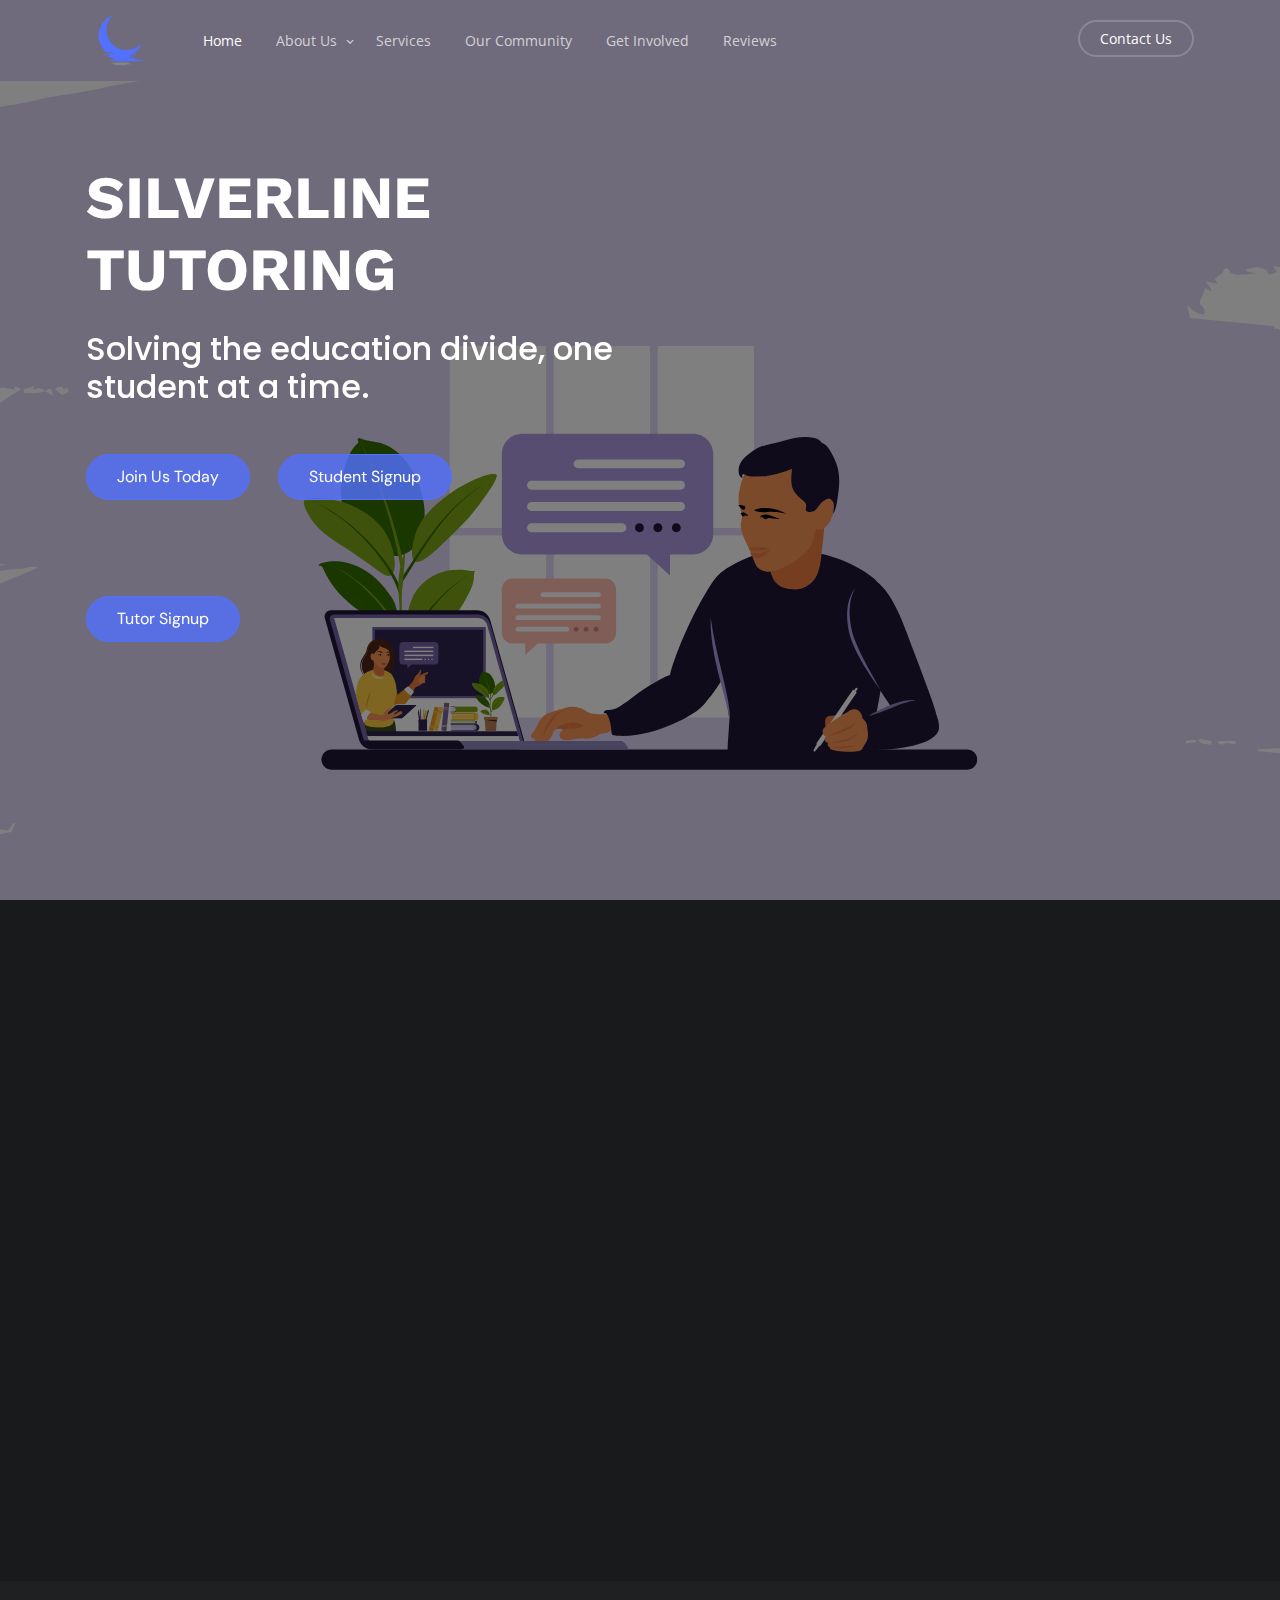
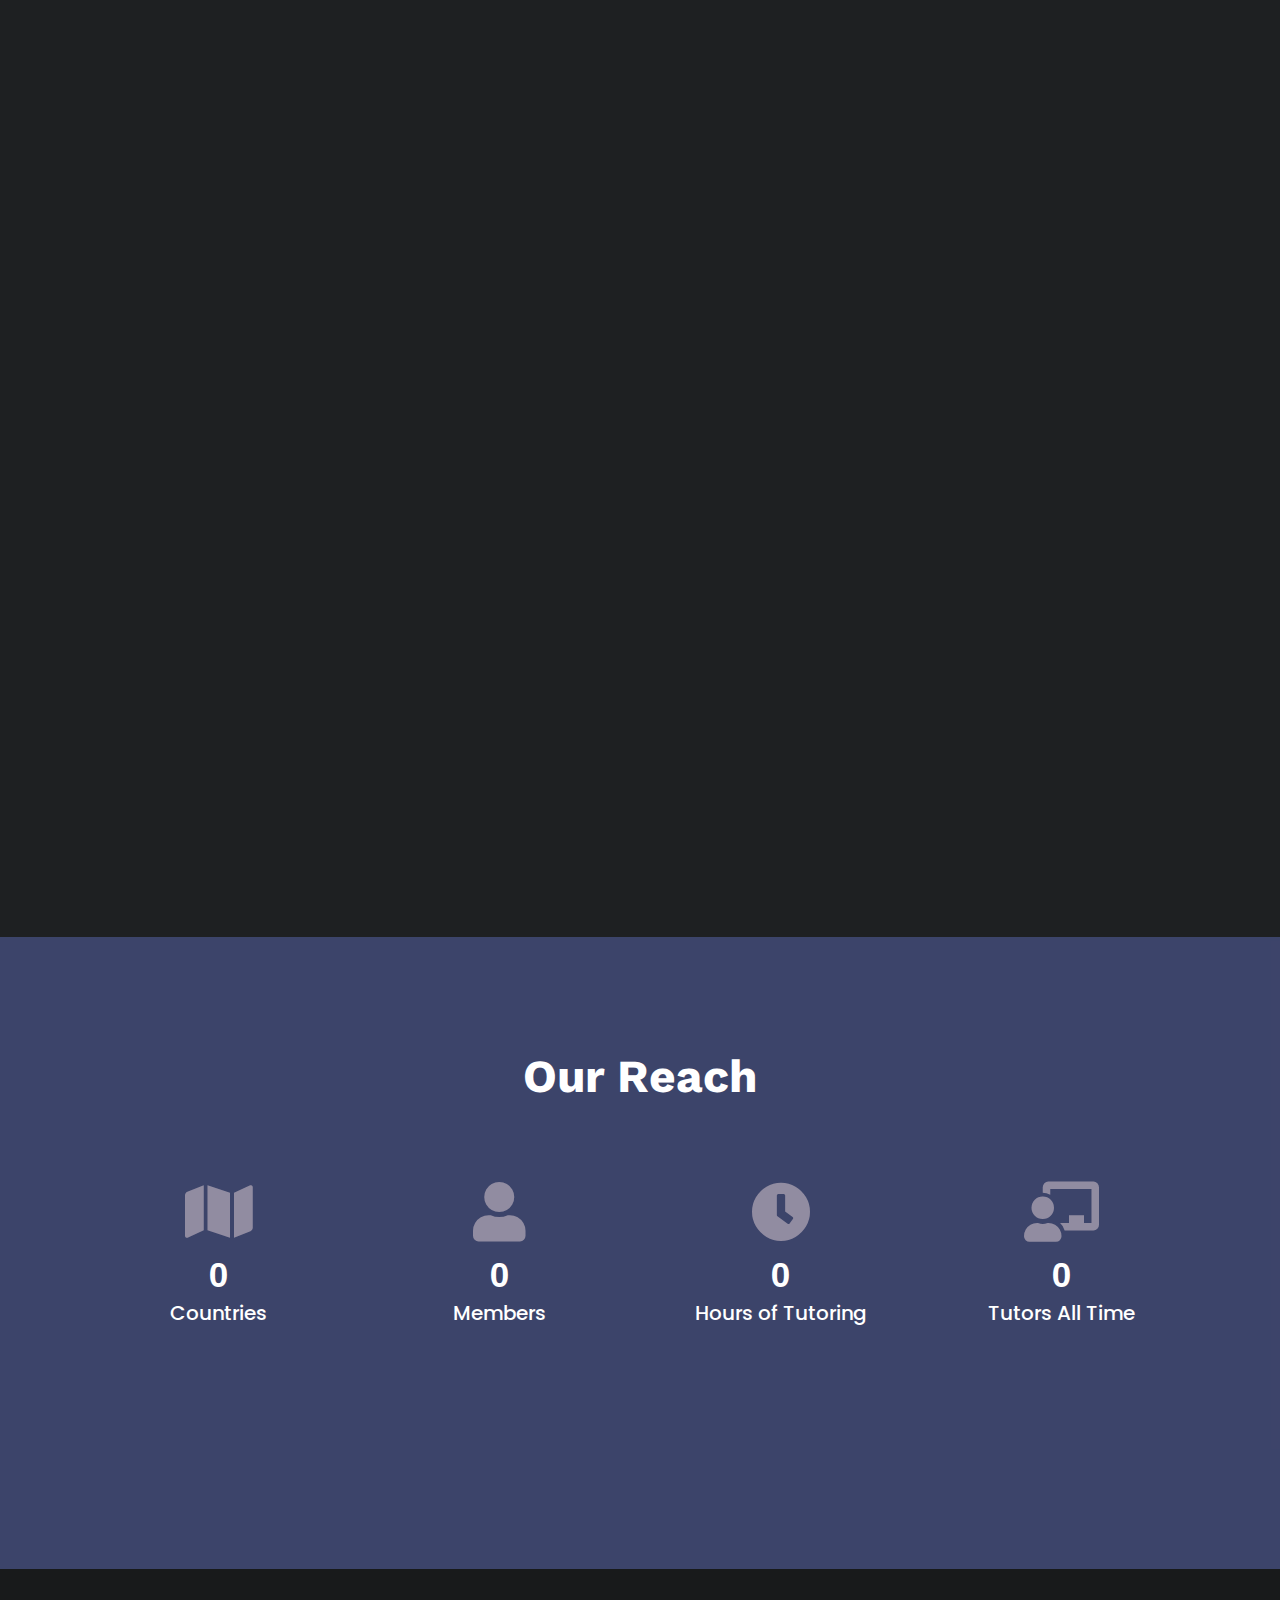
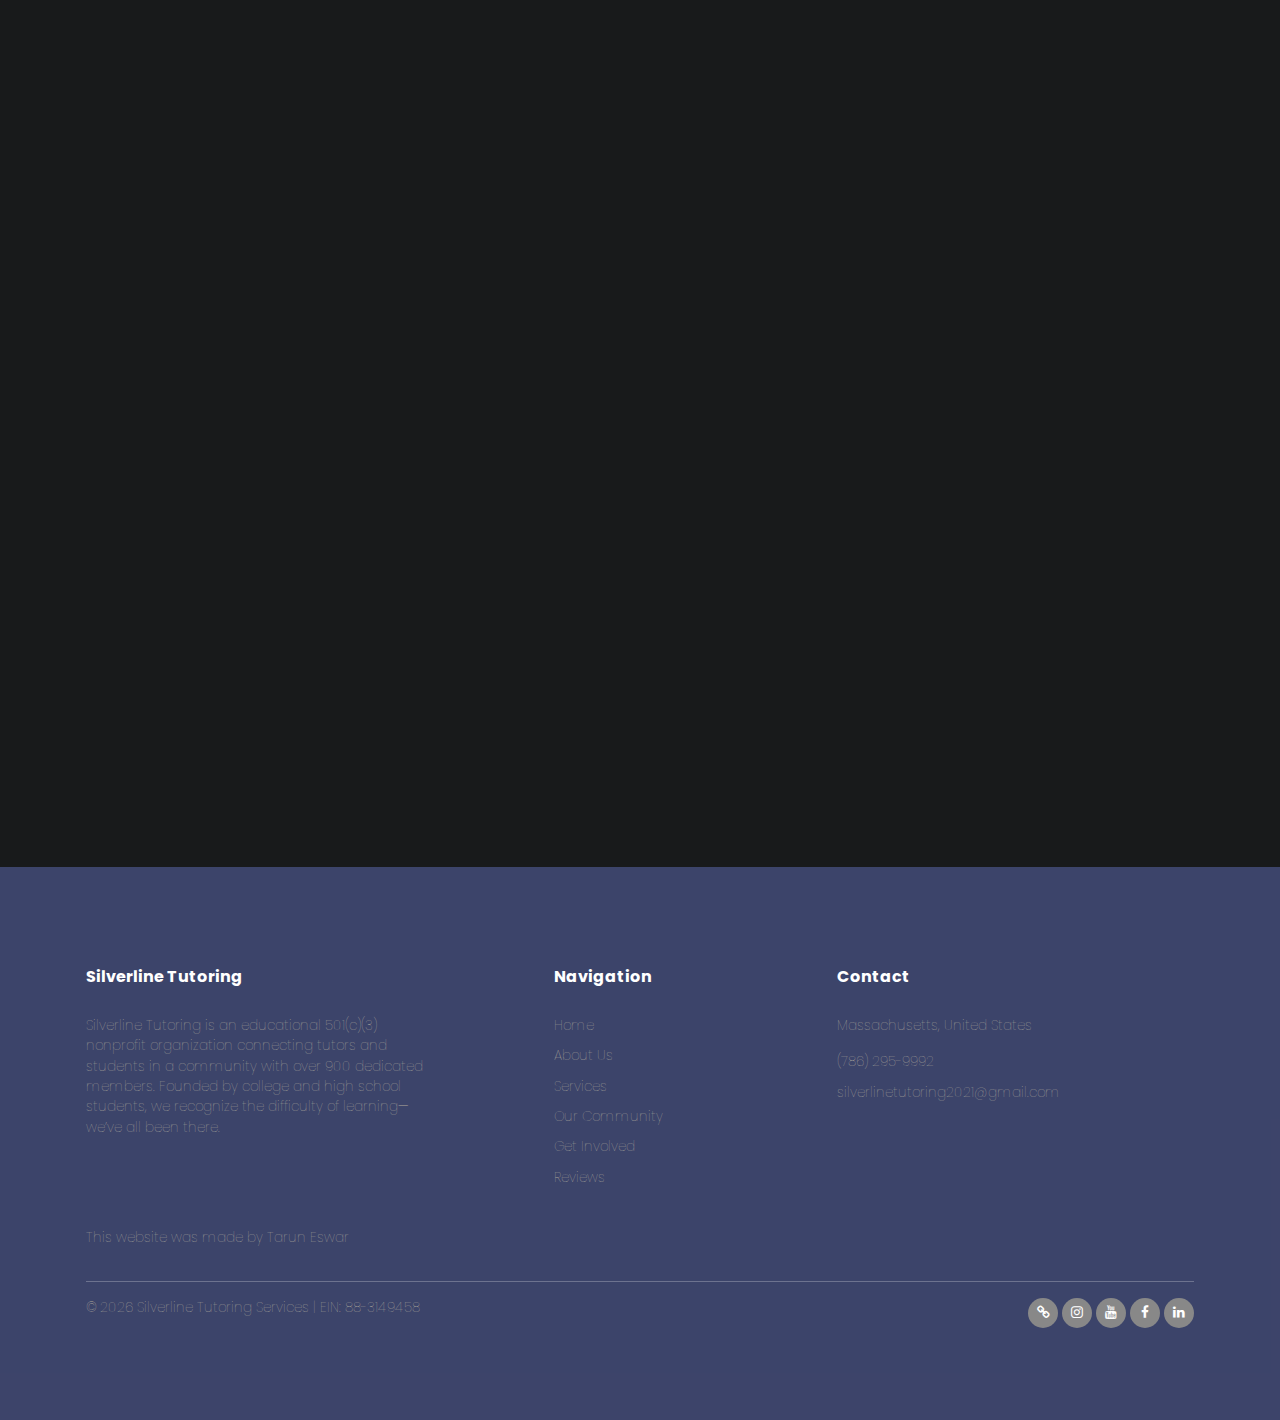
<file: index.html>
<!doctype html>
<html lang="en">

<head>
	<!-- SEO -->
	<title>A one-stop community for all student resources — Silverline Tutoring</title>
	<meta charset="UTF-8">
	<meta name="viewport" content="width=device-width, initial-scale=1">
	<meta name="description" content="Silverline Tutoring is an educational 501(c)(3) nonprofit connecting tutors and students within our organization of over 1600 dedicated members. Founded by college and high school students, this organization recognizes the difficulty of learning—we’ve all been there—and we’re here to help."/>
	<meta name="robots" content="follow, index, max-snippet:-1, max-video-preview:-1, max-image-preview:large"/>
	<meta http-equiv="content-language" content=”en-us”>


	<link rel="preconnect" href="https://fonts.gstatic.com">
	<link rel="preconnect" href="https://fonts.googleapis.com">
	<link rel="preconnect" href="https://fonts.gstatic.com" crossorigin>
	<link rel="preconnect" href="https://fonts.googleapis.com">
	<link rel="preconnect" href="https://fonts.googleapis.com">
	<link rel="preconnect" href="https://fonts.gstatic.com" crossorigin>
	<link href="https://fonts.googleapis.com/css2?family=Alfa+Slab+One&family=DM+Sans:wght@500&family=Hammersmith+One&family=Open+Sans:wght@400;800&family=Poppins:wght@500&family=Raleway:wght@900&family=Roboto:wght@900&family=Work+Sans:wght@700&display=swap"rel="stylesheet">
	<link rel="stylesheet" href="fonts/icomoon/style.css">
	<link rel="stylesheet" href="fonts/flaticon/font/flaticon.css">
	<link rel="stylesheet" href="css/tiny-slider.css">
	<link rel="stylesheet" href="css/flaticon.css">
	<link rel="stylesheet" href="css/aos.css">
	<link rel="stylesheet" href="css/flatpickr.min.css">
	<link rel="stylesheet" href="css/glightbox.min.css">
	<link rel="stylesheet" href="css/style.css">
	<link rel="stylesheet" href="css/fontawesome/css/all.min.css">
	<link rel="stylesheet" href="css/fontawesome/webfonts/.">
	<link rel="icon" type="image/x-icon" href="images/icon.svg">
</head>
<body>
	<div class="site-mobile-menu site-navbar-target">
		<div class="site-mobile-menu-header">
			<div class="site-mobile-menu-close">
				<span class="icofont-close js-menu-toggle"></span>
			</div>
		</div>
		<div class="site-mobile-menu-body"></div>
	</div>
	<nav class="site-nav ">
		<div class="container nav1">
			<img style="max-height: 70px; margin-top: -15px;" alt="silverline logo" class="float-start" src="images/logo4.svg">
			<img style="max-height: 70px; margin-top: -15px;" alt="silverline logo" class="float-start1 hide" src="images/logo1.svg">
			<div class="site-navigation">
				<ul class="js-clone-nav d-none d-lg-inline-block text-start site-menu float-start">
					<li class="active"><a href="index.html">Home</a></li>
					<li class="has-children non">
						<a href="about.html">About Us</a>
						<ul class="dropdown">
							<li><a href="about.html">About</a></li>
							<li><a href="team.html">Team</a></li>
							<li><a href="method.html">Method</a></li>
						</ul>
					</li>
					<li class="non"><a href="services.html">Services</a></li>
					<li class="non"><a href="community.html">Our Community</a></li>
					<li class="non"><a href="get-involved.html">Get Involved</a></li>
					<li class="non"><a href="reviews.html">Reviews</a></li>
				</ul>
				<ul class="js-clone-nav d-none d-lg-inline-block text-end site-menu float-end">
					<li class="cta-button"><a href="mailto:silverlinetutoring2021@gmail.com">Contact Us</a></li>
				</ul>
				<a href="#"
					class="burger ms-auto float-end site-menu-toggle js-menu-toggle d-inline-block d-lg-none light"
					data-toggle="collapse" data-target="#main-navbar">
					<span></span>
				</a>
			</div>

		</div>
	</nav>
	<div class="hero hero1 overlay" style="background-image: url('images/Home/hero_1.svg');">
		<div class="container">
			<div class="row align-items-center">
				<div class="col-lg-6">
					<h1 class="heading mb-4" style="font-family: 'Work Sans', sans-serif;" data-aos="fade-up">SILVERLINE
						TUTORING</h1>
					<h2 class="mb-5" data-aos="fade-up">Solving the education divide, one student at a time.</h>
						<div>
							<p class="my-5" data-aos="fade-up" data-aos-delay="300"><a
									href="https://discord.gg/wQMk8gCect" target="_blank" class="btn btn-primary">Join Us
									Today</a></p>

							<p class="my-5" data-aos="fade-up" data-aos-delay="300"><a
									href="https://discord.gg/wQMk8gCect" target="_blank" class="btn btn-primary">Student
									Signup</a></p>
							<p class="my-5" data-aos="fade-up" data-aos-delay="300"><a
									href="https://discord.gg/wQMk8gCect" target="_blank" class="btn btn-primary">Tutor
									Signup</a></p>
						</div>
				</div>
			</div>
		</div>
	</div>
	<div class="section section-2">
		<div class="container">
			<div class="row align-items-center">
				<div class="col-lg-6">
					<span class="subheading" data-aos="fade-up">About Us</span>
					<h2 class="heading mb-3" data-aos="fade-up" data-aos-delay="100">Support Our Cause</h2>

					<p data-aos="fade-up" data-aos-delay="200">Silverline Tutoring is an educational 501(c)(3) nonprofit
						connecting tutors and students within our organization of over 1600 dedicated members. Founded
						by college and high school students, this company recognizes the difficulty of learning—we’ve
						all been there.
					</p>
					<p data-aos="fade-up" data-aos-delay="200">From the depths of math to complex texts in English,
						every student has struggled. We want
						to bridge this divide in education by providing free tutoring to any student.</p>
					<p class="my-5" data-aos="fade-up" data-aos-delay="300"><a href="about.html"
							class="btn btn-primary">Read
							more</a></p>
				</div>
				<div class="col-lg-6">
					<div class="row">
						<div class="col-12 col-lg-12" data-aos="fade-up" data-aos-delay="400">
							<img src="images/Home/about_1.png" alt="a tutoring session between a college student from Carnegie Mellon Univeristy and a highschooler" class="gen-img" style="margin-left: 20px;">
						</div>
					</div>
				</div>
			</div>
		</div>
	</div>
	<div class="section section-3" style="background: #1E2022;">
		<div class="container">
			<div class="row align-items-center justify-content-between  mb-5">
				<div class="col-lg-6" data-aos="fade-up">
					<span class="subheading">Services</span>
					<h2 class="heading mb-3">A Plethora of Resources</h2>
					<p>We understand that different students have different needs per subject. Therefore, we have a team of dedicated tutors ready to aid the student regardless of their needs.</p>
				</div>
				<div class="col-lg-5 text-md-end" data-aos="fade-up" data-aos-delay="100">
					<div id="destination-controls">
						<span class="prev me-3" data-controls="prev">
							<svg width="48" height="32" viewBox="0 0 48 32" fill="none"
								xmlns="http://www.w3.org/2000/svg">
								<path d="M47.5 16L3.5 16" stroke="#5271FF" stroke-width="2" />
								<path d="M17.25 1.11246L2 16L17.25 30.8875" stroke="#5271FF" stroke-width="2" />
							</svg>
						</span>
						<span class="next" data-controls="next">
							<svg width="64" height="36" viewBox="0 0 64 36" fill="none"
								xmlns="http://www.w3.org/2000/svg">
								<line x1="-8.74228e-08" y1="18" x2="61" y2="18" stroke="#5271FF" stroke-width="2" />
								<path d="M45.25 34.8875L62.5 18L45.25 1.1125" stroke="#5271FF" stroke-width="2" />
							</svg>

						</span>
					</div>
				</div>
			</div>
			<div class="row text-center">
				<div class="col-lg-12" data-aos="fade-up" data-aos-delay="200">
					<div class="destination-slider-wrap">
						<div class="destination-slider">
							<div class="destination">
								<div class="thumb">
									<img src="images/Home/eng.png" alt="icon for Versatile" class="img-fluid">
								</div>
								<div class="mt-4">
									<h3>>Versatile Tutoring</h3>
									<span class="meta">We have 40+ tutors readily available to help any student in any
										subject from english to calculus.</span>
								</div>

							</div>
							<div class="destination">
								<div class="thumb">
									<img src="images/Home/flexibile.png" alt="icon for flexibile tutoring" class="img-fluid">
								</div>
								<div class="mt-4">
									<h3>Flexibility</h3>
									<span class="meta">Our tutors can adjust their meeting times and teaching styles per
										each student to maximize the student's benefit.</span>
								</div>
							</div>
							<div class="destination">
								<div class="thumb">
									<img src="images/Home/community.png" alt="icon for community" class="img-fluid">
								</div>
								<div class="mt-4">
									<h3>Community</h3>
									<span class="meta">We have a vast community with helpful members and events such as
										trivia night, allowing each student to learn in a helpful environment.</span>
								</div>
							</div>
							<div class="destination">
								<div class="thumb">
									<img src="images/Home/quality.png" alt="icon for lessons" class="img-fluid">
								</div>
								<div class="mt-4">
									<h3>Quality Lessons</h3>
									<span class="meta">Each tutor is carefully interviewed or certified prior to
										teaching, allowing for quality lesson plans for students.</span>
								</div>
							</div>
						</div>
					</div>
				</div>
				<br><br>
				<p class="my-5" data-aos="fade-up" data-aos-delay="300"><a href="services.html"
						class="btn btn-primary text-lg-center">View all services</a></p>
			</div>
		</div>
	</div>
	<div id="statistic" class="section bg-light text-lg-center loc">
		<div class="container">
			<div class="row">
				<h2 class="heading mb-5">Our Reach</h2>
				<div class="container">
					<div class="row text-center">
						<div class="col-lg-33 stats">
							<i class="fa fa-map" aria-hidden="true"></i>
							<div class="counting" data-count="66">0</div>
							<h5>Countries</h5>
						</div>
						<div class="col-lg-33 stats">
							<i class="fa fa-user" aria-hidden="true"></i>
							<div class="counting" data-count="990">0</div>
							<h5>Members</h5>
						</div>
						<div class="col-lg-33 stats">
							<i class="fa fa-clock" aria-hidden="true"></i>
							<div class="counting" data-count="6752">0</div>
							<h5>Hours of Tutoring</h5>
						</div>
						<div class="col-lg-33 stats">
							<i class="fa fa-chalkboard-teacher" aria-hidden="true"></i>
							<div class="counting" data-count="52">0</div>
							<h5>Tutors All Time</h5>
						</div>
					</div>
				</div>
			</div>
			<br><br>
			<p class="" data-aos="fade-up" data-aos-delay="300" style="padding-top: 20px;"><a
					href="community.html#target" class="btn btn-primary text-lg-center">View More Statistics</a></p>
		</div>
	</div>
	<div class="section">
		<div class="container">
			<div class="row">
				<div class="col-lg-5 mb-lg-0 me-auto text-lg-center testimonial-wrap" data-aos="fade-up"
					data-aos-delay="0">
					<span class="subheading">Satisfied Students</span>
					<h2 class="heading mb-5">Testimonials</h2>
					<div class="col-lg-5 text-md-end" data-aos="fade-up" data-aos-delay="100">

					</div>
					<div class="wide-slider-testimonial-wrap align-items-center">
						<div class="wide-slider-testimonial">
							<div class="item">
								<blockquote class="block-testimonial">
									<div class="author">
										<img src="images/anonymous.jpg" alt="testimonial from Rithvik">
										<h3 style="color: #ffff;">Rithvik</h3>
										<p style="color: #b6bbd2;" class="mb-5">High School Sophomore</p>
									</div>
									<p>
									<div class="quote">&ldquo;</div>
									&ldquo; I got so much help for AP exams, and it was free to top it all off. My tutor
									was very helpful and helped me get 5's on my exams!&rdquo;</p>
								</blockquote>
							</div>

							<div class="item">
								<blockquote class="block-testimonial">
									<div class="author">
										<img src="images/anonymous.jpg" alt="testimonial from Shanti">
										<h3 style="color: #ffff;">Shanti</h3>
										<p style="color: #b6bbd2;" class="mb-5">A Parent</p>
									</div>
									<p>
									<div class="quote">&ldquo;</div>
									&ldquo;This service is so great, my child was struggling and lack confidence in math
									in general. Her tutor was great, and helped her through many problems and was
									patient with her. I would recommend Silverline Tutoring to any parent I meet&rdquo;
									</p>

								</blockquote>
							</div>

							<div class="item">
								<blockquote class="block-testimonial">
									<div class="author">
										<img src="images/anonymous.jpg" alt="testimonial from Li">
										<h3 style="color: #ffff;">Li Jian</h3>
										<p style="color: #b6bbd2;" class="mb-5">8th Grader</p>
									</div>
									<p>
									<div class="quote">&ldquo;</div>
									&ldquo;Silverline Tutoring is great! I really liked the instant help feature on
									discord. I was able to get help with any questions I had instantly.&rdquo;</p>
								</blockquote>
							</div>

							<div class="item">
								<blockquote class="block-testimonial">
									<div class="author">
										<img src="images/anonymous.jpg" alt="testimonial from Rithin">
										<h3 style="color: #ffff;">Rithin</h3>
										<p style="color: #b6bbd2;" class="mb-5">High School Junior</p>
									</div>
									<p>
									<div class="quote">&ldquo;</div>
									&ldquo;I was looking to get help in chess because there wasn't many opportunities
									for me to learn where I lived. My tutor helped me a lot. He taught me many different
									strategies from opening to endgames. He always made time to tutor me and did so with
									a passion.&rdquo;</p>
								</blockquote>
							</div>
						</div>
					</div>
				</div>
				<div class="col-lg-5 mt-4 mt-lg-0" data-aos="fade-up" data-aos-delay="100">
					<span class="subheading">Still Unsure?</span>
					<h2 class="heading mb-5">Frequently Asked <br> Questions</h2>
					<div class="custom-accordion" id="accordion_1">
						<div class="accordion-item">
							<h2 class="mb-0">
								<button class="btn btn-link" type="button" data-bs-toggle="collapse"
									data-bs-target="#collapseOne" aria-expanded="true" aria-controls="collapseOne">How
									do I signup for tutoring?</button>
							</h2>

							<div id="collapseOne" class="collapse show" aria-labelledby="headingOne"
								data-bs-parent="#accordion_1">
								<div class="accordion-body">
									Fill out the <a href="get-involved.html">student form</a> located under "get
									involved," and feel
									free to join our Discord server to learn
									more.
								</div>
							</div>
						</div> <!-- .accordion-item -->

						<div class="accordion-item">
							<h2 class="mb-0">
								<button class="btn btn-link collapsed" type="button" data-bs-toggle="collapse"
									data-bs-target="#collapseTwo" aria-expanded="false"
									aria-controls="collapseTwo">Where does tutoring happen?</button>
							</h2>
							<div id="collapseTwo" class="collapse" aria-labelledby="headingTwo"
								data-bs-parent="#accordion_1">
								<div class="accordion-body">
									Tutoring sessions take place online and can be conducted through zoom or other video
									conference platforms. If you are a member of our Discord server, the voice channel feature will often be used by our tutors.
								</div>
							</div>
						</div> <!-- .accordion-item -->
						<div class="accordion-item">
							<h2 class="mb-0">
								<button class="btn btn-link collapsed" type="button" data-bs-toggle="collapse"
									data-bs-target="#collapseThree" aria-expanded="false"
									aria-controls="collapseThree">Do I have to pay for tutoring?</button>
							</h2>
							<div id="collapseThree" class="collapse" aria-labelledby="headingThree"
								data-bs-parent="#accordion_1">
								<div class="accordion-body">
									No! Silverline is a nonprofit dedicated to ensuring that students recieve tutoring
									for free. Tutors earn volunteer hours in exchange for their help. However, students can earn from our program as we often host trivia nights with a
									cash prize thanks to our sponsors.
								</div>
							</div>

						</div> <!-- .accordion-item -->
						<div class="accordion-item">
							<h2 class="mb-0">
								<button class="btn btn-link collapsed" type="button" data-bs-toggle="collapse"
									data-bs-target="#collapseFour" aria-expanded="false"
									aria-controls="collapseFour">How do I sign up
									to be a tutor?</button>
							</h2>
							<div id="collapseFour" class="collapse" aria-labelledby="headingThree"
								data-bs-parent="#accordion_1">
								<div class="accordion-body">
									Fill out the <a href="get-involved.html">tutor form</a> located under "get
									involved," and we will reach out to you. Be prepared to answer questions during an interview as well as a short 5-10 minute lesson to demonstrate
									your skills in teaching. Afterwards, we will determine if you are suited to teach and the specific
									subjects.
								</div>
							</div>
						</div> <!-- .accordion-item -->
						<div class="accordion-item">
							<h2 class="mb-0">
								<button class="btn btn-link collapsed" type="button" data-bs-toggle="collapse"
									data-bs-target="#collapseFive" aria-expanded="false"
									aria-controls="collapseFive">What is the experience of the tutors?</button>
							</h2>

							<div id="collapseFive" class="collapse" aria-labelledby="headingThree"
								data-bs-parent="#accordion_1">
								<div class="accordion-body">
									Most of our tutors are high school senior or college students. However, some of our
									tutors are teachers or former teachers. Regardless of the tutor, we guaruntee that all of our tutors are qualified.
								</div>
							</div>

						</div> <!-- .accordion-item -->
						<div class="accordion-item">
							<h2 class="mb-0">
								<button class="btn btn-link collapsed" type="button" data-bs-toggle="collapse" data-bs-target="#collapseSix"
									aria-expanded="false" aria-controls="collapseFive">Who runs Silverline Tutoring?</button>
							</h2>
							<div id="collapseSix" class="collapse" aria-labelledby="headingThree"
								data-bs-parent="#accordion_1">
								<div class="accordion-body">
									Silverline tutoring is run by highschoolers and college students. Our full team can	be found <a href="team.html">here</a>.
								</div>
							</div>
						</div>
					</div>
				</div>
			</div>
			<div class="text-center" style="margin-bottom: 0px;">
				<p class="" data-aos="fade-up" data-aos-delay="300" style="padding-top: 20px;"><a href="get-involved.html" class="btn btn-primary text-lg-center">Get Involved Today!</a></p>
			</div>
		</div>
	</div>

	<!-- Footer -->
	<div class="site-footer">
		<div class="container align-items-center">
			<div class="row align-self-lg-center">
				<div class="col-lg-3">
					<div class="widget">
						<h3>Silverline Tutoring</h3>
						<p>Silverline Tutoring is an educational 501(c)(3) nonprofit organization connecting tutors and
							students in a community with over 900 dedicated members. Founded by college and high school students, we recognize
							the difficulty of learning—we’ve all been there.</p>
					</div>
				</div> 
				<div class="col-lg-1"></div>
				<div class="col-lg-2">
					<div class="widget">
						<h3>Navigation</h3>
						<ul class="list-unstyled float-left links">
							<li><a href="index.html">Home</a></li>
							<li><a href="about.html">About Us</a></li>
							<li><a href="services.html">Services</a></li>
							<li><a href="community.html">Our Community</a></li>
							<li><a href="get-involved.html">Get Involved</a></li>
							<li><a href="reviews.html">Reviews</a></li>
						</ul>
					</div> 
				</div>
				<div class="col-lg-1"></div>
				<div class="col-lg-3">
					<div class="widget">
						<h3>Contact</h3>
						<address style="color: #AFA99E;">Massachusetts, United States</address>
						<ul class="list-unstyled links mb-4">
							<li><a href="tel://7862959992">‭(786) 295-9992</a></li>
							<li><a href="mailto:silverlinetutoring2021@gmail.com">silverlinetutoring2021@gmail.com</a></li>
						</ul>
					</div> 
				</div> 
				<p> This website was made by <a href="https://github.com/Tarune28" target="_blank" rel="nofollow noopener">Tarun Eswar</a></p>
			</div>
			<hr>
			<div class="row">
				<div style="color:white" class="col-lg-6">
					<p class="copy">&copy;
						<script>document.write(new Date().getFullYear());</script> Silverline Tutoring Services | EIN:
						88-3149458</a>
					</p>
				</div>
				<div class="col-lg-6 text-end">
					<ul class="list-unstyled social">
						<li><a href="https://discord.com/invite/wQMk8gCect"><span class="icon-link"></span></a></li>
						<li><a href=" https://www.instagram.com/silverlinetutoring/"><span class="icon-instagram"></span></a></li>
						<li><a href="https://www.youtube.com/channel/UCc-c1_wUoQPavLeKE5I2_aA"><span class="icon-youtube"></span></a></li>
						<li><a href="https://m.facebook.com/people/Silverline-Tutoring/100078405522496/"><span class="icon-facebook"></span></a></li>
						<li><a href="https://www.linkedin.com/company/silverline-tutoring-services/"><span class="icon-linkedin"></span></a></li>
					</ul>
				</div>
			</div>
		</div>
	</div>


	<!-- Preloader -->
	<div id="overlayer"></div>
	<div class="loader">
		<div class="spinner-border text-primary" role="status">
			<span class="visually-hidden">Loading...</span>
		</div>
	</div>

	<!-- Javascript -->
	<script>
		const navbar = document.querySelector('.site-nav');
		const logo = document.querySelector('.float-start');
		const logo1 = document.querySelector('.float-start1');
		window.onscroll = () => {
			if (window.scrollY > 100) {
				navbar.classList.add('nav-active');
				logo.classList.add('hide')
				logo1.classList.remove('hide')
			} else {
				navbar.classList.remove('nav-active');
				logo.classList.remove('hide')
				logo1.classList.add('hide')
			}
		};
	</script>
	<script src="https://ajax.googleapis.com/ajax/libs/jquery/3.6.0/jquery.min.js"></script>
	<script src="js/count.js"></script>
	<script src="js/bootstrap.bundle.min.js"></script>
	<script src="js/tiny-slider.js"></script>
	<script src="js/aos.js"></script>
	<script src="js/navbar.js"></script>
	<script src="js/counter.js"></script>
	<script src="js/flatpickr.js"></script>
	<script src="js/glightbox.min.js"></script>
	<script src="js/custom.js"></script>
</body>

</html>
</file>
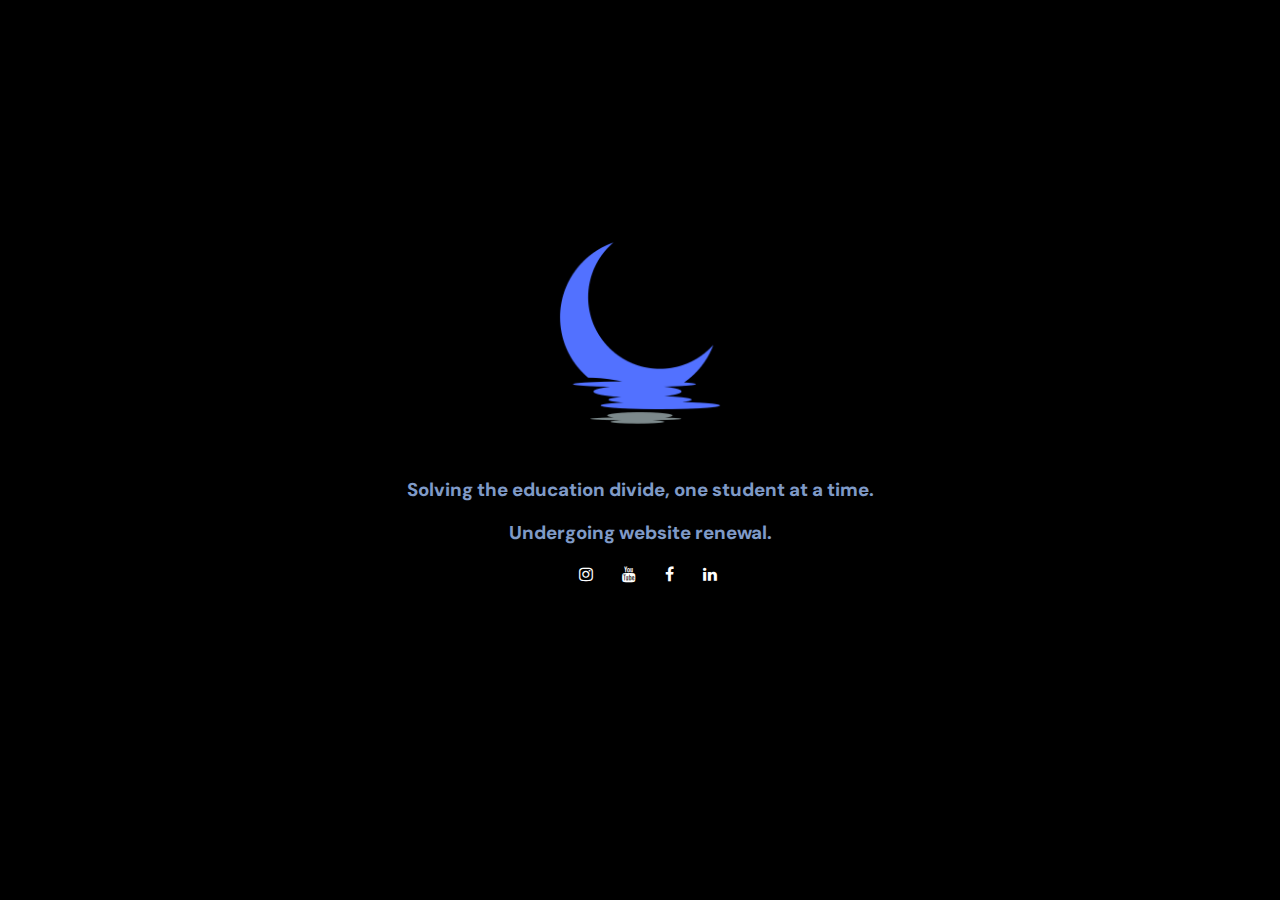
<file: waitingScreens/index.html>
<!DOCTYPE html>
<html>
	<head>
		<meta charset="UTF-8">
		<link rel="stylesheet" href="styles.css">
		<link rel="stylesheet" href="https://cdnjs.cloudflare.com/ajax/libs/font-awesome/4.7.0/css/font-awesome.min.css">
		<meta name="description" content="Silverline Tutoring is a non-profit organization that provides free tutoring services.">
		<meta name="keywords" content="tutoring, education, free learning">
		<title>Silverline Tutoring</title>
		<link rel="icon" type="image/icon" href="Img/logo.svg">
		
		<link rel="preconnect" href="https://fonts.googleapis.com">
		<link rel="preconnect" href="https://fonts.gstatic.com" crossorigin>
		<link href="https://fonts.googleapis.com/css2?family=DM+Sans:wght@500&family=Poppins:wght@500&display=swap"
			rel="stylesheet">
		
	</head>
	<body>
		
			<div>
			
				<img class="logo" src="./Img/logo.png" alt="logos">
				
				<h3 class="phrase">Solving the education divide, one student at a time.</h3>
		
				<h3 class="coming-soon">Undergoing website renewal.</h3>
			<div class="coming-soon">
		
				<ul class="list-unstyled social">
					<li><a href="https://www.instagram.com/silverlinetutoring/"><span class="fa fa-instagram"></span></a></li>
					<li><a href="https://www.youtube.com/channel/UCc-c1_wUoQPavLeKE5I2_aA"><span class="fa fa-youtube"></span></a></li>
					<li><a href="https://m.facebook.com/people/Silverline-Tutoring/100078405522496/"><span
								class="fa fa-facebook"></span></a></li>
					<li><a href="https://www.linkedin.com/company/silverline-tutoring-services/"><span class="fa fa-linkedin"></span></a>
					</li>
				</ul>
			</div>
			</div>

	
	</body>
</html>
</file>
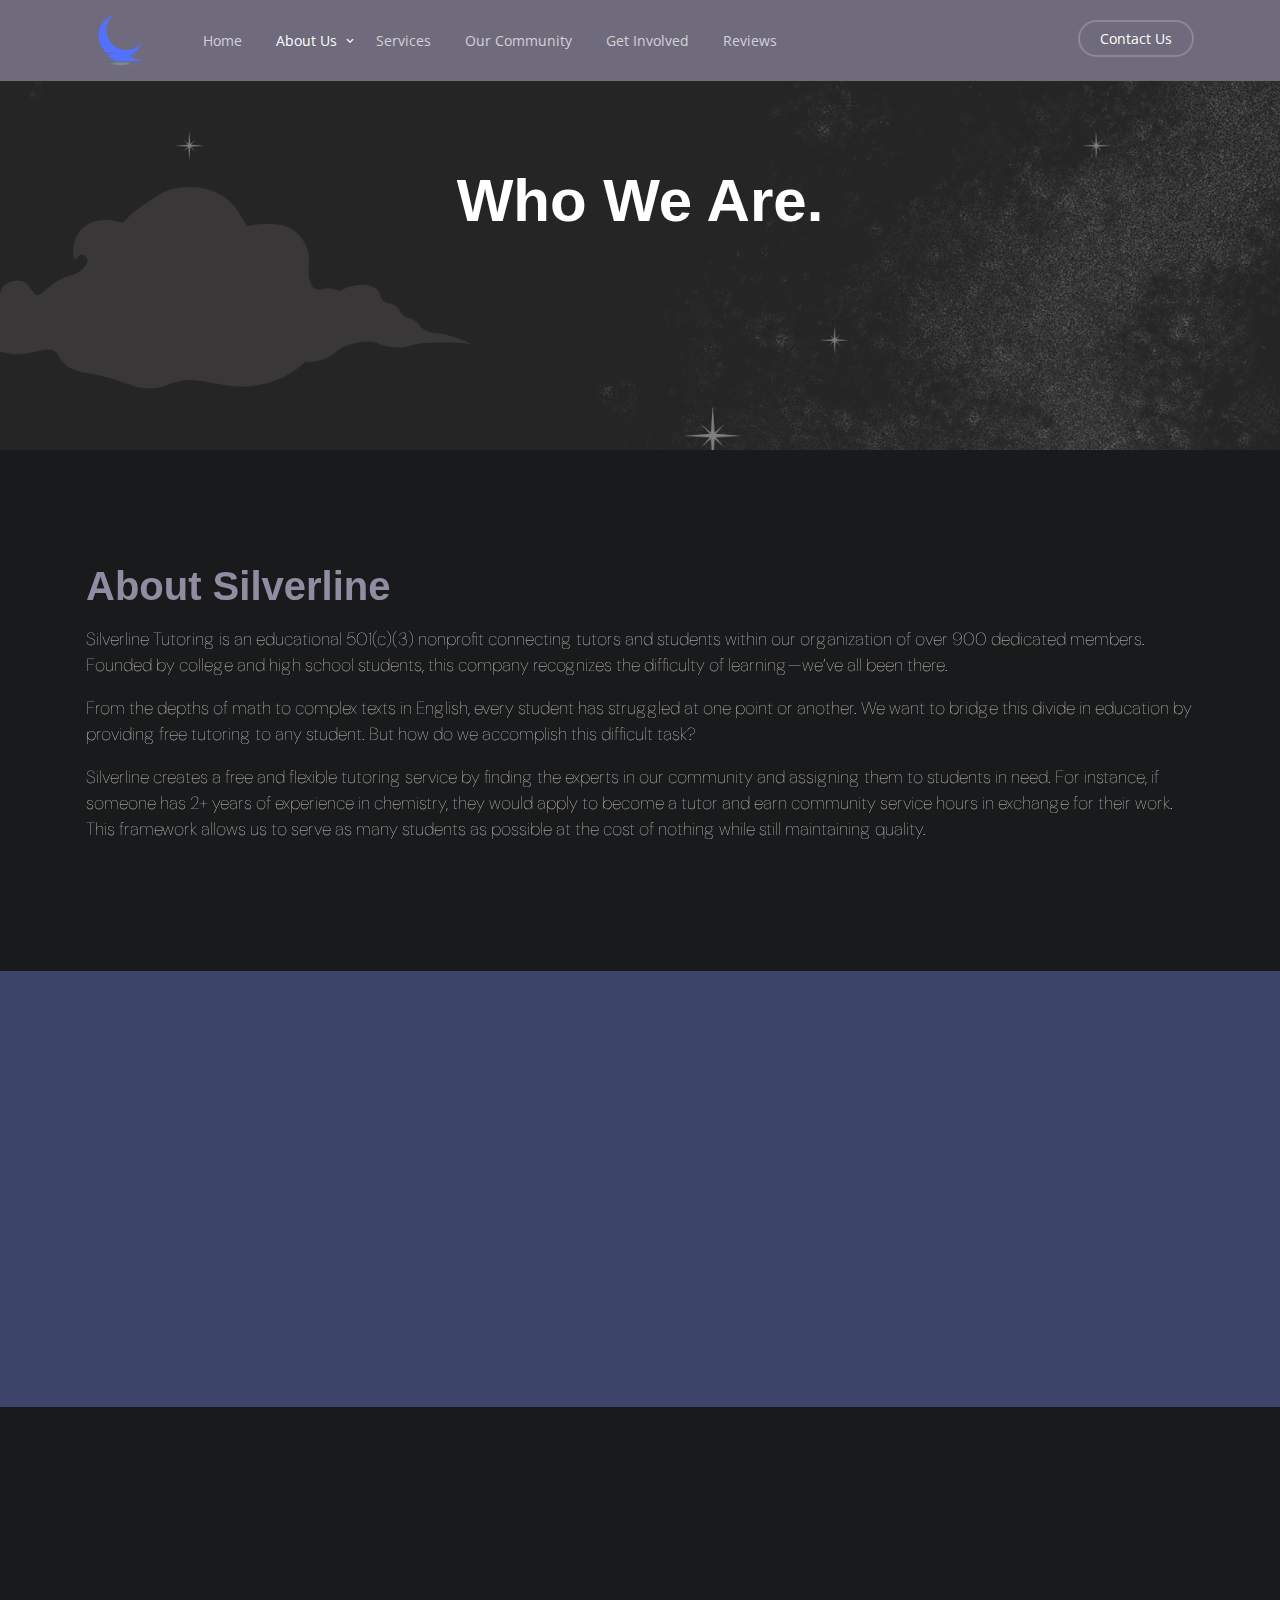
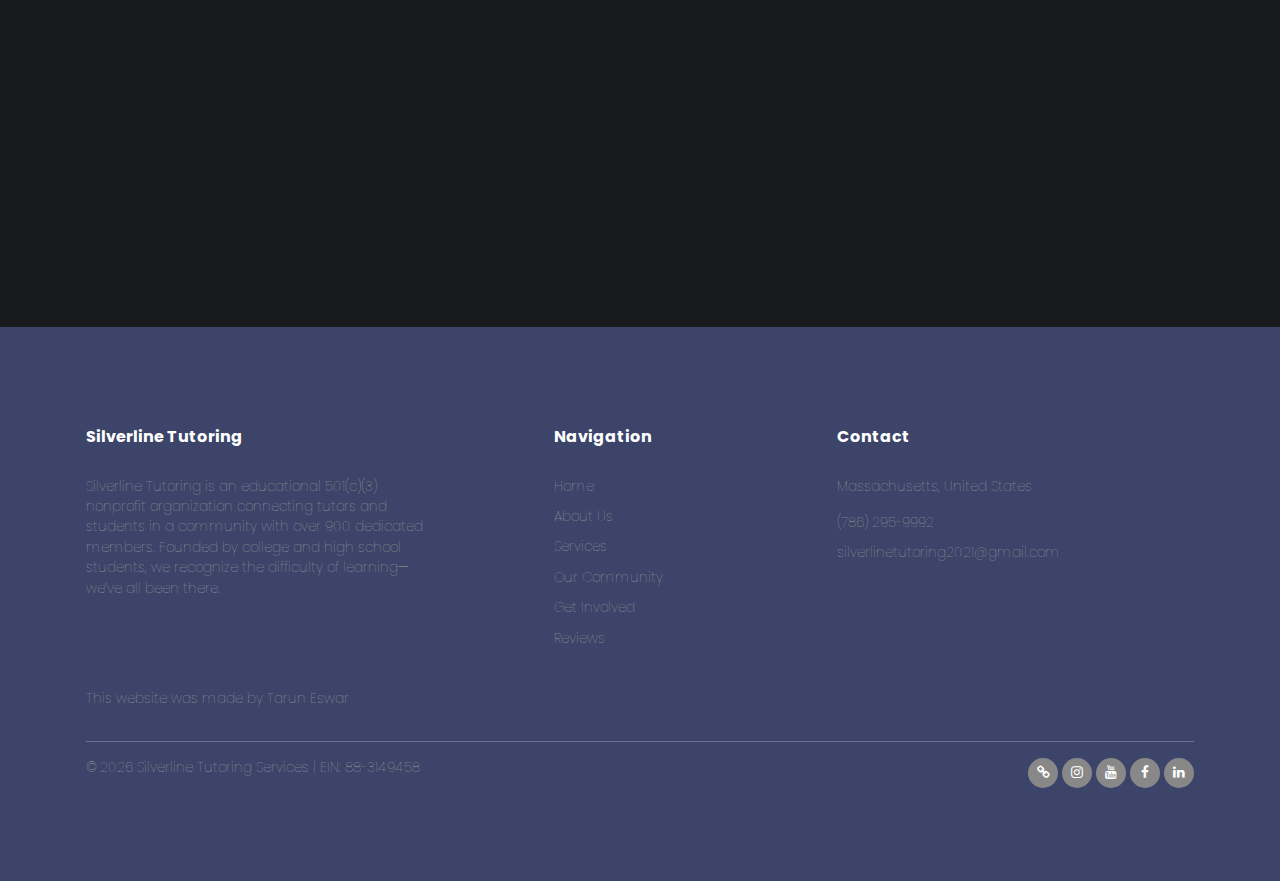
<file: about.html>
<!doctype html>
<html lang="en">

<head>
	<!-- Required meta tags -->
	<title>About Us | Silverline Tutoring</title>
	<meta charset="UTF-8">
	<meta name="viewport" content="width=device-width, initial-scale=1">
	<meta name="description"
		content="Learn more about Silverline Tutoring," />
	<meta name="robots" content="follow, index, max-snippet:-1, max-video-preview:-1, max-image-preview:large" />
	<meta http-equiv="content-language" content=”en-us”>

	<link rel="preconnect" href="https://fonts.gstatic.com">
	<link
		href="https://fonts.googleapis.com/css2?family=Open+Sans&family=Playfair+Display:ital,wght@0,400;0,700;1,400&display=swap"
		rel="stylesheet">
	<link href="https://fonts.googleapis.com/css2?family=Poppins:wght@500&display=swap" rel="stylesheet">
	<link
		href="https://fonts.googleapis.com/css2?family=Open+Sans&family=Playfair+Display:ital,wght@0,400;0,700;1,400&display=swap"
		rel="stylesheet">
	<link href="https://fonts.googleapis.com/css2?family=DM+Sans:wght@500&display=swap" rel="stylesheet">
	<link rel="stylesheet" href="fonts/icomoon/style.css">
	<link rel="stylesheet" href="fonts/flaticon/font/flaticon.css">

	<link rel="stylesheet" href="css/tiny-slider.css">
	<link rel="stylesheet" href="css/aos.css">
	<link rel="stylesheet" href="css/flatpickr.min.css">
	<link rel="stylesheet" href="css/glightbox.min.css">
	<link rel="stylesheet" href="css/style.css">
	<link rel="icon" type="image/x-icon" href="images/icon.svg">

</head>

<body>

	<div class="site-mobile-menu site-navbar-target">
		<div class="site-mobile-menu-header">
			<div class="site-mobile-menu-close">
				<span class="icofont-close js-menu-toggle"></span>
			</div>
		</div>
		<div class="site-mobile-menu-body"></div>
	</div>

	<nav class="site-nav ">
		<div class="container nav1">

			<img style="max-height: 70px; margin-top: -15px;" alt="silverline tutoring logo" class="float-start"
				src="images/logo4.svg">
			<img style="max-height: 70px; margin-top: -15px;" alt="silverline tutoring logo" class="float-start1 hide"
				src="images/logo1.svg">
			<div class="site-navigation">


				<ul class="js-clone-nav d-none d-lg-inline-block text-start site-menu float-start">
					<li class="non"><a href="index.html">Home</a></li>
					<li class="has-children active">
						<a href="about.html">About Us</a>
						<ul class="dropdown">
							<li><a href="about.html">About</a></li>
							<li><a href="team.html">Team</a></li>
							<li><a href="method.html">Method</a></li>
						</ul>
					</li>
					<li class="non"><a href="services.html">Services</a></li>
					<li class="non"><a href="community.html">Our Community</a></li>
					<li class="non"><a href="get-involved.html">Get Involved</a></li>
					<li class="non"><a href="reviews.html">Reviews</a></li>

				</ul>

				<ul class="js-clone-nav d-none d-lg-inline-block text-end site-menu float-end">
					<li class="cta-button"><a href="mailto:silverlinetutoring2021@gmail.com">Contact Us</a></li>
				</ul>

				<a href="#"
					class="burger ms-auto float-end site-menu-toggle js-menu-toggle d-inline-block d-lg-none light"
					data-toggle="collapse" data-target="#main-navbar">
					<span></span>
				</a>
			</div>

		</div>
	</nav>



	<div class="hero hero2 overlay" style="background-image:
			url('images/about/about1.png');">
		<div class="container">
			<div class="row align-items-center">
				<div class="col-lg-5 mx-auto text-center">
					<h1 class="heading mb-5" data-aos="fade-up">Who We Are.</h1>
				</div>


			</div>
		</div>


	</div>


	<div class="section section-2">
		<div class="container">
			<div class="row align-items-center">
				<div class="col-lg-12">
					<h1 data-aos="fade-up" style="color: #918CA1; font-family: 'Work Sans',
							sans-serif; font-weight: 800;">About Silverline</h1>
					<h2 class="heading mb-3" data-aos="fade-up" data-aos-delay="100"></h2>

					<p data-aos="fade-up" data-aos-delay="200">Silverline Tutoring is an educational 501(c)(3) nonprofit
						connecting tutors and students within our organization of over 900 dedicated members. Founded by
						college and high school students, this company recognizes the difficulty of learning—we’ve all
						been there.</p>

					<p data-aos="fade-up" data-aos-delay="300">From the depths of math to complex texts in English,
						every student has struggled at one point or another. We want to bridge this divide in education
						by providing free tutoring to any student. But how do we accomplish this difficult task?</p>

					<p data-aos="fade-up" data-aos-delay="400">Silverline creates a free and flexible tutoring service
						by finding the experts in our community and assigning them to students in need. For instance, if
						someone has 2+ years of experience in chemistry, they would apply to become a tutor and earn
						community service hours in exchange for their work. This framework allows us to serve as many
						students as possible at the cost of nothing while still maintaining quality. </p>
				</div>
				<div class="col-lg-1"></div>

			</div>

		</div>
	</div>
	<div class="section bg-light">
		<div class="container">
			<div class="row align-items-center">

				<div class="col-lg-1"></div>
				<div class="col-lg-12">
					<h1 style="color: #918CA1; font-family: 'Work Sans', sans-serif;
							font-weight: 800;" data-aos="fade-up">Our Goals</h1>
					<h2 class="heading mb-3" data-aos="fade-up" data-aos-delay="100"></h2>

					<p data-aos="fade-up" data-aos-delay="200">At Silverline, we want to solve the education divide, one
						student at a time, by making learning enjoyable and stress-free for all. Therefore, we never
						hold students accountable to a strict schedule and always work based on the student needs,
						allowing them to benefit the most. Our tutors are vetted in advance to ensure that they are
						student-friendly and adaptable. Monthly trivia contests and other games are also held to promote
						a fun learning environment. We want to set our students up for success while building a strong
						community that facilitates opportunities for everyone involved. Because of this foundation, our
						community now serves up to 990 members.</p>
				</div>


			</div>

		</div>
	</div>


	<div class="section">
		<div class="container">
			<div class="row align-items-center">

				<div class="col-lg-1"></div>
				<div class="col-lg-12">
					<h1 style="color: #918CA1; font-family: 'Work Sans', sans-serif;
							font-weight: 800;" data-aos="fade-up">Our Target Group</h1>
					<h2 class="heading mb-3" data-aos="fade-up" data-aos-delay="100"></h2>

					<p data-aos="fade-up" data-aos-delay="200">Silverline is primarily for students in high school.
						However, our reach extends beyond simply highschoolers. We also offer services to elementary and
						middle schoolers and college-level students, depending on the course. Our diverse group of
						tutors allows us to serve a greater population of people. </p>

					<p data-aos="fade-up" data-aos-delay="300">Additionally, aside from students, adults and any other
						age group are also welcome if they are looking for a refresher in a past course or simply
						looking to learn something new.</p>

					<p data-aos="fade-up" data-aos-delay="400">In terms of tutors, Silverline accepts anyone from
						sophomore year of highschool and above. In the past, we have had school teachers helping in our
						system, meaning that even adults are more than welcome to join our community. Therefore,
						regardless of age or education, Silverline is an open outlet for all groups whether it be in the
						form of being a student or a teacher.</p>


				</div>


			</div>

		</div>
	</div> <!-- /.untree_co-section -->





	<div class="site-footer">
		<div class="container align-items-center">
			<div class="row align-self-lg-center">
				<div class="col-lg-3">
					<div class="widget">
						<h3>Silverline Tutoring</h3>
						<p>Silverline Tutoring is an educational 501(c)(3) nonprofit organization connecting tutors and
							students in a community
							with over 900 dedicated members. Founded by college and high school students, we recognize
							the difficulty of
							learning—we’ve all been there.</p>
					</div> <!-- /.widget -->
				</div> <!-- /.col-lg-3 -->
				<div class="col-lg-1"></div>
				<div class="col-lg-2">
					<div class="widget">
						<h3>Navigation</h3>
						<ul class="list-unstyled float-left links">
							<li><a href="index.html">Home</a></li>
							<li><a href="about.html">About Us</a></li>
							<li><a href="services.html">Services</a></li>
							<li><a href="community.html">Our Community</a></li>
							<li><a href="get-involved.html">Get Involved</a></li>
							<li><a href="reviews.html">Reviews</a></li>
						</ul>
					</div> <!-- /.widget -->
				</div> <!-- /.col-lg-3 -->
				<div class="col-lg-1"></div>
				<div class="col-lg-3">
					<div class="widget">
						<h3>Contact</h3>
						<address style="color: #AFA99E;">Massachusetts, United States</address>
						<ul class="list-unstyled links mb-4">
							<li><a href="tel://7862959992">‭(786) 295-9992</a></li>
							<li><a href="mailto:silverlinetutoring2021@gmail.com">silverlinetutoring2021@gmail.com</a>
							</li>
						</ul>
					</div> <!-- /.widget -->
				</div> <!-- /.col-lg-3 -->
				<p> This
					website was made by <a href="https://github.com/Tarune28" target="_blank"
						rel="nofollow noopener">Tarun Eswar</a>
				</p>
			</div> <!-- /.row -->
			<hr>
			<div class="row">
				<div style="color:white" class="col-lg-6">
					<p class="copy">&copy;
						<script>document.write(new Date().getFullYear());</script> Silverline Tutoring Services | EIN:
						88-3149458</a>
					</p>
				</div>
				<div class="col-lg-6 text-end">
					<ul class="list-unstyled social">
						<li><a href="https://discord.com/invite/wQMk8gCect"><span class="icon-link"></span></a></li>
						<li><a href=" https://www.instagram.com/silverlinetutoring/"><span
									class="icon-instagram"></span></a></li>
						<li><a href="https://www.youtube.com/channel/UCc-c1_wUoQPavLeKE5I2_aA"><span
									class="icon-youtube"></span></a></li>
						<li><a href="https://m.facebook.com/people/Silverline-Tutoring/100078405522496/"><span
									class="icon-facebook"></span></a></li>
						<li><a href="https://www.linkedin.com/company/silverline-tutoring-services/"><span
									class="icon-linkedin"></span></a></li>
					</ul>
				</div>
			</div>
		</div> <!-- /.container -->
	</div> <!-- /.site-footer -->

	<!-- Preloader -->
	<div id="overlayer"></div>
	<div class="loader">
		<div class="spinner-border text-primary" role="status">
			<span class="visually-hidden">Loading...</span>
		</div>
	</div>
	<script>
		const navbar = document.querySelector('.site-nav');
		const logo = document.querySelector('.float-start');
		const logo1 = document.querySelector('.float-start1');
		window.onscroll = () => {
			if (window.scrollY > 100) {
				navbar.classList.add('nav-active');
				logo.classList.add('hide')
				logo1.classList.remove('hide')
			} else {
				navbar.classList.remove('nav-active');
				logo.classList.remove('hide')
				logo1.classList.add('hide')
			}
		};
	</script>
	<script src="js/bootstrap.bundle.min.js"></script>
	<script src="js/tiny-slider.js"></script>
	<script src="js/aos.js"></script>
	<script src="js/navbar.js"></script>
	<script src="js/counter.js"></script>
	<script src="js/flatpickr.js"></script>
	<script src="js/glightbox.min.js"></script>
	<script src="js/custom.js"></script>
</body>

</html>
</file>
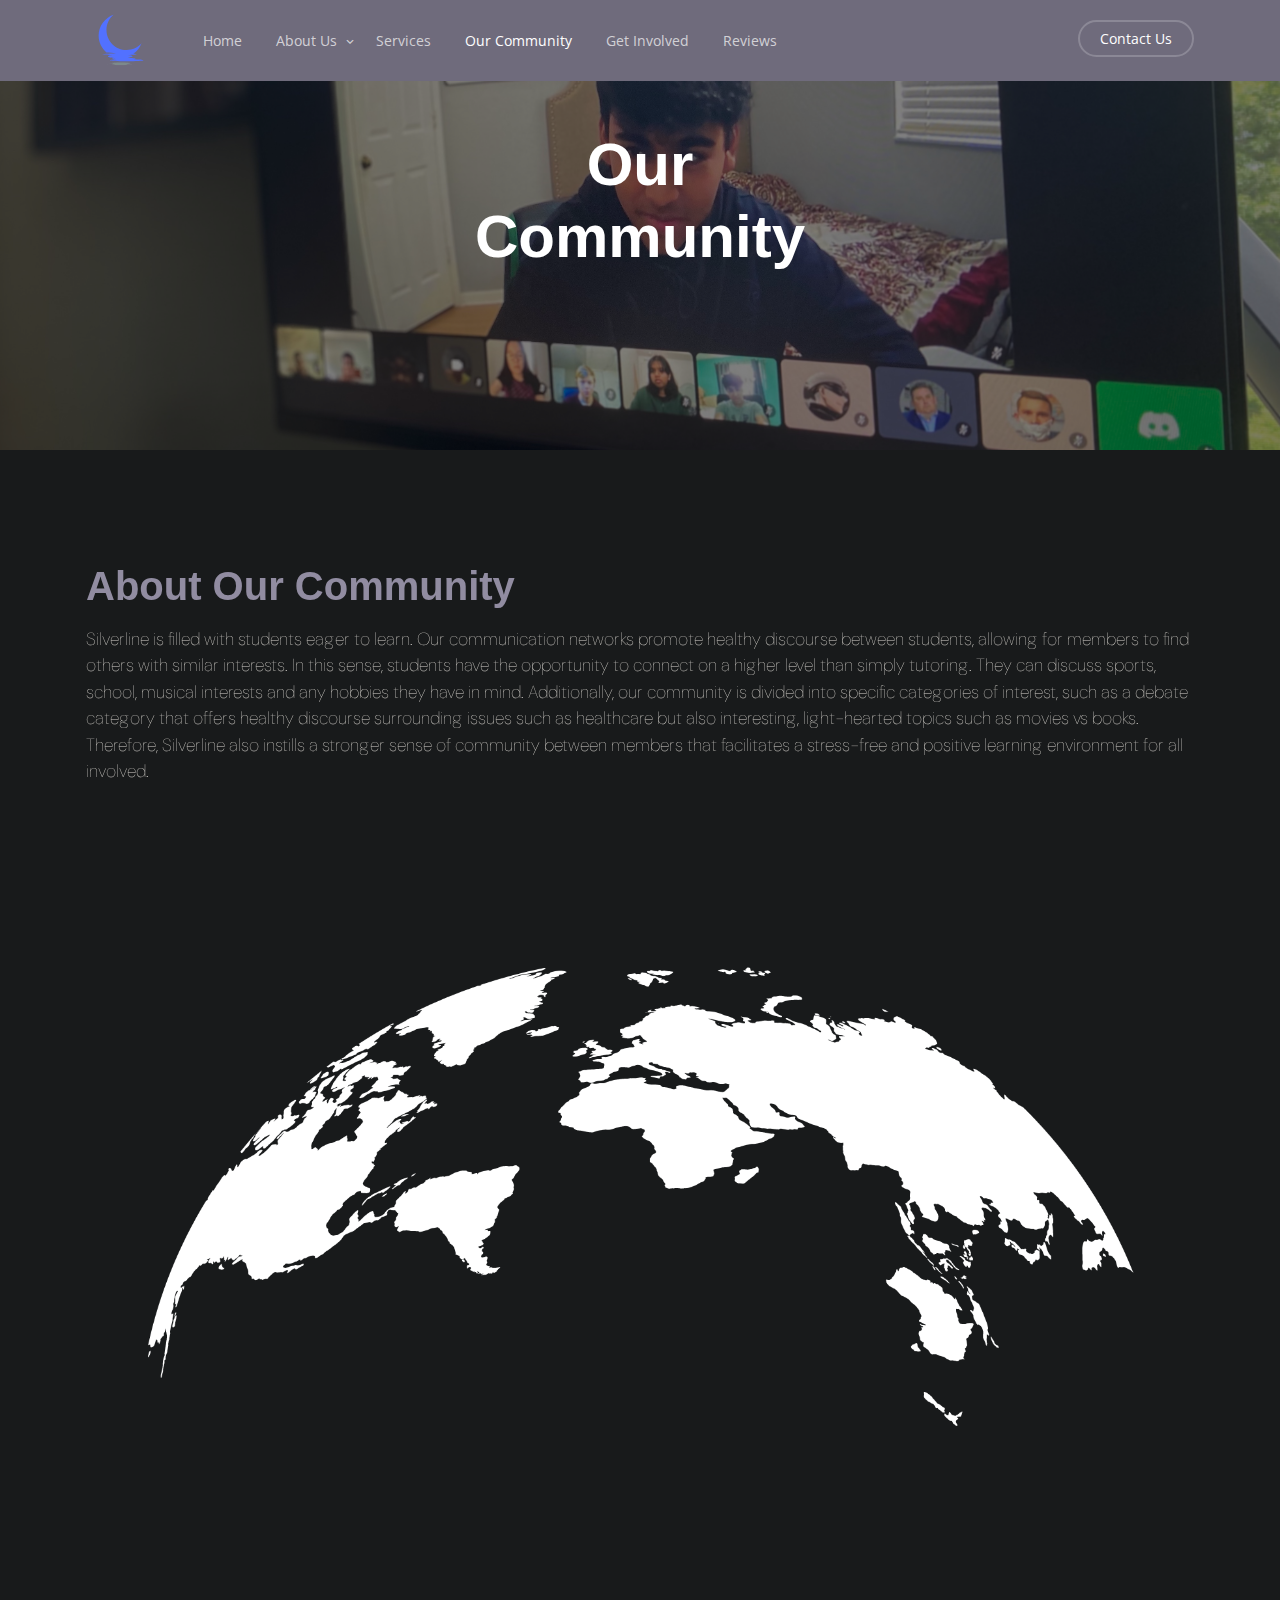
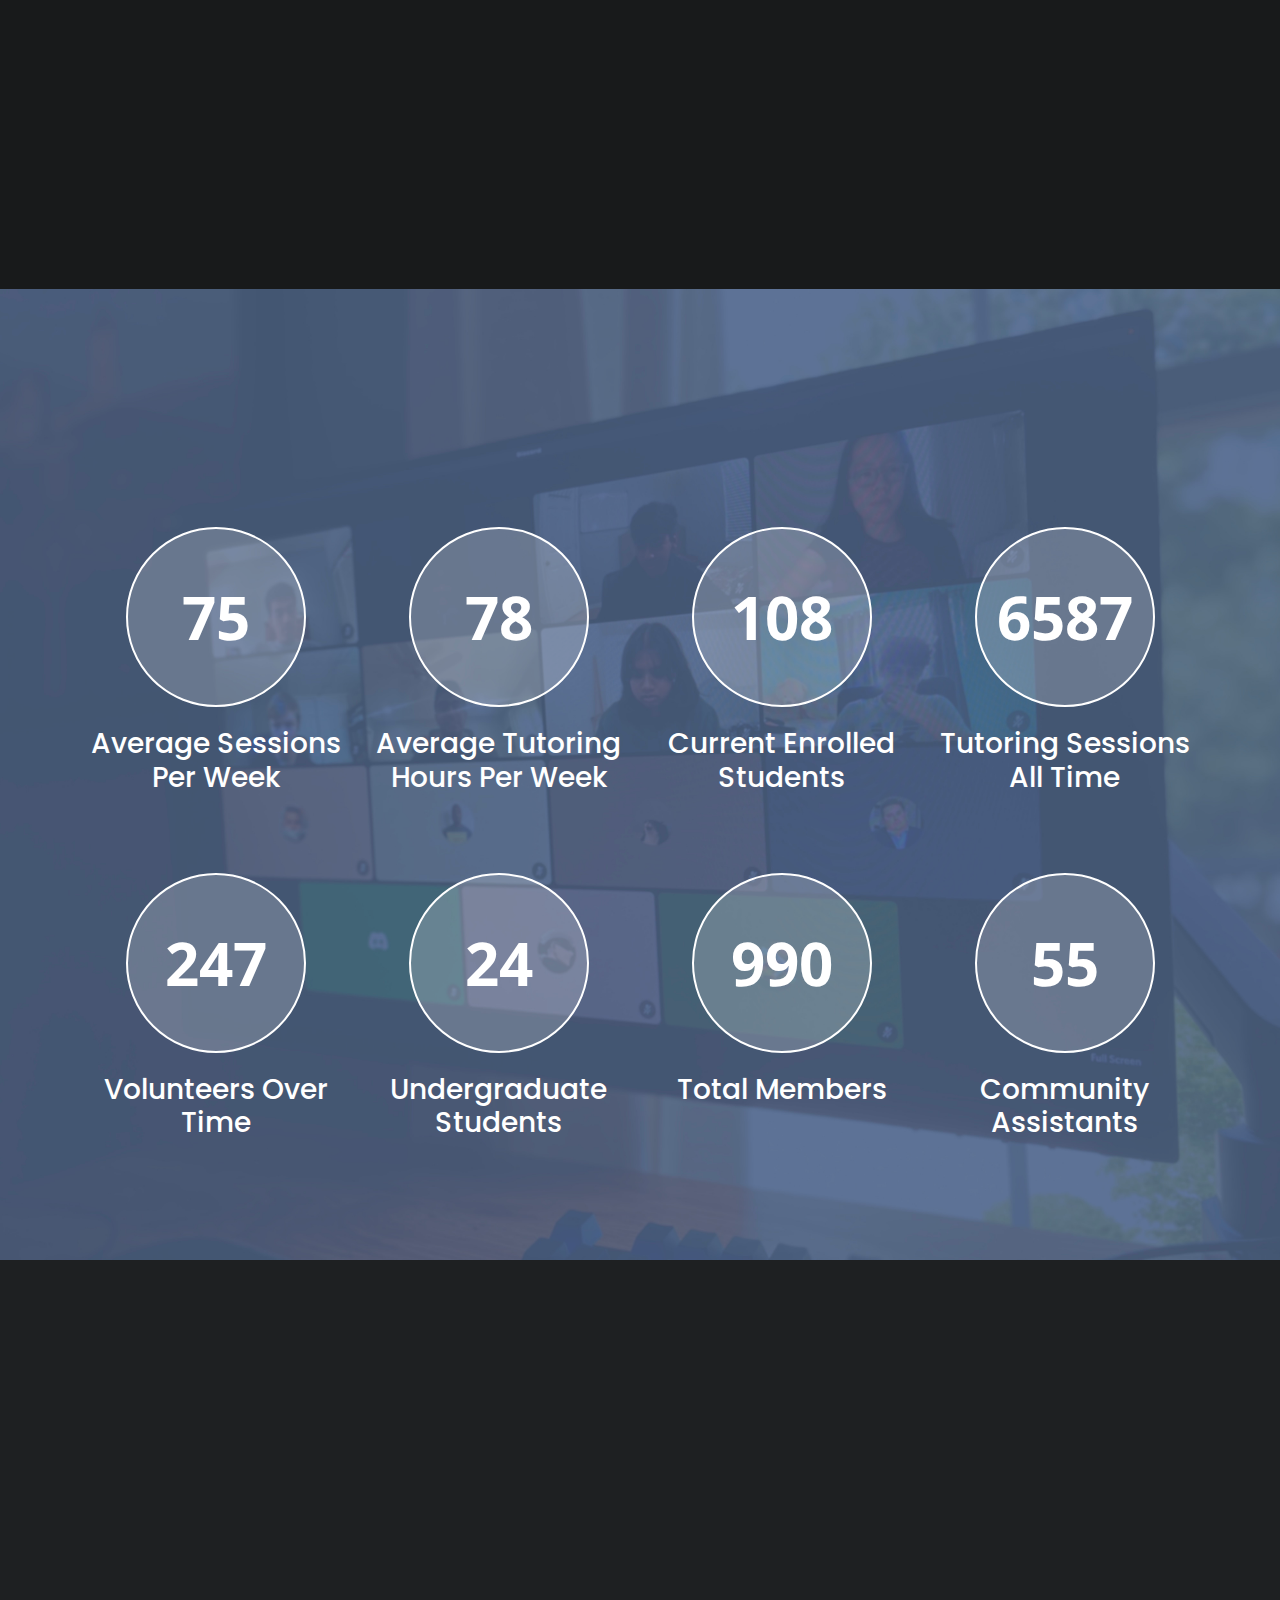
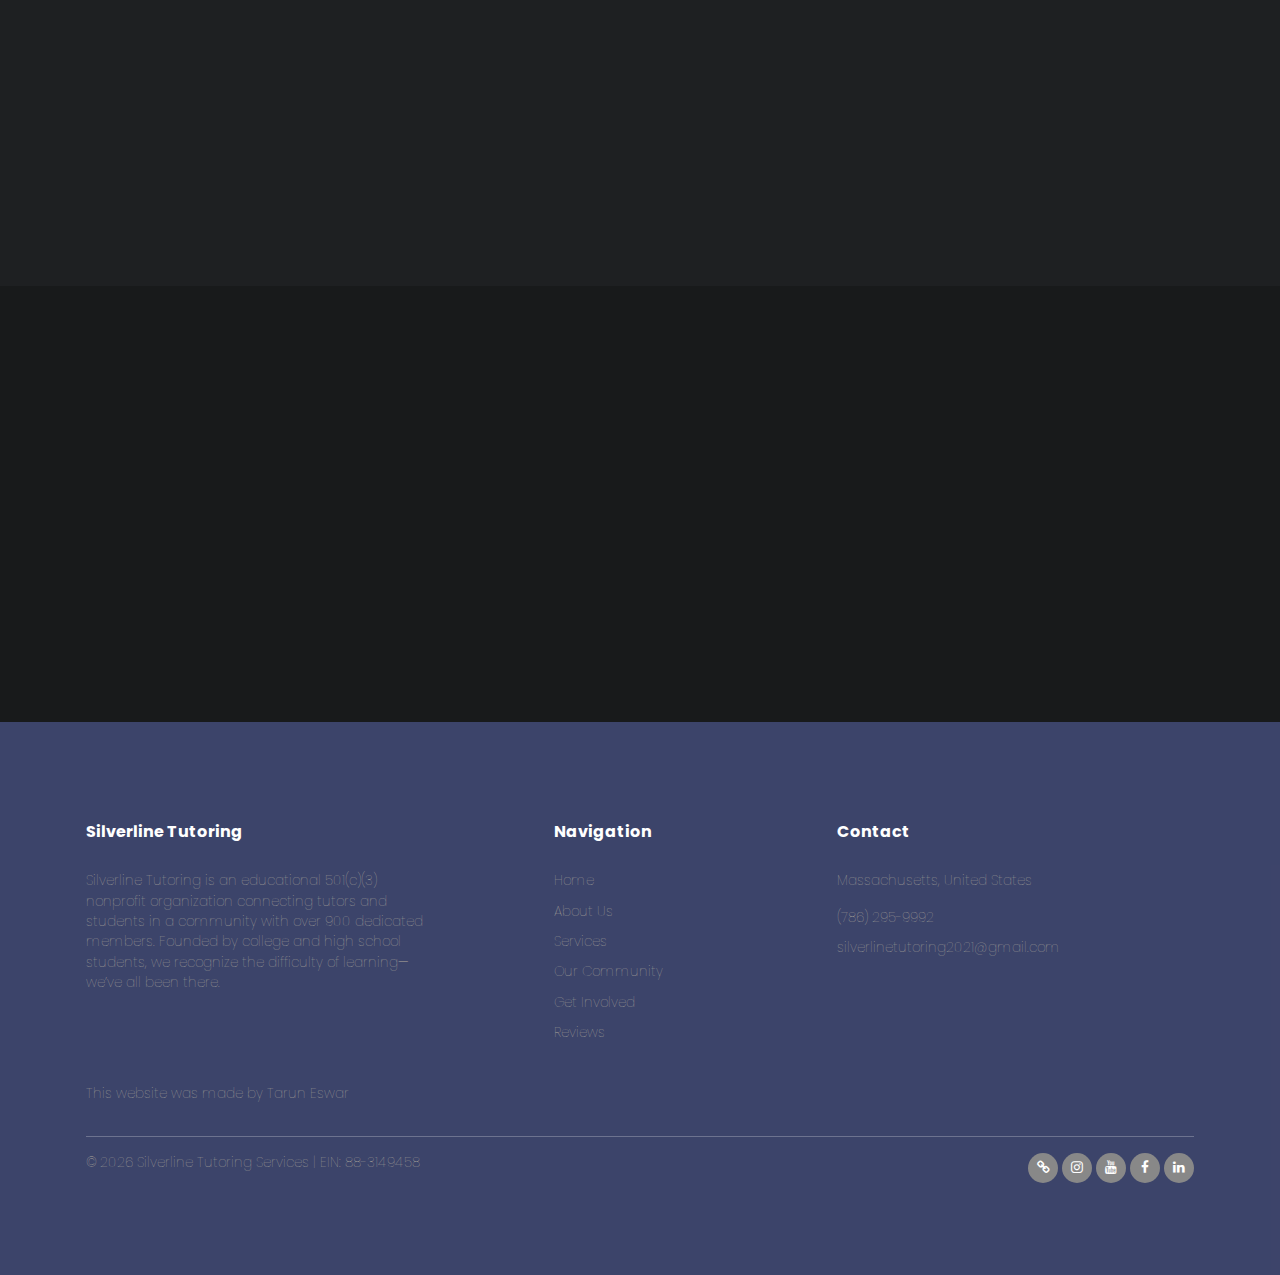
<file: community.html>
<!doctype html>
<html lang="en">

<head>
	<!-- Required meta tags -->
	<title>Community | Silverline Tutoring</title>
	<meta charset="UTF-8">
	<meta name="viewport" content="width=device-width, initial-scale=1">
	<meta name="description"
		content="Learn more about Silverline's supporting community." />
	<meta name="robots" content="follow, index, max-snippet:-1, max-video-preview:-1, max-image-preview:large" />
	<meta http-equiv="content-language" content=”en-us”>

	<link rel="preconnect" href="https://fonts.gstatic.com">
	<script src="https://ajax.googleapis.com/ajax/libs/jquery/3.6.0/jquery.min.js"></script>
	<link
		href="https://fonts.googleapis.com/css2?family=Open+Sans&family=Playfair+Display:ital,wght@0,400;0,700;1,400&display=swap"
		rel="stylesheet">
	<link href="https://fonts.googleapis.com/css2?family=Poppins:wght@500&display=swap" rel="stylesheet">
	<link
		href="https://fonts.googleapis.com/css2?family=Open+Sans&family=Playfair+Display:ital,wght@0,400;0,700;1,400&display=swap"
		rel="stylesheet">
	<link href="https://fonts.googleapis.com/css2?family=DM+Sans:wght@500&display=swap" rel="stylesheet">
	<link rel="stylesheet" href="fonts/icomoon/style.css">
	<link rel="stylesheet" href="fonts/flaticon/font/flaticon.css">

	<link rel="stylesheet" href="css/tiny-slider.css">
	<link rel="stylesheet" href="css/aos.css">
	<link rel="stylesheet" href="css/flatpickr.min.css">
	<link rel="stylesheet" href="css/glightbox.min.css">
	<link rel="stylesheet" href="css/style.css">
	<link rel="icon" type="image/x-icon" href="images/icon.svg">


</head>

<body>

	<div class="site-mobile-menu site-navbar-target">
		<div class="site-mobile-menu-header">
			<div class="site-mobile-menu-close">
				<span class="icofont-close js-menu-toggle"></span>
			</div>
		</div>
		<div class="site-mobile-menu-body"></div>
	</div>

	<nav class="site-nav ">
		<div class="container nav1">

			<img style="max-height: 70px; margin-top: -15px;" alt="silverline tutoring logo" class="float-start" src="images/logo4.svg">
			<img style="max-height: 70px; margin-top: -15px;" alt="silverline tutoring logo" class="float-start1 hide" src="images/logo1.svg">
			<div class="site-navigation">


				<ul class="js-clone-nav d-none d-lg-inline-block text-start site-menu float-start">
					<li class="none"><a href="index.html">Home</a></li>
					<li class="has-children non">
						<a href="about.html">About Us</a>
						<ul class="dropdown">
							<li><a href="about.html">About</a></li>
							<li><a href="team.html">Team</a></li>
							<li><a href="method.html">Method</a></li>
						</ul>
					</li>
					<li class="non"><a href="services.html">Services</a></li>
					<li class="active"><a href="community.html">Our Community</a></li>
					<li class="non"><a href="get-involved.html">Get Involved</a></li>
					<li class="non"><a href="blog.html">Reviews</a></li>

				</ul>

				<ul class="js-clone-nav d-none d-lg-inline-block text-end site-menu float-end">
					<li class="cta-button"><a href="mailto:silverlinetutoring2021@gmail.com">Contact Us</a></li>
				</ul>

				<a href="#"
					class="burger ms-auto float-end site-menu-toggle js-menu-toggle d-inline-block d-lg-none light"
					data-toggle="collapse" data-target="#main-navbar">
					<span></span>
				</a>
			</div>

		</div>
	</nav>



	<div class="hero hero2 overlay" style="background-image:
			url('images/community/banner.jpg');">
		<div class="container">
			<div class="row align-items-center">
				<div class="col-lg-5 mx-auto text-center">
					<h1 class="heading mb-5" data-aos="fade-up">Our Community</h1>
				</div>


			</div>
		</div>


	</div>



	<div class="section">
		<div class="container">
			<div class="row align-items-center">
				<div class="col-lg-12">
					<h1 data-aos="fade-up" style="color: #918CA1; font-family: 'Work Sans',
							sans-serif; font-weight: 800;">About Our Community</h1>
					<h2 class="heading mb-3" data-aos="fade-up" data-aos-delay="100"></h2>

					<p data-aos="fade-up" data-aos-delay="200">Silverline is filled with students eager to learn. Our
						communication networks promote healthy discourse between students, allowing for members to find
						others with similar interests. In this sense, students have the opportunity to connect on a
						higher level than simply tutoring. They can discuss sports, school, musical interests and any
						hobbies they have in mind. Additionally, our community is divided into specific categories of
						interest, such as a debate category that offers healthy discourse surrounding issues such as
						healthcare but also interesting, light-hearted topics such as movies vs books. Therefore,
						Silverline also instills a stronger sense of community between members that facilitates a
						stress-free and positive learning environment for all involved. </p>

					<p data-aos="fade-up" data-aos-delay="300">Our community also hosts chess tournaments and trivia
						contests, presenting all members with ways to unwind and enjoy the community. We understand that
						learning can be stressful, so we provide a plethora of resources for students in our community
						to take a breather and relax. Many of these contests often have cash prizes, providing an
						incentive for all students.
					</p>
				</div>
				<div class="col-lg-1"></div>

			</div>

		</div><br><br>
		<div class="container">
			<div class="row align-items-center">
				<img src="images/community/map.png" alt="map of silverline worldwide">
				<div class="col-lg-1"></div>
				<div class="col-lg-12">
					<h1 style="color: #918CA1; font-family: 'Work Sans', sans-serif;
							font-weight: 800;" data-aos="fade-up">Our Reach</h1>
					<h2 class="heading mb-3" data-aos="fade-up" data-aos-delay="100"></h2>

					<p data-aos="fade-up" data-aos-delay="200">In our years of service, our organization has expanded
						into numerous continents and continues to grow daily:</p>
				</div>


			</div>
			<div class="row">
				<div class="col-lg-6 mt-4 mt-lg-0" data-aos="fade-up" data-aos-delay="100">

					<div class="custom-accordion" id="accordion_1">
						<div class="accordion-item">
							<h2 class="mb-0">
								<button class="btn btn-link collapsed" type="button" data-bs-toggle="collapse"
									data-bs-target="#collapseOne" aria-expanded="false" aria-controls="collapseOne">North
									America</button>
							</h2>

							<div id="collapseOne" class="collapse" aria-labelledby="headingOne"
								data-bs-parent="#accordion_1">
								<div class="accordion-body">
									<ul>
										<li>Canada</li>
										<li>United States</li>
										<li>Mexico</li>
										<li>Peurto Rico</li>
									</ul>
								</div>
							</div>
						</div> <!-- .accordion-item -->

						<div class="accordion-item">
							<h2 class="mb-0">
								<button class="btn btn-link collapsed" type="button" data-bs-toggle="collapse"
									data-bs-target="#collapseTwo" aria-expanded="false"
									aria-controls="collapseTwo">Europe</button>
							</h2>
							<div id="collapseTwo" class="collapse" aria-labelledby="headingTwo"
								data-bs-parent="#accordion_1">
								<div class="accordion-body">
									<ul>
										<li>Albania</li>
										<li>Andorra</li>
										<li>Austria</li>
										<li>Belgium</li>
										<li>Croatia</li>
										<li>Czechia</li>

										<li>Denmark</li>
										<li>France</li>
										<li>Germany</li>
										<li>Hungary</li>
										<li>Italy</li>
										<li>Netherlands</li>

										<li>Norway</li>
										<li>Poland</li>
										<li>Serbia</li>
										<li>Spain</li>
										<li>Sweden</li>
										<li>Switzerland</li>
										<li>UK</li>
									</ul>
								</div>
							</div>
						</div> <!-- .accordion-item -->
						<div class="accordion-item">
							<h2 class="mb-0">
								<button class="btn btn-link collapsed" type="button" data-bs-toggle="collapse"
									data-bs-target="#collapseThree" aria-expanded="false"
									aria-controls="collapseThree">South America</button>
							</h2>

							<div id="collapseThree" class="collapse" aria-labelledby="headingThree"
								data-bs-parent="#accordion_1">
								<div class="accordion-body">
									<ul>
										<li>Argentina</li>
										<li>Brazil</li>
										<li>Chile</li>
										<li>Uruguay</li>
										<li>Colombia</li>
										<li>Peru</li>
										<li>Ecuador</li>
									</ul>
								</div>
							</div>

						</div> <!-- .accordion-item -->


						<div class="accordion-item">
							<h2 class="mb-0">
								<button class="btn btn-link collapsed" type="button" data-bs-toggle="collapse"
									data-bs-target="#collapseFour" aria-expanded="false"
									aria-controls="collapseFour">Australia</button>
							</h2>

							<div id="collapseFour" class="collapse" aria-labelledby="headingThree"
								data-bs-parent="#accordion_1">
								<div class="accordion-body">
									<ul>
										<li>Australia</li>
										<li>New Zealand</li>
										<li>Papa New Guinea</li>

									</ul>
								</div>
							</div>

						</div> <!-- .accordion-item -->



					</div>
				</div>

				<div class="col-lg-6 mt-4 mt-lg-0" data-aos="fade-up" data-aos-delay="100">

					<div class="custom-accordion" id="accordion_1">
						<div class="accordion-item">
							<h2 class="mb-0">
								<button class="btn btn-link collapsed" type="button" data-bs-toggle="collapse"
									data-bs-target="#collapseFive" aria-expanded="false"
									aria-controls="collapseFive">Central America</button>
							</h2>

							<div id="collapseFive" class="collapse" aria-labelledby="headingFive"
								data-bs-parent="#accordion_1">
								<div class="accordion-body">
									<ul>
										<li>Belize</li>
										<li>Costa Rica</li>
										<li>El Salvador</li>
										<li>Guatemala</li>
										<li>Honduras</li>
										<li>Nicaragua</li>
										<li>Panama</li>
									</ul>
								</div>
							</div>
						</div> <!-- .accordion-item -->

						<div class="accordion-item">
							<h2 class="mb-0">
								<button class="btn btn-link collapsed" type="button" data-bs-toggle="collapse"
									data-bs-target="#collapseSix" aria-expanded="false"
									aria-controls="collapseSix">Middle East</button>
							</h2>

							<div id="collapseSix" class="collapse" aria-labelledby="headingSix"
								data-bs-parent="#accordion_1">
								<div class="accordion-body">
									<ul>
										<li>Bahrain</li>
										<li>Iraq</li>
										<li>Kuwait</li>
										<li>Qatar</li>
										<li>Saudi Arabia</li>
										<li>Yemen</li>


									</ul>
								</div>
							</div>

						</div> <!-- .accordion-item -->
						<div class="accordion-item">
							<h2 class="mb-0">
								<button class="btn btn-link collapsed" type="button" data-bs-toggle="collapse"
									data-bs-target="#collapseSeven" aria-expanded="false"
									aria-controls="collapseThree">Asia</button>
							</h2>

							<div id="collapseSeven" class="collapse" aria-labelledby="headingSeven"
								data-bs-parent="#accordion_1">
								<div class="accordion-body">
									<ul>
										<li>India</li>
										<li>Sri Lanka</li>
										<li>Pakistan</li>
										<li>China</li>
										<li>Japan</li>
										<li>South Korea</li>
										<li>Vietnam</li>
										<li>Cambodia</li>
										<li>Bangladesh</li>
										<li>Indonesia</li>
										<li>Russia</li>
										<li>Philippines</li>
										<li>Nepal</li>
									</ul>
								</div>
							</div>

						</div> <!-- .accordion-item -->


						<div class="accordion-item">
							<h2 class="mb-0">
								<button class="btn btn-link collapsed" type="button" data-bs-toggle="collapse"
									data-bs-target="#collapseEight" aria-expanded="false"
									aria-controls="collapseFour">Africa</button>
							</h2>

							<div id="collapseEight" class="collapse" aria-labelledby="headingEight"
								data-bs-parent="#accordion_1">
								<div class="accordion-body">
									<ul>
										<li>Egypt</li>
										<li>Botswana</li>
										<li>Burundi</li>
										<li>Democratic Republic of the Congo</li>
										<li>Kenya</li>
										<li>Libya</li>
										<li>Rwanda</li>
										<li>South Africa</li>
										<li>Zimbabwe</li>
				


									</ul>
								</div>
							</div>

						</div> <!-- .accordion-item -->
				
		

					</div>
			
				</div>

			</div>

		</div>
	</div>
	<section class="counter-section" id="target">
		<div class="container">
			<h1 style="color: white; font-family: 'Work Sans', sans-serif;
			font-weight: 800;" data-aos="fade-up">Silverline Statistics</h1>
		  <div class="row">
			<div class="col-sm-3">
			  <div class="counter-count">
				<span class="count">75</span>
				<h3 class="title">Average Sessions Per Week</h3>
			  </div>
			</div>
			<div class="col-sm-3">
			  <div class="counter-count">
				<span class="count">78</span>
				<h3 class="title">Average Tutoring Hours Per Week</h3>
			  </div>
			</div>
			<div class="col-sm-3">
			  <div class="counter-count">
				<span class="count">108</span>
				<h3 class="title">Current Enrolled Students</h3>
			  </div>
			</div>

		  <div class="col-sm-3">
			<div class="counter-count">
			  <span class="count">6587</span>
			  <h3 class="title">Tutoring Sessions All Time</h3>
			</div>
		  </div>
		  <div class="col-sm-3">
			<div class="counter-count">
			  <span class="count">247</span>
			  <h3 class="title">Volunteers Over Time</h3>
			</div>
		  </div>
		  <div class="col-sm-3">
			<div class="counter-count">
			  <span class="count">24</span>
			  <h3 class="title">Undergraduate Students</h3>
			</div>
		  </div>
		  <div class="col-sm-3">
			<div class="counter-count">
			  <span class="count">990</span>
			  <h3 class="title">Total Members</h3>
			</div>
		  </div>
		  <div class="col-sm-3">
			<div class="counter-count">
			  <span class="count">55</span>
			  <h3 class="title">Community Assistants</h3>
			</div>
		  </div>
	  </div>
		</div>
	  </section>


	<div class="section" style="background: #1E2022;">
		<div class="container">
			<div class="row align-items-center">

				<div class="col-lg-1"></div>
				<div class="col-lg-12">
					<h1 style="color: #918CA1; font-family: 'Work Sans', sans-serif;
							font-weight: 800;" data-aos="fade-up">Quick Help</h1>
					<h2 class="heading mb-3" data-aos="fade-up" data-aos-delay="100"></h2>

					<p data-aos="fade-up" data-aos-delay="200">At Silverline, we understand that not everyone has the time to take on dedicated tutoring. In fact, sometimes students only have a one-off question that doesn’t require a full tutoring session. Therefore, our community has 200 helpers in our Discord server readily available to assist students at any time. From asking about a single SAT problem to quick questions in calculus, our community helpers are on-call for members’ needs. Our “Quick Help” service works well because anyone can become a helper. Simply after joining our server, they can indicate interest in being a helper and be assigned to the role. Typically, any question asked in “Quick Help” will be responded to within three hours.</p>

					<p data-aos="fade-up" data-aos-delay="300">However, “Quick Help” is not for all questions. For broader, more general inquiries, we will suggest that the student receives tutoring via a dedicated tutor. At Silverline, “Quick Help” separates us from other tutoring services. Typically, others only offer long-term services for students; however, here at Silverline, we offer a service to meet the needs of the students without any commitment—one of many reasons leading to our success.</p>

					<p data-aos="fade-up" data-aos-delay="400">In terms of tutors, Silverline
						accepts anyone from sophomore year of highschool and above. In the past
						we have had
						school teachers helping in our system, meaning that even adults are more
						than welcome to join our community. Therefore,
						regardless of age or education, Silverline is an open outlet for all
						groups whether it be in the form of being a student
						or a teacher.</p>


				</div>


			</div>

		</div>
	</div> <!-- /.untree_co-section -->
	<div class="section">
		<div class="container">
			<div class="row align-items-center">

				<div class="col-lg-1"></div>
				<div class="col-lg-12">
					<h1 style="color: #918CA1; font-family: 'Work Sans', sans-serif;
							font-weight: 800;" data-aos="fade-up">Opportunities</h1>
					<h2 class="heading mb-3" data-aos="fade-up" data-aos-delay="100"></h2>

					<p data-aos="fade-up" data-aos-delay="200">	As high schoolers, we acknowledge the difficulty in finding opportunities such as internships or research positions. In our community, we have an “Opportunities” hub that allows students to find positions in these areas. Whenever a new opportunity is posted, students who have signed up to receive notifications will be notified of the posting. In this sense, Silverline is a diverse organization that provides for students beyond just tutoring. Students receive tutoring, but even more, students also have the chance to improve their college applications or resumes, making Silverline the all-in-one community for students. 
					</p>

				</div>


			</div>

		</div>
	</div> <!-- /.untree_co-section -->




	<div class="site-footer">
		<div class="container align-items-center">
			<div class="row align-self-lg-center">
				<div class="col-lg-3">
					<div class="widget">
						<h3>Silverline Tutoring</h3>
						<p>Silverline Tutoring is an educational 501(c)(3) nonprofit organization connecting tutors and
							students in a community
							with over 900 dedicated members. Founded by college and high school students, we recognize
							the difficulty of
							learning—we’ve all been there.</p>
					</div> <!-- /.widget -->
				</div> <!-- /.col-lg-3 -->
				<div class="col-lg-1"></div>
				<div class="col-lg-2">
					<div class="widget">
						<h3>Navigation</h3>
						<ul class="list-unstyled float-left links">
							<li><a href="index.html">Home</a></li>
							<li><a href="about.html">About Us</a></li>
							<li><a href="services.html">Services</a></li>
							<li><a href="community.html">Our Community</a></li>
							<li><a href="get-involved.html">Get Involved</a></li>
							<li><a href="reviews.html">Reviews</a></li>
						</ul>
					</div> <!-- /.widget -->
				</div> <!-- /.col-lg-3 -->
				<div class="col-lg-1"></div>
				<div class="col-lg-3">
					<div class="widget">
						<h3>Contact</h3>
						<address style="color: #AFA99E;">Massachusetts, United States</address>
						<ul class="list-unstyled links mb-4">
							<li><a href="tel://7862959992">‭(786) 295-9992</a></li>
							<li><a href="mailto:silverlinetutoring2021@gmail.com">silverlinetutoring2021@gmail.com</a>
							</li>
						</ul>
					</div> <!-- /.widget -->
				</div> <!-- /.col-lg-3 -->
				<p> This
					website was made by <a href="https://github.com/Tarune28" target="_blank"
						rel="nofollow noopener">Tarun Eswar</a>
				</p>
			</div> <!-- /.row -->
			<hr>
			<div class="row">
				<div style="color:white" class="col-lg-6">
					<p class="copy">&copy;
						<script>document.write(new Date().getFullYear());</script> Silverline Tutoring Services | EIN: 88-3149458</a>
					</p>
				</div>
				<div class="col-lg-6 text-end">
					<ul class="list-unstyled social">
						<li><a href="https://discord.com/invite/wQMk8gCect"><span class="icon-link"></span></a></li>
						<li><a href=" https://www.instagram.com/silverlinetutoring/"><span
									class="icon-instagram"></span></a></li>
						<li><a href="https://www.youtube.com/channel/UCc-c1_wUoQPavLeKE5I2_aA"><span
									class="icon-youtube"></span></a></li>
						<li><a href="https://m.facebook.com/people/Silverline-Tutoring/100078405522496/"><span
									class="icon-facebook"></span></a></li>
						<li><a href="https://www.linkedin.com/company/silverline-tutoring-services/"><span
									class="icon-linkedin"></span></a></li>
					</ul>
				</div>
			</div>
		</div> <!-- /.container -->
	</div> <!-- /.site-footer -->

	<!-- Preloader -->
	<div id="overlayer"></div>
	<div class="loader">
		<div class="spinner-border text-primary" role="status">
			<span class="visually-hidden">Loading...</span>
		</div>
	</div>
	<script>

		const navbar = document.querySelector('.site-nav');
		const logo = document.querySelector('.float-start');
		const logo1 = document.querySelector('.float-start1');
		window.onscroll = () => {
			if (window.scrollY > 100) {
				navbar.classList.add('nav-active');
				logo.classList.add('hide')
				logo1.classList.remove('hide')
			} else {
				navbar.classList.remove('nav-active');
				logo.classList.remove('hide')
				logo1.classList.add('hide')
			}
		};

		
	</script>
	<script src="js/bootstrap.bundle.min.js"></script>
	<script src="js/tiny-slider.js"></script>
	
	<script>
(function ($) {
    $(function () {
        var section = document.querySelector('.counter-section');
        var hasEntered = false;
        if (! section)
            return;

        var initAnimate = (window.scrollY + window.innerHeight) >= section.offsetTop;
        if (initAnimate && !hasEntered) {
            hasEntered = true;
            counterActivate();
        }

        window.addEventListener('scroll', (e) => {
            var shouldAnimate = (window.scrollY + window.innerHeight) >= section.offsetTop;

            if (shouldAnimate && !hasEntered) {
                hasEntered = true;
                counterActivate();
            }
        });
        function counterActivate() {
            
            $('.counter-count .count').each(function () {
                $(this).prop('Counter', 0).animate({
                    Counter: $(this).text()
                }, {
                    duration: 4000,
                    easing: 'swing',
                    step: function (now) {
                        $(this).text(Math.ceil(now), 3);
                    }
                });
            });
        }
    }); // END OF DOCUMENT READY
})(jQuery);


	</script>
	<script src="js/counter-section.js"></script>
	<script src="js/aos.js"></script>
	<script src="js/navbar.js"></script>
	<script src="js/counter.js"></script>
	<script src="js/flatpickr.js"></script>
	<script src="js/glightbox.min.js"></script>
	<script src="js/custom.js"></script>
</body>

</html>
</file>
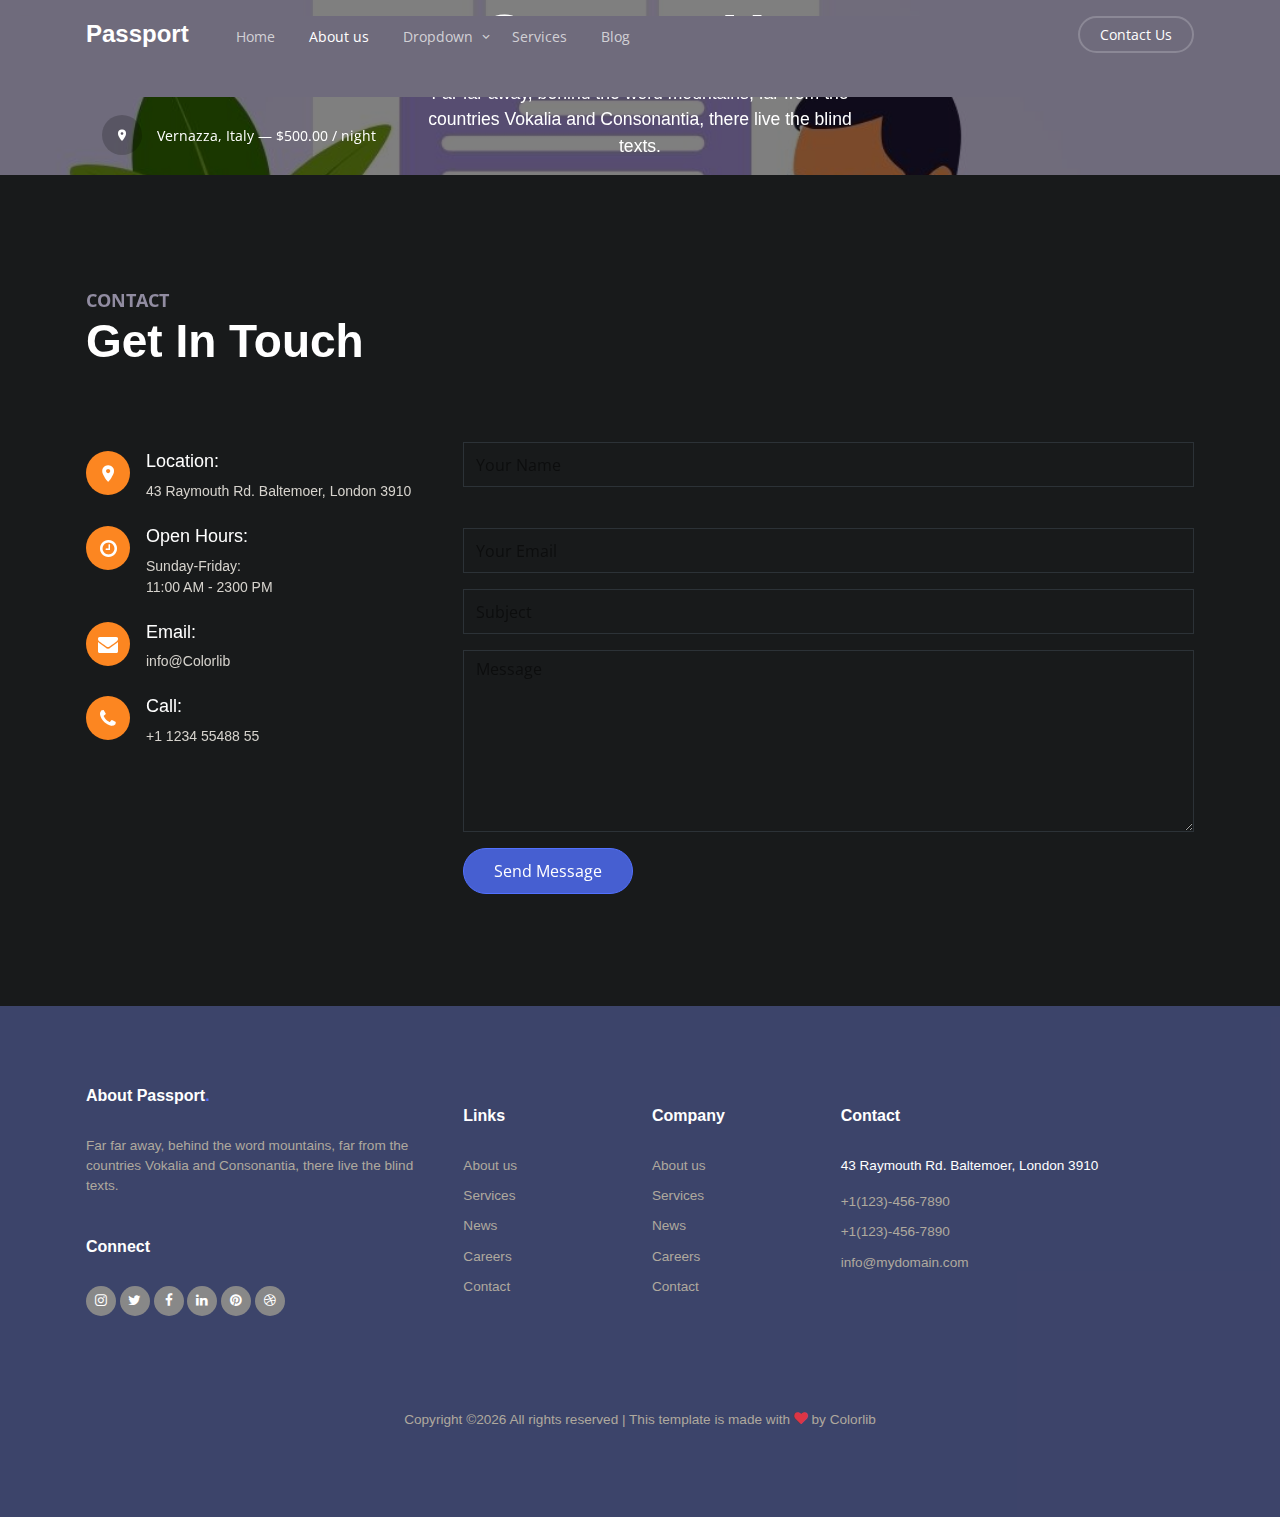
<file: contact.html>
<!doctype html>
<html lang="en">
<head>
	<!-- Required meta tags -->
	<meta charset="utf-8">
	<meta name="viewport" content="width=device-width, initial-scale=1">
	<link rel="preconnect" href="https://fonts.gstatic.com">
	<link href="https://fonts.googleapis.com/css2?family=Open+Sans&family=Playfair+Display:ital,wght@0,400;0,700;1,400&display=swap" rel="stylesheet">

	<link rel="stylesheet" href="fonts/icomoon/style.css">
	<link rel="stylesheet" href="fonts/flaticon/font/flaticon.css">

	<link rel="stylesheet" href="css/tiny-slider.css">
	<link rel="stylesheet" href="css/aos.css">
	<link rel="stylesheet" href="css/flatpickr.min.css">
	<link rel="stylesheet" href="css/glightbox.min.css">
	<link rel="stylesheet" href="css/style.css">


	<title>Passport &mdash; Free Bootstrap 5 Website Template by Colorlib</title>
</head>
<body>

	<div class="site-mobile-menu site-navbar-target">
		<div class="site-mobile-menu-header">
			<div class="site-mobile-menu-close">
				<span class="icofont-close js-menu-toggle"></span>
			</div>
		</div>
		<div class="site-mobile-menu-body"></div>
	</div>

	<nav class="site-nav mt-3">
		<div class="container">
			<div class="site-navigation">
				<a href="index.html" class="logo m-0 float-start">Passport</a>

				<ul class="js-clone-nav d-none d-lg-inline-block text-start site-menu float-start">
					<li><a href="index.html">Home</a></li>
					<li class="active"><a href="about.html">About us</a></li>
					<li class="has-children">
						<a href="#">Dropdown</a>
						<ul class="dropdown">
							<li><a href="#">Menu One</a></li>
							<li class="has-children">
								<a href="#">Menu Two</a>
								<ul class="dropdown">
									<li><a href="#">Sub Menu One</a></li>
									<li><a href="#">Sub Menu Two</a></li>
									<li><a href="#">Sub Menu Three</a></li>
								</ul>
							</li>
							<li><a href="#">Menu Three</a></li>
						</ul>
					</li>
					<li><a href="services.html">Services</a></li>
					<li><a href="blog.html">Blog</a></li>
					
				</ul>

				<ul class="js-clone-nav d-none d-lg-inline-block text-end site-menu float-end">
					<li class="cta-button"><a href="contact.html">Contact Us</a></li>
				</ul>

				<a href="#" class="burger ms-auto float-end site-menu-toggle js-menu-toggle d-inline-block d-lg-none light" data-toggle="collapse" data-target="#main-navbar">
					<span></span>
				</a>

			</div>
		</div>
	</nav>

	

	<div class="hero overlay" style="background-image: url('images/hero_1.jpg');">
		<div class="container">
			<div class="row align-items-center">
				<div class="col-lg-5 mx-auto text-center">
					<h1 class="heading mb-2" data-aos="fade-up">Contact Us</h1>
					
					<p class="text-white" data-aos="fade-up" data-aos-delay="100">Far far away, behind the word mountains, far from the countries Vokalia and Consonantia, there live the blind texts.</p>
				</div>

				<div class="photo-info">
					<div class="d-flex align-items-center"  data-aos="fade-right" data-aos-delay="200">
						<span class="icon-room"></span> <span><span class="">Vernazza, Italy &mdash; $500.00 / night</span> </span>
					</div>
				</div>
			</div>
		</div>

		
	</div>


	<div class="section">
		<div class="container">
			<div class="row">
				<div class="col-12"	data-aos="fade-up" data-aos-delay="0">
					<span class="subheading">Contact</span>
					<h2 class="heading mb-5">Get In Touch</h2>
				</div>
			</div>
			<div class="row">
				<div class="col-lg-4 mb-5 mb-lg-0" data-aos="fade-up" data-aos-delay="100">
					<div class="contact-info">

						<div class="address mt-4">
							<i class="icon-room"></i>
							<h4 class="mb-2">Location:</h4>
							<p>43 Raymouth Rd. Baltemoer, London 3910</p>
						</div>

						<div class="open-hours mt-4">
							<i class="icon-clock-o"></i>
							<h4 class="mb-2">Open Hours:</h4>
							<p>
								Sunday-Friday:<br>
								11:00 AM - 2300 PM
							</p>
						</div>

						<div class="email mt-4">
							<i class="icon-envelope"></i>
							<h4 class="mb-2">Email:</h4>
							<p>info@Colorlib</p>
						</div>

						<div class="phone mt-4">
							<i class="icon-phone"></i>
							<h4 class="mb-2">Call:</h4>
							<p>+1 1234 55488 55</p>
						</div>

					</div>
				</div>
				<div class="col-lg-8" data-aos="fade-up" data-aos-delay="200">
					<form action="#">
						<div class="row">
							<div class="col-6 mb-3">
								<input type="text" class="form-control" placeholder="Your Name">
							</div>
							<div class="col-6 mb-3">
								<input type="email" class="form-control" placeholder="Your Email">
							</div>
							<div class="col-12 mb-3">
								<input type="text" class="form-control" placeholder="Subject">
							</div>
							<div class="col-12 mb-3">
								<textarea name="" id="" cols="30" rows="7" class="form-control" placeholder="Message"></textarea>
							</div>

							<div class="col-12">
								<input type="submit" value="Send Message" class="btn btn-primary">
							</div>
						</div>
					</form>
				</div>
			</div>
		</div>
	</div> <!-- /.untree_co-section -->
	
	<div class="site-footer">
		<div class="container">

			<div class="row">
				<div class="col-lg-4">
					<div class="widget">
						<h3>About Passport<span class="text-primary">.</span> </h3>
						<p>Far far away, behind the word mountains, far from the countries Vokalia and Consonantia, there live the blind texts.</p>
					</div> <!-- /.widget -->
					<div class="widget">
						<h3>Connect</h3>
						<ul class="list-unstyled social">
							<li><a href="#"><span class="icon-instagram"></span></a></li>
							<li><a href="#"><span class="icon-twitter"></span></a></li>
							<li><a href="#"><span class="icon-facebook"></span></a></li>
							<li><a href="#"><span class="icon-linkedin"></span></a></li>
							<li><a href="#"><span class="icon-pinterest"></span></a></li>
							<li><a href="#"><span class="icon-dribbble"></span></a></li>
						</ul>
					</div> <!-- /.widget -->
				</div> <!-- /.col-lg-3 -->

				<div class="col-lg-2 ml-auto">
					<div class="widget">
						<h3>Links</h3>
						<ul class="list-unstyled float-left links">
							<li><a href="#">About us</a></li>
							<li><a href="#">Services</a></li>
							<li><a href="#">News</a></li>
							<li><a href="#">Careers</a></li>
							<li><a href="#">Contact</a></li>
						</ul>
					</div> <!-- /.widget -->
				</div> <!-- /.col-lg-3 -->

				<div class="col-lg-2">
					<div class="widget">
						<h3>Company</h3>
						<ul class="list-unstyled float-left links">
							<li><a href="#">About us</a></li>
							<li><a href="#">Services</a></li>
							<li><a href="#">News</a></li>
							<li><a href="#">Careers</a></li>
							<li><a href="#">Contact</a></li>
						</ul>
					</div> <!-- /.widget -->
				</div> <!-- /.col-lg-3 -->


				<div class="col-lg-3">
					<div class="widget">
						<h3>Contact</h3>
						<address>43 Raymouth Rd. Baltemoer, London 3910</address>
						<ul class="list-unstyled links mb-4">
							<li><a href="tel://11234567890">+1(123)-456-7890</a></li>
							<li><a href="tel://11234567890">+1(123)-456-7890</a></li>
							<li><a href="mailto:info@mydomain.com">info@mydomain.com</a></li>
						</ul>
					</div> <!-- /.widget -->
				</div> <!-- /.col-lg-3 -->

			</div> <!-- /.row -->

			<div class="row mt-5">
				<div class="col-12 text-center">
					<p>
						<!-- Link back to Colorlib can't be removed. Template is licensed under CC BY 3.0. -->
						Copyright &copy;<script>document.write(new Date().getFullYear());</script> All rights reserved | This template is made with <i class="icon-heart text-danger" aria-hidden="true"></i> by <a href="https://colorlib.com" target="_blank" >Colorlib</a>
						<!-- Link back to Colorlib can't be removed. Template is licensed under CC BY 3.0. --></p>

					</div>
				</div>
			</div> <!-- /.container -->
		</div> <!-- /.site-footer -->

		<!-- Preloader -->
		<div id="overlayer"></div>
		<div class="loader">
			<div class="spinner-border text-primary" role="status">
				<span class="visually-hidden">Loading...</span>
			</div>
		</div>


		<script src="js/bootstrap.bundle.min.js"></script>
		<script src="js/tiny-slider.js"></script>
		<script src="js/aos.js"></script>
		<script src="js/navbar.js"></script>
		<script src="js/counter.js"></script>
		<script src="js/flatpickr.js"></script>
		<script src="js/glightbox.min.js"></script>
		<script src="js/custom.js"></script>
	</body>
	</html>
</file>
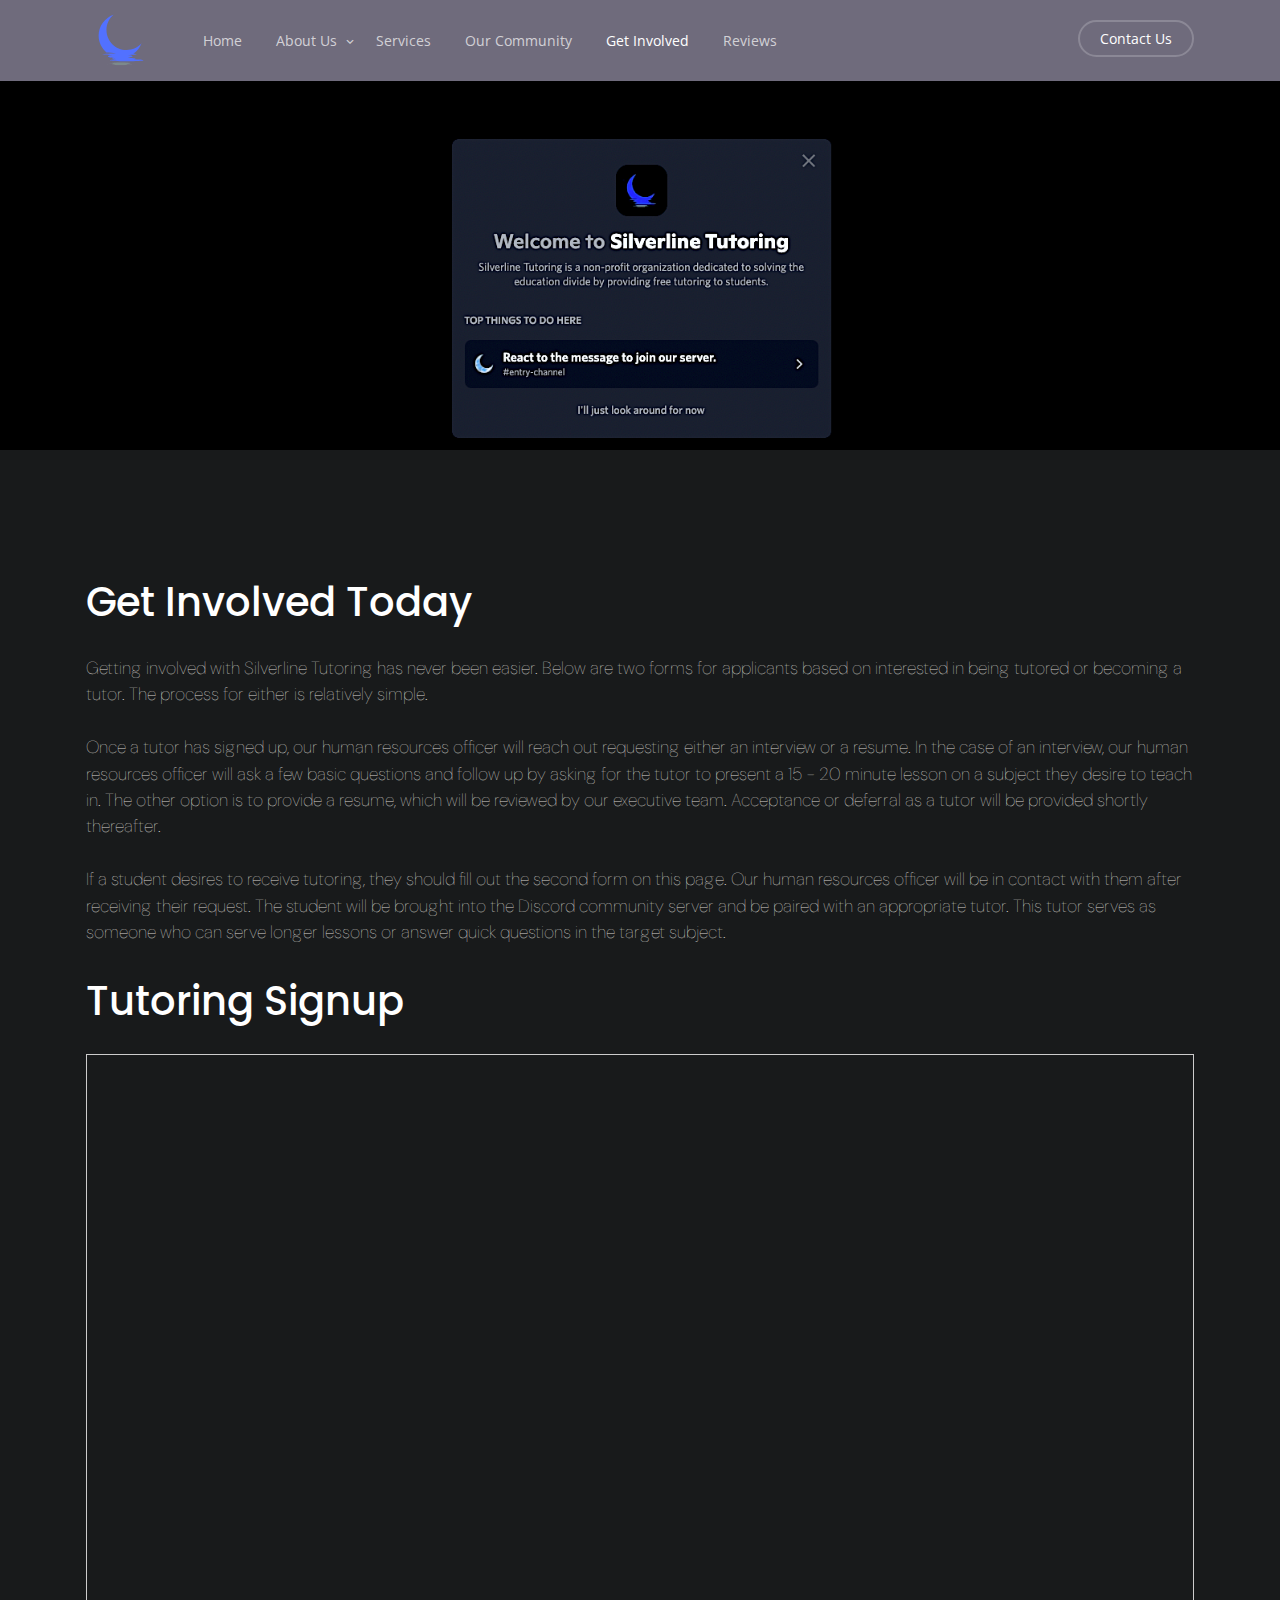
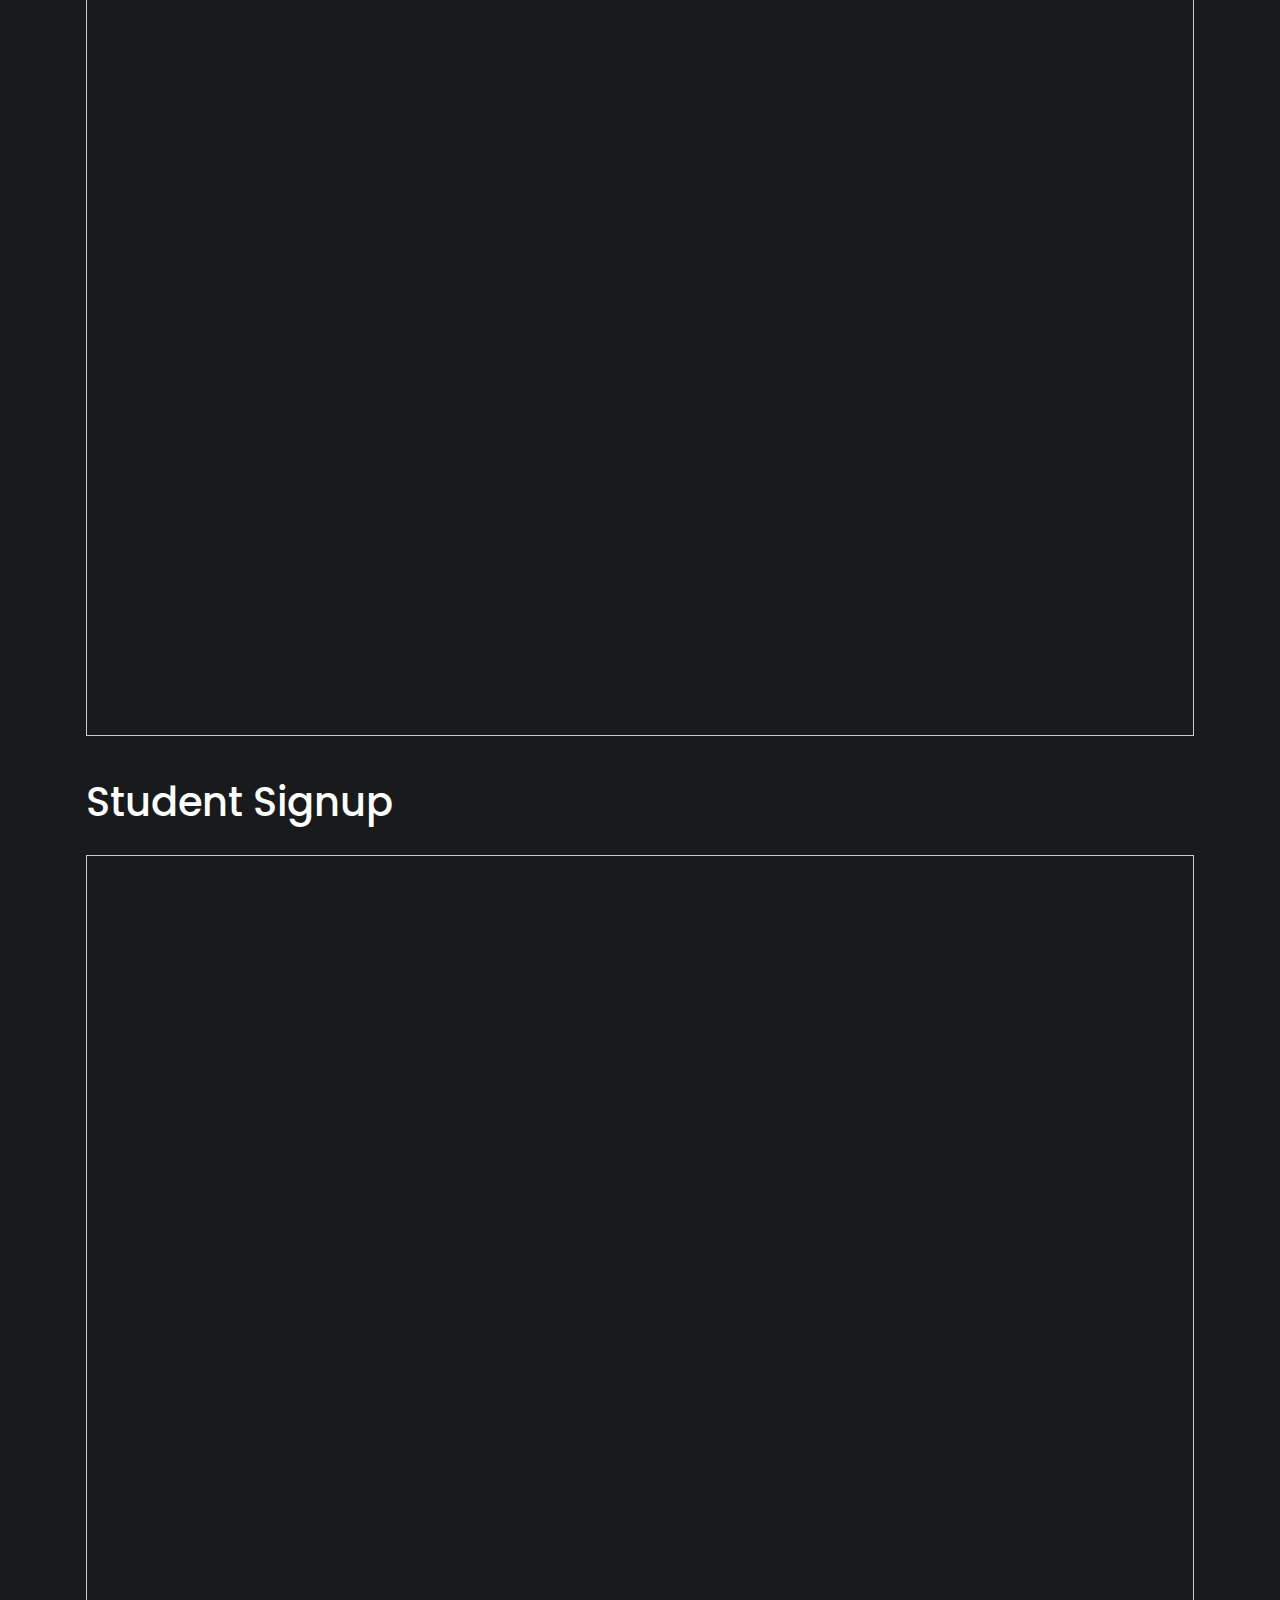
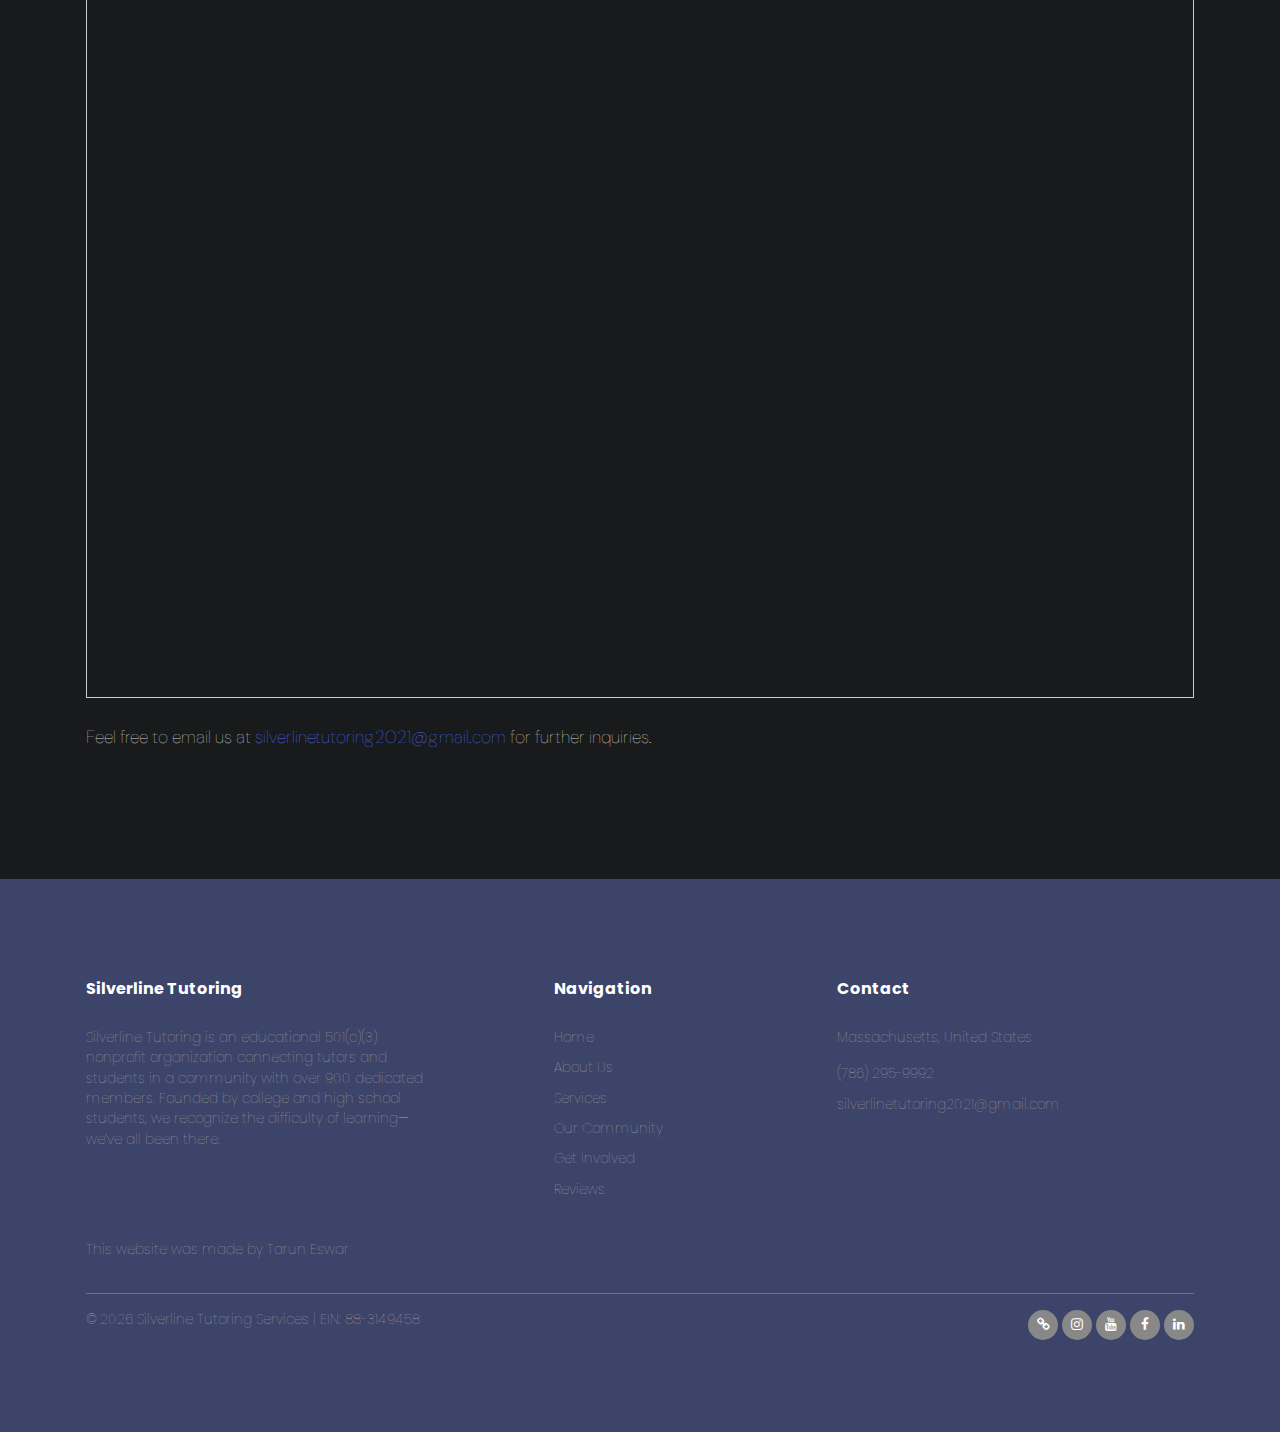
<file: get-involved.html>
<!doctype html>
<html lang="en">

<head>
    <!-- Required meta tags -->
    <title>Get Involved | Silverline Tutoring</title>
	<meta charset="UTF-8">
	<meta name="viewport" content="width=device-width, initial-scale=1">
	<meta name="robots" content="nofollow, noindex, max-snippet:-1, max-video-preview:-1, max-image-preview:large" />
	<meta http-equiv="content-language" content=”en-us”>


    <link rel="preconnect" href="https://fonts.gstatic.com">
    <script src="https://ajax.googleapis.com/ajax/libs/jquery/3.6.0/jquery.min.js"></script>
    <link
        href="https://fonts.googleapis.com/css2?family=Open+Sans&family=Playfair+Display:ital,wght@0,400;0,700;1,400&display=swap"
        rel="stylesheet">
    <link href="https://fonts.googleapis.com/css2?family=Poppins:wght@500&display=swap" rel="stylesheet">
    <link
        href="https://fonts.googleapis.com/css2?family=Open+Sans&family=Playfair+Display:ital,wght@0,400;0,700;1,400&display=swap"
        rel="stylesheet">
    <link href="https://fonts.googleapis.com/css2?family=DM+Sans:wght@500&display=swap" rel="stylesheet">
    <link rel="stylesheet" href="fonts/icomoon/style.css">
    <link rel="stylesheet" href="fonts/flaticon/font/flaticon.css">

    <link rel="stylesheet" href="css/tiny-slider.css">
    <link rel="stylesheet" href="css/aos.css">
    <link rel="stylesheet" href="css/flatpickr.min.css">
    <link rel="stylesheet" href="css/glightbox.min.css">
    <link rel="stylesheet" href="css/style.css">
    <link rel="icon" type="image/x-icon" href="images/icon.svg">

    <title>Silverline Tutoring | Get Involved</title>
</head>

<body>

    <div class="site-mobile-menu site-navbar-target">
        <div class="site-mobile-menu-header">
            <div class="site-mobile-menu-close">
                <span class="icofont-close js-menu-toggle"></span>
            </div>
        </div>
        <div class="site-mobile-menu-body"></div>
    </div>

    <nav class="site-nav ">
        <div class="container nav1">

            <img style="max-height: 70px; margin-top: -15px;" alt="silverline tutoring logo" class="float-start" src="images/logo4.svg">
            <img style="max-height: 70px; margin-top: -15px;" alt="silverline tutoring logo" class="float-start1 hide" src="images/logo1.svg">
            <div class="site-navigation">


                <ul class="js-clone-nav d-none d-lg-inline-block text-start site-menu float-start">
                    <li class="none"><a href="index.html">Home</a></li>
                    <li class="has-children non">
                        <a href="about.html">About Us</a>
                        <ul class="dropdown">
                            <li><a href="about.html">About</a></li>
                            <li><a href="team.html">Team</a></li>
                            <li><a href="method.html">Method</a></li>
                        </ul>
                    </li>
                    <li class="non"><a href="services.html">Services</a></li>
                    <li class="non"><a href="community.html">Our Community</a></li>
                    <li class="active"><a href="get-involved.html">Get Involved</a></li>
                    <li class="non"><a href="reviews.html">Reviews</a></li>

                </ul>

                <ul class="js-clone-nav d-none d-lg-inline-block text-end site-menu float-end">
                    <li class="cta-button"><a href="mailto:silverlinetutoring2021@gmail.com">Contact Us</a></li>
                </ul>

                <a href="#"
                    class="burger ms-auto float-end site-menu-toggle js-menu-toggle d-inline-block d-lg-none light"
                    data-toggle="collapse" data-target="#main-navbar">
                    <span></span>
                </a>
            </div>

        </div>
    </nav>

    <div class="hero hero2" style="background-image:
			url('images/get-involved/banner.png');">
		<div class="container">
			<div class="row align-items-center">
				<div class="col-lg-5 mx-auto text-center">
					
				</div>


			</div>
		</div>


	</div>


    <div class="section">

        <div class="container" style="color: #D6D3CD; position: relative;">
            <h1 class="pt-3">Get Involved Today</h1><br>
            <p>Getting involved with Silverline Tutoring has never been easier. Below are two forms for applicants based
                on interested in being tutored or becoming a tutor. The process for either is relatively simple.
                <br> <br>
                Once a tutor has signed up, our human resources officer will reach out requesting either an interview or
                a resume. In the case of an interview, our human resources officer will ask a few basic questions and
                follow up by asking for the tutor to present a 15 - 20 minute lesson on a subject they desire to teach
                in. The other option is to provide a resume, which will be reviewed by our executive team. Acceptance or
                deferral as a tutor will be provided shortly thereafter.
                <br> <br>
                If a student desires to receive tutoring, they should fill out the second form on this page. Our human
                resources officer will be in contact with them after receiving their request. The student will be
                brought into the Discord community server and be paired with an appropriate tutor. This tutor serves as
                someone who can serve longer lessons or answer quick questions in the target subject.
            </p>
            <h1 class="pt-3">Tutoring Signup</h1><br>
            <script src="https://static.airtable.com/js/embed/embed_snippet_v1.js"></script><iframe
                class="airtable-embed airtable-dynamic-height"
                src="https://airtable.com/embed/shrBwCsLLhfOY4Y2X?backgroundColor=yellow" frameborder="0"
                onmousewheel="" width="100%" height="1282"
                style="background: transparent; border: 1px solid #ccc;"></iframe>
            <br><br>
            <h1 class="pt-3">Student Signup</h1><br>
            <script src="https://static.airtable.com/js/embed/embed_snippet_v1.js"></script><iframe class="airtable-embed airtable-dynamic-height" src="https://airtable.com/embed/shrMfa1HIUI0kZxO7?backgroundColor=green" frameborder="0" onmousewheel="" width="100%" height="1443" style="background: transparent; border: 1px solid #ccc;"></iframe><br><br>
            <p>Feel free to email us at <a href="mailto:silverlinetutoring2021@gmail.com"> silverlinetutoring2021@gmail.com</a> for further inquiries.
            </p>
        </div>

    </div>





    <div class="site-footer">
		<div class="container align-items-center">
			<div class="row align-self-lg-center">
				<div class="col-lg-3">
					<div class="widget">
						<h3>Silverline Tutoring</h3>
						<p>Silverline Tutoring is an educational 501(c)(3) nonprofit organization connecting tutors and
							students in a community
							with over 900 dedicated members. Founded by college and high school students, we recognize
							the difficulty of
							learning—we’ve all been there.</p>
					</div> <!-- /.widget -->
				</div> <!-- /.col-lg-3 -->
				<div class="col-lg-1"></div>
				<div class="col-lg-2">
					<div class="widget">
						<h3>Navigation</h3>
						<ul class="list-unstyled float-left links">
							<li><a href="index.html">Home</a></li>
							<li><a href="about.html">About Us</a></li>
							<li><a href="services.html">Services</a></li>
							<li><a href="community.html">Our Community</a></li>
							<li><a href="get-involved.html">Get Involved</a></li>
							<li><a href="reviews.html">Reviews</a></li>
						</ul>
					</div> <!-- /.widget -->
				</div> <!-- /.col-lg-3 -->
				<div class="col-lg-1"></div>
				<div class="col-lg-3">
					<div class="widget">
						<h3>Contact</h3>
						<address style="color: #AFA99E;">Massachusetts, United States</address>
						<ul class="list-unstyled links mb-4">
							<li><a href="tel://7862959992">‭(786) 295-9992</a></li>
							<li><a href="mailto:silverlinetutoring2021@gmail.com">silverlinetutoring2021@gmail.com</a>
							</li>
						</ul>
					</div> <!-- /.widget -->
				</div> <!-- /.col-lg-3 -->
				<p> This
					website was made by <a href="https://github.com/Tarune28" target="_blank"
						rel="nofollow noopener">Tarun Eswar</a>
				</p>
			</div> <!-- /.row -->
			<hr>
			<div class="row">
				<div style="color:white" class="col-lg-6">
					<p class="copy">&copy;
						<script>document.write(new Date().getFullYear());</script> Silverline Tutoring Services | EIN: 88-3149458</a>
					</p>
				</div>
				<div class="col-lg-6 text-end">
					<ul class="list-unstyled social">
						<li><a href="https://discord.com/invite/wQMk8gCect"><span class="icon-link"></span></a></li>
						<li><a href=" https://www.instagram.com/silverlinetutoring/"><span
									class="icon-instagram"></span></a></li>
						<li><a href="https://www.youtube.com/channel/UCc-c1_wUoQPavLeKE5I2_aA"><span
									class="icon-youtube"></span></a></li>
						<li><a href="https://m.facebook.com/people/Silverline-Tutoring/100078405522496/"><span
									class="icon-facebook"></span></a></li>
						<li><a href="https://www.linkedin.com/company/silverline-tutoring-services/"><span
									class="icon-linkedin"></span></a></li>
					</ul>
				</div>
			</div>
		</div> <!-- /.container -->
	</div> <!-- /.site-footer -->

    <!-- Preloader -->
    <div id="overlayer"></div>
    <div class="loader">
        <div class="spinner-border text-primary" role="status">
            <span class="visually-hidden">Loading...</span>
        </div>
    </div>
    <script>

        const navbar = document.querySelector('.site-nav');
        const logo = document.querySelector('.float-start');
        const logo1 = document.querySelector('.float-start1');
        window.onscroll = () => {
            if (window.scrollY > 100) {
                navbar.classList.add('nav-active');
                logo.classList.add('hide')
                logo1.classList.remove('hide')
            } else {
                navbar.classList.remove('nav-active');
                logo.classList.remove('hide')
                logo1.classList.add('hide')
            }
        };


    </script>
    <script src="js/bootstrap.bundle.min.js"></script>
    <script src="js/tiny-slider.js"></script>

    <script>
        (function ($) {
            $(function () {
                var section = document.querySelector('.counter-section');
                var hasEntered = false;
                if (!section)
                    return;

                var initAnimate = (window.scrollY + window.innerHeight) >= section.offsetTop;
                if (initAnimate && !hasEntered) {
                    hasEntered = true;
                    counterActivate();
                }

                window.addEventListener('scroll', (e) => {
                    var shouldAnimate = (window.scrollY + window.innerHeight) >= section.offsetTop;

                    if (shouldAnimate && !hasEntered) {
                        hasEntered = true;
                        counterActivate();
                    }
                });
                function counterActivate() {

                    $('.counter-count .count').each(function () {
                        $(this).prop('Counter', 0).animate({
                            Counter: $(this).text()
                        }, {
                            duration: 4000,
                            easing: 'swing',
                            step: function (now) {
                                $(this).text(Math.ceil(now), 3);
                            }
                        });
                    });
                }
            }); // END OF DOCUMENT READY
        })(jQuery);


    </script>
    <script src="js/counter-section.js"></script>
    <script src="js/aos.js"></script>
    <script src="js/navbar.js"></script>
    <script src="js/counter.js"></script>
    <script src="js/flatpickr.js"></script>
    <script src="js/glightbox.min.js"></script>
    <script src="js/custom.js"></script>
</body>

</html>
</file>
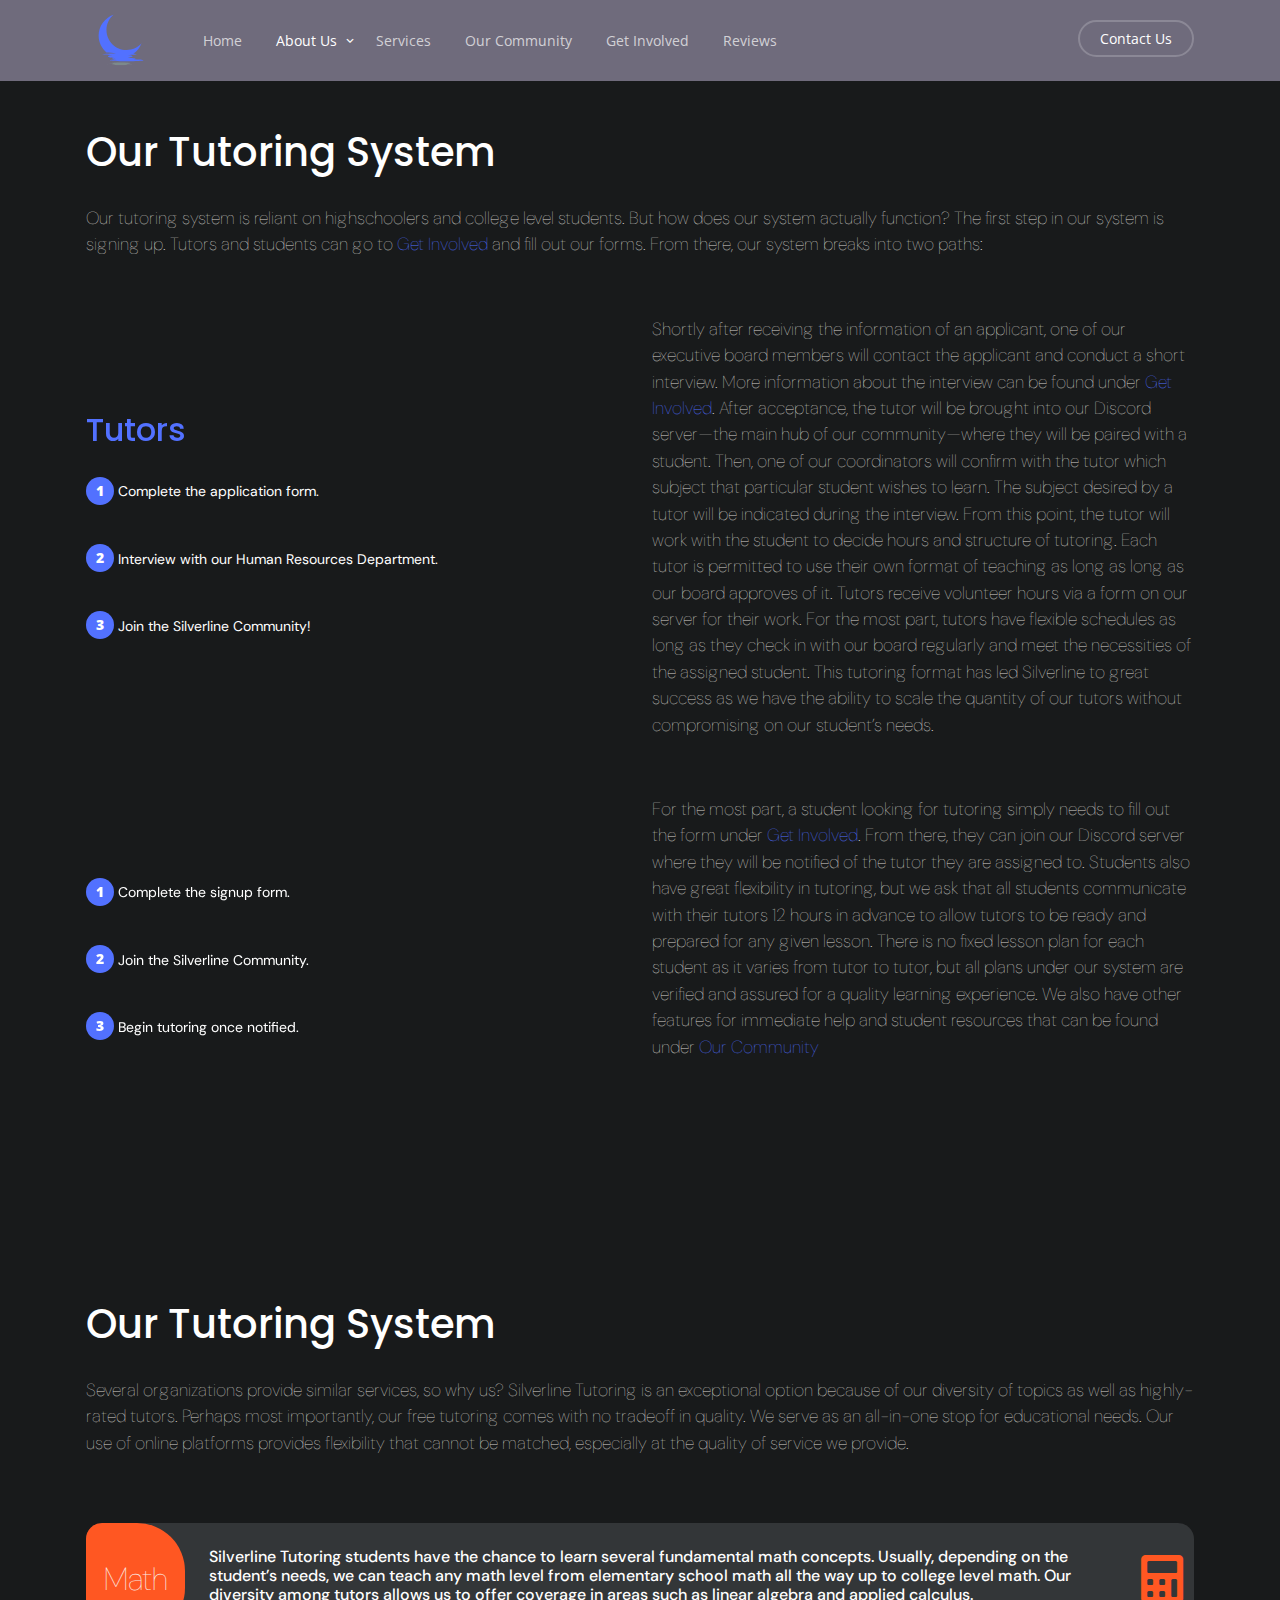
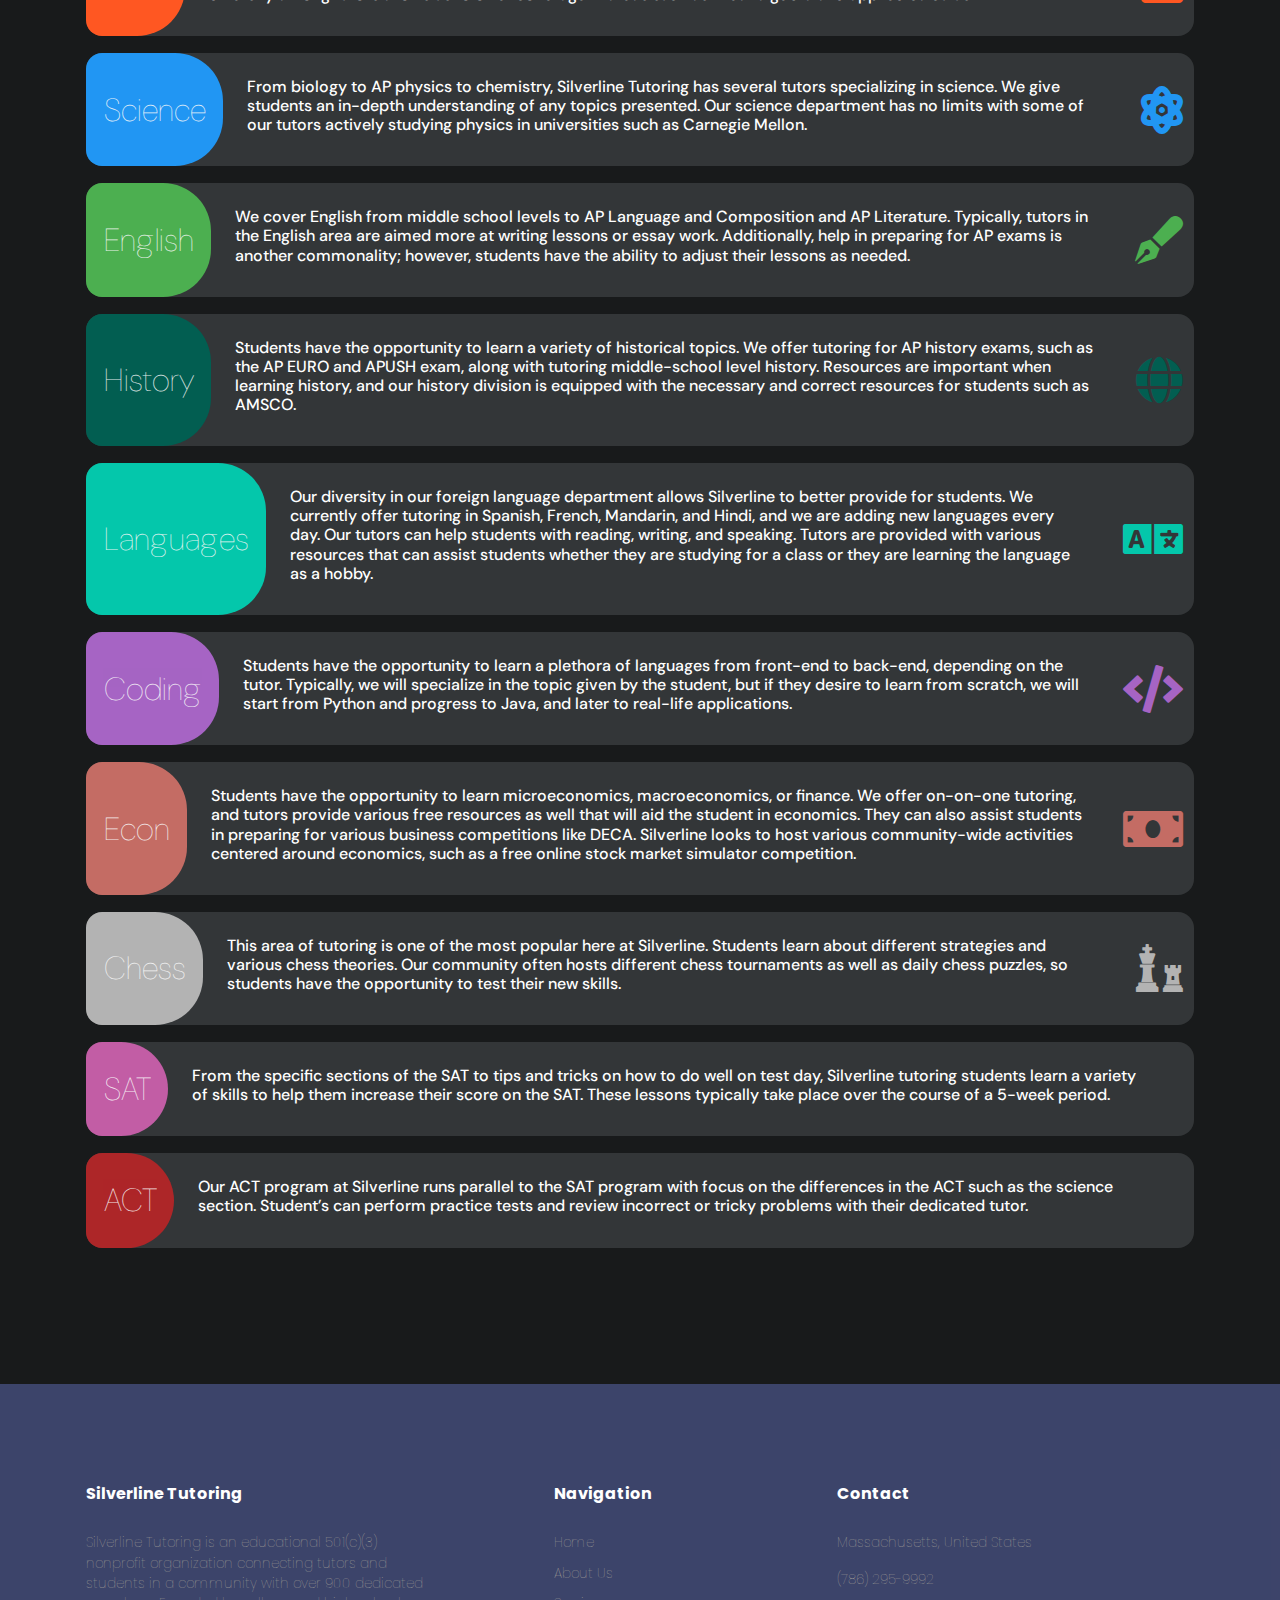
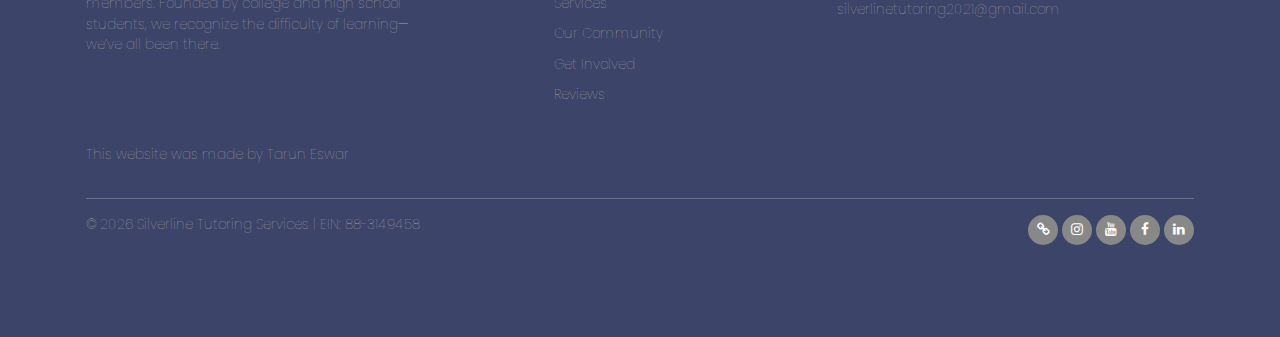
<file: method.html>
<!doctype html>
<html lang="en">

<head>
    <!-- Required meta tags -->
    <title>Method | Silverline Tutoring</title>
	<meta charset="UTF-8">
	<meta name="viewport" content="width=device-width, initial-scale=1">
	<meta name="description"
		content="View the method leading Silverline Tutoring to succeed." />
	<meta name="robots" content="follow, index, max-snippet:-1, max-video-preview:-1, max-image-preview:large" />
	<meta http-equiv="content-language" content=”en-us”>

    <link rel="preconnect" href="https://fonts.gstatic.com">
    <link rel="preconnect" href="https://fonts.googleapis.com">
    <link rel="preconnect" href="https://fonts.gstatic.com" crossorigin>
    <link rel="preconnect" href="https://fonts.googleapis.com">

    <link rel="preconnect" href="https://fonts.googleapis.com">
    <link rel="preconnect" href="https://fonts.gstatic.com" crossorigin>
    <link
        href="https://fonts.googleapis.com/css2?family=Alfa+Slab+One&family=DM+Sans:wght@500&family=Hammersmith+One&family=Open+Sans:wght@400;800&family=Poppins:wght@500&family=Raleway:wght@900&family=Roboto:wght@900&family=Work+Sans:wght@700&display=swap"
        rel="stylesheet">

    <link rel="stylesheet" href="fonts/icomoon/style.css">
    <link rel="stylesheet" href="fonts/flaticon/font/flaticon.css">
    <link rel="stylesheet" href="css/tiny-slider.css">
    <link rel="stylesheet" href="css/flaticon.css">
    <link rel="stylesheet" href="css/aos.css">
    <link rel="stylesheet" href="css/flatpickr.min.css">
    <link rel="stylesheet" href="css/glightbox.min.css">
    <link rel="stylesheet" href="css/style.css">
    <link rel="stylesheet" href="css/fontawesome/css/all.min.css">
    <link rel="stylesheet" href="css/fontawesome/webfonts/.">
    <link rel="icon" type="image/x-icon" href="images/icon.svg">
</head>

<body>

    <div class="site-mobile-menu site-navbar-target">
        <div class="site-mobile-menu-header">
            <div class="site-mobile-menu-close">
                <span class="icofont-close js-menu-toggle"></span>
            </div>
        </div>
        <div class="site-mobile-menu-body"></div>
    </div>

    <nav class="site-nav ">
        <div class="container nav1">

            <img style="max-height: 70px; margin-top: -15px;" alt="silverline tutoring logo" class="float-start" src="images/logo4.svg">
            <img style="max-height: 70px; margin-top: -15px;" alt="silverline tutoring logo" class="float-start1 hide" src="images/logo1.svg">
            <div class="site-navigation">


                <ul class="js-clone-nav d-none d-lg-inline-block text-start site-menu float-start">
                    <li class="non"><a href="index.html">Home</a></li>
                    <li class="has-children active">
                        <a href="about.html">About Us</a>
                        <ul class="dropdown">
                            <li><a href="about.html">About</a></li>
                            <li><a href="team.html">Team</a></li>
                            <li><a href="method.html">Method</a></li>
                        </ul>
                    </li>
                    <li class="non"><a href="services.html">Services</a></li>
                    <li class="non"><a href="community.html">Our Community</a></li>
                    <li class="non"><a href="get-involved.html">Get Involved</a></li>
                    <li class="non"><a href="reviews.html">Reviews</a></li>

                </ul>

                <ul class="js-clone-nav d-none d-lg-inline-block text-end site-menu float-end">
                    <li class="cta-button"><a href="mailto:silverlinetutoring2021@gmail.com">Contact Us</a></li>
                </ul>

                <a href="#"
                    class="burger ms-auto float-end site-menu-toggle js-menu-toggle d-inline-block d-lg-none light"
                    data-toggle="collapse" data-target="#main-navbar">
                    <span></span>
                </a>
            </div>

        </div>
    </nav>





    <div class="section">

        <div class="container" style="color: #D6D3CD; position: relative;">
            <h1 class="pt-3">Our Tutoring System</h1><br>
            <p>Our tutoring system is reliant on highschoolers and college level students. But how does our system
                actually function?
                The first step in our system is signing up. Tutors and students can go to <a href="getinvolved.html">
                    Get Involved </a>and fill out our forms. From there, our system breaks into two paths:
            </p> <br> <br>
            <div class="row align-items-center">
                <div class="col-lg-6 align-content-center">
                    <h2 style="color: #5271FF;" data-aos="fade-up">Tutors</h2>
                    <ul class="list-ic vertical">
                        <li>
                            <span>1</span>
                            <a>Complete the application form.</a>
                        </li>
                        <li>
                            <span>2</span>
                            <a>Interview with our Human Resources Department.</a>
                        </li>
                        <li>
                            <span>3</span>
                            <a>Join the Silverline Community!</a>
                        </li>
                    </ul>
                </div>

                <div class="col-lg-6">
                    <p>Shortly after receiving the information of an applicant, one of our executive board members will
                        contact the applicant and conduct a short interview. More information about the interview can be
                        found under <a href="get-involved.html">Get Involved</a>. After acceptance, the tutor will be brought into our
                        Discord server—the main hub of our community—where they will be paired with a student. Then, one
                        of our coordinators will confirm with the tutor which subject that particular student wishes to
                        learn. The subject desired by a tutor will be indicated during the interview. From this point,
                        the tutor will work with the student to decide hours and structure of tutoring. Each tutor is
                        permitted to use their own format of teaching as long as long as our board approves of it.
                        Tutors receive volunteer hours via a form on our server for their work. For the most part,
                        tutors have flexible schedules as long as they check in with our board regularly and meet the
                        necessities of the assigned student. This tutoring format has led Silverline to great success as
                        we have the ability to scale the quantity of our tutors without compromising on our student’s
                        needs.</p>
                </div>
            </div>




            <br><br>
            <div class="row align-items-center">
                <div class="col-lg-6 align-content-center">
                    <h2 style="color: #5271FF;" data-aos="fade-up">Students</h2>
                    <ul class="list-ic vertical">
                        <li>
                            <span>1</span>
                            <a>Complete the signup form.</a>
                        </li>
                        <li>
                            <span>2</span>
                            <a>Join the Silverline Community.</a>
                        </li>
                        <li>
                            <span>3</span>
                            <a>Begin tutoring once notified.</a>
                        </li>
                    </ul>
                </div>
                <div class="col-lg-6">
                    <p>For the most part, a student looking for tutoring simply needs to fill out the form under <a
                            href="get-involved.html">Get Involved</a>. From there, they can join our Discord server where they will be
                        notified of the tutor they are assigned to. Students also have great flexibility in tutoring,
                        but we ask that all students communicate with their tutors 12 hours in advance to allow tutors
                        to be ready and prepared for any given lesson. There is no fixed lesson plan for each student as
                        it varies from tutor to tutor, but all plans under our system are verified and assured for a
                        quality learning experience. We also have other features for immediate help and student
                        resources that can be found under <a href="community.html">Our Community</a></p>
                </div>
            </div>
        </div>
    </div>

    <div class="section">
        <div class="container" style="color: #D6D3CD; position: relative;">
            <h1 class="">Our Tutoring System</h1><br>
            <p>Several organizations provide similar services, so why us? Silverline Tutoring is an exceptional option because of our diversity of topics as well as highly-rated tutors. Perhaps most importantly, our free tutoring comes with no tradeoff in quality. We serve as an all-in-one stop for educational needs. Our use of online platforms provides flexibility that cannot be matched, especially at the quality of service we provide. </p> <br> <br>
            <div class="row align-items-center">

                <ol class="featured-list">
                    <li style="--material-color:#ff5722">
                        <div>

                            <span>Math</span>
                        </div>
                        <div class="p-4">
                            <h6> Silverline Tutoring students have the chance to learn several fundamental math concepts. Usually, depending on the student’s needs, we can teach any math level from elementary school math all the way up to college level math. Our diversity among tutors allows us to offer coverage in areas such as linear algebra and applied calculus. </h6>

                        </div>
                        <div>
                            <span class="fa fa-calculator">
                            </span>
                        </div>
                    </li>
                    <li style="--material-color:#2196f3">
                        <div>

                            <span>Science</span>
                        </div>
                        <div class="p-4">
                            <h6>From biology to AP physics to chemistry, Silverline Tutoring has several tutors specializing in science. We give students an in-depth understanding of any topics presented. Our science department has no limits with some of our tutors actively studying physics in universities such as Carnegie Mellon.</h6>

                        </div>
                        <div>
                            <span class="fa fa-atom">
                            </span>
                        </div>
                    </li>
                    <li style="--material-color:#4caf50">
                        <div>

                            <span>English</span>
                        </div>
                        <div class="p-4">
                            <h6>We cover English from middle school levels to AP Language and Composition and AP Literature. Typically, tutors in the English area are aimed more at writing lessons or essay work. Additionally, help in preparing for AP exams is another commonality; however, students have the ability to adjust their lessons as needed.
                            </h6>

                        </div>
                        <div>
                            <span class="fa fa-pen-fancy">
                            </span>
                        </div>
                    </li>
                    <li style="--material-color:#025e51">
                        <div>

                            <span>History</span>
                        </div>
                        <div class="p-4">
                            <h6>Students have the opportunity to learn a variety of historical topics. We offer tutoring for AP history exams, such as the AP EURO and APUSH exam, along with tutoring middle-school level history. Resources are important when learning history, and our history division is equipped with the necessary and correct resources for students such as AMSCO.</h6>

                        </div>
                        <div>
                            <span class="fa fa-globe">
                            </span>
                        </div>
                    </li>
                    <li style="--material-color:#04c7ab">
                        <div>

                            <span>Languages</span>
                        </div>
                        <div class="p-4">
                            <h6>Our diversity in our foreign language department allows Silverline to better provide for students. We currently offer tutoring in Spanish, French, Mandarin, and Hindi, and we are adding new languages every day. Our tutors can help students with reading, writing, and speaking. Tutors are provided with various resources that can assist students whether they are studying for a class or they are learning the language as a hobby.</h6>

                        </div>
                        <div>
                            <span class="fa fa-language">
                            </span>
                        </div>
                    </li>
                    <li style="--material-color:#a664c4">
                        <div>

                            <span>Coding</span>
                        </div>
                        <div class="p-4">
                            <h6>Students have the opportunity to learn a plethora of languages from front-end to back-end, depending on the tutor. Typically, we will specialize in the topic given by the student, but if they desire to learn from scratch, we will start from Python and progress to Java, and later to real-life applications.</h6>

                        </div>
                        <div>
                            <span class="fa fa-code">
                            </span>
                        </div>
                    </li>
                    <li style="--material-color:#c46c64">
                        <div>

                            <span>Econ</span>
                        </div>
                        <div class="p-4">
                            <h6>Students have the opportunity to learn microeconomics, macroeconomics, or finance. We offer on-on-one tutoring, and tutors provide various free resources as well that will aid the student in economics. They can also assist students in preparing for various business competitions like DECA. Silverline looks to host various community-wide activities centered around economics, such as a free online stock market simulator competition.</h6>

                        </div>
                        <div>
                            <span class="fa fa-money-bill">
                            </span>
                        </div>
                    </li>
                    <li style="--material-color:#b3b3b3">
                        <div>

                            <span>Chess</span>
                        </div>
                        <div class="p-4">
                            <h6>This area of tutoring is one of the most popular here at Silverline. Students learn about different strategies and various chess theories. Our community often hosts different chess tournaments as well as daily chess puzzles, so students have the opportunity to test their new skills.</h6>

                        </div>
                        <div>
                            <span class="fa fa-chess">
                            </span>
                        </div>
                    </li>
                    <li style="--material-color:#c25da5">
                        <div>

                            <span>SAT</span>
                        </div>
                        <div class="p-4">
                            <h6>From the specific sections of the SAT to tips and tricks on how to do well on test day, Silverline tutoring students learn a variety of skills to help them increase their score on the SAT. These lessons typically take place over the course of a 5-week period.</h6>

                        </div>
                        <div>
                            <span class="fa fa">
                            </span>
                        </div>
                    </li>
                    <li style="--material-color:#ad2628">
                        <div>

                            <span>ACT</span>
                        </div>
                        <div class="p-4">
                            <h6>Our ACT program at Silverline runs parallel to the SAT program with focus on the differences in the ACT such as the science section. Student’s can perform practice tests and review incorrect or tricky problems with their dedicated tutor.</h6>

                        </div>
                        <div>
                            <span class="fa fa">
                            </span>
                        </div>
                    </li>
                </ol>
            </div>
        </div>
    </div>




    <div class="site-footer">
		<div class="container align-items-center">
			<div class="row align-self-lg-center">
				<div class="col-lg-3">
					<div class="widget">
						<h3>Silverline Tutoring</h3>
						<p>Silverline Tutoring is an educational 501(c)(3) nonprofit organization connecting tutors and
							students in a community
							with over 900 dedicated members. Founded by college and high school students, we recognize
							the difficulty of
							learning—we’ve all been there.</p>
					</div> <!-- /.widget -->
				</div> <!-- /.col-lg-3 -->
				<div class="col-lg-1"></div>
				<div class="col-lg-2">
					<div class="widget">
						<h3>Navigation</h3>
						<ul class="list-unstyled float-left links">
							<li><a href="index.html">Home</a></li>
							<li><a href="about.html">About Us</a></li>
							<li><a href="services.html">Services</a></li>
							<li><a href="community.html">Our Community</a></li>
							<li><a href="get-involved.html">Get Involved</a></li>
							<li><a href="reviews.html">Reviews</a></li>
						</ul>
					</div> <!-- /.widget -->
				</div> <!-- /.col-lg-3 -->
				<div class="col-lg-1"></div>
				<div class="col-lg-3">
					<div class="widget">
						<h3>Contact</h3>
						<address style="color: #AFA99E;">Massachusetts, United States</address>
						<ul class="list-unstyled links mb-4">
							<li><a href="tel://7862959992">‭(786) 295-9992</a></li>
							<li><a href="mailto:silverlinetutoring2021@gmail.com">silverlinetutoring2021@gmail.com</a>
							</li>
						</ul>
					</div> <!-- /.widget -->
				</div> <!-- /.col-lg-3 -->
				<p> This
					website was made by <a href="https://github.com/Tarune28" target="_blank"
						rel="nofollow noopener">Tarun Eswar</a>
				</p>
			</div> <!-- /.row -->
			<hr>
			<div class="row">
				<div style="color:white" class="col-lg-6">
					<p class="copy">&copy;
						<script>document.write(new Date().getFullYear());</script> Silverline Tutoring Services | EIN: 88-3149458</a>
					</p>
				</div>
				<div class="col-lg-6 text-end">
					<ul class="list-unstyled social">
						<li><a href="https://discord.com/invite/wQMk8gCect"><span class="icon-link"></span></a></li>
						<li><a href=" https://www.instagram.com/silverlinetutoring/"><span
									class="icon-instagram"></span></a></li>
						<li><a href="https://www.youtube.com/channel/UCc-c1_wUoQPavLeKE5I2_aA"><span
									class="icon-youtube"></span></a></li>
						<li><a href="https://m.facebook.com/people/Silverline-Tutoring/100078405522496/"><span
									class="icon-facebook"></span></a></li>
						<li><a href="https://www.linkedin.com/company/silverline-tutoring-services/"><span
									class="icon-linkedin"></span></a></li>
					</ul>
				</div>
			</div>
		</div> <!-- /.container -->
	</div> <!-- /.site-footer -->

    <!-- Preloader -->
    <div id="overlayer"></div>
    <div class="loader">
        <div class="spinner-border text-primary" role="status">
            <span class="visually-hidden">Loading...</span>
        </div>
    </div>
    <script>
        const navbar = document.querySelector('.site-nav');
        const logo = document.querySelector('.float-start');
        const logo1 = document.querySelector('.float-start1');
        window.onscroll = () => {
            if (window.scrollY > 100) {
                navbar.classList.add('nav-active');
                logo.classList.add('hide')
                logo1.classList.remove('hide')
            } else {
                navbar.classList.remove('nav-active');
                logo.classList.remove('hide')
                logo1.classList.add('hide')
            }
        };
    </script>

    <script src="js/bootstrap.bundle.min.js"></script>
    <script src="js/tiny-slider.js"></script>
    <script src="js/aos.js"></script>
    <script src="js/navbar.js"></script>
    <script src="js/counter.js"></script>
    <script src="js/flatpickr.js"></script>
    <script src="js/glightbox.min.js"></script>
    <script src="js/custom.js"></script>
</body>

</html>
</file>
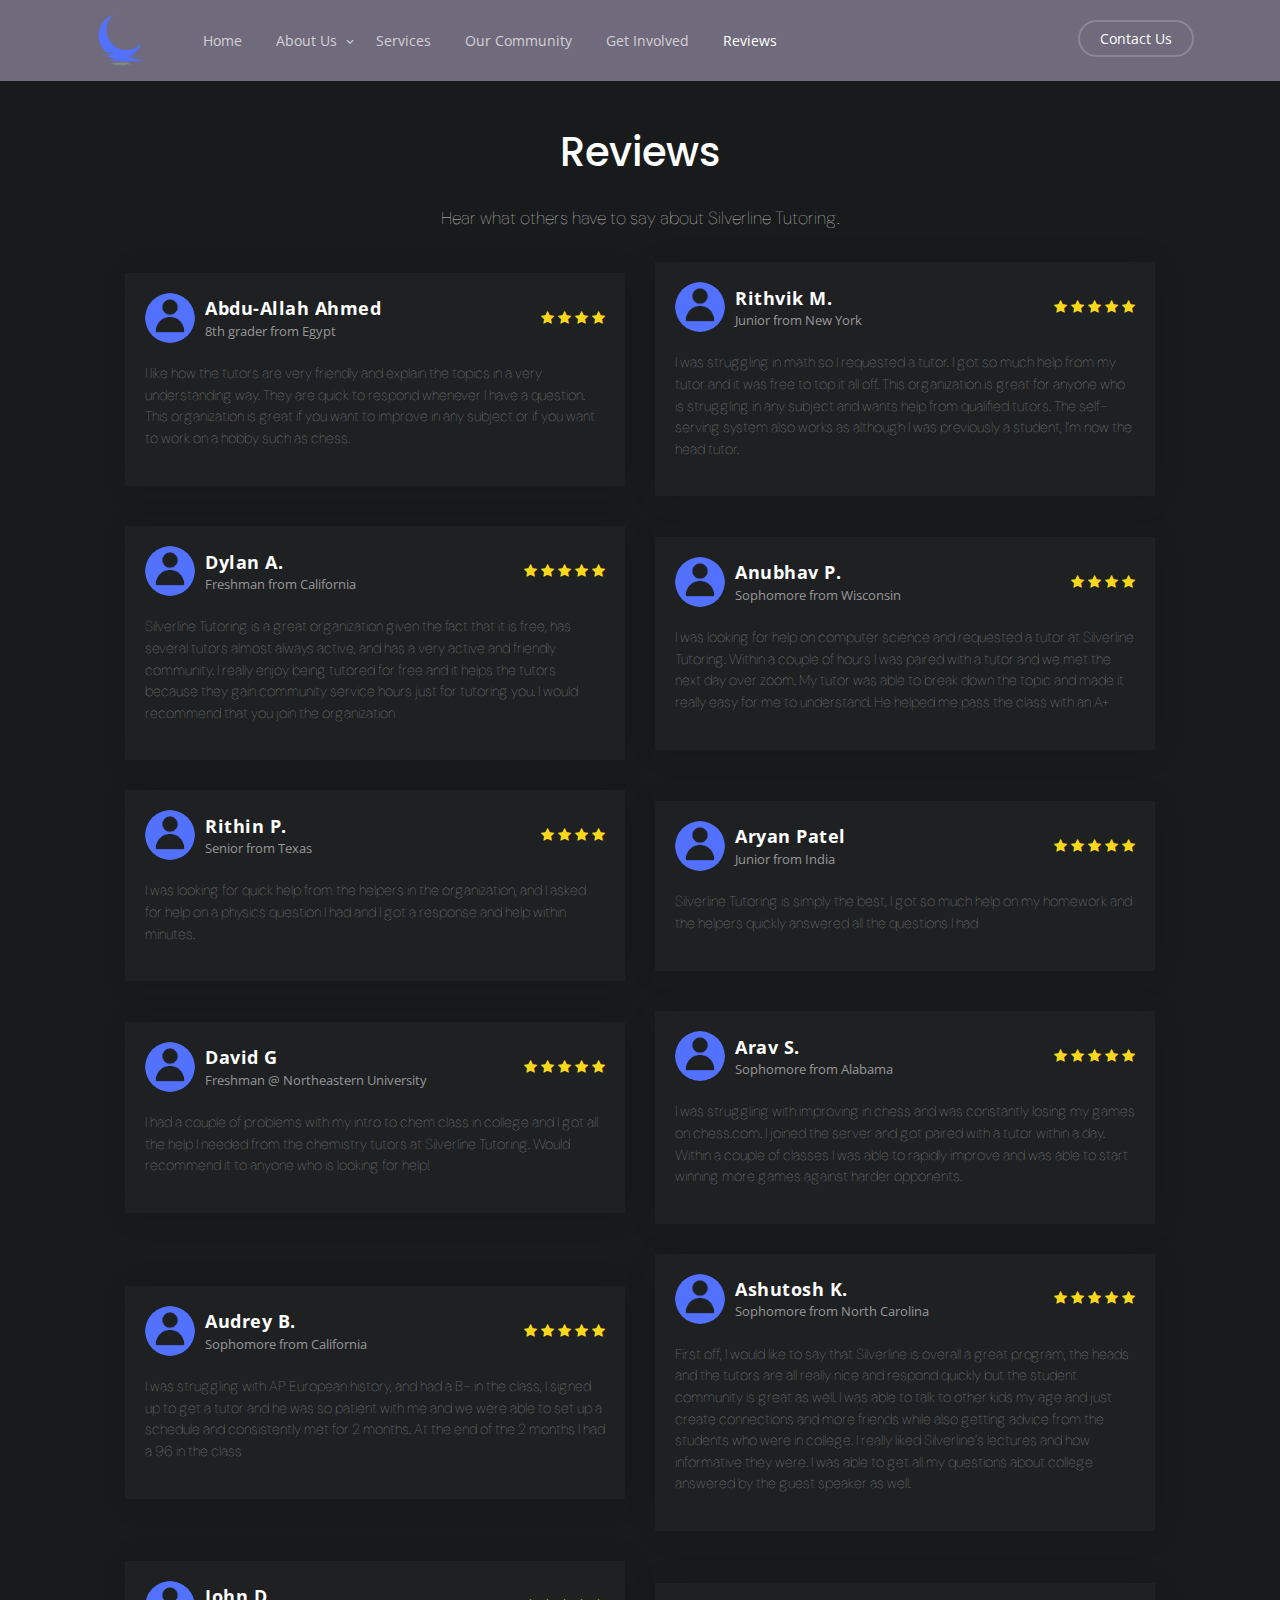
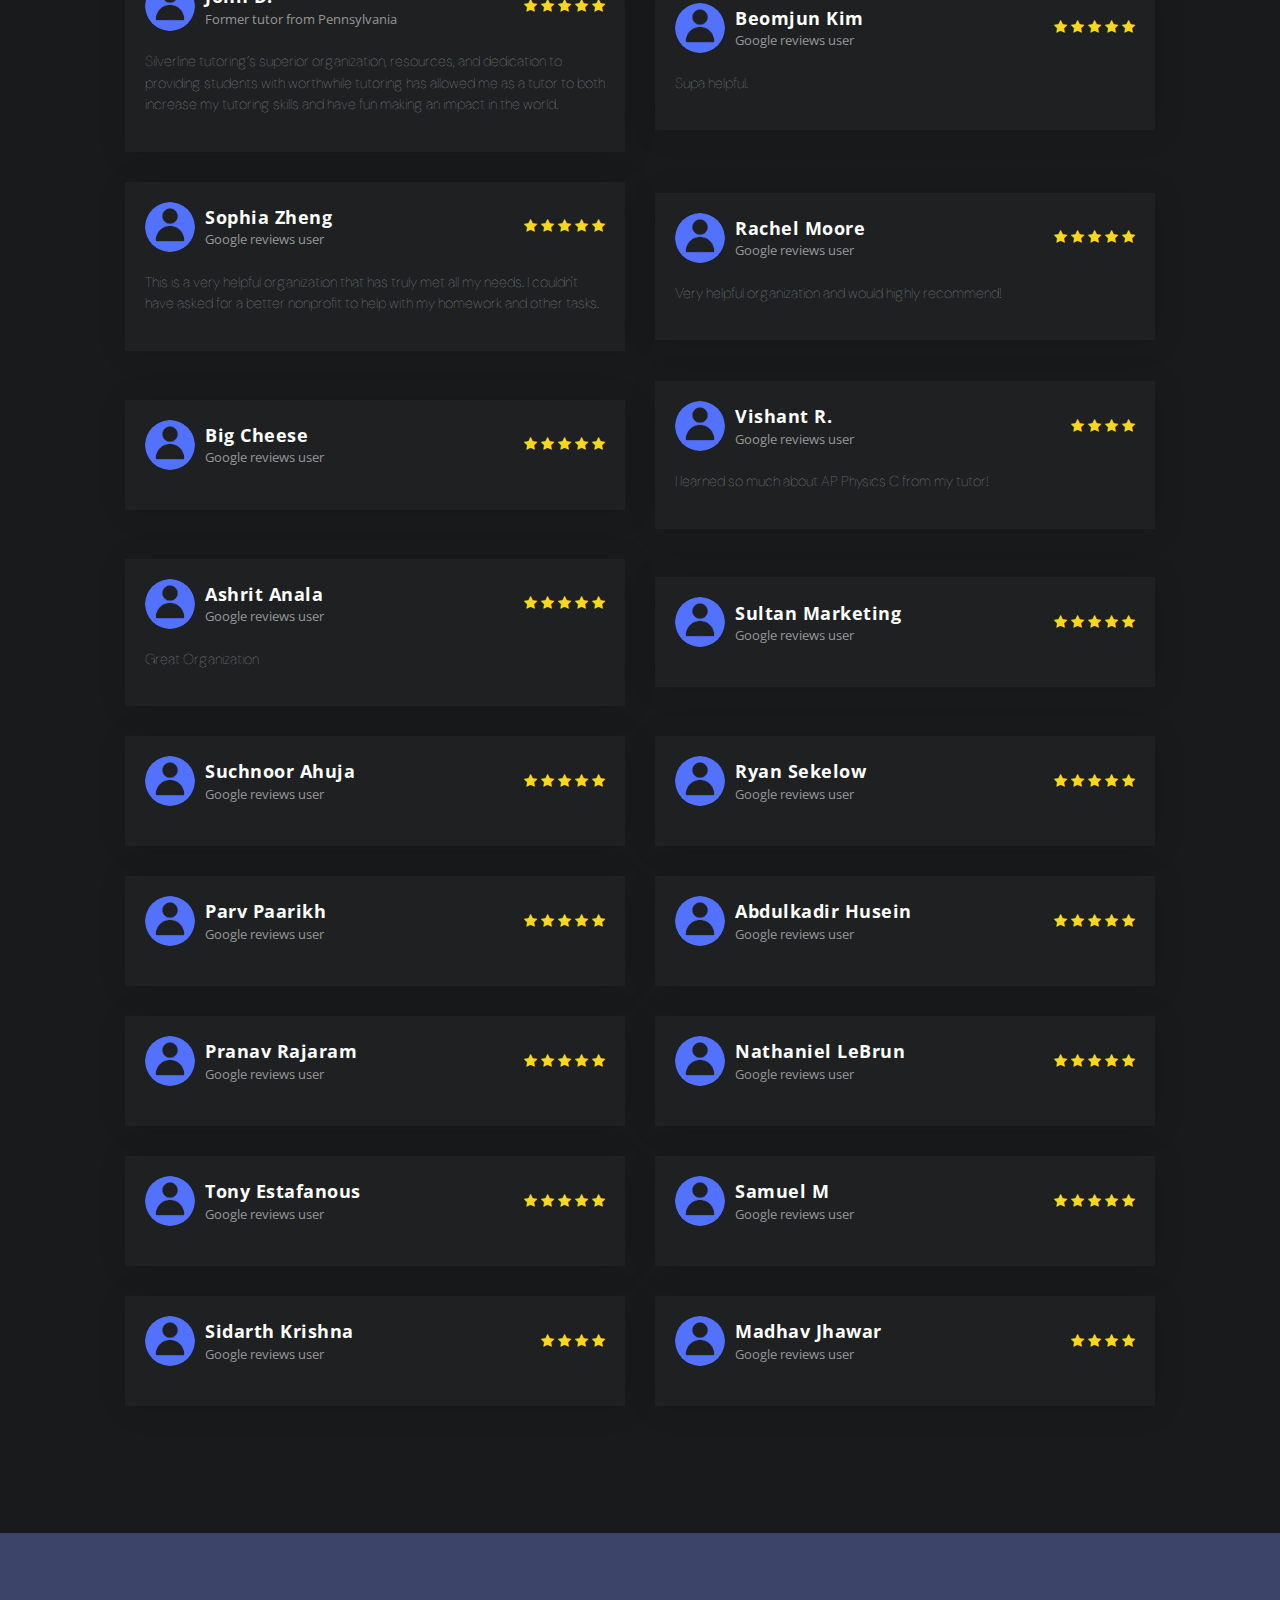
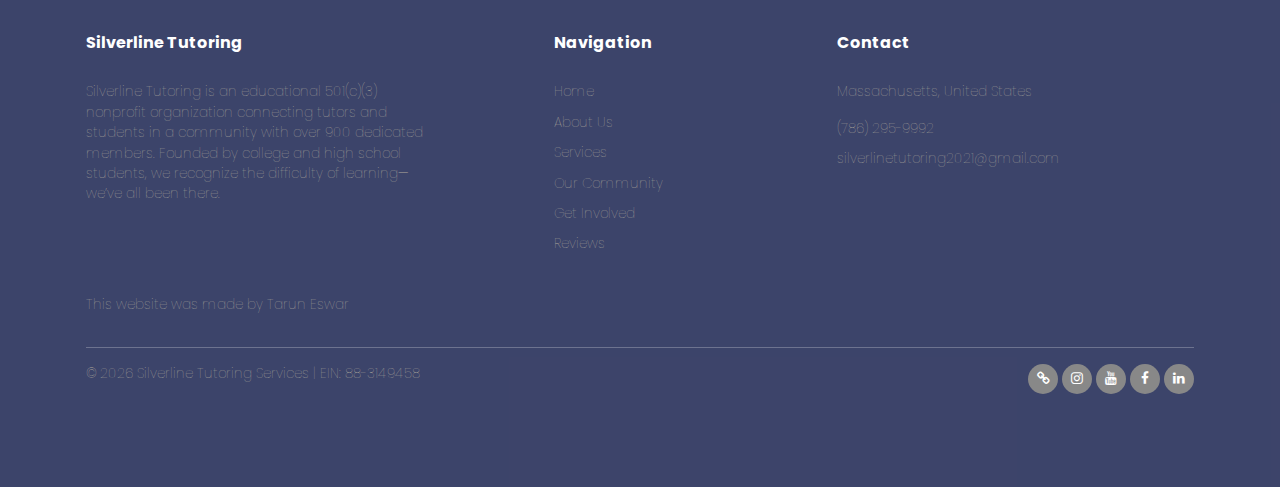
<file: reviews.html>
<!doctype html>
<html lang="en">

<head>
    <!-- Required meta tags -->
    <title>Reviews | Silverline Tutoring</title>
	<meta charset="UTF-8">
	<meta name="viewport" content="width=device-width, initial-scale=1">
	<meta name="robots" content="nofollow, noindex, max-snippet:-1, max-video-preview:-1, max-image-preview:large" />
	<meta http-equiv="content-language" content=”en-us”>

    <link rel="preconnect" href="https://fonts.gstatic.com">
    <script src="https://ajax.googleapis.com/ajax/libs/jquery/3.6.0/jquery.min.js"></script>
    <link
        href="https://fonts.googleapis.com/css2?family=Open+Sans&family=Playfair+Display:ital,wght@0,400;0,700;1,400&display=swap"
        rel="stylesheet">
    <link href="https://fonts.googleapis.com/css2?family=Poppins:wght@500&display=swap" rel="stylesheet">
    <link
        href="https://fonts.googleapis.com/css2?family=Open+Sans&family=Playfair+Display:ital,wght@0,400;0,700;1,400&display=swap"
        rel="stylesheet">
    <link href="https://fonts.googleapis.com/css2?family=DM+Sans:wght@500&display=swap" rel="stylesheet">
    <link rel="stylesheet" href="fonts/icomoon/style.css">
    <link rel="stylesheet" href="fonts/flaticon/font/flaticon.css">

    <link rel="stylesheet" href="css/tiny-slider.css">
    <link rel="stylesheet" href="css/aos.css">
    <link rel="stylesheet" href="css/flatpickr.min.css">
    <link rel="stylesheet" href="css/glightbox.min.css">
    <link rel="stylesheet" href="css/style.css">
    <link rel="icon" type="image/x-icon" href="images/icon.svg">

</head>

<body>

    <div class="site-mobile-menu site-navbar-target">
        <div class="site-mobile-menu-header">
            <div class="site-mobile-menu-close">
                <span class="icofont-close js-menu-toggle"></span>
            </div>
        </div>
        <div class="site-mobile-menu-body"></div>
    </div>

    <nav class="site-nav ">
        <div class="container nav1">

            <img style="max-height: 70px; margin-top: -15px;" alt="silverline tutoring logo" class="float-start" src="images/logo4.svg">
            <img style="max-height: 70px; margin-top: -15px;" alt="silverline tutoring logo" class="float-start1 hide" src="images/logo1.svg">
            <div class="site-navigation">


                <ul class="js-clone-nav d-none d-lg-inline-block text-start site-menu float-start">
                    <li class="none"><a href="index.html">Home</a></li>
                    <li class="has-children non">
                        <a href="about.html">About Us</a>
                        <ul class="dropdown">
                            <li><a href="about.html">About</a></li>
                            <li><a href="team.html">Team</a></li>
                            <li><a href="method.html">Method</a></li>
                        </ul>
                    </li>
                    <li class="non"><a href="services.html">Services</a></li>
                    <li class="non"><a href="community.html">Our Community</a></li>
                    <li class="non"><a href="get-involved.html">Get Involved</a></li>
                    <li class="active"><a href="reviews.html">Reviews</a></li>

                </ul>

                <ul class="js-clone-nav d-none d-lg-inline-block text-end site-menu float-end">
                    <li class="cta-button"><a href="mailto:silverlinetutoring2021@gmail.com">Contact Us</a></li>
                </ul>

                <a href="#"
                    class="burger ms-auto float-end site-menu-toggle js-menu-toggle d-inline-block d-lg-none light"
                    data-toggle="collapse" data-target="#main-navbar">
                    <span></span>
                </a>
            </div>

        </div>
    </nav>



    <div class="section">

        <div class="container text-center" style="color: #D6D3CD; position: relative;">
            <h1 class="pt-3">Reviews</h1><br>
            <p>Hear what others have to say about Silverline Tutoring.
            </p>

        </div>
        <div class="container" style="color: #D6D3CD; position: relative;">
        </div>
        <section id="testimonials">
            <!--heading--->

            <!--testimonials-box-container------>
            <div class="testimonial-box-container">
                <!--BOX-1-------------->
                <div class="testimonial-box">
                    <!--top------------------------->
                    <div class="box-top">
                        <!--profile----->
                        <div class="profile">
                            <!--img---->
                            <div class="profile-img">
                                <img src="images/team/unknown.png" />
                            </div>
                            <!--name-and-username-->
                            <div class="name-user">
                                <strong>Abdu-Allah Ahmed</strong>
                                <span>8th grader from Egypt </span>
                            </div>
                        </div>
                        <!--reviews------>
                        <div class="reviews">
                            <i class="icon-star"></i>
                            <i class="icon-star"></i>
                            <i class="icon-star"></i>
                            <i class="icon-star"></i>
                            
                            <!--Empty star-->
                        </div>
                    </div>
                    <!--Comments---------------------------------------->
                    <div class="client-comment">
                        <p>I like how the tutors are very friendly and explain the topics in a very understanding way. They are quick to respond whenever I have a question. This organization is great if you want to improve in any subject or if you want to work on a hobby such as chess.</p>
                    </div>
                </div>
                <!--BOX-2-------------->
                <div class="testimonial-box">
                    <!--top------------------------->
                    <div class="box-top">
                        <!--profile----->
                        <div class="profile">
                            <!--img---->
                            <div class="profile-img">
                                <img src="images/team/unknown.png" />
                            </div>
                            <!--name-and-username-->
                            <div class="name-user">
                                <strong>Rithvik M.</strong>
                                <span>Junior from New York</span>
                            </div>
                        </div>
                        <!--reviews------>
                        <div class="reviews">
                            <i class="icon-star"></i>
                            <i class="icon-star"></i>
                            <i class="icon-star"></i>
                            <i class="icon-star"></i>
                            <i class="icon-star"></i>
                            <!--Empty star-->
                        </div>
                    </div>
                    <!--Comments---------------------------------------->
                    <div class="client-comment">
                        <p>I was struggling in math so I requested a tutor. I got so much help from my tutor and it was free to top it all off. This organization is great for anyone who is struggling in any subject and wants help from qualified tutors. The self-serving system also works as although I was previously a student, I’m now the head tutor.</p>
                    </div>
                </div>
                <!--BOX-3-------------->
                <div class="testimonial-box">
                    <!--top------------------------->
                    <div class="box-top">
                        <!--profile----->
                        <div class="profile">
                            <!--img---->
                            <div class="profile-img">
                                <img src="images/team/unknown.png" />
                            </div>
                            <!--name-and-username-->
                            <div class="name-user">
                                <strong>Dylan A.</strong>
                                <span>Freshman from California</span>
                            </div>
                        </div>
                        <!--reviews------>
                        <div class="reviews">
                            <i class="icon-star"></i>
                            <i class="icon-star"></i>
                            <i class="icon-star"></i>
                            <i class="icon-star"></i>
                            <i class="icon-star"></i>
                            <!--Empty star-->
                        </div>
                    </div>
                    <!--Comments---------------------------------------->
                    <div class="client-comment">
                        <p>Silverline Tutoring is a great organization given the fact that it is free, has several tutors almost always active, and has a very active and friendly community. I really enjoy being tutored for free and it helps the tutors because they gain community service hours just for tutoring you. I would recommend that you join the organization</p>
                    </div>
                </div>
                <!--BOX-4-------------->
                <div class="testimonial-box">
                    <!--top------------------------->
                    <div class="box-top">
                        <!--profile----->
                        <div class="profile">
                            <!--img---->
                            <div class="profile-img">
                                <img src="images/team/unknown.png" />
                            </div>
                            <!--name-and-username-->
                            <div class="name-user">
                                <strong>Anubhav P.</strong>
                                <span>Sophomore from Wisconsin </span>
                            </div>
                        </div>
                        <!--reviews------>
                        <div class="reviews">
                            <i class="icon-star"></i>
                            <i class="icon-star"></i>
                            <i class="icon-star"></i>
                            <i class="icon-star"></i>
                            <!--Empty star-->
                        </div>
                    </div>
                    <!--Comments---------------------------------------->
                    <div class="client-comment">
                        <p>I was looking for help on computer science and requested a tutor at Silverline Tutoring. Within a couple of hours I was paired with a tutor and we met the next day over zoom. My tutor was able to break down the topic and made it really easy for me to understand. He helped me pass the class with an A+</p>
                    </div>
                </div>
                <!--BOX-5-------------->
                <div class="testimonial-box">
                    <!--top------------------------->
                    <div class="box-top">
                        <!--profile----->
                        <div class="profile">
                            <!--img---->
                            <div class="profile-img">
                                <img src="images/team/unknown.png" />
                            </div>
                            <!--name-and-username-->
                            <div class="name-user">
                                <strong>Rithin P.</strong>
                                <span>Senior from Texas</span>
                            </div>
                        </div>
                        <!--reviews------>
                        <div class="reviews">
                            <i class="icon-star"></i>
                            <i class="icon-star"></i>
                            <i class="icon-star"></i>
                            <i class="icon-star"></i>
                            <!--Empty star-->
                        </div>
                    </div>
                    <!--Comments---------------------------------------->
                    <div class="client-comment">
                        <p>I was looking for quick help from the helpers in the organization, and I asked for help on a physics question I had and I got a response and help within minutes.</p>
                    </div>
                </div>
                <!--BOX-6-------------->
                <div class="testimonial-box">
                    <!--top------------------------->
                    <div class="box-top">
                        <!--profile----->
                        <div class="profile">
                            <!--img---->
                            <div class="profile-img">
                                <img src="images/team/unknown.png" />
                            </div>
                            <!--name-and-username-->
                            <div class="name-user">
                                <strong>Aryan Patel</strong>
                                <span>Junior from India</span>
                            </div>
                        </div>
                        <!--reviews------>
                        <div class="reviews">
                            <i class="icon-star"></i>
                            <i class="icon-star"></i>
                            <i class="icon-star"></i>
                            <i class="icon-star"></i>
                            <i class="icon-star"></i>
                            <!--Empty star-->
                        </div>
                    </div>
                    <!--Comments---------------------------------------->
                    <div class="client-comment">
                        <p>Silverline Tutoring is simply the best, I got so much help on my homework and the helpers quickly answered all the questions I had</p>
                    </div>
                </div>

                 <!--BOX-7-------------->
                <div class="testimonial-box">
                    <!--top------------------------->
                    <div class="box-top">
                        <!--profile----->
                        <div class="profile">
                            <!--img---->
                            <div class="profile-img">
                                <img src="images/team/unknown.png" />
                            </div>
                            <!--name-and-username-->
                            <div class="name-user">
                                <strong>David G</strong>
                                <span>Freshman @ Northeastern University</span>
                            </div>
                        </div>
                        <!--reviews------>
                        <div class="reviews">
                            <i class="icon-star"></i>
                            <i class="icon-star"></i>
                            <i class="icon-star"></i>
                            <i class="icon-star"></i>
                            <i class="icon-star"></i>
                            <!--Empty star-->
                        </div>
                    </div>
                    <!--Comments---------------------------------------->
                    <div class="client-comment">
                        <p>I had a couple of problems with my intro to chem class in college and I got all the help I needed from the chemistry tutors at Silverline Tutoring. Would recommend it to anyone who is looking for help!</p>
                    </div>
                </div>
                 <!--BOX-8-------------->
                 <div class="testimonial-box">
                    <!--top------------------------->
                    <div class="box-top">
                        <!--profile----->
                        <div class="profile">
                            <!--img---->
                            <div class="profile-img">
                                <img src="images/team/unknown.png" />
                            </div>
                            <!--name-and-username-->
                            <div class="name-user">
                                <strong>Arav S.</strong>
                                <span>Sophomore from Alabama</span>
                            </div>
                        </div>
                        <!--reviews------>
                        <div class="reviews">
                            <i class="icon-star"></i>
                            <i class="icon-star"></i>
                            <i class="icon-star"></i>
                            <i class="icon-star"></i>
                            <i class="icon-star"></i>
                            <!--Empty star-->
                        </div>
                    </div>
                    <!--Comments---------------------------------------->
                    <div class="client-comment">
                        <p>I was struggling with improving in chess and was constantly losing my games on chess.com. I joined the server and got paired with a tutor within a day. Within a couple of classes I was able to rapidly improve and was able to start winning more games against harder opponents.</p>
                    </div>
                </div>
                 <!--BOX-9-------------->
                 <div class="testimonial-box">
                    <!--top------------------------->
                    <div class="box-top">
                        <!--profile----->
                        <div class="profile">
                            <!--img---->
                            <div class="profile-img">
                                <img src="images/team/unknown.png" />
                            </div>
                            <!--name-and-username-->
                            <div class="name-user">
                                <strong>Audrey B.</strong>
                                <span>Sophomore from California</span>
                            </div>
                        </div>
                        <!--reviews------>
                        <div class="reviews">
                            <i class="icon-star"></i>
                            <i class="icon-star"></i>
                            <i class="icon-star"></i>
                            <i class="icon-star"></i>
                            <i class="icon-star"></i>
                            <!--Empty star-->
                        </div>
                    </div>
                    <!--Comments---------------------------------------->
                    <div class="client-comment">
                        <p>I was struggling with AP European history, and had a B- in the class, I signed up to get a tutor and he was so patient with me and we were able to set up a schedule and consistently met for 2 months. At the end of the 2 months I had a 96 in the class</p>
                    </div>
                </div>

                <!--BOX-10-------------->
                <div class="testimonial-box">
                    <!--top------------------------->
                    <div class="box-top">
                        <!--profile----->
                        <div class="profile">
                            <!--img---->
                            <div class="profile-img">
                                <img src="images/team/unknown.png" />
                            </div>
                            <!--name-and-username-->
                            <div class="name-user">
                                <strong>Ashutosh K.</strong>
                                <span>Sophomore from North Carolina</span>
                            </div>
                        </div>
                        <!--reviews------>
                        <div class="reviews">
                            <i class="icon-star"></i>
                            <i class="icon-star"></i>
                            <i class="icon-star"></i>
                            <i class="icon-star"></i>
                            <i class="icon-star"></i>
                            <!--Empty star-->
                        </div>
                    </div>
                    <!--Comments---------------------------------------->
                    <div class="client-comment">
                        <p>First off, I would like to say that Silverline is overall a great program, the heads and the tutors are all really nice and respond quickly but the student community is great as well. I was able to talk to other kids my age and just create connections and more friends while also getting advice from the students who were in college. I really liked Silverline’s lectures and how informative they were. I was able to get all my questions about college answered by the guest speaker as well.</p>
                    </div>
                </div>
                <!--BOX-11-------------->
                <div class="testimonial-box">
                    <!--top------------------------->
                    <div class="box-top">
                        <!--profile----->
                        <div class="profile">
                            <!--img---->
                            <div class="profile-img">
                                <img src="images/team/unknown.png" />
                            </div>
                            <!--name-and-username-->
                            <div class="name-user">
                                <strong>John D.</strong>
                                <span>Former tutor from Pennsylvania</span>
                            </div>
                        </div>
                        <!--reviews------>
                        <div class="reviews">
                            <i class="icon-star"></i>
                            <i class="icon-star"></i>
                            <i class="icon-star"></i>
                            <i class="icon-star"></i>
                            <i class="icon-star"></i>
                            <!--Empty star-->
                        </div>
                    </div>
                    <!--Comments---------------------------------------->
                    <div class="client-comment">
                        <p>Silverline tutoring’s superior organization, resources, and dedication to providing students with worthwhile tutoring has allowed me as a tutor to both increase my tutoring skills and have fun making an impact in the world.</p>
                    </div>
                </div>

                <!--BOX-12-------------->
                <div class="testimonial-box">
                    <!--top------------------------->
                    <div class="box-top">
                        <!--profile----->
                        <div class="profile">
                            <!--img---->
                            <div class="profile-img">
                                <img src="images/team/unknown.png" />
                            </div>
                            <!--name-and-username-->
                            <div class="name-user">
                                <strong>Beomjun Kim</strong>
                                <span>Google reviews user</span>
                            </div>
                        </div>
                        <!--reviews------>
                        <div class="reviews">
                            <i class="icon-star"></i>
                            <i class="icon-star"></i>
                            <i class="icon-star"></i>
                            <i class="icon-star"></i>
                            <i class="icon-star"></i>
                            <!--Empty star-->
                        </div>
                    </div>
                    <!--Comments---------------------------------------->
                    <div class="client-comment">
                        <p>Supa helpful.</p>
                    </div>
                </div>
                <!--BOX-13-------------->
                <div class="testimonial-box">
                    <!--top------------------------->
                    <div class="box-top">
                        <!--profile----->
                        <div class="profile">
                            <!--img---->
                            <div class="profile-img">
                                <img src="images/team/unknown.png" />
                            </div>
                            <!--name-and-username-->
                            <div class="name-user">
                                <strong>Sophia Zheng</strong>
                                <span>Google reviews user</span>
                            </div>
                        </div>
                        <!--reviews------>
                        <div class="reviews">
                            <i class="icon-star"></i>
                            <i class="icon-star"></i>
                            <i class="icon-star"></i>
                            <i class="icon-star"></i>
                            <i class="icon-star"></i>
                            <!--Empty star-->
                        </div>
                    </div>
                    <!--Comments---------------------------------------->
                    <div class="client-comment">
                        <p>This is a very helpful organization that has truly met all my needs. I couldn't have asked for a better nonprofit to help with my homework and other tasks.</p>
                    </div>
                </div>
                <div class="testimonial-box">
                    <!--top------------------------->
                    <div class="box-top">
                        <!--profile----->
                        <div class="profile">
                            <!--img---->
                            <div class="profile-img">
                                <img src="images/team/unknown.png" />
                            </div>
                            <!--name-and-username-->
                            <div class="name-user">
                                <strong>Rachel Moore</strong>
                                <span>Google reviews user</span>
                            </div>
                        </div>
                        <!--reviews------>
                        <div class="reviews">
                            <i class="icon-star"></i>
                            <i class="icon-star"></i>
                            <i class="icon-star"></i>
                            <i class="icon-star"></i>
                            <i class="icon-star"></i>
                            <!--Empty star-->
                        </div>
                    </div>
                    <!--Comments---------------------------------------->
                    <div class="client-comment">
                        <p>Very helpful organization and would highly recommend!</p>
                    </div>
                </div>
                <div class="testimonial-box">
                    <!--top------------------------->
                    <div class="box-top">
                        <!--profile----->
                        <div class="profile">
                            <!--img---->
                            <div class="profile-img">
                                <img src="images/team/unknown.png" />
                            </div>
                            <!--name-and-username-->
                            <div class="name-user">
                                <strong>Big Cheese</strong>
                                <span>Google reviews user</span>
                            </div>
                        </div>
                        <!--reviews------>
                        <div class="reviews">
                            <i class="icon-star"></i>
                            <i class="icon-star"></i>
                            <i class="icon-star"></i>
                            <i class="icon-star"></i>
                            <i class="icon-star"></i>
                            <!--Empty star-->
                        </div>
                    </div>
                    <!--Comments---------------------------------------->
                    <div class="client-comment">
                        <p></p>
                    </div>
                </div>
                <div class="testimonial-box">
                    <!--top------------------------->
                    <div class="box-top">
                        <!--profile----->
                        <div class="profile">
                            <!--img---->
                            <div class="profile-img">
                                <img src="images/team/unknown.png" />
                            </div>
                            <!--name-and-username-->
                            <div class="name-user">
                                <strong>Vishant R.</strong>
                                <span>Google reviews user</span>
                            </div>
                        </div>
                        <!--reviews------>
                        <div class="reviews">
                            <i class="icon-star"></i>
                            <i class="icon-star"></i>
                            <i class="icon-star"></i>
                            <i class="icon-star"></i>
                            <!--Empty star-->
                        </div>
                    </div>
                    <!--Comments---------------------------------------->
                    <div class="client-comment">
                        <p>I learned so much about AP Physics C from my tutor!</p>
                    </div>
                </div>

                <div class="testimonial-box">
                    <!--top------------------------->
                    <div class="box-top">
                        <!--profile----->
                        <div class="profile">
                            <!--img---->
                            <div class="profile-img">
                                <img src="images/team/unknown.png" />
                            </div>
                            <!--name-and-username-->
                            <div class="name-user">
                                <strong>Ashrit Anala</strong>
                                <span>Google reviews user</span>
                            </div>
                        </div>
                        <!--reviews------>
                        <div class="reviews">
                            <i class="icon-star"></i>
                            <i class="icon-star"></i>
                            <i class="icon-star"></i>
                            <i class="icon-star"></i>
                            <i class="icon-star"></i>
                            <!--Empty star-->
                        </div>
                    </div>
                    <!--Comments---------------------------------------->
                    <div class="client-comment">
                        <p>Great Organization
                        </p>
                    </div>
                </div>

                <div class="testimonial-box">
                    <!--top------------------------->
                    <div class="box-top">
                        <!--profile----->
                        <div class="profile">
                            <!--img---->
                            <div class="profile-img">
                                <img src="images/team/unknown.png" />
                            </div>
                            <!--name-and-username-->
                            <div class="name-user">
                                <strong>Sultan Marketing</strong>
                                <span>Google reviews user</span>
                            </div>
                        </div>
                        <!--reviews------>
                        <div class="reviews">
                            <i class="icon-star"></i>
                            <i class="icon-star"></i>
                            <i class="icon-star"></i>
                            <i class="icon-star"></i>
                            <i class="icon-star"></i>
                            <!--Empty star-->
                        </div>
                    </div>
                    <!--Comments---------------------------------------->
        
                </div>

                <div class="testimonial-box">
                    <!--top------------------------->
                    <div class="box-top">
                        <!--profile----->
                        <div class="profile">
                            <!--img---->
                            <div class="profile-img">
                                <img src="images/team/unknown.png" />
                            </div>
                            <!--name-and-username-->
                            <div class="name-user">
                                <strong>Suchnoor Ahuja</strong>
                                <span>Google reviews user</span>
                            </div>
                        </div>
                        <!--reviews------>
                        <div class="reviews">
                            <i class="icon-star"></i>
                            <i class="icon-star"></i>
                            <i class="icon-star"></i>
                            <i class="icon-star"></i>
                            <i class="icon-star"></i>
                            <!--Empty star-->
                        </div>
                    </div>
                    <!--Comments---------------------------------------->
        
                </div>

                <div class="testimonial-box">
                    <!--top------------------------->
                    <div class="box-top">
                        <!--profile----->
                        <div class="profile">
                            <!--img---->
                            <div class="profile-img">
                                <img src="images/team/unknown.png" />
                            </div>
                            <!--name-and-username-->
                            <div class="name-user">
                                <strong>Ryan Sekelow</strong>
                                <span>Google reviews user</span>
                            </div>
                        </div>
                        <!--reviews------>
                        <div class="reviews">
                            <i class="icon-star"></i>
                            <i class="icon-star"></i>
                            <i class="icon-star"></i>
                            <i class="icon-star"></i>
                            <i class="icon-star"></i>
                            <!--Empty star-->
                        </div>
                    </div>
                    <!--Comments---------------------------------------->
        
                </div>

                <div class="testimonial-box">
                    <!--top------------------------->
                    <div class="box-top">
                        <!--profile----->
                        <div class="profile">
                            <!--img---->
                            <div class="profile-img">
                                <img src="images/team/unknown.png" />
                            </div>
                            <!--name-and-username-->
                            <div class="name-user">
                                <strong>Parv Paarikh</strong>
                                <span>Google reviews user</span>
                            </div>
                        </div>
                        <!--reviews------>
                        <div class="reviews">
                            <i class="icon-star"></i>
                            <i class="icon-star"></i>
                            <i class="icon-star"></i>
                            <i class="icon-star"></i>
                            <i class="icon-star"></i>
                            <!--Empty star-->
                        </div>
                    </div>
                    <!--Comments---------------------------------------->
        
                </div>

                <div class="testimonial-box">
                    <!--top------------------------->
                    <div class="box-top">
                        <!--profile----->
                        <div class="profile">
                            <!--img---->
                            <div class="profile-img">
                                <img src="images/team/unknown.png" />
                            </div>
                            <!--name-and-username-->
                            <div class="name-user">
                                <strong>Abdulkadir Husein</strong>
                                <span>Google reviews user</span>
                            </div>
                        </div>
                        <!--reviews------>
                        <div class="reviews">
                            <i class="icon-star"></i>
                            <i class="icon-star"></i>
                            <i class="icon-star"></i>
                            <i class="icon-star"></i>
                            <i class="icon-star"></i>
                            <!--Empty star-->
                        </div>
                    </div>
                    <!--Comments---------------------------------------->
        
                </div>

                <div class="testimonial-box">
                    <!--top------------------------->
                    <div class="box-top">
                        <!--profile----->
                        <div class="profile">
                            <!--img---->
                            <div class="profile-img">
                                <img src="images/team/unknown.png" />
                            </div>
                            <!--name-and-username-->
                            <div class="name-user">
                                <strong>Pranav Rajaram</strong>
                                <span>Google reviews user</span>
                            </div>
                        </div>
                        <!--reviews------>
                        <div class="reviews">
                            <i class="icon-star"></i>
                            <i class="icon-star"></i>
                            <i class="icon-star"></i>
                            <i class="icon-star"></i>
                            <i class="icon-star"></i>
                            <!--Empty star-->
                        </div>
                    </div>
                    <!--Comments---------------------------------------->
        
                </div>
                <div class="testimonial-box">
                    <!--top------------------------->
                    <div class="box-top">
                        <!--profile----->
                        <div class="profile">
                            <!--img---->
                            <div class="profile-img">
                                <img src="images/team/unknown.png" />
                            </div>
                            <!--name-and-username-->
                            <div class="name-user">
                                <strong>Nathaniel LeBrun</strong>
                                <span>Google reviews user</span>
                            </div>
                        </div>
                        <!--reviews------>
                        <div class="reviews">
                            <i class="icon-star"></i>
                            <i class="icon-star"></i>
                            <i class="icon-star"></i>
                            <i class="icon-star"></i>
                            <i class="icon-star"></i>
                            <!--Empty star-->
                        </div>
                    </div>
                    <!--Comments---------------------------------------->
        
                </div>

                <div class="testimonial-box">
                    <!--top------------------------->
                    <div class="box-top">
                        <!--profile----->
                        <div class="profile">
                            <!--img---->
                            <div class="profile-img">
                                <img src="images/team/unknown.png" />
                            </div>
                            <!--name-and-username-->
                            <div class="name-user">
                                <strong>Tony Estafanous</strong>
                                <span>Google reviews user</span>
                            </div>
                        </div>
                        <!--reviews------>
                        <div class="reviews">
                            <i class="icon-star"></i>
                            <i class="icon-star"></i>
                            <i class="icon-star"></i>
                            <i class="icon-star"></i>
                            <i class="icon-star"></i>
                            <!--Empty star-->
                        </div>
                    </div>
                    <!--Comments---------------------------------------->
        
                </div>

                <div class="testimonial-box">
                    <!--top------------------------->
                    <div class="box-top">
                        <!--profile----->
                        <div class="profile">
                            <!--img---->
                            <div class="profile-img">
                                <img src="images/team/unknown.png" />
                            </div>
                            <!--name-and-username-->
                            <div class="name-user">
                                <strong>Samuel M</strong>
                                <span>Google reviews user</span>
                            </div>
                        </div>
                        <!--reviews------>
                        <div class="reviews">
                            <i class="icon-star"></i>
                            <i class="icon-star"></i>
                            <i class="icon-star"></i>
                            <i class="icon-star"></i>
                            <i class="icon-star"></i>
                            <!--Empty star-->
                        </div>
                    </div>
                    <!--Comments---------------------------------------->
        
                </div>

                <div class="testimonial-box">
                    <!--top------------------------->
                    <div class="box-top">
                        <!--profile----->
                        <div class="profile">
                            <!--img---->
                            <div class="profile-img">
                                <img src="images/team/unknown.png" />
                            </div>
                            <!--name-and-username-->
                            <div class="name-user">
                                <strong>Sidarth Krishna</strong>
                                <span>Google reviews user</span>
                            </div>
                        </div>
                        <!--reviews------>
                        <div class="reviews">
                            <i class="icon-star"></i>
                            <i class="icon-star"></i>
                            <i class="icon-star"></i>
                            <i class="icon-star"></i>
                
                            <!--Empty star-->
                        </div>
                    </div>
                    <!--Comments---------------------------------------->
        
                </div>

                <div class="testimonial-box">
                    <!--top------------------------->
                    <div class="box-top">
                        <!--profile----->
                        <div class="profile">
                            <!--img---->
                            <div class="profile-img">
                                <img src="images/team/unknown.png" />
                            </div>
                            <!--name-and-username-->
                            <div class="name-user">
                                <strong>Madhav Jhawar</strong>
                                <span>Google reviews user</span>
                            </div>
                        </div>
                        <!--reviews------>
                        <div class="reviews">
                            <i class="icon-star"></i>
                            <i class="icon-star"></i>
                            <i class="icon-star"></i>
                            <i class="icon-star"></i>
                
                            <!--Empty star-->
                        </div>
                    </div>
                    <!--Comments---------------------------------------->
        
                </div>
            </div>
        </section>
    </div>




    <div class="site-footer">
		<div class="container align-items-center">
			<div class="row align-self-lg-center">
				<div class="col-lg-3">
					<div class="widget">
						<h3>Silverline Tutoring</h3>
						<p>Silverline Tutoring is an educational 501(c)(3) nonprofit organization connecting tutors and
							students in a community
							with over 900 dedicated members. Founded by college and high school students, we recognize
							the difficulty of
							learning—we’ve all been there.</p>
					</div> <!-- /.widget -->
				</div> <!-- /.col-lg-3 -->
				<div class="col-lg-1"></div>
				<div class="col-lg-2">
					<div class="widget">
						<h3>Navigation</h3>
						<ul class="list-unstyled float-left links">
							<li><a href="index.html">Home</a></li>
							<li><a href="about.html">About Us</a></li>
							<li><a href="services.html">Services</a></li>
							<li><a href="community.html">Our Community</a></li>
							<li><a href="get-involved.html">Get Involved</a></li>
							<li><a href="reviews.html">Reviews</a></li>
						</ul>
					</div> <!-- /.widget -->
				</div> <!-- /.col-lg-3 -->
				<div class="col-lg-1"></div>
				<div class="col-lg-3">
					<div class="widget">
						<h3>Contact</h3>
						<address style="color: #AFA99E;">Massachusetts, United States</address>
						<ul class="list-unstyled links mb-4">
							<li><a href="tel://7862959992">‭(786) 295-9992</a></li>
							<li><a href="mailto:silverlinetutoring2021@gmail.com">silverlinetutoring2021@gmail.com</a>
							</li>
						</ul>
					</div> <!-- /.widget -->
				</div> <!-- /.col-lg-3 -->
				<p> This
					website was made by <a href="https://github.com/Tarune28" target="_blank"
						rel="nofollow noopener">Tarun Eswar</a>
				</p>
			</div> <!-- /.row -->
			<hr>
			<div class="row">
				<div style="color:white" class="col-lg-6">
					<p class="copy">&copy;
						<script>document.write(new Date().getFullYear());</script> Silverline Tutoring Services | EIN: 88-3149458</a>
					</p>
				</div>
				<div class="col-lg-6 text-end">
					<ul class="list-unstyled social">
						<li><a href="https://discord.com/invite/wQMk8gCect"><span class="icon-link"></span></a></li>
						<li><a href=" https://www.instagram.com/silverlinetutoring/"><span
									class="icon-instagram"></span></a></li>
						<li><a href="https://www.youtube.com/channel/UCc-c1_wUoQPavLeKE5I2_aA"><span
									class="icon-youtube"></span></a></li>
						<li><a href="https://m.facebook.com/people/Silverline-Tutoring/100078405522496/"><span
									class="icon-facebook"></span></a></li>
						<li><a href="https://www.linkedin.com/company/silverline-tutoring-services/"><span
									class="icon-linkedin"></span></a></li>
					</ul>
				</div>
			</div>
		</div> <!-- /.container -->
	</div> <!-- /.site-footer -->

        <!-- Preloader -->
        <div id="overlayer"></div>
        <div class="loader">
            <div class="spinner-border text-primary" role="status">
                <span class="visually-hidden">Loading...</span>
            </div>
        </div>
        <script>

            const navbar = document.querySelector('.site-nav');
            const logo = document.querySelector('.float-start');
            const logo1 = document.querySelector('.float-start1');
            window.onscroll = () => {
                if (window.scrollY > 100) {
                    navbar.classList.add('nav-active');
                    logo.classList.add('hide')
                    logo1.classList.remove('hide')
                } else {
                    navbar.classList.remove('nav-active');
                    logo.classList.remove('hide')
                    logo1.classList.add('hide')
                }
            };


        </script>
        <script src="js/bootstrap.bundle.min.js"></script>
        <script src="js/tiny-slider.js"></script>

        <script>
            (function ($) {
                $(function () {
                    var section = document.querySelector('.counter-section');
                    var hasEntered = false;
                    if (!section)
                        return;

                    var initAnimate = (window.scrollY + window.innerHeight) >= section.offsetTop;
                    if (initAnimate && !hasEntered) {
                        hasEntered = true;
                        counterActivate();
                    }

                    window.addEventListener('scroll', (e) => {
                        var shouldAnimate = (window.scrollY + window.innerHeight) >= section.offsetTop;

                        if (shouldAnimate && !hasEntered) {
                            hasEntered = true;
                            counterActivate();
                        }
                    });
                    function counterActivate() {

                        $('.counter-count .count').each(function () {
                            $(this).prop('Counter', 0).animate({
                                Counter: $(this).text()
                            }, {
                                duration: 4000,
                                easing: 'swing',
                                step: function (now) {
                                    $(this).text(Math.ceil(now), 3);
                                }
                            });
                        });
                    }
                }); // END OF DOCUMENT READY
            })(jQuery);


        </script>
        <script src="js/counter-section.js"></script>
        <script src="js/aos.js"></script>
        <script src="js/navbar.js"></script>
        <script src="js/counter.js"></script>
        <script src="js/flatpickr.js"></script>
        <script src="js/glightbox.min.js"></script>
        <script src="js/custom.js"></script>
</body>

</html>
</file>
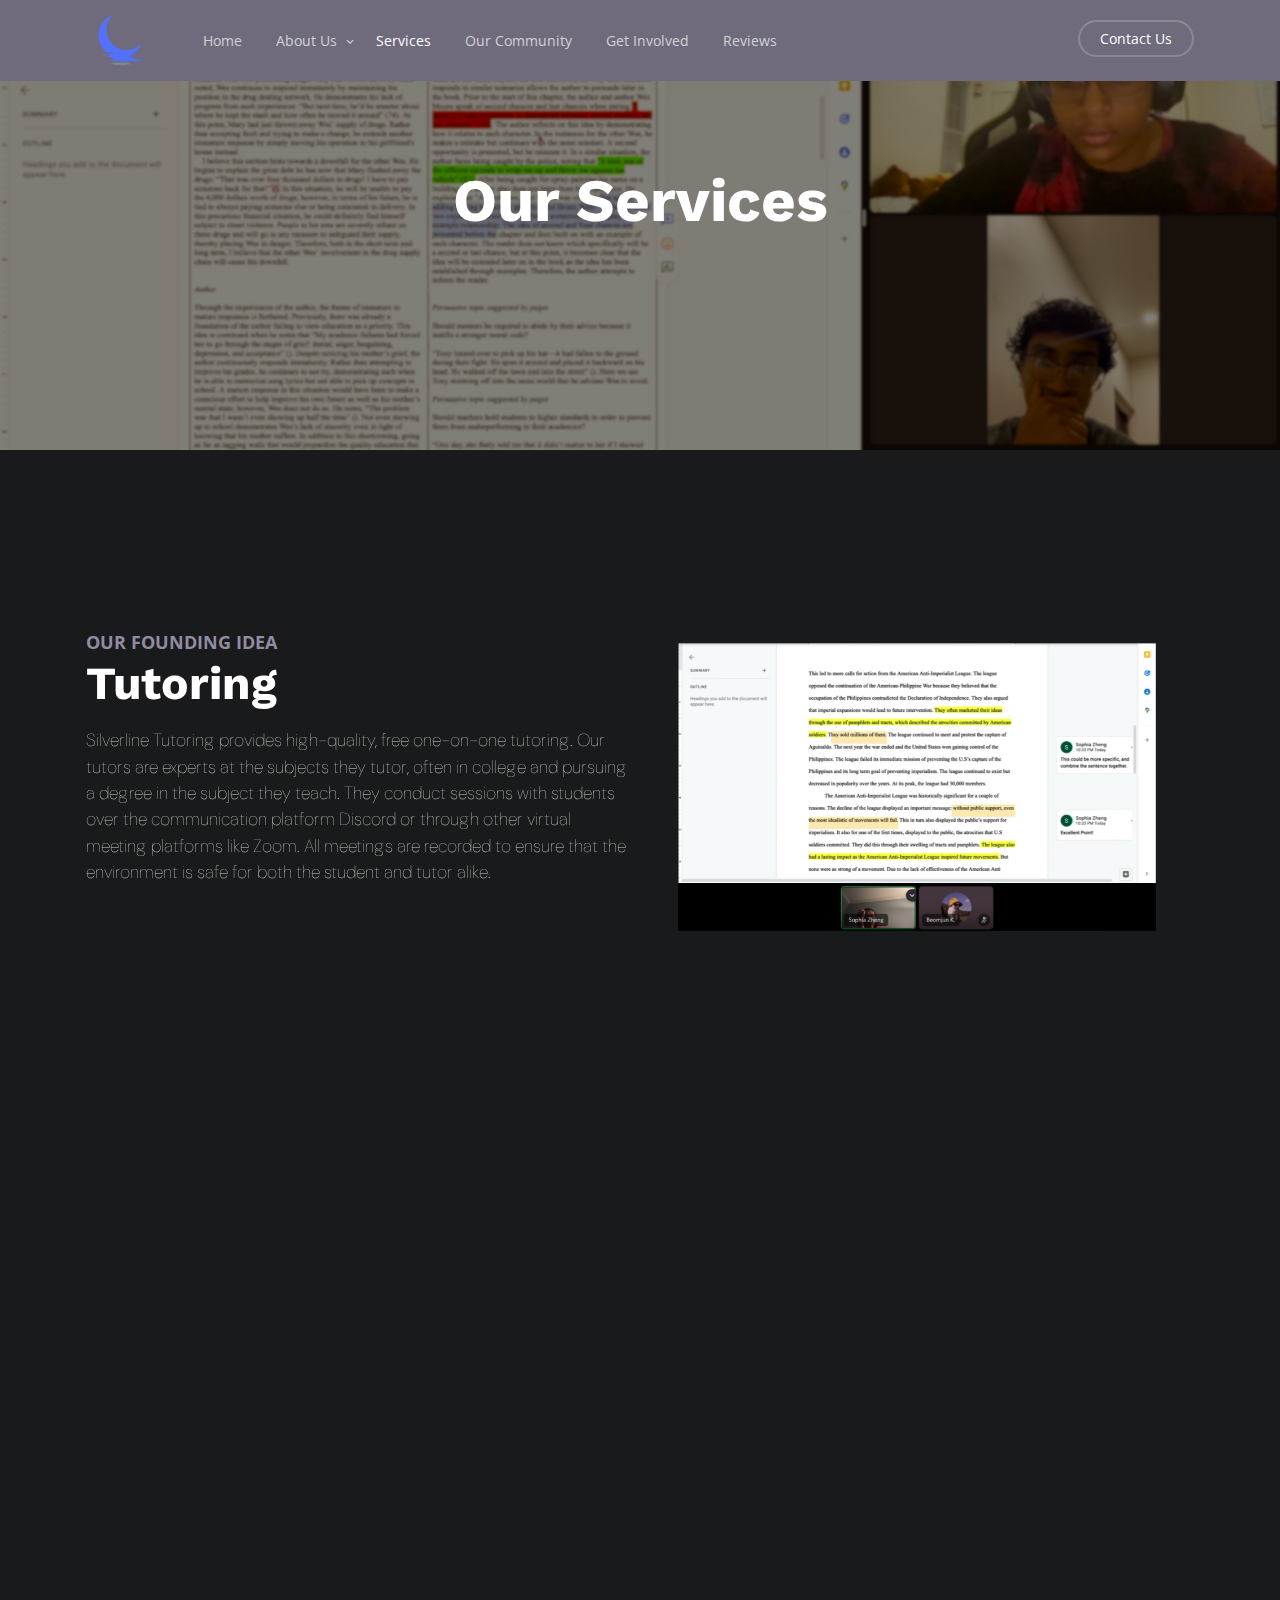
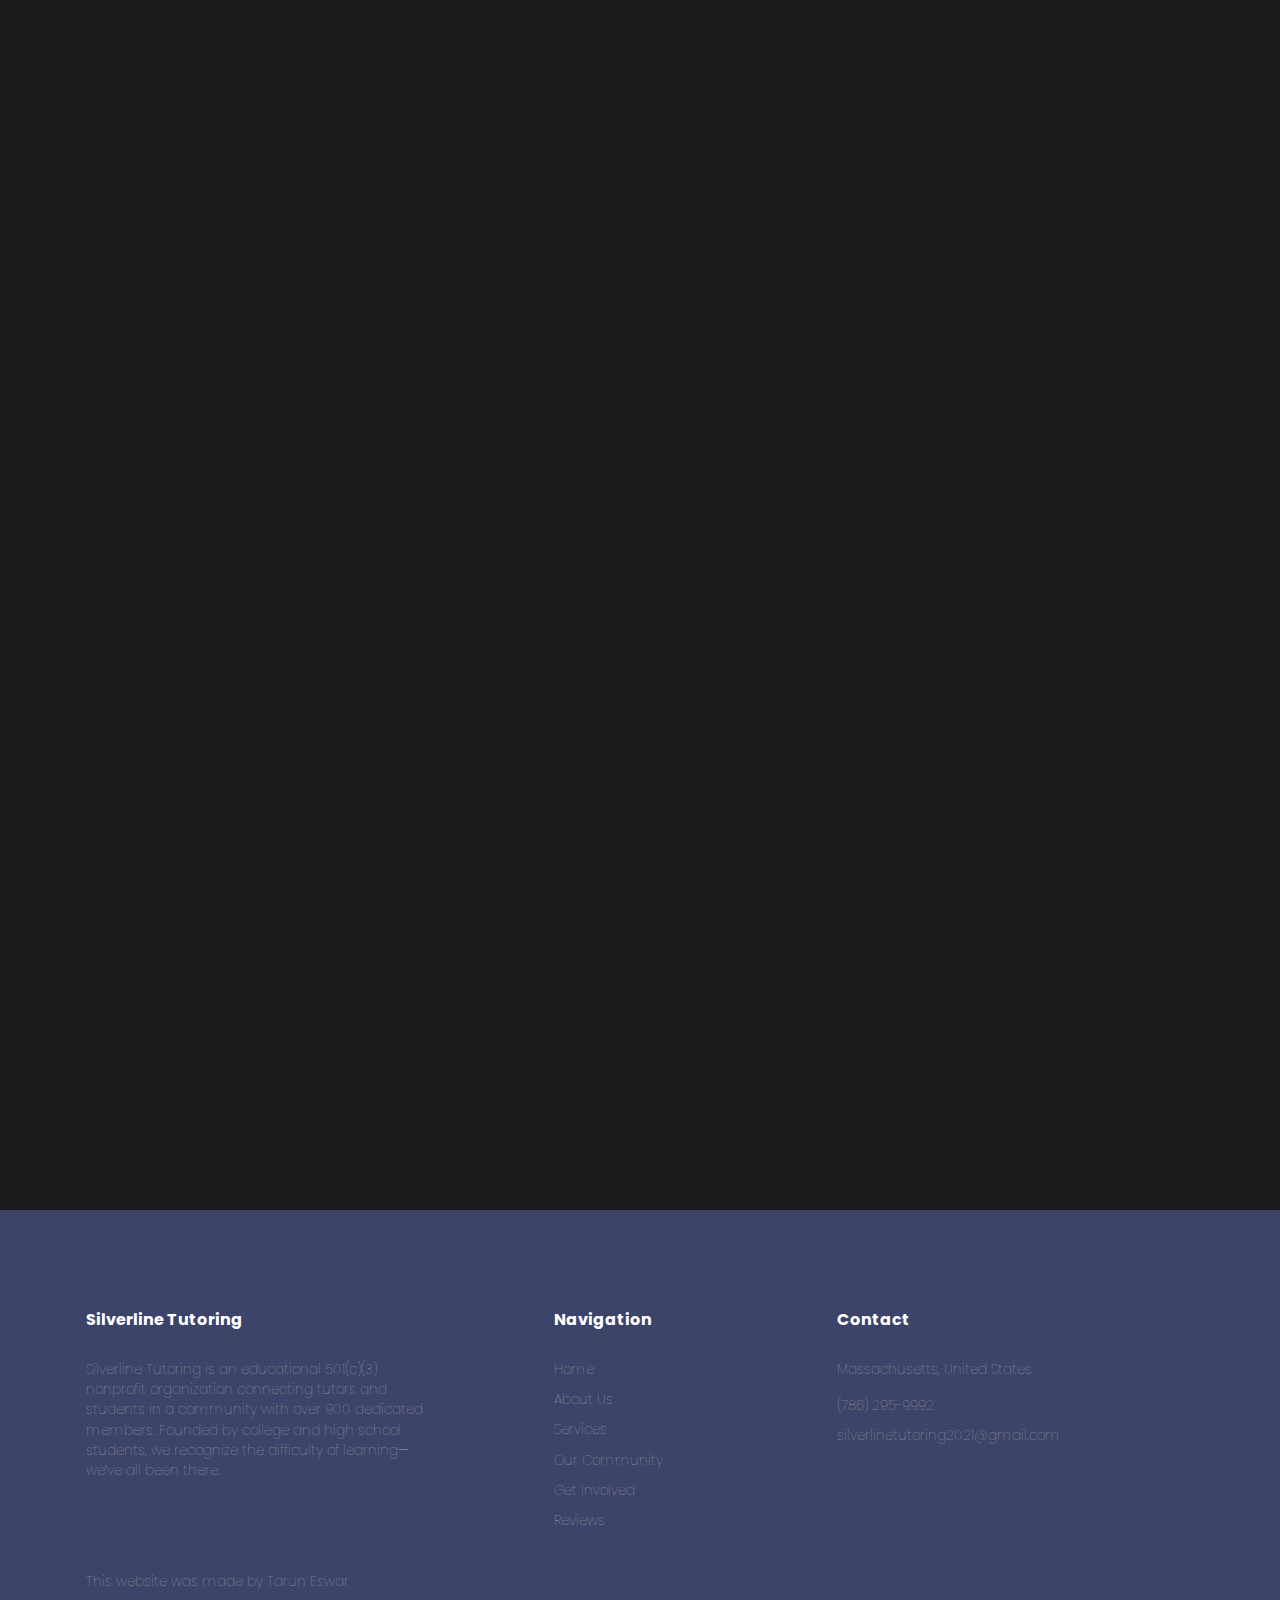
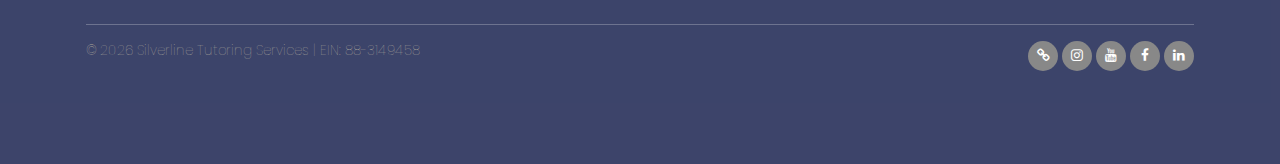
<file: services.html>
<!doctype html>
<html lang="en">
<head>
	<!-- Required meta tags -->
    <title>Services | Silverline Tutoring</title>
	<meta charset="UTF-8">
	<meta name="viewport" content="width=device-width, initial-scale=1">
	<meta name="description"
		content="Find the numerous services Silverline Tutoring offers from tutoring to lectures!" />
	<meta name="robots" content="follow, index, max-snippet:-1, max-video-preview:-1, max-image-preview:large" />
	<meta http-equiv="content-language" content=”en-us”>

    <link rel="preconnect" href="https://fonts.gstatic.com">
    <link rel="preconnect" href="https://fonts.googleapis.com">
    <link rel="preconnect" href="https://fonts.gstatic.com" crossorigin>
    <link rel="preconnect" href="https://fonts.googleapis.com">

    <link rel="preconnect" href="https://fonts.googleapis.com">
    <link rel="preconnect" href="https://fonts.gstatic.com" crossorigin>
    <link
        href="https://fonts.googleapis.com/css2?family=Alfa+Slab+One&family=DM+Sans:wght@500&family=Hammersmith+One&family=Open+Sans:wght@400;800&family=Poppins:wght@500&family=Raleway:wght@900&family=Roboto:wght@900&family=Work+Sans:wght@700&display=swap"
        rel="stylesheet">

    <link rel="stylesheet" href="fonts/icomoon/style.css">
    <link rel="stylesheet" href="fonts/flaticon/font/flaticon.css">

    <link rel="stylesheet" href="css/tiny-slider.css">
    <link rel="stylesheet" href="css/flaticon.css">
    <link rel="stylesheet" href="css/aos.css">
    <link rel="stylesheet" href="css/flatpickr.min.css">
    <link rel="stylesheet" href="css/glightbox.min.css">
    <link rel="stylesheet" href="css/style.css">
    <link rel="stylesheet" href="css/fontawesome/css/all.min.css">
    <link rel="stylesheet" href="css/fontawesome/webfonts/.">
    <link rel="icon" type="image/x-icon" href="images/icon.svg">

</head>
<body>

	<div class="site-mobile-menu site-navbar-target">
		<div class="site-mobile-menu-header">
			<div class="site-mobile-menu-close">
				<span class="icofont-close js-menu-toggle"></span>
			</div>
		</div>
		<div class="site-mobile-menu-body"></div>
	</div>

	<nav class="site-nav ">
		<div class="container nav1">

			<img style="max-height: 70px; margin-top: -15px;" alt="silverline tutoring logo" class="float-start" src="images/logo4.svg">
			<img style="max-height: 70px; margin-top: -15px;" alt="silverline tutoring logo" class="float-start1 hide" src="images/logo1.svg">
			<div class="site-navigation">


				<ul class="js-clone-nav d-none d-lg-inline-block text-start site-menu float-start">
					<li class="non"><a href="index.html">Home</a></li>
					<li class="has-children non">
						<a href="about.html">About Us</a>
						<ul class="dropdown">
							<li><a href="about.html">About</a></li>
							<li><a href="team.html">Team</a></li>
							<li><a href="method.html">Method</a></li>
						</ul>
					</li>
					<li class="active"><a href="services.html">Services</a></li>
					<li class="non"><a href="community.html">Our Community</a></li>
					<li class="non"><a href="get-involved.html">Get Involved</a></li>
					<li class="non"><a href="reviews.html">Reviews</a></li>

				</ul>

				<ul class="js-clone-nav d-none d-lg-inline-block text-end site-menu float-end">
					<li class="cta-button"><a href="mailto:silverlinetutoring2021@gmail.com">Contact Us</a></li>
				</ul>

				<a href="#"
					class="burger ms-auto float-end site-menu-toggle js-menu-toggle d-inline-block d-lg-none light"
					data-toggle="collapse" data-target="#main-navbar">
					<span></span>
				</a>
			</div>

		</div>
	</nav>



	<div class="hero hero2 overlay" style="background-image:
		url('images/services/services.png');">
		<div class="container">
			<div class="row align-items-center">
				<div class="col-lg-5 mx-auto text-center">
					<h1 class="heading mb-5" data-aos="fade-up">Our Services</h1>
				</div>


			</div>
		</div>


	</div>


	<div class="section section-2">

		<div class="container">

			<div class="row align-items-center">
				<div class="col-lg-6">
					<span class="subheading" data-aos="fade-up">Our founding idea</span>
					<h2 class="heading mb-3" data-aos="fade-up" data-aos-delay="100">Tutoring</h2>

					<p data-aos="fade-up" data-aos-delay="200">Silverline Tutoring provides high-quality, free one-on-one tutoring. Our tutors are experts at the subjects they tutor, often in college and pursuing a degree in the subject they teach. They conduct sessions with students over the communication platform Discord or through other virtual meeting platforms like Zoom. All meetings are recorded to ensure that the environment is safe for both the student and tutor alike.  
					</p>
				</div>
				<div class="col-lg-6">
					<div class="row">
						<div class="col-12 col-lg-12" data-aos="fade-up" data-aos-delay="400">
							<img src="images/services/tutoring.png" alt="tutoring services" class="gen-img" style="">
						</div>

					</div>
				</div>
			</div>

		</div>	
		<br>
		<div class="container">

			<div class="row align-items-center">
				
				<div class="col-lg-6">
					<span class="subheading" data-aos="fade-up">Student Support</span>
					<h2 class="heading mb-3" data-aos="fade-up" data-aos-delay="100">Resources</h2>

					<p data-aos="fade-up" data-aos-delay="200">Here at Silverline, we offer various resources to help students on standardized exams. We provide SAT problems of the day that allow students to practice answering exam questions every day. We also provide different online resources that will allow them to master any subject they are struggling with. As for AP resources, along with providing tutoring for every AP, we supply resources and free online resources for every AP, which allows students to master these subjects. From Princeton Review to Tutor Doctor, Silverline has all the resources necessary for students. General resources can also be found through the <a href="https://discord.com/invite/wQMk8gCect">Discord Community.</a>
					</p>
				</div>
				<div class="col-lg-6">
					<div class="row">
						<div class="col-12 col-lg-12" data-aos="fade-up" data-aos-delay="400">
							<img src="images/services/resources.jpeg" alt="resource service" class="gen-img">
						</div>

					</div>
				</div>
				
			</div>

		</div>
		<br><br>
		<div class="container">

			<div class="row align-items-center">
				<div class="col-lg-6">
					<div class="row">
						<div class="col-12 col-lg-12" data-aos="fade-up" data-aos-delay="400">
							<img src="images/services/lectures.png" alt="lecture services" class="gen-img" style="padding-bottom: 20px;">
						</div>

					</div>
				</div>
			
				<div class="col-lg-6">
					<span class="subheading" data-aos="fade-up">Community Events</span>
					<h2 class="heading mb-3" data-aos="fade-up" data-aos-delay="100">Lectures</h2>

					<p data-aos="fade-up" data-aos-delay="200">We provide quick and informative lectures on all topics that our members request; whether it would be on college admissions or tips on self-improvement, the members typically decide the style and topic of the lecture. In the past, we have hosted multiple college-related lectures answering students questions surrounding the whole process and allowing them to better understand how to approach their applications. Feel free to sign up to join our upcoming lectures <a href="#">here</a>
					</p>
				</div>
				
			</div>

		</div>
		<br><br>
		<div class="container">

			<div class="row align-items-center">
				<div class="col-lg-6">
					<div class="row">
						<div class="col-12 col-lg-12" data-aos="fade-up" data-aos-delay="400">
							<img src="images/services/shorts.png" alt="youtube shorts" class="gen-img" style="padding-bottom: 20px;">
						</div>

					</div>
				</div>
				<div class="col-lg-6">
					<span class="subheading" data-aos="fade-up">Social Services</span>
					<h2 class="heading mb-3" data-aos="fade-up" data-aos-delay="100">Youtube Shorts</h2>

					<p data-aos="fade-up" data-aos-delay="200">YouTube videos are another outlet for our students, which are specifically aimed towards seniors preparing for college. Our goal with these sets of videos is to assist students in understanding the approach for college applications and how they should tackle them. In comparison to our other social media platforms, we dedicate the YouTube space to be strictly for educational content.
					</p>
				</div>
				
			</div>

		</div>	<br><br>
		<div class="container">

				<div class="col-lg-12 text-center">
					<span class="subheading" data-aos="fade-up">Future Ideas</span>
					<h2 class="heading mb-3" data-aos="fade-up" data-aos-delay="100">What's Next?</h2>

					<p data-aos="fade-up" data-aos-delay="200"> Looking forward, we hope to partner with underfunded schools and provide resources and tutoring for students who are looking for extra help. Along with that, we plan on eventually expanding our focus to developing countries worldwide, providing and distributing curriculum for students in underserved areas. Our goal is to solve the educational divide, and the only possible way we believe we can truly make an impact is by spreading support worldwide. Anyone can help us reach our goal either by donating, spreading word in their local districts, or joining the organization.
					</p>
					<p class="my-5" data-aos="fade-up" data-aos-delay="300"><a
						href="https://discord.gg/wQMk8gCect" target="_blank" class="btn btn-primary">Donate</a></p>
					<p class="my-5" data-aos="fade-up" data-aos-delay="300"><a
						href="https://discord.gg/wQMk8gCect" target="_blank" class="btn btn-primary">Press Release</a></p>
						<p class="my-5" data-aos="fade-up" data-aos-delay="300"><a
							href="https://discord.gg/wQMk8gCect" target="_blank" class="btn btn-primary">Join Us Today</a></p>
				</div>
				
			</div>

		</div>	
		
	</div>


	

	
	<div class="site-footer">
		<div class="container align-items-center">
			<div class="row align-self-lg-center">
				<div class="col-lg-3">
					<div class="widget">
						<h3>Silverline Tutoring</h3>
						<p>Silverline Tutoring is an educational 501(c)(3) nonprofit organization connecting tutors and
							students in a community
							with over 900 dedicated members. Founded by college and high school students, we recognize
							the difficulty of
							learning—we’ve all been there.</p>
					</div> <!-- /.widget -->
				</div> <!-- /.col-lg-3 -->
				<div class="col-lg-1"></div>
				<div class="col-lg-2">
					<div class="widget">
						<h3>Navigation</h3>
						<ul class="list-unstyled float-left links">
							<li><a href="index.html">Home</a></li>
							<li><a href="about.html">About Us</a></li>
							<li><a href="services.html">Services</a></li>
							<li><a href="community.html">Our Community</a></li>
							<li><a href="get-involved.html">Get Involved</a></li>
							<li><a href="reviews.html">Reviews</a></li>
						</ul>
					</div> <!-- /.widget -->
				</div> <!-- /.col-lg-3 -->
				<div class="col-lg-1"></div>
				<div class="col-lg-3">
					<div class="widget">
						<h3>Contact</h3>
						<address style="color: #AFA99E;">Massachusetts, United States</address>
						<ul class="list-unstyled links mb-4">
							<li><a href="tel://7862959992">‭(786) 295-9992</a></li>
							<li><a href="mailto:silverlinetutoring2021@gmail.com">silverlinetutoring2021@gmail.com</a>
							</li>
						</ul>
					</div> <!-- /.widget -->
				</div> <!-- /.col-lg-3 -->
				<p> This
					website was made by <a href="https://github.com/Tarune28" target="_blank"
						rel="nofollow noopener">Tarun Eswar</a>
				</p>
			</div> <!-- /.row -->
			<hr>
			<div class="row">
				<div style="color:white" class="col-lg-6">
					<p class="copy">&copy;
						<script>document.write(new Date().getFullYear());</script> Silverline Tutoring Services | EIN: 88-3149458</a>
					</p>
				</div>
				<div class="col-lg-6 text-end">
					<ul class="list-unstyled social">
						<li><a href="https://discord.com/invite/wQMk8gCect"><span class="icon-link"></span></a></li>
						<li><a href=" https://www.instagram.com/silverlinetutoring/"><span
									class="icon-instagram"></span></a></li>
						<li><a href="https://www.youtube.com/channel/UCc-c1_wUoQPavLeKE5I2_aA"><span
									class="icon-youtube"></span></a></li>
						<li><a href="https://m.facebook.com/people/Silverline-Tutoring/100078405522496/"><span
									class="icon-facebook"></span></a></li>
						<li><a href="https://www.linkedin.com/company/silverline-tutoring-services/"><span
									class="icon-linkedin"></span></a></li>
					</ul>
				</div>
			</div>
		</div> <!-- /.container -->
	</div> <!-- /.site-footer -->


		<!-- Preloader -->
		<div id="overlayer"></div>
		<div class="loader">
			<div class="spinner-border text-primary" role="status">
				<span class="visually-hidden">Loading...</span>
			</div>
		</div><script>
			const navbar = document.querySelector('.site-nav');
			const logo = document.querySelector('.float-start');
			const logo1 = document.querySelector('.float-start1');
			window.onscroll = () => {
				if (window.scrollY > 100) {
					navbar.classList.add('nav-active');
					logo.classList.add('hide')
					logo1.classList.remove('hide')
				} else {
					navbar.classList.remove('nav-active');
					logo.classList.remove('hide')
					logo1.classList.add('hide')
				}
			};
		</script>


		<script src="js/bootstrap.bundle.min.js"></script>
    <script src="js/tiny-slider.js"></script>
    <script src="js/aos.js"></script>
    <script src="js/navbar.js"></script>
	<script src="js/count.js"></script>
    <script src="js/counter.js"></script>
    <script src="js/flatpickr.js"></script>
    <script src="js/glightbox.min.js"></script>
    <script src="js/custom.js"></script>
	</body>
	</html>
</file>
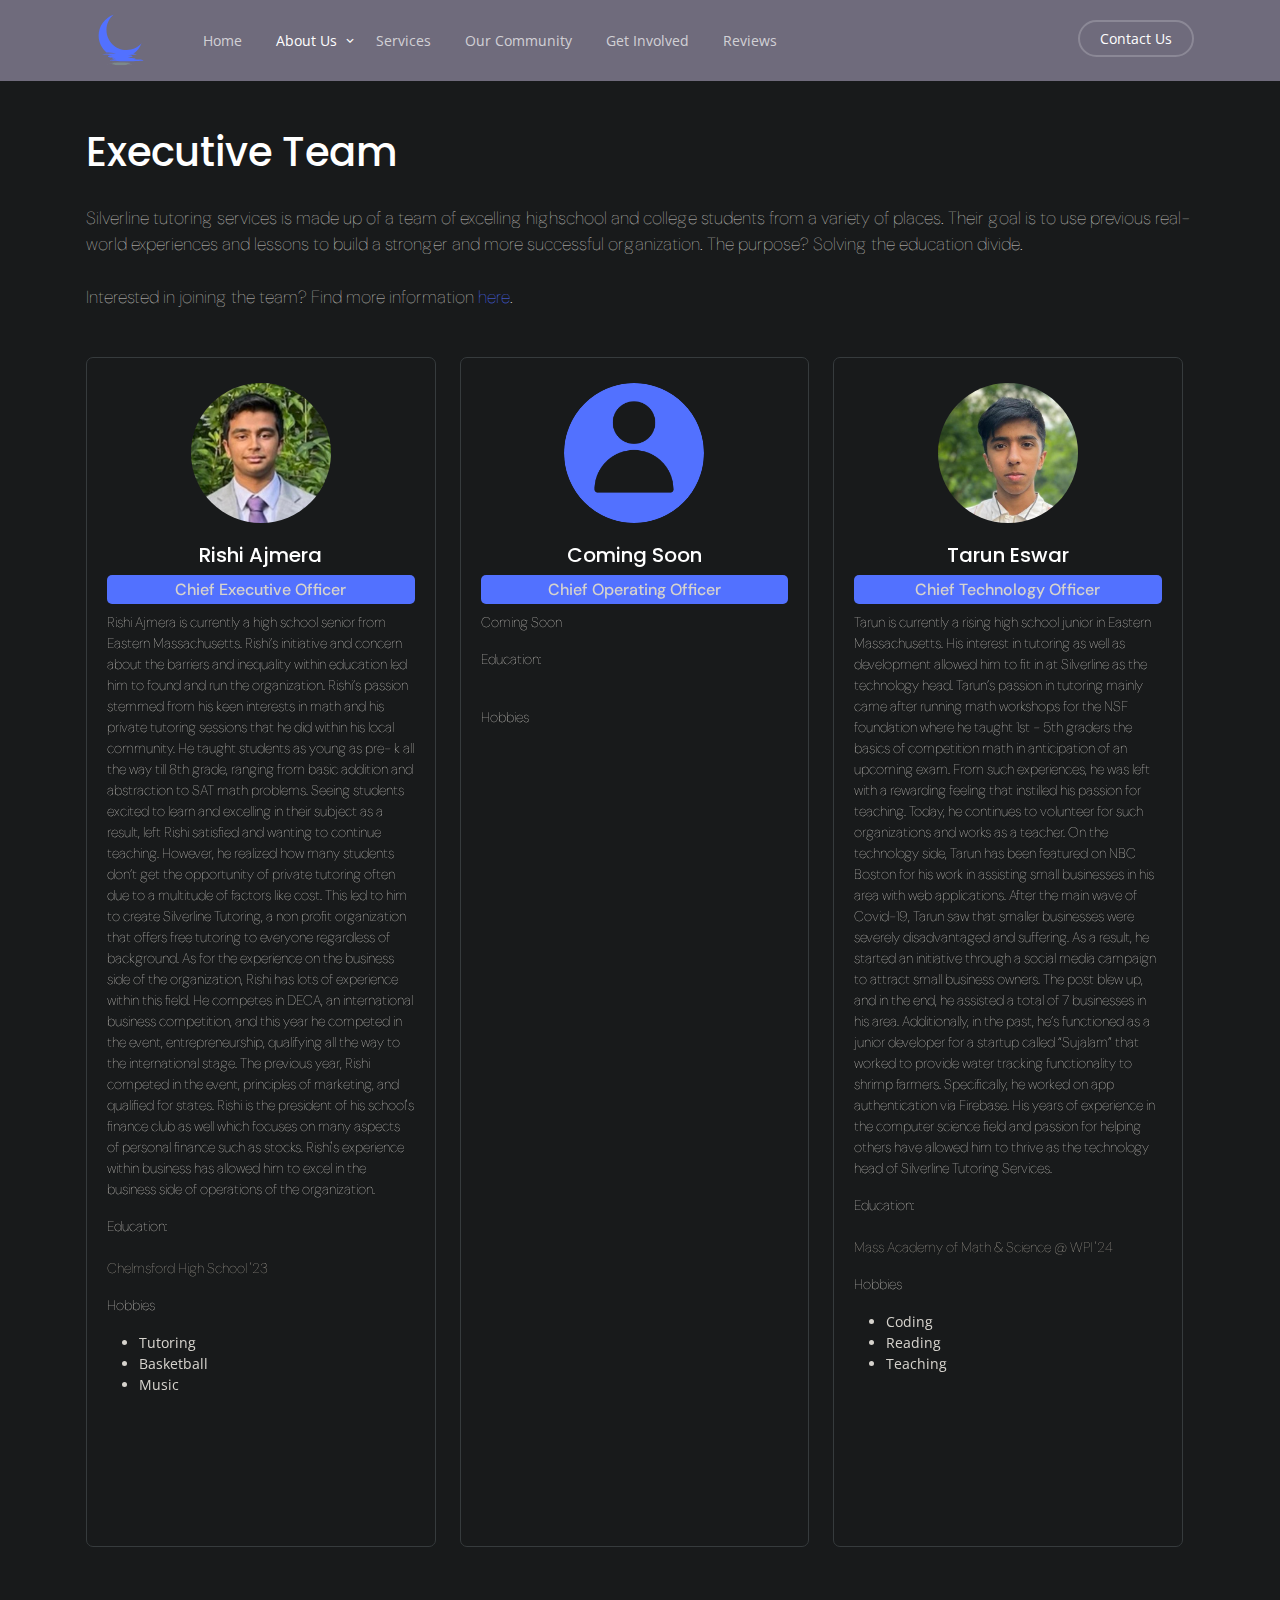
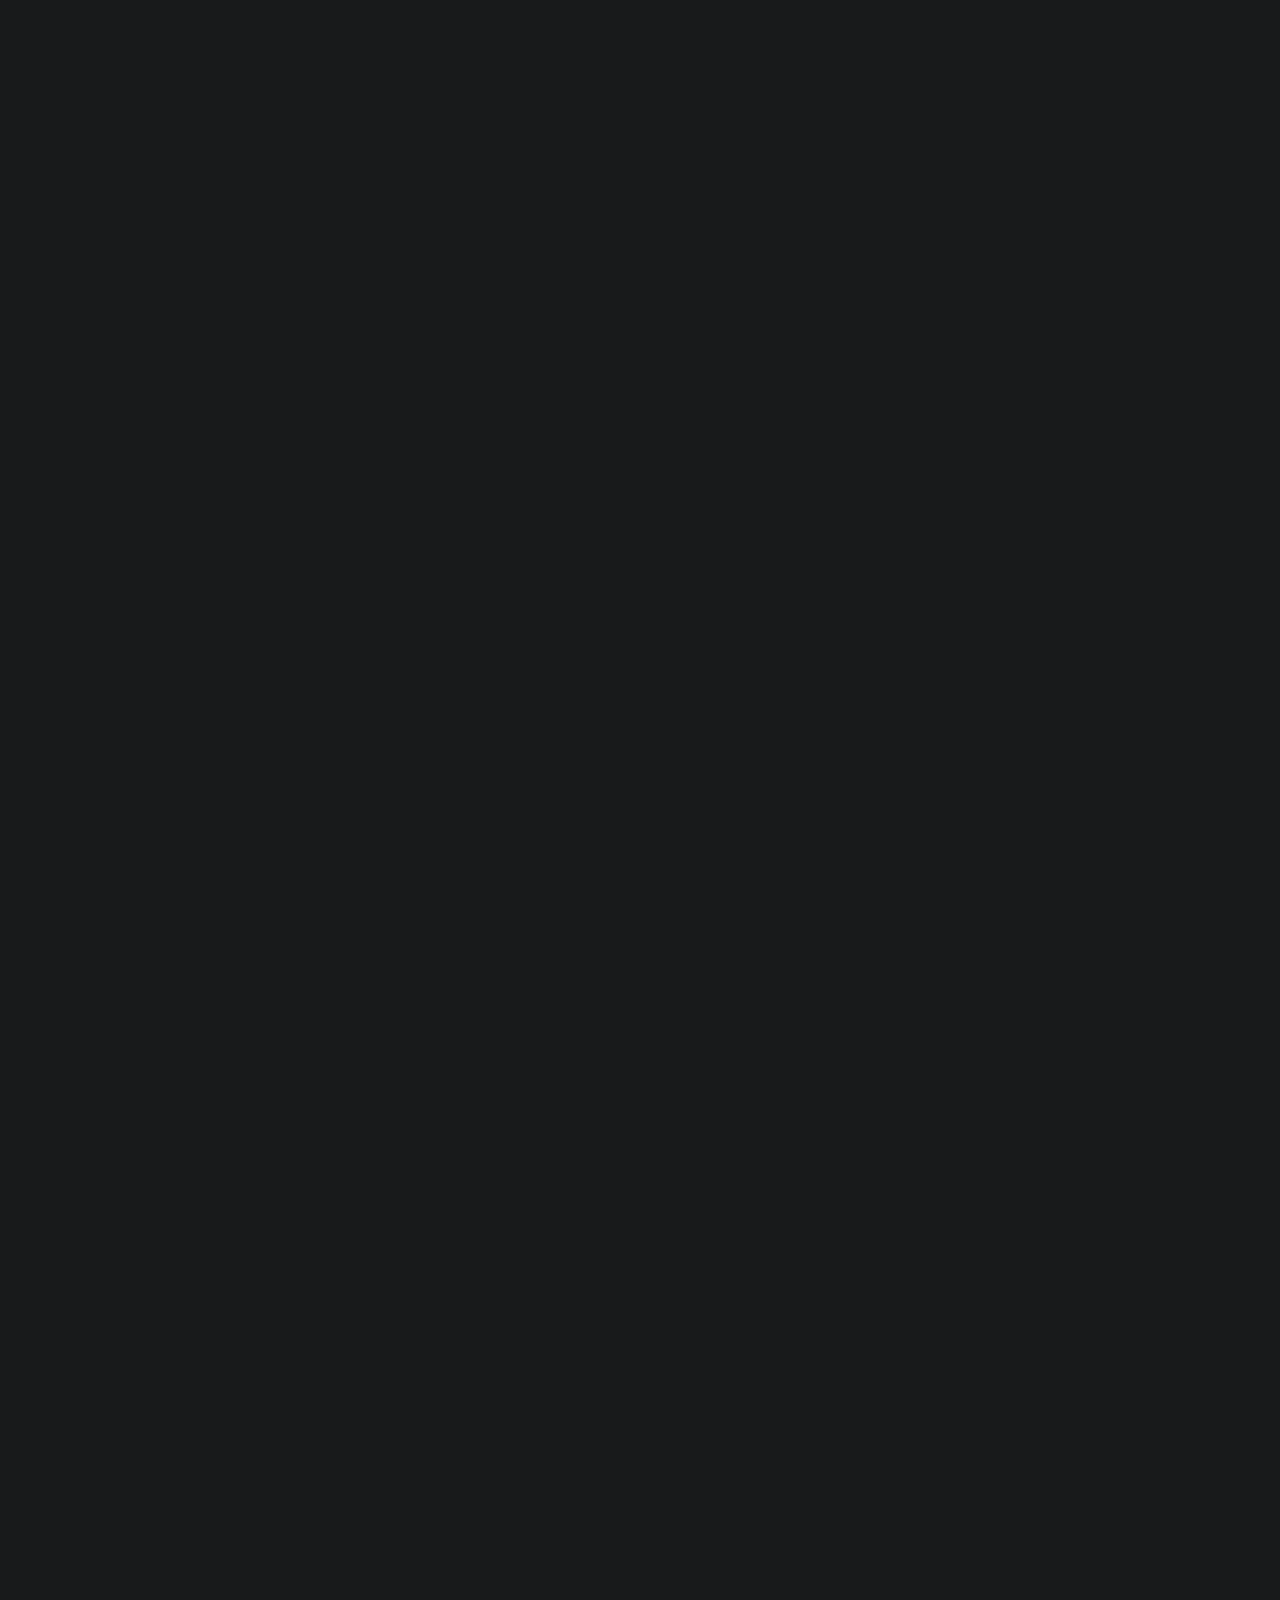
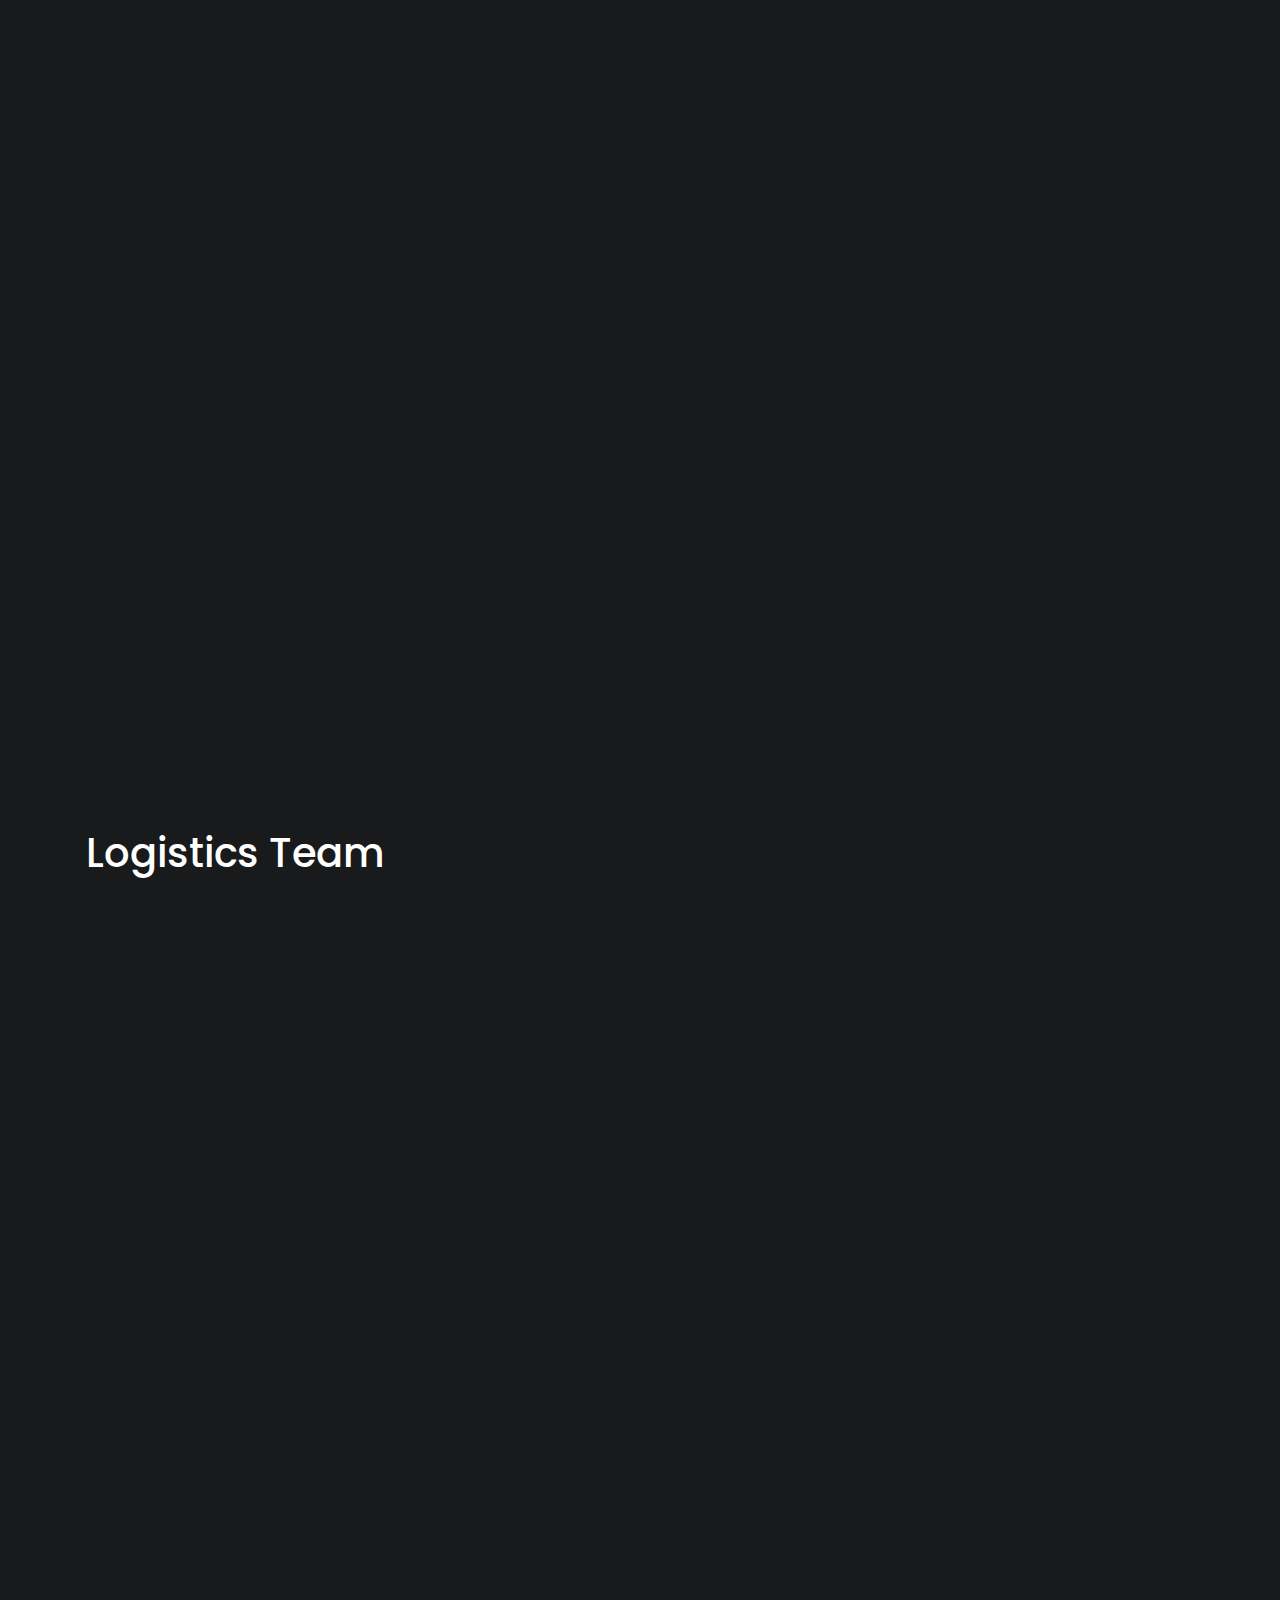
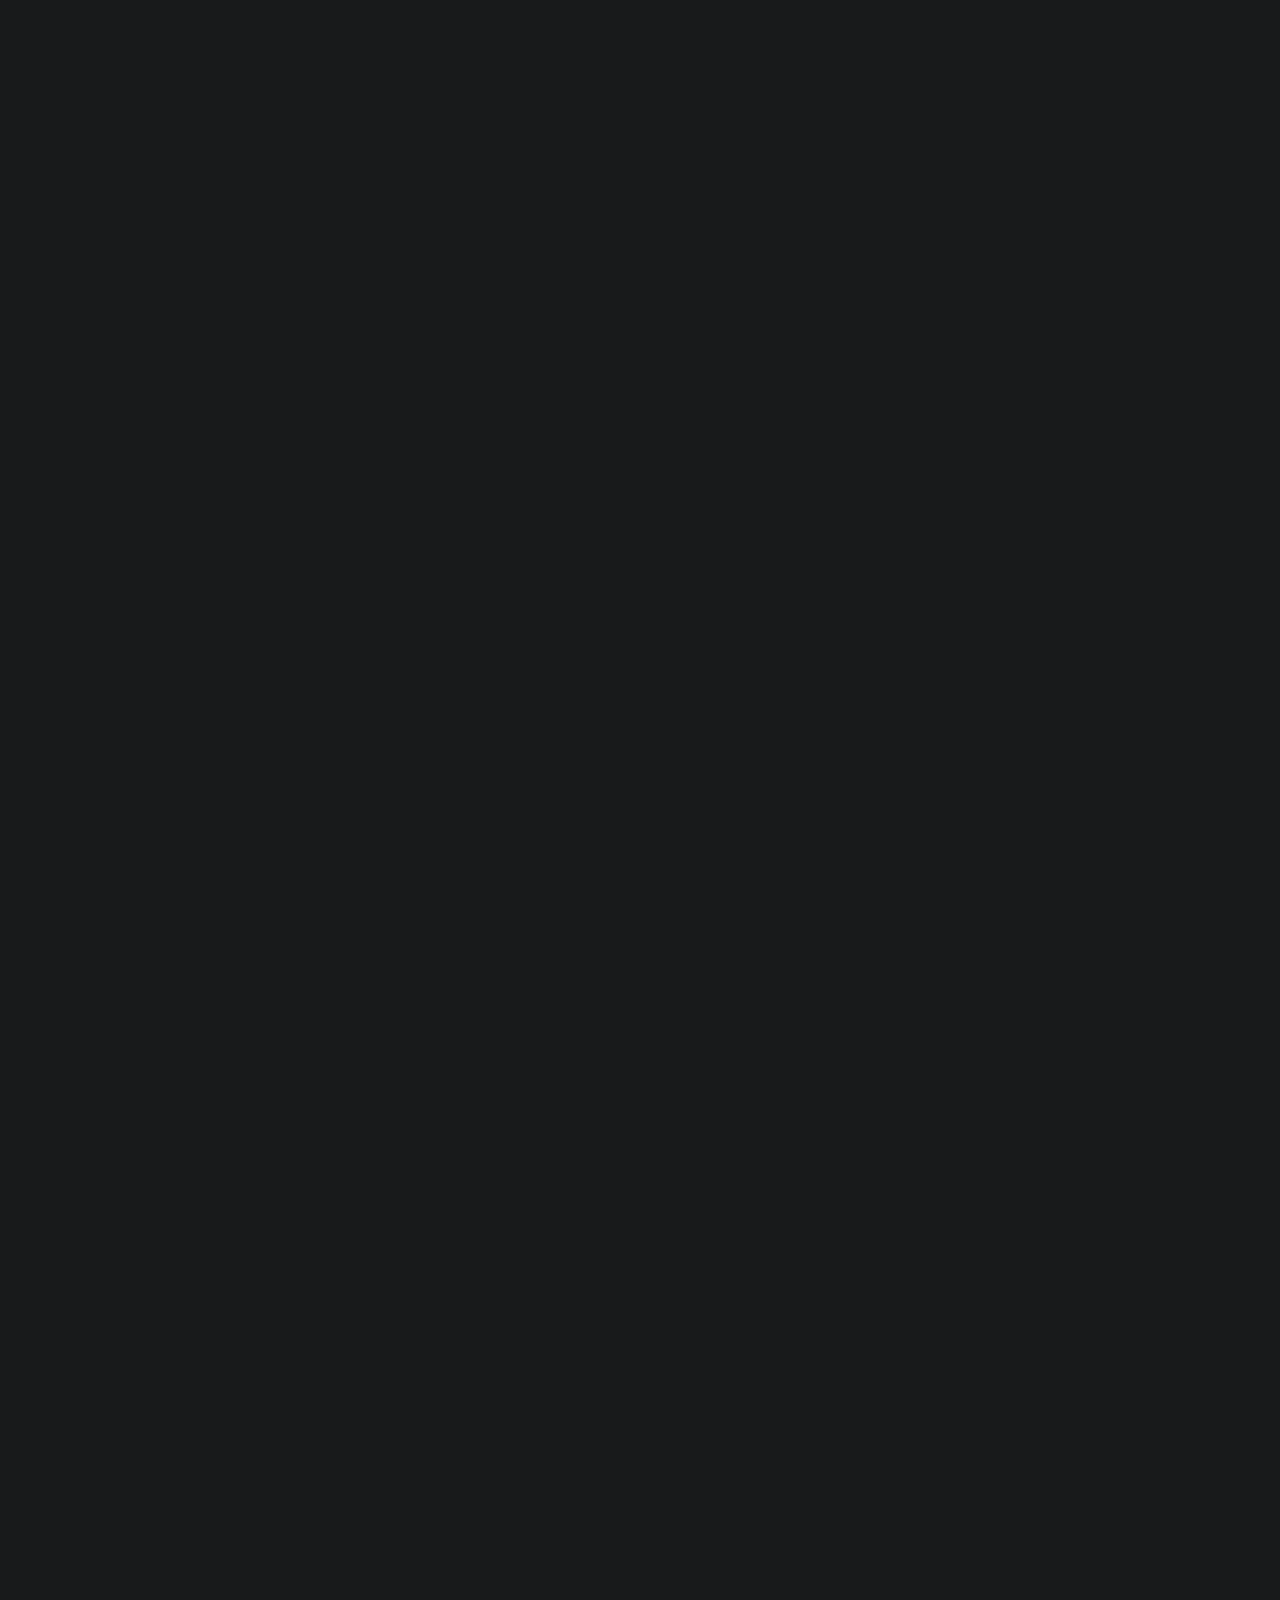
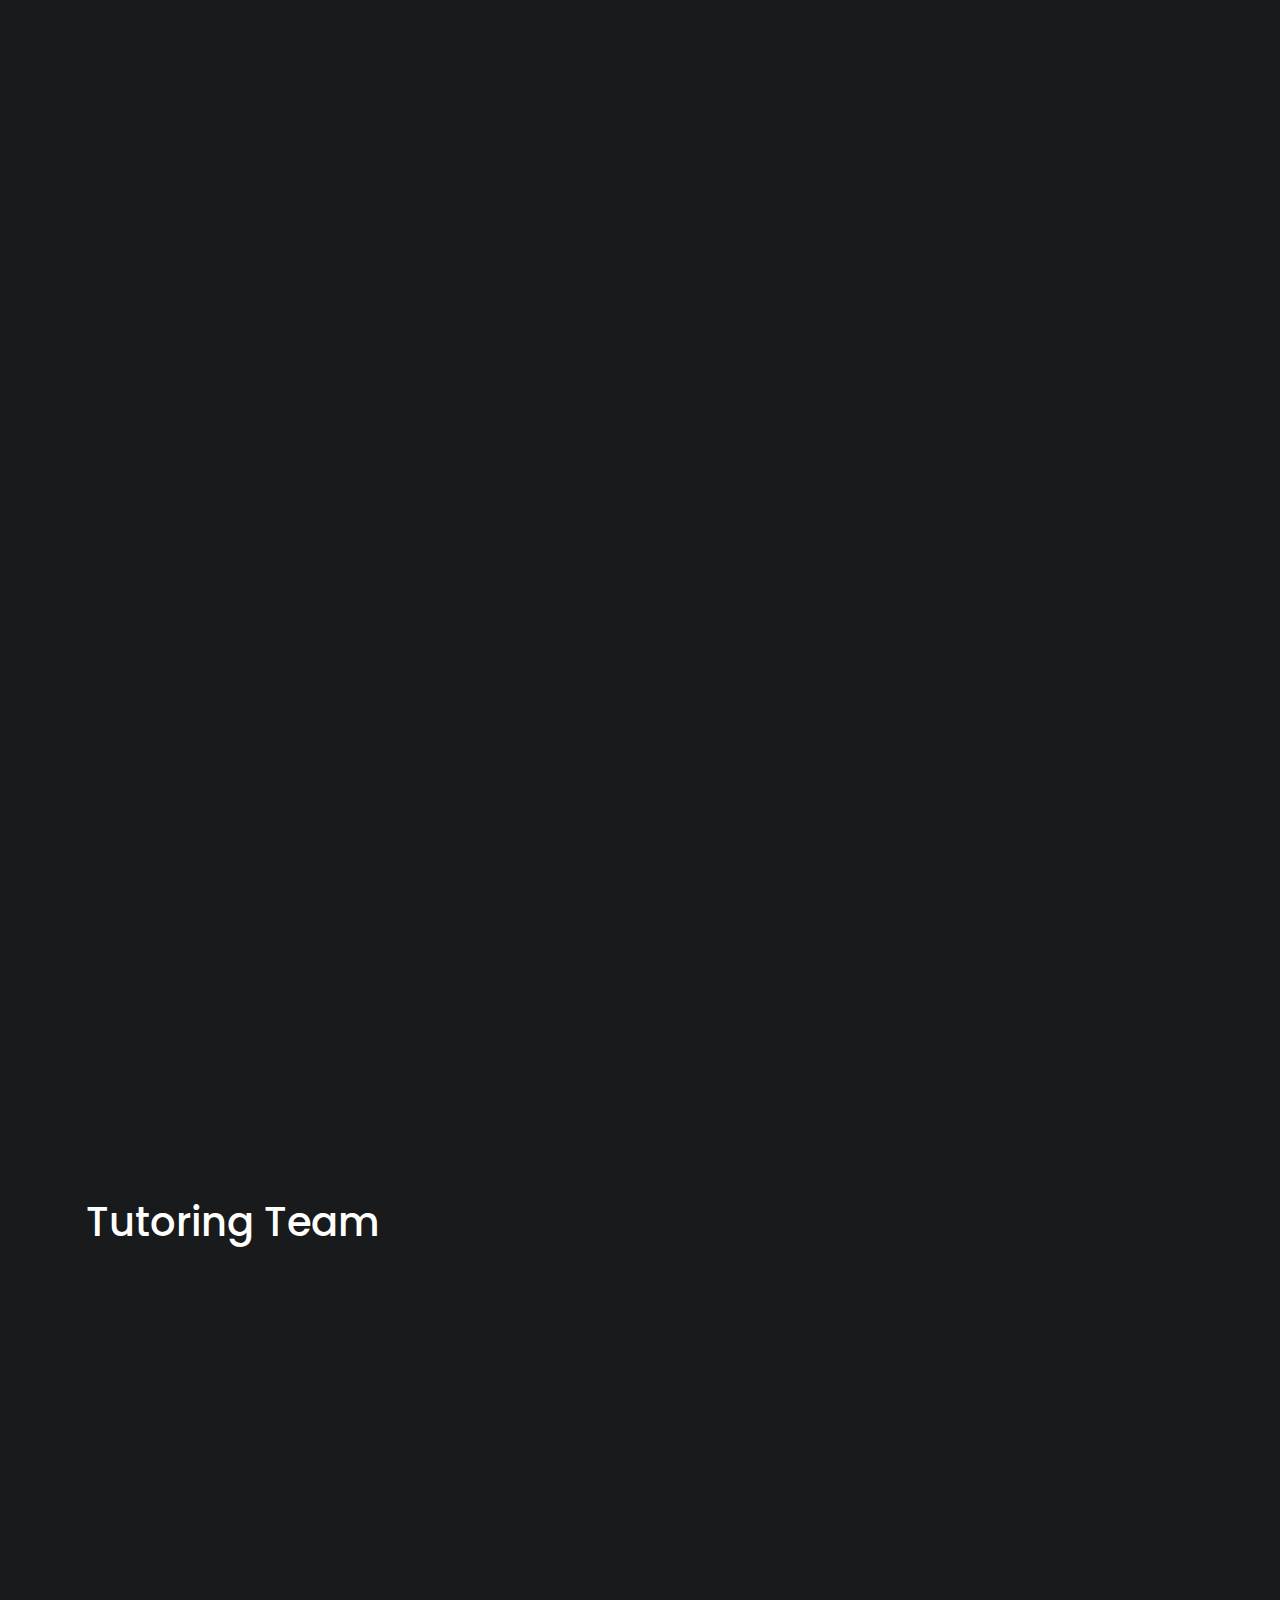
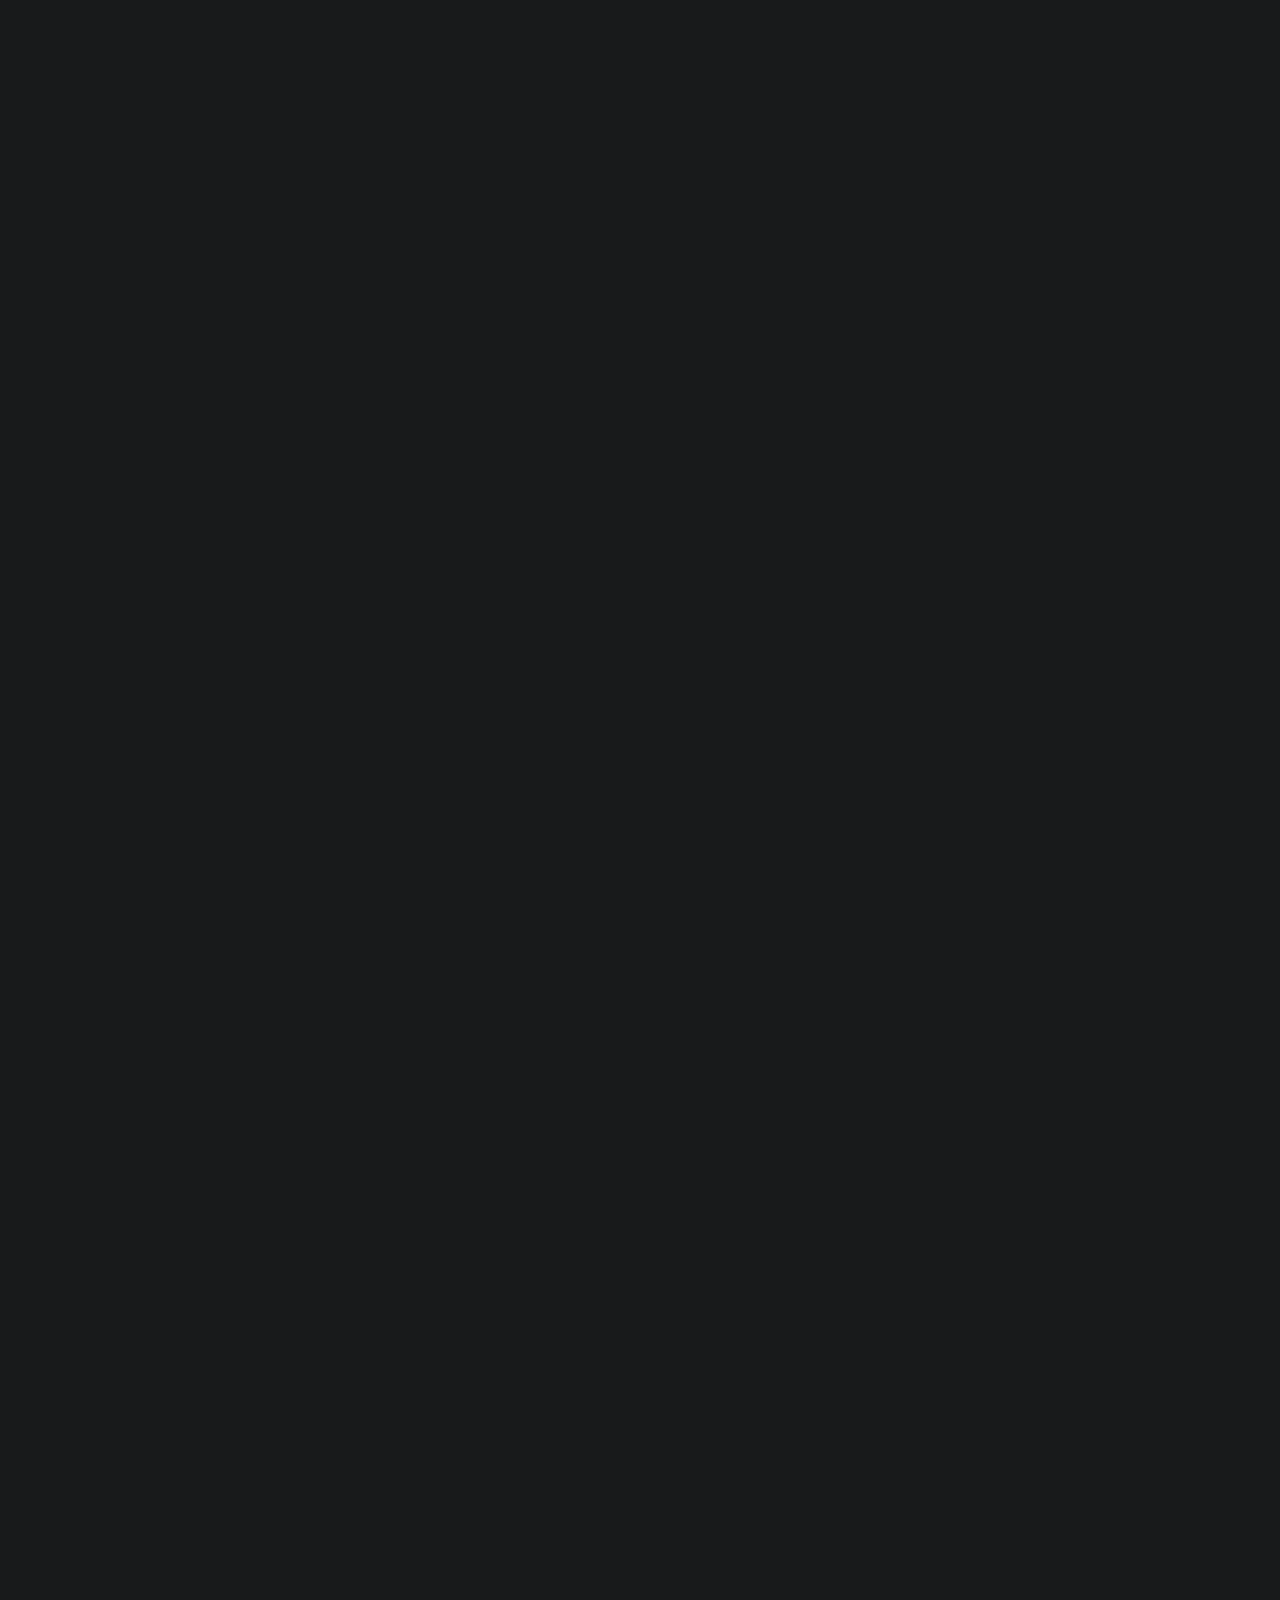
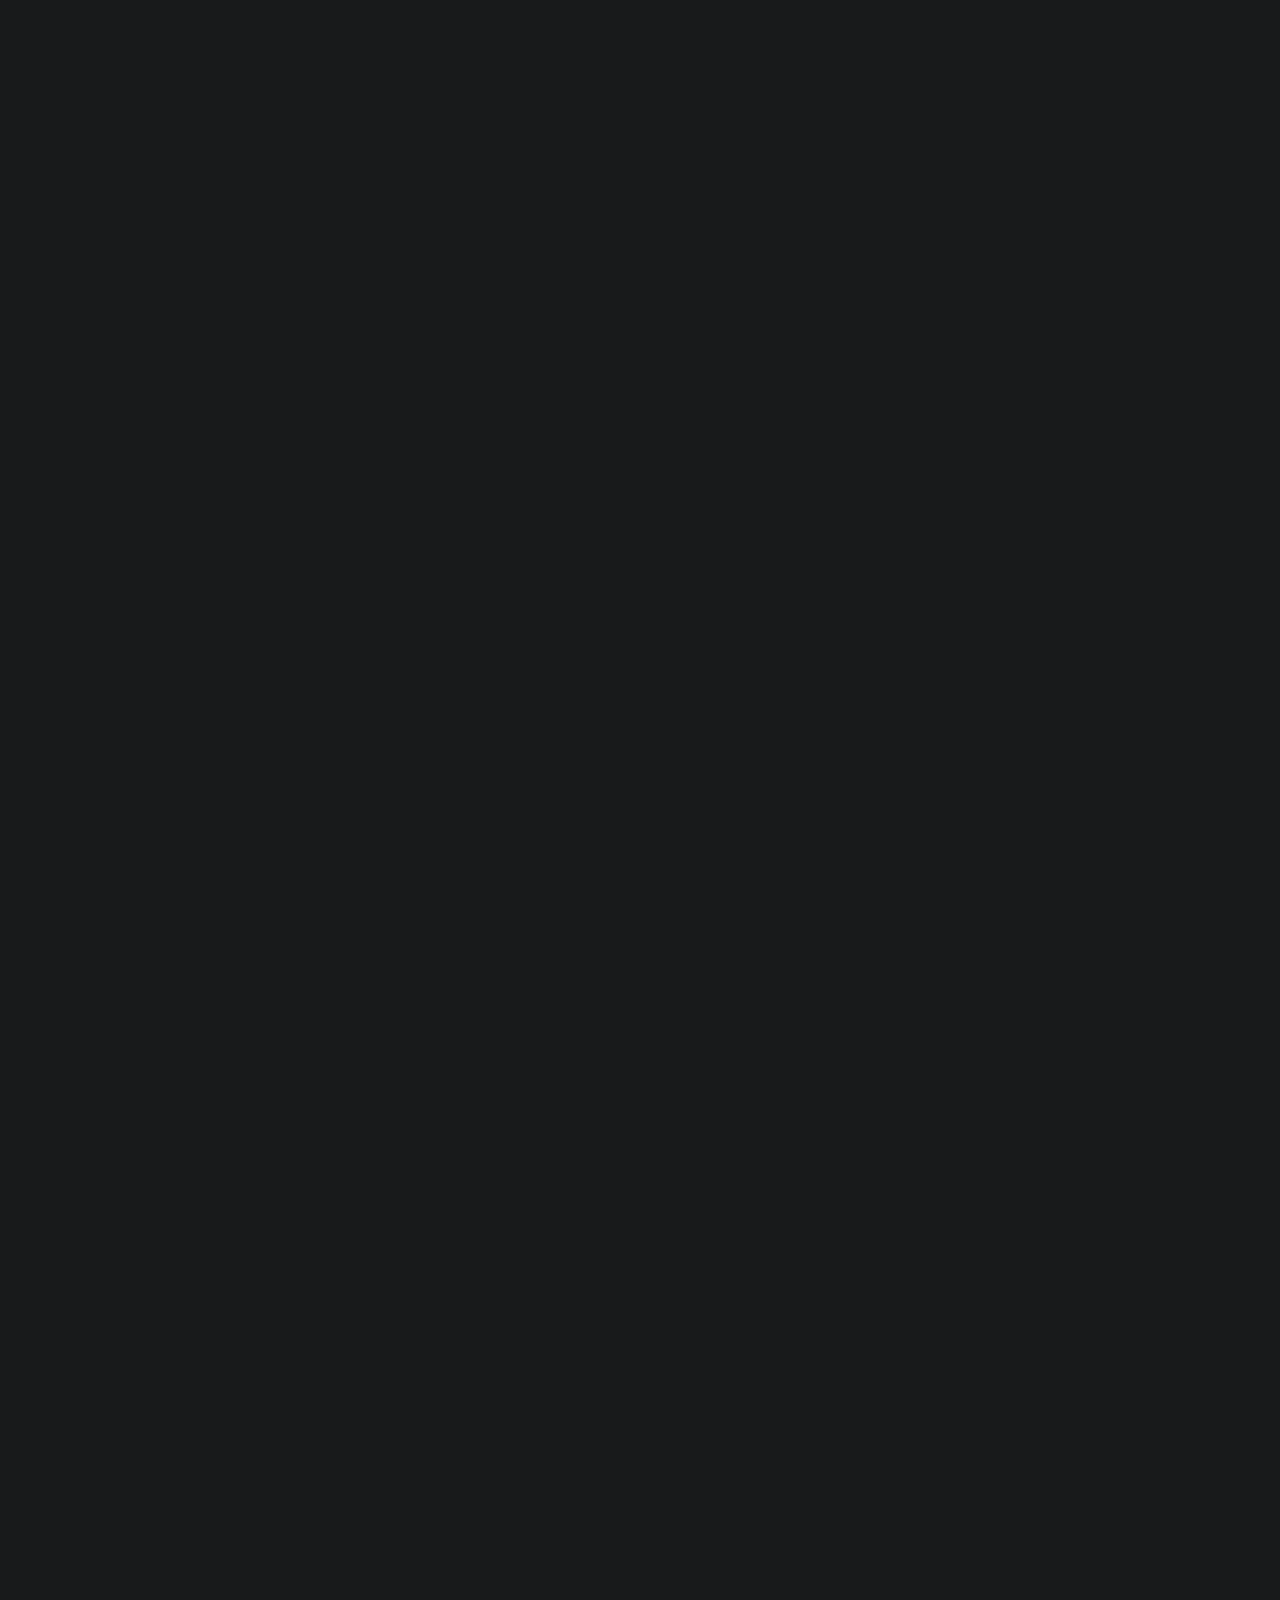
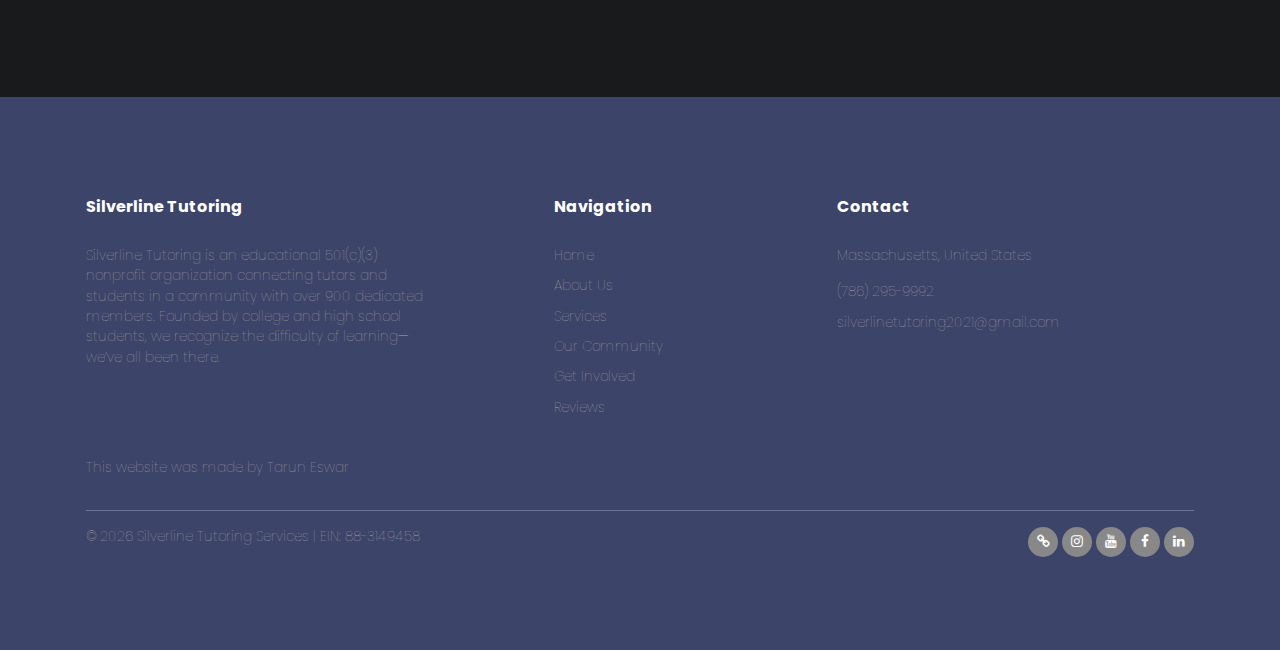
<file: team.html>
<!doctype html>
<html lang="en">

<head>
    <!-- Required meta tags -->
    <title>Our Team | Silverline Tutoring</title>
	<meta charset="UTF-8">
	<meta name="viewport" content="width=device-width, initial-scale=1">
	<meta name="description"
		content="View the team of Silverline Tutoring." />
	<meta name="robots" content="follow, index, max-snippet:-1, max-video-preview:-1, max-image-preview:large" />
	<meta http-equiv="content-language" content=”en-us”>
    
    <link rel="preconnect" href="https://fonts.gstatic.com">
    <link
        href="https://fonts.googleapis.com/css2?family=Open+Sans&family=Playfair+Display:ital,wght@0,400;0,700;1,400&display=swap"
        rel="stylesheet">
    <link href="https://fonts.googleapis.com/css2?family=Poppins:wght@500&display=swap" rel="stylesheet">
    <link
        href="https://fonts.googleapis.com/css2?family=Open+Sans&family=Playfair+Display:ital,wght@0,400;0,700;1,400&display=swap"
        rel="stylesheet">
    <link href="https://fonts.googleapis.com/css2?family=DM+Sans:wght@500&display=swap" rel="stylesheet">
    <link rel="stylesheet" href="fonts/icomoon/style.css">
    <link rel="stylesheet" href="fonts/flaticon/font/flaticon.css">

    <link rel="stylesheet" href="css/tiny-slider.css">
    <link rel="stylesheet" href="css/aos.css">
    <link rel="stylesheet" href="css/flatpickr.min.css">
    <link rel="stylesheet" href="css/glightbox.min.css">
    <link rel="stylesheet" href="css/style.css">
    <link rel="icon" type="image/x-icon" href="images/icon.svg">

   
</head>

<body>

    <div class="site-mobile-menu site-navbar-target">
        <div class="site-mobile-menu-header">
            <div class="site-mobile-menu-close">
                <span class="icofont-close js-menu-toggle"></span>
            </div>
        </div>
        <div class="site-mobile-menu-body"></div>
    </div>

    <nav class="site-nav ">
        <div class="container nav1">

            <img style="max-height: 70px; margin-top: -15px;" alt="silverline tutoring logo" class="float-start" src="images/logo4.svg">
            <img style="max-height: 70px; margin-top: -15px;" alt="silverline tutoring logo" class="float-start1 hide" src="images/logo1.svg">
            <div class="site-navigation">


                <ul class="js-clone-nav d-none d-lg-inline-block text-start site-menu float-start">
                    <li class="non"><a href="index.html">Home</a></li>
                    <li class="has-children active">
                        <a href="about.html">About Us</a>
                        <ul class="dropdown">
                            <li><a href="about.html">About</a></li>
                            <li><a href="team.html">Team</a></li>
                            <li><a href="method.html">Method</a></li>
                        </ul>
                    </li>
                    <li class="non"><a href="services.html">Services</a></li>
                    <li class="non"><a href="community.html">Our Community</a></li>
                    <li class="non"><a href="get-involved.html">Get Involved</a></li>
                    <li class="non"><a href="reviews.html">Reviews</a></li>

                </ul>

                <ul class="js-clone-nav d-none d-lg-inline-block text-end site-menu float-end">
                    <li class="cta-button"><a href="mailto:silverlinetutoring2021@gmail.com">Contact Us</a></li>
                </ul>

                <a href="#"
                    class="burger ms-auto float-end site-menu-toggle js-menu-toggle d-inline-block d-lg-none light"
                    data-toggle="collapse" data-target="#main-navbar">
                    <span></span>
                </a>
            </div>

        </div>
    </nav>






    <div class="section">

        <div class="container" style="color: #D6D3CD; position: relative;">
            <h1 class="pt-3">Executive Team</h1><br>
            <p>Silverline tutoring services is made up of a team of excelling highschool and college students from a
                variety of places. Their goal is to use previous real-world experiences and lessons to build a stronger
                and more successful organization. The purpose? Solving the education divide.<br><br>Interested in
                joining the team? Find more information <a target="_0"
                    href="https://docs.google.com/document/d/1UMz9CIYSuJ1WEQWuOusSQlHchQwpgFmqwVLOTzX0D9w/edit">here</a>.
            </p>
            <div class="row align-items-stretch">
                <div class="col-6 col-sm-6 col-md-6 col-lg-3" data-aos="fade-up" data-aos-delay="100">
                    <div class="media-entry media-size0">
                        <a href="single.html" style="background: none;" class="text-center">
                            <img src="images/team/rishi.jpg" alt="rishi ajmera" class="img-fluid">
                        </a>
                        <div class="bg-white m-body">
                            <h5 style="text-align: center;">Rishi Ajmera</h5>
                            <h6 style="padding: 5px; border-radius: 5px; background: #5271FF; text-align: center;">Chief
                                Executive Officer</h6>
                            <p>Rishi Ajmera is currently a high school senior from Eastern Massachusetts. Rishi’s
                                initiative and concern about the
                                barriers and inequality within education led him to found and run the organization.
                                Rishi’s passion stemmed from his
                                keen interests in math and his private tutoring sessions that he did within his local
                                community. He taught students as
                                young as pre- k all the way till 8th grade, ranging from basic addition and abstraction
                                to SAT math problems. Seeing
                                students excited to learn and excelling in their subject as a result, left Rishi
                                satisfied and wanting to continue
                                teaching. However, he realized how many students don’t get the opportunity of private
                                tutoring often due to a multitude
                                of factors like cost. This led to him to create Silverline Tutoring, a non profit
                                organization that offers free tutoring
                                to everyone regardless of background. As for the experience on the business side of the
                                organization, Rishi has lots of
                                experience within this field. He competes in DECA, an international business
                                competition, and this year he competed in
                                the event, entrepreneurship, qualifying all the way to the international stage. The
                                previous year, Rishi competed in the
                                event, principles of marketing, and qualified for states. Rishi is the president of his
                                school's finance club as well
                                which focuses on many aspects of personal finance such as stocks. Rishi's experience
                                within business has allowed him to
                                excel in the business side of operations of the organization.</p>
                            <p>Education: <br><br> <span style="color: #AFA99E;">Chelmsford High School '23</span></p>
                            <p>Hobbies</p>
                            <ul>
                                <li>Tutoring</li>
                                <li>Basketball</li>
                                <li>Music</li>
                            </ul>

                        </div>
                    </div>
                </div>
                <div class="col-6 col-sm-6 col-md-6 col-lg-3" data-aos="fade-up" data-aos-delay="100">
                    <div class="media-entry media-size0">
                        <a href="single.html" style="background: none;" class="text-center">
                            <img src="images/team/unknown.png" alt="john derham" class="img-fluid">
                        </a>
                        <div class="bg-white m-body">
                            <h5 style="text-align: center;">Coming Soon</h5>
                            <h6 style="padding: 5px; border-radius: 5px; background: #5271FF; text-align: center;">Chief Operating Officer</h6>
                            <p>Coming Soon</p>
                            <p>Education: <br><br> <span style="color: #AFA99E;"></span></p>
                            <p>Hobbies</p>
                            <ul>
                                
                            </ul>

                        </div>
                    </div>
                </div>
                <div class="col-6 col-sm-6 col-md-6 col-lg-3" data-aos="fade-up" data-aos-delay="100">
                    <div class="media-entry media-size0">
                        <a href="single.html" style="background: none;" class="text-center">
                            <img src="images/team/tarun.jpg" alt="tarun eswar" class="img-fluid">
                        </a>
                        <div class="bg-white m-body">
                            <h5 style="text-align: center;">Tarun Eswar</h5>
                            <h6 style="padding: 5px; border-radius: 5px; background: #5271FF; text-align: center;">Chief
                                Technology Officer</h6>
                            <p>Tarun is currently a rising high school junior in Eastern Massachusetts. His interest in
                                tutoring as well as development allowed him to fit in at Silverline as the technology
                                head. Tarun’s passion in tutoring mainly came after running math workshops for the NSF
                                foundation where he taught 1st - 5th graders the basics of competition math in
                                anticipation of an upcoming exam. From such experiences, he was left with a rewarding
                                feeling that instilled his passion for teaching. Today, he continues to volunteer for
                                such organizations and works as a teacher. On the technology side, Tarun has been
                                featured on NBC Boston for his work in assisting small businesses in his area with web
                                applications. After the main wave of Covid-19, Tarun saw that smaller businesses were
                                severely disadvantaged and suffering. As a result, he started an initiative through a
                                social media campaign to attract small business owners. The post blew up, and in the
                                end, he assisted a total of 7 businesses in his area. Additionally, in the past, he’s
                                functioned as a junior developer for a startup called “Sujalam” that worked to provide
                                water tracking functionality to shrimp farmers. Specifically, he worked on app
                                authentication via Firebase. His years of experience in the computer science field and
                                passion for helping others have allowed him to thrive as the technology head of
                                Silverline Tutoring Services.</p>
                            <p>Education: <br><br> <span style="color: #AFA99E;">Mass Academy of Math & Science @ WPI
                                    '24</span></p>

                            <p>Hobbies</p>
                            <ul>
                                <li>Coding</li>
                                <li>Reading</li>
                                <li>Teaching</li>
                            </ul>

                        </div>
                    </div>
                </div>
                <div class="col-6 col-sm-6 col-md-6 col-lg-3" data-aos="fade-up" data-aos-delay="100">
                    <div class="media-entry media-size0">
                        <a href="single.html" style="background: none;" class="text-center">
                            <img src="images/team/anikait.png" alt="anikait singh" class="img-fluid">
                        </a>
                        <div class="bg-white m-body">
                            <h5 style="text-align: center;">Anikait Singh</h5>
                            <h6 style="padding: 5px; border-radius: 5px; background: #5271FF; text-align: center;">Chief Marketing Officer</h6>
                            <p>Anikait Singh is a current rising high school junior in Eastern Massachusetts. His passion for assisting charitable works and enjoyment of learning have helped him achieve the role of Chief Marketing Officer at Silverline Tutoring. Anikait’s passion for charity and assisting others came after he served as a summer volunteer at the Wish Project — a local charity based in Lowell, Massachusetts. The experience opened his eyes to a world of possibilities regarding charities and the ability for them to create communities of like-minded people functioning to better their individual surroundings. Realizing that he could also inspire betterment in his community, Anikait founded an initiative at his school which was aimed at integrating local charities into his high school. This initiative provided students to commit to organizations they believed in all within the school environment. He also worked with his tennis coach to set up summer sessions for younger kids interested in learning tennis and teach them the basics of the sport. His experience in marketing stems from working with government agencies to organize job fairs at his local high school for the coming school years. Anikait’s experience as a varsity athlete also serves to further his reach and bring a mindset that is focused on constant improvement through teamwork hence allowing him to fit into Silverline community well and be effective in his role. </p>
                            <p>Education: <br><br> <span style="color: #AFA99E;">Chelmsford High School ‘24</span></p>
                            <p>Hobbies</p>
                            <ul>
                                <li>Tennis</li>
                                <li>Weightlifting</li>
                                <li>Basketball</li>
                                <li>Learning</li>
                            </ul>

                        </div>
                    </div>
                </div>
                <div class="col-6 col-sm-6 col-md-6 col-lg-3" data-aos="fade-up" data-aos-delay="100">
                    <div class="media-entry media-size0">
                        <a href="single.html" style="background: none;" class="text-center">
                            <img src="images/team/shivam.png" alt="shivam shah" class="img-fluid">
                        </a>
                        <div class="bg-white m-body">
                            <h5 style="text-align: center;">Shivam Shah</h5>
                            <h6 style="padding: 5px; border-radius: 5px; background: #5271FF; text-align: center;">Chief
                                Human Resource Officer</h6>
                            <p>Shivam is currently a rising senior in Northern Illinois. He spends his weekday mornings working with ESY children seeking extra support over summer at a local elementary school and frequently travels during the school year for Track & Field, Soccer, and ModelUN. His active participation and energetic attitude in both his school and neighboring communities has suited him as the Human Resources head for Silverline Tutoring. As a student who’s received tutoring himself, Shivam’s found that tutoring agencies often overprice their services and neglect to offer free resources that educated communities flourish and rely upon for academic success. As the Chief Human Resources Officer, Shivam communicates extensively with students and tutors to allow services to occur instantly, and serves to provide opportunities for students to take advantage of. During the school year, he leads his SkillsUSA club and competes at the world level for VEX Robotics. Through his collaboration with faculty and his team to prepare for competitions, he’s able to instantly connect with individuals across the globe, with everlasting discussions in politics, school, and life in general, always available to provide advice. Going forward, Shivam hopes that Silverline Tutoring’s services will be more accessible for students without the necessary technological means and is excited to see the up and coming developments. </p>
                            <p>Education: <br><br> <span style="color: #AFA99E;">Waubonsie Valley High School ‘23</span></p>
                            <p>Hobbies</p>
                            <ul>
                                <li>Soccer</li>
                                <li>Investing</li>
                                <li>Debate</li>
                            </ul>

                        </div>
                    </div>
                </div>
                <div class="col-6 col-sm-6 col-md-6 col-lg-3" data-aos="fade-up" data-aos-delay="100">
                    <div class="media-entry media-size0">
                        <a href="single.html" style="background: none;" class="text-center">
                            <img src="images/team/hasan.jpeg" alt="hassan palanpurwala" class="img-fluid">
                        </a>
                        <div class="bg-white m-body">
                            <h5 style="text-align: center;">Hassan Palanpurwala</h5>
                            <h6 style="padding: 5px; border-radius: 5px; background: #5271FF; text-align: center;">Chief
                                Innovation Officer</h6>
                            <p>Hassan Palanpurwala is currently a rising senior in South Florida. Hassans urbane
                                attitude, passion for helping others,
                                and organization allowed him to fit in as the innovation head at Silverline Tutoring.
                                Hassan’s passion for helping others
                                came at a young age when he struggled with speaking English at school. Hassans first
                                language was Gujarati, and when he
                                started school he didn't know how to communicate with others. However, with the help of
                                his parents and others around
                                him, he was left feeling fulfilled and confident in school and wanted to help others
                                feel this way. Hassan became very
                                active in his community by starting book drives, helping tutor kids, and working with
                                local schools to bring speech and
                                debate to schools with less resources. These goals and passions led him to Silverline
                                Tutoring. After applying for a
                                tutoring position at Silverline, Hassan was given the opportunity to become innovation
                                head. His experience in DECA, a
                                business club at his school, helped him gain this position at Silverline. Aside from
                                placing first at DECA states and
                                qualifying for internationals, Hassans passion for debate and public speaking,
                                qualifying for nationals, and placing at
                                multiple national tournaments also helped him climb the ranks at Silverline. Hassans position
                                at his local mosque where he helps plan and organize events, as well as manage finances,
                                also helps him perform his job
                                effectively and efficiently at Silverline.</p>
                            <p>Education: <br><br> <span style="color: #AFA99E;">West Broward High School '23</span></p>
                            <p>Hobbies</p>
                            <ul>
                                <li>Debate</li>
                                <li>DECA</li>
                                <li>Teaching</li>
                            </ul>

                        </div>
                    </div>
                </div>
                <div class="col-6 col-sm-6 col-md-6 col-lg-3" data-aos="fade-up" data-aos-delay="100">
                    <div class="media-entry media-size0">
                        <a href="single.html" style="background: none;" class="text-center">
                            <img src="images/team/shivani.png" alt="shivvani satish" class="img-fluid">
                        </a>
                        <div class="bg-white m-body">
                            <h5 style="text-align: center;">Shivvani Satish</h5>
                            <h6 style="padding: 5px; border-radius: 5px; background: #5271FF; text-align: center;">Chief Compliance Officer</h6>
                            <p>Shivvani is currently a rising college freshman at the University of Texas at Dallas majoring in Neuroscience and minoring in Philosophy. Her interest in tutoring as well as her interpersonal skills allowed her to become the Compliance Officer at Silverline Tutoring. Shivvani also possesses a strong work ethic and is dedicated to pursuing her interests. Shivvani’s passion in tutoring stems from running math and science tutorial sessions for special education kids during her time in high school. Using the experience running the tutorial session, she found the motivation to apply for a position at Silverline Tutoring in May of 2021 and has only worked her way up ever since. Her passion for supporting special needs students in math and STEM subjects makes her thrive in her position.  At present, she helps manage filing for the organization, allowing Silverline to connect with new groups of students and further its impact. Outside of Silverline, she enjoys competing in Mu Alpha Theta and Science Olympiad. Additionally, she loves reading books of all genres, baking, drawing and philosophy.</p>
                            <p>Education: <br><br> <span style="color: #AFA99E;">University of Texas at Dallas
                                    '26</span></p>
                            <p>Hobbies</p>
                            <ul>
                                <li>Mu Alpha Theta</li>
                                <li>HOSA</li>
                                <li>Science Olympiad</li>
                                <li>Reading</li>
                            </ul>

                        </div>
                    </div>
                </div>

            </div>




            <br><br>
            <h1 class="">Logistics Team</h1><br>
            <div class="row align-items-stretch">
                <div class="col-6 col-sm-6 col-md-6 col-lg-3" data-aos="fade-up" data-aos-delay="100">
                    <div class="media-entry media-size2">
                        <a href="single.html" style="background: none;" class="text-center">
                            <img src="images/team/mauro.png" alt="mauro sousa" class="img-fluid">
                        </a>
                        <div class="bg-white m-body">
                            <h5 style="text-align: center;">Mauro Sousa</h5>
                            <h6 style="padding: 5px; border-radius: 5px; background: #338f72; text-align: center;">International Head - Africa</h6>
                            <p>Mauro Sousa is a first year undergraduate student at IU International University of Applied Sciences in Berlin, Germany. He lives in Luanda, Angola but is pursuing an online bachelor’s degree in Computer Science at IU. Mauro has a passion for everything technological: smartphones, computers, tablets, etc.; and this passion is the force behind his desire to seek a career in the software development area. He also enjoys spending time on social media and engages a lot with people on Twitter, Instagram, Linkedin and more. Mauro saw the potential Silverline Tutoring had and the growing need that students around the world have for tutoring and help with their studies. Mauro’s plan is to help spread awareness of Silverline Tutoring across his continent and make it as acknowledgeable as it is in other parts of the world, the reason why he joined Silverline Tutoring as an International Head.  </p>
                            <p>Education: <br><br> <span style="color: #AFA99E;">IU International University of Applied Sciences ‘25</span></p>

                            <p>Hobbies</p>
                            <ul>
                                <li>Social Media </li>
                                <li>Basketball</li>
                                <li>Music</li>
                                <li>Coding</li>
                                <li>Traveling</li>
                            </ul>

                        </div>
                    </div>
                </div>
                <div class="col-6 col-sm-6 col-md-6 col-lg-3" data-aos="fade-up" data-aos-delay="100">
                    <div class="media-entry media-size2">
                        <a href="single.html" style="background: none;" class="text-center">
                            <img src="images/team/avaneesh.png" alt="mihir bhanji" class="img-fluid">
                        </a>
                        <div class="bg-white m-body">
                            <h5 style="text-align: center;">Avaneesh Mallela</h5>
                            <h6 style="padding: 5px; border-radius: 5px; background: #338f72; text-align: center;">International Head - Asia</h6>
                            <p>Avaneesh Mallela is a high school student attending Westford Academy.  Being a avid reader, he loves to learn. Ever since a young age, the internet and business have always intrigued him. He always looks at ways that these 2 things can be improved in any organization he works with as well as their application being combined. It is something that he loves and aspires to do evidenced by his projects all the way back in elementary school using google maps to find the most effective path to sell candy and what to say by looking at the street on which he is on to sell the candy. This is just one of many things he has done but he is not satisfied! Using technology and his experience in business he looks to find interesting ways to further any organization he is apart of. His experience in technology is evidenced by his extensive understanding of business solutions evidenced by him winning hackathons as well as attending the coveted-DECA SCDC competition. Something Avaneesh values high is education which is the main factor on which he joined Silverline tutoring. His aim in joining Silverline tutoring is to further expand the reach and quality of the services offered by leveraging his skills as well as learning new skills.
                            </p>
                            <p>Education: <br><br> <span style="color: #AFA99E;">Westford Academy 23’</span></p>
                            <p>Hobbies</p>
                            <ul>
                                <li>Beach </li>
                                <li>Gym</li>
                                <li>Reading</li>
                                <li>Traveling</li>

                        </div>
                    </div>
                </div>
                <div class="col-6 col-sm-6 col-md-6 col-lg-3" data-aos="fade-up" data-aos-delay="100">
                    <div class="media-entry media-size2">
                        <a href="single.html" style="background: none;" class="text-center">
                            <img src="images/team/ariana.png" alt="ariana malik" class="img-fluid">
                        </a>
                        <div class="bg-white m-body">
                            <h5 style="text-align: center;">Ariana Malik</h5>
                            <h6 style="padding: 5px; border-radius: 5px; background: #338f72; text-align: center;">Events Manager</h6>
                            <p>Ariana Malik is a high school senior at the Gwinnett School of Math, Science, and Technology (GSMST) in Lawrenceville, Georgia. She enjoys learning about new developments in STEM and participating in a variety of school organizations such as National German Honor Society and Service Learning. In her free time she enjoys playing the guitar, listening to music, and volunteering. She has completed several internships including a civic engagement coordinator position with Asian Americans Advancing Justice and an operations intern position with MovementLabs. In her previous positions she has planned educational webinars, generated ideas for future organizational events, and has organized  and managed STEM and mental health summits at her school and local library. These experiences helped her gain knowledge in project management, event planning, and data analytics which are essential elements of successful events. Her values are strongly aligned with the mission of Silverline Tutoring as she also believes that learning should be accessible to all students regardless of their circumstances and struggles. Therefore, she aims to use her skills to help the organization spread their message and engage more students.  </p>
                            <p>Education: <br><br> <span style="color: #AFA99E;">GSMST ‘23</span></p>

                            <p>Hobbies</p>
                            <ul>
                                <li>Playing the guitar </li>
                                <li>Writing</li>
                                <li>Baking</li>
                            </ul>

                        </div>
                    </div>
                </div>
                <div class="col-6 col-sm-6 col-md-6 col-lg-3" data-aos="fade-up" data-aos-delay="100">
                    <div class="media-entry media-size2">
                        <a href="single.html" style="background: none;" class="text-center">
                            <img src="images/team/sophia.png" alt="sophia zheng" class="img-fluid">
                        </a>
                        <div class="bg-white m-body">
                            <h5 style="text-align: center;">Sophia Zheng</h5>
                            <h6 style="padding: 5px; border-radius: 5px; background: #338f72; text-align: center;">Resource Manager</h6>
                            <p>Sophia is a high school junior living in Virginia, United States of America. She enjoys photography and traveling to National parks in her free time. Her other hobbies include writing, reading mystery books, and hanging out with her friends. She has attended both public and private schools, which have formed her passion for socioeconomic issues. She wishes to decrease educational inequities in the public school system. She also wants to improve healthcare access in rural and underserved areas. Her future career path will either take her to public health, with a concentration in mental health, or nutritional studies. She has joined as a resource manager to spread the opportunities that she has gained to other students. Silverline Tutoring would allow students her age to pursue their own activities. She aims to give a wide variety of internship and scholarship applications to members of Silverline. These internships will give students the hands-on opportunity for future job success. She will bring prior volunteering experience in tutoring, as a camp counselor, and babysitting to her work in the education field. 
                            </p>
                            <p>Education: <br><br> <span style="color: #AFA99E;">Norfolk Academy 23’</span></p>

                            <p>Hobbies</p>
                            <ul>
                                <li>Reading </li>
                                <li>Writing</li>
                                <li>Music</li>
                            </ul>

                        </div>
                    </div>
                </div>
                <div class="col-6 col-sm-6 col-md-6 col-lg-3" data-aos="fade-up" data-aos-delay="100">
                    <div class="media-entry media-size2">
                        <a href="single.html" style="background: none;" class="text-center">
                            <img src="images/team/madhav.jpeg" alt="madhav jhawar" class="img-fluid">
                        </a>
                        <div class="bg-white m-body">
                            <h5 style="text-align: center;">Madhav Jhawar</h5>
                            <h6 style="padding: 5px; border-radius: 5px; background: #338f72; text-align: center;">Social Media Co-Head</h6>
                            <p>Madhav Jhawar is a rising senior from Northeastern Massachusetts and is a social media manager for Silverline Tutoring. Madhav is a member of multiple clubs, such as his school’s Student Council and Investment Club. In school, Madhav enjoys a plethora of courses such as AP Computer Science A. He also works for Westford Parks and Recreation year round—an activity he enjoys partaking in. Over the summer, Madhav is spending his time working at a beach and completing a course revolving around mobile app development, demonstrating his interest in several areas. He’s very passionate about technology and typically utilizes his skills in social media, applications, and websites. After hearing about Silverline’s cause, Madhav applied as a social media manager as he understood his expertise would be of use to help grow the organization's presence. In his free time, he spends his time following the NBA, as well as plays football, basketball, and other sports with his friends. In general, Madhav always tries to increase his knowledge as an avid learner. For instance, he is taking courses in economics to learn more about investing and stocks. He hopes to use Silverline Tutoring in a similar fashion to compound upon his expertise in social media.</p>
                            <p>Education: <br><br> <span style="color: #AFA99E;">Westford Academy ‘23</span></p>

                            <p>Hobbies</p>
                            <ul>
                                <li>Basketball </li>
                                <li>Music </li>
                                <li>Stocks</li>
                            </ul>

                        </div>
                    </div>
                </div>
                <div class="col-6 col-sm-6 col-md-6 col-lg-3" data-aos="fade-up" data-aos-delay="100">
                    <div class="media-entry media-size2">
                        <a href="single.html" style="background: none;" class="text-center">
                            <img src="images/team/luke.png" alt="luke tucich" class="img-fluid">
                        </a>
                        <div class="bg-white m-body">
                            <h5 style="text-align: center;">Luke Tucich</h5>
                            <h6 style="padding: 5px; border-radius: 5px; background: #338f72; text-align: center;">Social Media Co-Head</h6>
                            <p>Luke Tucich is entering his High School senior year in Pinehurst, North Carolina. Coming from an artistic background, he has always loved to create things and work on projects. This passion transferred early on into computers and digital art, eventually leading into experimentations with video editing. He began to make videos and shorts about his hobbies, and once improving on his skills and saw some growth, it became a larger focus. When one of his friends and Chief Innovation Officer of Silverline Tutoring, Hassan, approached him for a position to lead social media at Silverline Tutoring, he gladly accepted in hopes to help spread the offer of tutoring to everyone regardless of background. In his everyday life, Luke enjoys lifting weights, playing video games like Valorant and Minecraft, reading, investing in stocks, as well as working at a local restaurant. As a new addition to the team, Luke is eager to work with others and spread the word about accessible tutoring, as well as learn more about social media and video editing skills.
                            </p>
                            <p>Education: <br><br> <span style="color: #AFA99E;">Pinecrest High School '23</span></p>
                            <p>Hobbies</p>
                            <ul>
                                <li>Lifting weights</li>
                                <li>Gaming</li>
                                <li>Investing</li>
                                <li>Reading</li>
                                <li>Investing</li>
                                <li>Video/photo editing</li>
                                <li>Music</li>
                            </ul>

                        </div>
                    </div>
                </div>
                <div class="col-6 col-sm-6 col-md-6 col-lg-3" data-aos="fade-up" data-aos-delay="100">
                    <div class="media-entry media-size2">
                        <a href="single.html" style="background: none;" class="text-center">
                            <img src="images/team/mann.png" alt="lexi leid" class="img-fluid">
                        </a>
                        <div class="bg-white m-body">
                            <h5 style="text-align: center;">Mann Talati</h5>
                            <h6 style="padding: 5px; border-radius: 5px; background: #338f72; text-align: center;">Web Intern</h6>
                            <p>Mann Talati is currently a high school junior from Northern Illinois. His passion for web development and computer science came from a young age when he started to learn how to code. He loves learning different languages and hanging out with friends whenever he gets the chance. He wants to pursue a degree in Computer Science in the future and wishes to work for one of the big ten companies. He has experienced an internship before and loves the STEM field in and out of school. He tutors kids from grades K-3rd to help them with math and succeed. He also volunteers at places such as Feed My Starving Children and loves to help out at school through clubs and service events. After seeing Silverline’s expansive work ethic and great qualities he quickly realized how much he loved the company and how much their goals aligned with his. Silverline wishes to help students succeed and he wishes to help them grow and learn throughout this process.
                            </p>
                            <p>Education: <br><br> <span style="color: #AFA99E;">Metea Valley ‘24</span></p>
                            <p>Hobbies</p>
                            <ul>
                                <li>Gaming</li>
                                <li>Volleyball</li>
                                <li>Coding</li>
                                <li>Stocks</li>
                    

                        </div>
                    </div>
                </div>
                <div class="col-6 col-sm-6 col-md-6 col-lg-3" data-aos="fade-up" data-aos-delay="100">
                    <div class="media-entry media-size2">
                        <a href="single.html" style="background: none;" class="text-center">
                            <img src="images/team/lexi.png" alt="lexi leid" class="img-fluid">
                        </a>
                        <div class="bg-white m-body">
                            <h5 style="text-align: center;">Lexi Leid</h5>
                            <h6 style="padding: 5px; border-radius: 5px; background: #338f72; text-align: center;">Marketing Intern</h6>
                            <p>Lexi Leid is a third-year undergraduate student from Seattle studying event management. Although she is from the west coast, she attends school in the east within Southern Florida. Lexi decided to join Silverline Tutoring as a marketing intern to share her passion for content creation. The main factor that stood out to her was that Silverline offers free tutoring to any student struggling or looking for the potential to further gain learning skills across various course subjects. Lexi herself has learning disabilities. Therefore, she found it super essential to join alongside a community of tutors and students who share the same passion for teaching and helping each other regardless of academic difficulties due to learning differences. Lexi realized that “learning disabilities are not life disabilities; just because something is hard does not mean it is impossible.” Lexi always tells others how her story resembles a butterfly in that it is very similar. She, too, needed to spread her wings and overcome many barriers to get to where she needed to be.
                            </p>
                            <p>Education: <br><br> <span style="color: #AFA99E;">Lynn University ‘24</span></p>
                            <p>Hobbies</p>
                            <ul>
                                <li>Fashion</li>
                                <li>Cosmetics</li>
                                <li>Traveling</li>
                                <li>Music</li>
                                <li>Events</li>
                                <li>Learning Languages</li>

                        </div>
                    </div>
                </div>
            
            

            </div>
            <br> <br>
            <h1 class="">Tutoring Team</h1><br>

            <div class="row">
                <div class="col-6 col-sm-6 col-md-6 col-lg-3" data-aos="fade-up" data-aos-delay="100">
                    <div class="media-entry media-size1">
                        <a href="single.html" style="background: none;" class="text-center">
                            <img src="images/team/unknown.png" alt="rithvik" class="img-fluid">
                        </a>
                        <div class="bg-white m-body">
                            <h5 style="text-align: center;">Rithvik.</h5>
                            <h6 style="padding: 5px; border-radius: 5px; background: #c99206; text-align: center;">Head
                                Tutor</h6>
                            <p>Rithvik is currently a high school senior based out of New York. He wants to pursue a
                                major in business and finance.
                                Rithvik has been a private tutor for 5 years and has been tutoring at Silverline
                                Tutoring since 2020. Outside of
                                tutoring, Rithvik qualified for internationals in DECA( a business based club) , scored
                                a perfect 1600 on the SAT and 36
                                on the ACT, and has worked internships at places such as Bank of America, and is
                                valedictorian of his class. Rithivik
                                also tutors chess and plays on the state level. Rithvik tutors Economics, Spanish,
                                French, SAT/ACT, History, and
                                English. Rithvik loves helping students excel in concepts that they once found
                                difficult.</p>

                        </div>
                    </div>
                </div>
                <div class="col-6 col-sm-6 col-md-6 col-lg-3" data-aos="fade-up" data-aos-delay="100">
                    <div class="media-entry media-size1">
                        <a href="single.html" style="background: none;" class="text-center">
                            <img src="images/team/john.png" alt="john" class="img-fluid">
                        </a>
                        <div class="bg-white m-body">
                            <h5 style="text-align: center;">John H.</h5>
                            <h6 style="padding: 5px; border-radius: 5px; background: #c99206; text-align: center;">Tutor
                            </h6>
                            <p>John H is a retired secondary math teacher from Southern Ontario, Canada. He has a
                                bachelor's degree in Mathematics from
                                the University of Waterloo with a minor in computer science. He loves to teach all
                                levels and grades of math, from grade
                                seven to twelve, and even 13/OAC. Overall, John has a genuine love for math and helping
                                others in the Silverline
                                community.</p>

                        </div>
                    </div>
                </div>
                <div class="col-6 col-sm-6 col-md-6 col-lg-3" data-aos="fade-up" data-aos-delay="100">
                    <div class="media-entry media-size1">
                        <a href="single.html" style="background: none;" class="text-center">
                            <img src="images/team/vishant.png" alt="vishant" class="img-fluid">
                        </a>
                        <div class="bg-white m-body">
                            <h5 style="text-align: center;">Vishant Raajkumar</h5>
                            <h6 style="padding: 5px; border-radius: 5px; background: #c99206; text-align: center;">Tutor
                            </h6>
                            <p>Vishant Raajkumar is a rising freshman at Carnegie Mellon University majoring in physics.
                                Vishant also has participated
                                in DECA at both the state and international level and has received numerous awards such
                                as the math department award and
                                gold medal scholar awards during his time in highschool. Vishant has always been a keen
                                learner, with greater mentors
                                and teachers inspiring throughout high school. For Vishant, tutoring helps him give back
                                to the community and help more
                                students learn. He joined Silverline Tutoring in 2022 to continue this goal. Here, he
                                tutors students in mathematics (up
                                to Calculus II), physics, english, history, and programming (in Python, Java, etc.).</p>

                        </div>
                    </div>
                </div>
                <div class="col-6 col-sm-6 col-md-6 col-lg-3" data-aos="fade-up" data-aos-delay="100">
                    <div class="media-entry media-size1">
                        <a href="single.html" style="background: none;" class="text-center">
                            <img src="images/team/abdul.png" alt="abdul" class="img-fluid">
                        </a>
                        <div class="bg-white m-body">
                            <h5 style="text-align: center;">Abdul</h5>
                            <h6 style="padding: 5px; border-radius: 5px; background: #c99206; text-align: center;">Tutor
                            </h6>
                            <p>Hi, my name is Abdul and I am a high school junior from South Florida. I have been a
                                tutor with Silverline for about two
                                years, helping students with subjects like high school biology & chemistry, as well as
                                economics, algebra, and
                                trigonometry. I am passionate about tutoring because I love to see others succeed. To
                                me, Silverline Tutoring is an
                                organization in which any student can grow and develop, and playing a role in this as a
                                tutor is truly inspiring.</p>

                        </div>
                    </div>
                </div>
                <div class="col-6 col-sm-6 col-md-6 col-lg-3" data-aos="fade-up" data-aos-delay="100">
                    <div class="media-entry media-size1">
                        <a href="single.html" style="background: none;" class="text-center">
                            <img src="images/team/unknown.png" alt="ashton" class="img-fluid">
                        </a>
                        <div class="bg-white m-body">
                            <h5 style="text-align: center;">Ashton</h5>
                            <h6 style="padding: 5px; border-radius: 5px; background: #c99206; text-align: center;">Tutor
                            </h6>
                            <p>Ashton is a freshman at Embry-Riddle Aeronautical University for Aerospace Engineering.
                                He has always found that the
                                biggest obstacle in learning to be contextualizing concepts, and figure out how ideas
                                fit in with real life. At this
                                point, Ashton has been with Silverline for over a year, and tutors programming through
                                Python and Rust, general computer
                                science ideas, and any math below calculus 2. Ashton is a big believer in the idea that
                                programming and math are
                                subjects that people either expressly love or hate: People are never taught the ideas
                                behind the formulation and
                                routines they learn. Ashton hopes to help students find and understand those bigger
                                ideas, and hopefully gain a deeper
                                appreciation for topics that can be very useful in the modern world.</p>

                        </div>
                    </div>
                </div>
                <div class="col-6 col-sm-6 col-md-6 col-lg-3" data-aos="fade-up" data-aos-delay="100">
                    <div class="media-entry media-size1">
                        <a href="single.html" style="background: none;" class="text-center">
                            <img src="images/team/radha.png" alt="radha patel" class="img-fluid">
                        </a>
                        <div class="bg-white m-body">
                            <h5 style="text-align: center;">Radha Patel</h5>
                            <h6 style="padding: 5px; border-radius: 5px; background: #c99206; text-align: center;">Tutor
                            </h6>
                            <p>Radha Patel is an eleventh grade student at Middlefield Collegiate Institute. From the
                                very start in elementary school,
                                she has always liked to help peers, especially in academics. Tutoring is something Radha
                                thoroughly enjoy because she is
                                able to help students understand concepts and feel more confident academically. Radha
                                understands from personal
                                experience the influence a tutor can make in one’s life and desires to play the same
                                roles in the lives of other
                                individuals. For nearly a year, Radha has served as a tutor for Silverline and recently
                                enlisted in her school’s
                                tutoring club. Even in her spare time, Radha tutors her younger friends and cousins,
                                demonstrating her strong passion
                                for instilling a greater level of education in others.</p>

                        </div>
                    </div>
                </div>
                <div class="col-6 col-sm-6 col-md-6 col-lg-3" data-aos="fade-up" data-aos-delay="100">
                    <div class="media-entry media-size1">
                        <a href="single.html" style="background: none;" class="text-center">
                            <img src="images/team/rohan.png" alt="rohan madhukumar" class="img-fluid">
                        </a>
                        <div class="bg-white m-body">
                            <h5 style="text-align: center;">Rohan Madhukumar</h5>
                            <h6 style="padding: 5px; border-radius: 5px; background: #c99206; text-align: center;">Tutor
                            </h6>
                            <p>Rohan is currently a rising junior in Massachusetts. His main interests reside in math
                                and science. Rohan has been a
                                tutor at Silverline Tutoring for a year and enjoys tutoring and helping students reach
                                their full potential. In the past
                                Rohan has helped guide students to perfect math scores on the SAT and 5’s on AP exams
                                such as AP Biology. Before
                                tutoring at Silverline Tutoring, Rohan often conducted private one-on-one tutoring
                                sessions with students in middle
                                school. After noticing that Silverline could be an outlet for his passion of teaching,
                                Rohan quickly became a core
                                member of tutoring team.</p>

                        </div>
                    </div>
                </div>
                <div class="col-6 col-sm-6 col-md-6 col-lg-3" data-aos="fade-up" data-aos-delay="100">
                    <div class="media-entry media-size1">
                        <a href="single.html" style="background: none;" class="text-center">
                            <img src="images/team/judy.png" alt="judy" class="img-fluid">
                        </a>
                        <div class="bg-white m-body">
                            <h5 style="text-align: center;">Judy T.</h5>
                            <h6 style="padding: 5px; border-radius: 5px; background: #c99206; text-align: center;">Tutor
                            </h6>
                            <p>Judy is currently a rising junior in highschool. At Silverline, her main purpose comes
                                with tutoring students in the
                                language department. Throughout most of her years in school, she noticed that not many
                                educational resources were
                                provide to students in her area, resulting in students showing low levels of commitment
                                and lacking interest in
                                learning. Judy is a relatively new tutor at Silverline Tutoring, and hopes to provide as
                                many opportunities to others in
                                the method she knows best: tutoring Chinese.</p>

                        </div>
                    </div>
                </div>
                <div class="col-6 col-sm-6 col-md-6 col-lg-3" data-aos="fade-up" data-aos-delay="100">
                    <div class="media-entry media-size1">
                        <a href="single.html" style="background: none;" class="text-center">
                            <img src="images/team/guari.png" alt="guari murkoth" class="img-fluid">
                        </a>
                        <div class="bg-white m-body">
                            <h5 style="text-align: center;">Guari Murkoth</h5>
                            <h6 style="padding: 5px; border-radius: 5px; background: #c99206; text-align: center;">Tutor
                            </h6>
                            <p>Gauri Murkoth and is currently a sophomore at ACP Highschool. She loves the process of
                                learning which has helped her
                                become a straight A student. Because of this foundational success, Guari is eager to
                                spread this same sentiment to
                                others through tutoring. She looks forward to her daily responsibilities of working at
                                Silverline in order to create a
                                tutoring environment that is safe, productive, and fun. Her main focus is to help build
                                long-term success strategies for
                                the class and develop techniques to work smarter and not harder. Guari primarily tutors
                                biology up to the AP level and
                                general chemistry. However, she is not limited to these subjects. She also tutors
                                subjects such as algebra, world
                                history, and music.</p>

                        </div>
                    </div>
                </div>
                <div class="col-6 col-sm-6 col-md-6 col-lg-3" data-aos="fade-up" data-aos-delay="100">
                    <div class="media-entry media-size1">
                        <a href="single.html" style="background: none;" class="text-center">
                            <img src="images/team/noah.png" alt="noah" class="img-fluid">
                        </a>
                        <div class="bg-white m-body">
                            <h5 style="text-align: center;">Noah</h5>
                            <h6 style="padding: 5px; border-radius: 5px; background: #c99206; text-align: center;">Tutor
                            </h6>
                            <p>Noah is currently a student studying software/computer engineering in his 2nd year of
                                university. He used to serve in
                                the Canadian Armed Forces prior to enrollment. He currently tutors in physics, math,
                                chemistry, and computer science.
                                Noah’s deep passion for these subjects brought him into the world of tutoring. He wishes
                                to instill others with a strong
                                passion for these subjects, hopefully to the level of his own passion.</p>

                        </div>
                    </div>
                </div>
                <div class="col-6 col-sm-6 col-md-6 col-lg-3" data-aos="fade-up" data-aos-delay="100">
                    <div class="media-entry media-size1">
                        <a href="single.html" style="background: none;" class="text-center">
                            <img src="images/team/unknown.png" alt="ian tsang" class="img-fluid">
                        </a>
                        <div class="bg-white m-body">
                            <h5 style="text-align: center;">Ian Tsang</h5>
                            <h6 style="padding: 5px; border-radius: 5px; background: #c99206; text-align: center;">Tutor
                            </h6>
                            <p>Ian is currently a freshman studying Mechanical Engineering at Penn State. For nearly a
                                year now, Ian has been a
                                dedicated tutor for Silverline tutoring. In the past, he has had over three years of
                                tutoring, demonstrating his strong
                                experience in this area. For Ian, tutoring is his true passion because he enjoys seeing
                                students understanding concepts
                                they previously struggled with. Learning is satisfactory for him. Ian hopes to help
                                others enjoy the subjects that he
                                loves, which primarily focuses on his tutoring in math, physics, and chemistry.</p>

                        </div>
                    </div>
                </div>
                <div class="col-6 col-sm-6 col-md-6 col-lg-3" data-aos="fade-up" data-aos-delay="100">
                    <div class="media-entry media-size1">
                        <a href="single.html" style="background: none;" class="text-center">
                            <img src="images/team/noah1.png" alt="noah" class="img-fluid">
                        </a>
                        <div class="bg-white m-body">
                            <h5 style="text-align: center;">Noah</h5>
                            <h6 style="padding: 5px; border-radius: 5px; background: #c99206; text-align: center;">Tutor
                            </h6>
                            <p>Noah is currently a highschool senior based out of Colorado, with interests in math,
                                science, and engineering. For Noah,
                                he believes that school can be tough sometimes, and having a tutor or help with homework
                                can reduce stress and education
                                a more pleasant experience. He tutors because he wants to share knowledge and help
                                others succeed in school. Noah has
                                been with Silverline since 2020, and I tutors in basic areas of math (Algebra I and II,
                                Geometry, Trigonometry, and
                                Pre-Calc) and science (Integrated/General Science, Biology, Chemistry,) as well as AP
                                Human Geography and PSAT/SAT/ACT
                                test prep.</p>

                        </div>
                    </div>
                </div>

                <div class="col-6 col-sm-6 col-md-6 col-lg-3" data-aos="fade-up" data-aos-delay="100">
                    <div class="media-entry media-size1">
                        <a href="single.html" style="background: none;" class="text-center">
                            <img src="images/team/austin.png" alt="austin" class="img-fluid">
                        </a>
                        <div class="bg-white m-body">
                            <h5 style="text-align: center;">Austin Skar</h5>
                            <h6 style="padding: 5px; border-radius: 5px; background: #c99206; text-align: center;">Tutor
                            </h6>
                            <p>Austin Skar is a Junior in highschool. He loves coding, band and chess as well as math and science. He has been a nominated tutor twice and has a qualifying gpa to start college courses. Because of this, he wants to share his success with others and wants to continue being an advocate for better education and devotion to literary prowess. He has been a proud member for some months now, and has never denied a single student no matter how difficult or easy the course material is. He tutors genres of education devoted to STEM fields as well as chess and other strategic games.</p>

                        </div>
                    </div>
                </div>
                <div class="col-6 col-sm-6 col-md-6 col-lg-3" data-aos="fade-up" data-aos-delay="100">
                    <div class="media-entry media-size1">
                        <a href="single.html" style="background: none;" class="text-center">
                            <img src="images/team/selina.png" alt="selina" class="img-fluid">
                        </a>
                        <div class="bg-white m-body">
                            <h5 style="text-align: center;">Selina Syed</h5>
                            <h6 style="padding: 5px; border-radius: 5px; background: #c99206; text-align: center;">Tutor
                            </h6>
                            <p>Selina Syed is currently a junior studying at Portola High School. She  joined Silverline tutoring because she has a passion for teaching students and she wanted to utilize her prior experience of teaching her sibling at Silverline. A few of her hobbies include playing the guitar, listening to podcasts and music, and reading. A goal of hers is to assist students in achieving their greatest potential and learn how to effectively problem-solve. She tutors tutor all levels of English, basic math and science. </p>

                        </div>
                    </div>
                </div>
                <div class="col-6 col-sm-6 col-md-6 col-lg-3" data-aos="fade-up" data-aos-delay="100">
                    <div class="media-entry media-size1">
                        <a href="single.html" style="background: none;" class="text-center">
                            <img src="images/team/ronak.png" alt="swathi rao" class="img-fluid">
                        </a>
                        <div class="bg-white m-body">
                            <h5 style="text-align: center;">Ronak Patel</h5>
                            <h6 style="padding: 5px; border-radius: 5px; background: #c99206; text-align: center;">Tutor
                            </h6>
                            <p>Ronak is a high school junior in Texas. He enjoys prepping for debate and playing video games. Ronak has joined Silverline Tutoring to help students on their pathway through higher education, after seeing how much students can struggle in math concepts and tutoring high school students from failing to being in the top of their math class. He tutors math concepts all the way to algebra II as he has completed curriculum up to college algebra taken at the University of Texas at Austin. He hopes to one day become a doctor and is already working towards a degree. Ronak has just about a year of tutoring experience tutoring concepts from 7th grade math up to algebra II and is looking forward to reaching more students through Silverline.
                            </p>

                        </div>
                    </div>
                </div>



            </div>
        </div>
    </div>
    </div>
    </div>

    <div class="site-footer">
        <div class="container align-items-center">
            <div class="row align-self-lg-center">
                <div class="col-lg-3">
                    <div class="widget">
                        <h3>Silverline Tutoring</h3>
                        <p>Silverline Tutoring is an educational 501(c)(3) nonprofit organization connecting tutors and
                            students in a community
                            with over 900 dedicated members. Founded by college and high school students, we recognize
                            the difficulty of
                            learning—we’ve all been there.</p>
                    </div> <!-- /.widget -->
                </div> <!-- /.col-lg-3 -->
                <div class="col-lg-1"></div>
                <div class="col-lg-2">
                    <div class="widget">
                        <h3>Navigation</h3>
                        <ul class="list-unstyled float-left links">
                            <li><a href="index.html">Home</a></li>
                            <li><a href="about.html">About Us</a></li>
                            <li><a href="services.html">Services</a></li>
                            <li><a href="community.html">Our Community</a></li>
                            <li><a href="get-involved.html">Get Involved</a></li>
                            <li><a href="reviews.html">Reviews</a></li>
                        </ul>
                    </div> <!-- /.widget -->
                </div> <!-- /.col-lg-3 -->
                <div class="col-lg-1"></div>
                <div class="col-lg-3">
                    <div class="widget">
                        <h3>Contact</h3>
                        <address style="color: #AFA99E;">Massachusetts, United States</address>
                        <ul class="list-unstyled links mb-4">
                            <li><a href="tel://7862959992">‭(786) 295-9992</a></li>
                            <li><a href="mailto:silverlinetutoring2021@gmail.com">silverlinetutoring2021@gmail.com</a>
                            </li>
                        </ul>
                    </div> <!-- /.widget -->
                </div> <!-- /.col-lg-3 -->
                <p> This
                    website was made by <a href="https://github.com/Tarune28" target="_blank"
                        rel="nofollow noopener">Tarun Eswar</a>
                </p>
            </div> <!-- /.row -->
            <hr>
            <div class="row">
                <div style="color:white" class="col-lg-6">
                    <p class="copy">&copy;
                        <script>document.write(new Date().getFullYear());</script> Silverline Tutoring Services | EIN:
                        88-3149458</a>
                    </p>
                </div>
                <div class="col-lg-6 text-end">
                    <ul class="list-unstyled social">
                        <li><a href="https://discord.com/invite/wQMk8gCect"><span class="icon-link"></span></a></li>
                        <li><a href=" https://www.instagram.com/silverlinetutoring/"><span
                                    class="icon-instagram"></span></a></li>
                        <li><a href="https://www.youtube.com/channel/UCc-c1_wUoQPavLeKE5I2_aA"><span
                                    class="icon-youtube"></span></a></li>
                        <li><a href="https://m.facebook.com/people/Silverline-Tutoring/100078405522496/"><span
                                    class="icon-facebook"></span></a></li>
                        <li><a href="https://www.linkedin.com/company/silverline-tutoring-services/"><span
                                    class="icon-linkedin"></span></a></li>
                    </ul>
                </div>
            </div>
        </div> <!-- /.container -->
    </div> <!-- /.site-footer -->

    <!-- Preloader -->
    <div id="overlayer"></div>
    <div class="loader">
        <div class="spinner-border text-primary" role="status">
            <span class="visually-hidden">Loading...</span>
        </div>
    </div>
    <script>
        const navbar = document.querySelector('.site-nav');
        const logo = document.querySelector('.float-start');
        const logo1 = document.querySelector('.float-start1');
        window.onscroll = () => {
            if (window.scrollY > 100) {
                navbar.classList.add('nav-active');
                logo.classList.add('hide')
                logo1.classList.remove('hide')
            } else {
                navbar.classList.remove('nav-active');
                logo.classList.remove('hide')
                logo1.classList.add('hide')
            }
        };
    </script>

    <script src="js/bootstrap.bundle.min.js"></script>
    <script src="js/tiny-slider.js"></script>
    <script src="js/aos.js"></script>
    <script src="js/navbar.js"></script>
    <script src="js/counter.js"></script>
    <script src="js/flatpickr.js"></script>
    <script src="js/glightbox.min.js"></script>
    <script src="js/custom.js"></script>
</body>

</html>
</file>
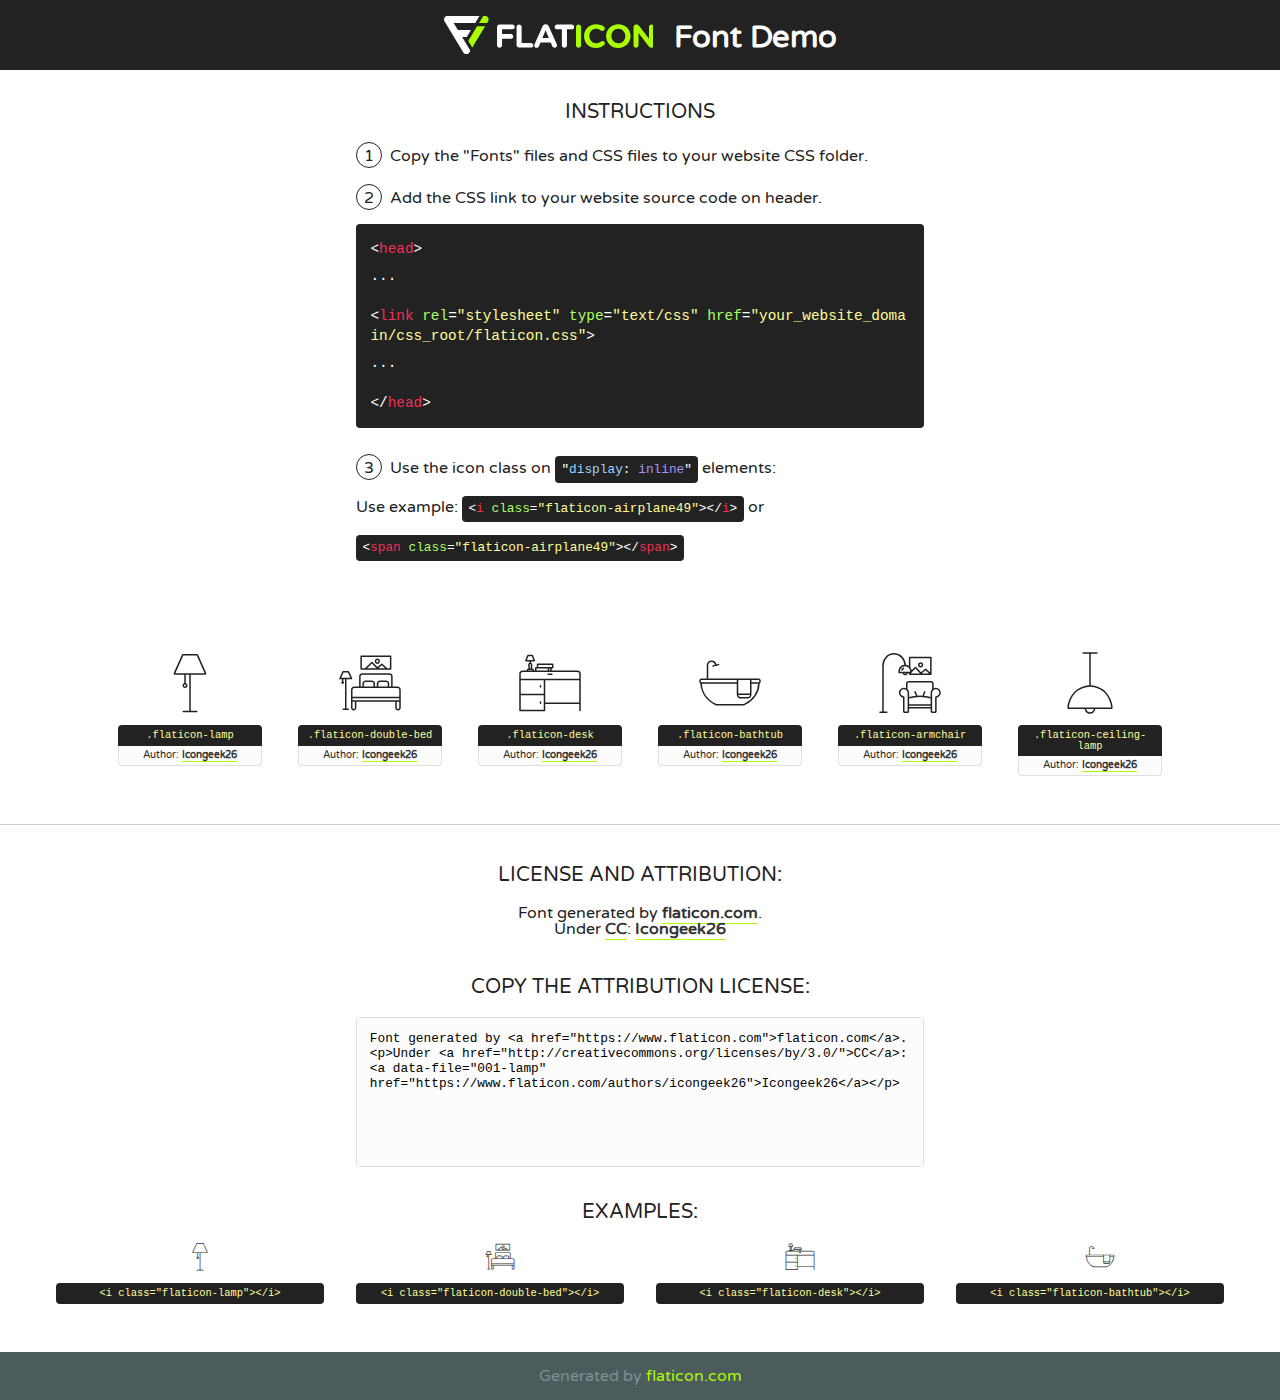
<file: fonts/flaticon/font/flaticon.html>
<!DOCTYPE html>
<!--
  Flaticon icon font: Flaticon
  Creation date: 01/12/2020 12:51
-->
<html>
<!DOCTYPE html>
<html>

<head>
    <title>Flaticon WebFont</title>
    <link href="http://fonts.googleapis.com/css?family=Varela+Round" rel="stylesheet" type="text/css" />
    <link rel="stylesheet" type="text/css" href="flaticon.css">
    <meta charset="UTF-8">
    <style>
    html, body, div, span, applet, object, iframe,
    h1, h2, h3, h4, h5, h6, p, blockquote, pre,
    a, abbr, acronym, address, big, cite, code,
    del, dfn, em, img, ins, kbd, q, s, samp,
    small, strike, strong, sub, sup, tt, var,
    b, u, i, center,
    dl, dt, dd, ol, ul, li,
    fieldset, form, label, legend,
    table, caption, tbody, tfoot, thead, tr, th, td,
    article, aside, canvas, details, embed, 
    figure, figcaption, footer, header, hgroup, 
    menu, nav, output, ruby, section, summary,
    time, mark, audio, video {
        margin: 0;
        padding: 0;
        border: 0;
        font-size: 100%;
        font: inherit;
        vertical-align: baseline;
    }
    /* HTML5 display-role reset for older browsers */
    article, aside, details, figcaption, figure, 
    footer, header, hgroup, menu, nav, section {
        display: block;
    }
    body {
        line-height: 1;
    }
    ol, ul {
        list-style: none;
    }
    blockquote, q {
        quotes: none;
    }
    blockquote:before, blockquote:after,
    q:before, q:after {
        content: '';
        content: none;
    }
    table {
        border-collapse: collapse;
        border-spacing: 0;
    }
    body {
        font-family: 'Varela Round', Helvetica, Arial, sans-serif;
        font-size: 16px;
        color: #222;
    }
    a {
        color: #333;
        border-bottom: 1px solid #a9fd00;
        font-weight: bold;
        text-decoration: none;
    }
    * {
        -moz-box-sizing: border-box;
        -webkit-box-sizing: border-box;
        box-sizing: border-box;
        margin: 0;
        padding: 0;
    }
    [class^="flaticon-"]:before, [class*=" flaticon-"]:before, [class^="flaticon-"]:after, [class*=" flaticon-"]:after {
        font-family: Flaticon;
        font-size: 30px;
        font-style: normal;
        margin-left: 20px;
        color: #333;
    }
    .wrapper {
        max-width: 600px;
        margin: auto;
        padding: 0 1em;
    }
    .title {
        font-size: 1.25em;
        text-align: center;
        margin-bottom: 1em;
        text-transform: uppercase;
    }
    header {
        text-align: center;
        background-color: #222;
        color: #fff;
        padding: 1em;
    }
    header .logo {
        width: 210px;
        height: 38px;
        display: inline-block;
        vertical-align: middle;
        margin-right: 1em;
        border: none;
    }
    header strong {
        font-size: 1.95em;
        font-weight: bold;
        vertical-align: middle;
        margin-top: 5px;
        display: inline-block;
    }
    .demo {
        margin: 2em auto;
        line-height: 1.25em;
    }
    .demo ul li {
        margin-bottom: 1em;
    }
    .demo ul li .num {
        color: #222;
        border-radius: 20px;
        display: inline-block;
        width: 26px;
        padding: 3px;
        height: 26px;
        text-align: center;
        margin-right: 0.5em;
        border: 1px solid #222;
    }
    .demo ul li code {
        background-color: #222;
        border-radius: 4px;
        padding: 0.25em 0.5em;
        display: inline-block;
        color: #fff;
        font-family: Consolas,Monaco,Lucida Console,Liberation Mono,DejaVu Sans Mono,Bitstream Vera Sans Mono,Courier New, monospace;
        font-weight: lighter;
        margin-top: 1em;
        font-size: 0.8em;
        word-break: break-all;
    }
    .demo ul li code.big {
        padding: 1em;
        font-size: 0.9em;
    }
    .demo ul li code .red {
        color: #EF3159;
    }
    .demo ul li code .green {
        color: #ACFF65;
    }
    .demo ul li code .yellow {
        color: #FFFF99;
    }
    .demo ul li code .blue {
        color: #99D3FF;
    }
    .demo ul li code .purple {
        color: #A295FF;
    }
    .demo ul li code .dots {
        margin-top: 0.5em;
        display: block;
    }
    #glyphs {
        border-bottom: 1px solid #ccc;
        padding: 2em 0;
        text-align: center;
    }
    .glyph {
        display: inline-block;
        width: 9em;
        margin: 1em;
        text-align: center;
        vertical-align: top;
        background: #FFF;
    }
    .glyph .glyph-icon {
        padding: 10px;
        display: block;
        font-family:"Flaticon";
        font-size: 64px;
        line-height: 1;
    }
    .glyph .glyph-icon:before {
        font-size: 64px;
        color: #222;
        margin-left: 0;
    }
    .class-name {
        font-size: 0.65em;
        background-color: #222;
        color: #fff;
        border-radius: 4px 4px 0 0;
        padding: 0.5em;
        color: #FFFF99;
        font-family: Consolas,Monaco,Lucida Console,Liberation Mono,DejaVu Sans Mono,Bitstream Vera Sans Mono,Courier New, monospace;
    }
    .author-name {
        font-size: 0.6em;
        background-color: #fcfcfd;
        border: 1px solid #DEDEE4;
        border-top: 0;
        border-radius: 0 0 4px 4px;
        padding: 0.5em;
    }
    .class-name:last-child {
        font-size: 10px;
        color:#888;
    }
    .class-name:last-child a {
        font-size: 10px;
        color:#555;
    }
    .class-name:last-child a:hover {
        color:#a9fd00;
    }
    .glyph > input {
        display: block;
        width: 100px;
        margin: 5px auto;
        text-align: center;
        font-size: 12px;
        cursor: text;
    }
    .glyph > input.icon-input {
        font-family:"Flaticon";
        font-size: 16px;
        margin-bottom: 10px;
    }
    .attribution .title {
        margin-top: 2em;
    }
    .attribution textarea {
        background-color: #fcfcfd;
        padding: 1em;
        border: none;
        box-shadow: none;
        border: 1px solid #DEDEE4;
        border-radius: 4px;
        resize: none;
        width: 100%;
        height: 150px;
        font-size: 0.8em;
        font-family: Consolas,Monaco,Lucida Console,Liberation Mono,DejaVu Sans Mono,Bitstream Vera Sans Mono,Courier New, monospace;
        -webkit-appearance: none;
    }
    .iconsuse {
        margin: 2em auto;
        text-align: center;
        max-width: 1200px;
    }
    .iconsuse:after {
        content: '';
        display: table;
        clear: both;
    }
    .iconsuse .image {
        float: left;
        width: 25%;
        padding: 0 1em;
    }
    .iconsuse .image p {
        margin-bottom: 1em;
    }
    .iconsuse .image span {
        display: block;
        font-size: 0.65em;
        background-color: #222;
        color: #fff;
        border-radius: 4px;
        padding: 0.5em;
        color: #FFFF99;
        margin-top: 1em;
        font-family: Consolas,Monaco,Lucida Console,Liberation Mono,DejaVu Sans Mono,Bitstream Vera Sans Mono,Courier New, monospace;
    }
    #footer {
        text-align: center;
        background-color: #4C5B5C;
        color: #7c9192;
        padding: 1em;
    }
    #footer a {
        border: none;
        color: #a9fd00;
        font-weight: normal;
    }
    @media (max-width: 960px) {
        .iconsuse .image {
            width: 50%;
        }
    }
    @media (max-width: 560px) {
        .iconsuse .image {
            width: 100%;
        }
    }
    </style>
</head>

<body class="characters-off">

    <header>
        <a href="https://www.flaticon.com" target="_blank" class="logo">
            <svg version="1.1" xmlns="http://www.w3.org/2000/svg" xmlns:xlink="http://www.w3.org/1999/xlink" xmlns:a="http://ns.adobe.com/AdobeSVGViewerExtensions/3.0/" viewBox="0 0 560.875 102.036" enable-background="new 0 0 560.875 102.036" xml:space="preserve">
                <defs>
                </defs>
                <g>
                    <g class="letters">
                        <path fill="#ffffff" d="M141.596,29.675c0-3.777,2.985-6.767,6.764-6.767h34.438c3.426,0,6.15,2.728,6.15,6.15
                        c0,3.43-2.724,6.149-6.15,6.149h-27.674v13.091h23.719c3.429,0,6.151,2.724,6.151,6.15c0,3.43-2.723,6.149-6.151,6.149h-23.719
                        v17.574c0,3.773-2.986,6.761-6.764,6.761c-3.779,0-6.764-2.989-6.764-6.761V29.675z"></path>
                        <path fill="#ffffff" d="M193.844,29.149c0-3.781,2.985-6.767,6.764-6.767c3.776,0,6.763,2.985,6.763,6.767v42.957h25.039
                        c3.426,0,6.149,2.726,6.149,6.153c0,3.425-2.723,6.15-6.149,6.15h-31.802c-3.779,0-6.764-2.986-6.764-6.768V29.149z"></path>
                        <path fill="#ffffff" d="M241.891,75.71l21.438-48.407c1.492-3.341,4.215-5.357,7.906-5.357h0.792
                        c3.686,0,6.323,2.017,7.815,5.357l21.439,48.407c0.436,0.967,0.701,1.845,0.701,2.723c0,3.602-2.809,6.501-6.414,6.501
                        c-3.161,0-5.269-1.845-6.499-4.655l-4.132-9.661h-27.059l-4.301,10.102c-1.144,2.631-3.426,4.214-6.237,4.214
                        c-3.517,0-6.24-2.81-6.24-6.325C241.1,77.64,241.451,76.677,241.891,75.71z M279.932,58.666l-8.521-20.297l-8.526,20.297H279.932
                        z"></path>
                        <path fill="#ffffff" d="M314.864,35.387H301.86c-3.429,0-6.239-2.813-6.239-6.238c0-3.429,2.811-6.24,6.239-6.24h39.533
                        c3.426,0,6.237,2.811,6.237,6.24c0,3.425-2.811,6.238-6.237,6.238h-13.001v42.785c0,3.773-2.99,6.761-6.764,6.761
                        c-3.779,0-6.764-2.989-6.764-6.761V35.387z"></path>
                        <path fill="#A9FD00" d="M352.615,29.149c0-3.781,2.985-6.767,6.767-6.767c3.774,0,6.761,2.985,6.761,6.767v49.024
                        c0,3.773-2.987,6.761-6.761,6.761c-3.781,0-6.767-2.989-6.767-6.761V29.149z"></path>
                        <path fill="#A9FD00" d="M374.132,53.836v-0.179c0-17.481,13.178-31.801,32.065-31.801c9.22,0,15.459,2.458,20.557,6.238
                        c1.402,1.054,2.637,2.985,2.637,5.357c0,3.692-2.985,6.59-6.681,6.59c-1.845,0-3.071-0.702-4.044-1.319
                        c-3.776-2.813-7.729-4.393-12.562-4.393c-10.364,0-17.831,8.611-17.831,19.154v0.173c0,10.542,7.291,19.329,17.831,19.329
                        c5.715,0,9.492-1.756,13.359-4.834c1.049-0.874,2.458-1.491,4.039-1.491c3.429,0,6.325,2.813,6.325,6.236
                        c0,2.106-1.056,3.78-2.282,4.834c-5.539,4.834-12.036,7.733-21.878,7.733C387.572,85.464,374.132,71.493,374.132,53.836z"></path>
                        <path fill="#A9FD00" d="M433.009,53.836v-0.179c0-17.481,13.79-31.801,32.766-31.801c18.981,0,32.592,14.143,32.592,31.628v0.173
                        c0,17.483-13.785,31.807-32.769,31.807C446.625,85.464,433.009,71.32,433.009,53.836z M484.224,53.836v-0.179
                        c0-10.539-7.725-19.326-18.626-19.326c-10.893,0-18.449,8.611-18.449,19.154v0.173c0,10.542,7.73,19.329,18.626,19.329
                        C476.676,72.986,484.224,64.378,484.224,53.836z"></path>
                        <path fill="#A9FD00" d="M506.233,29.321c0-3.774,2.99-6.763,6.767-6.763h1.401c3.252,0,5.183,1.583,7.029,3.953l26.093,34.265
                        V29.059c0-3.692,2.99-6.677,6.681-6.677c3.683,0,6.671,2.985,6.671,6.677v48.934c0,3.78-2.987,6.765-6.764,6.765h-0.436
                        c-3.257,0-5.188-1.581-7.034-3.953l-27.056-35.492v32.944c0,3.687-2.985,6.676-6.678,6.676c-3.683,0-6.673-2.989-6.673-6.676
                        V29.321z"></path>
                    </g>
                    <g class="insignia">
                        <path fill="#ffffff" d="M48.372,56.137h12.517l11.156-18.537H37.186L25.688,18.539h57.825L94.668,0H9.271
                        C5.925,0,2.842,1.801,1.198,4.716c-1.644,2.907-1.593,6.482,0.134,9.343l50.38,83.501c1.678,2.781,4.689,4.476,7.938,4.476
                        c3.246,0,6.257-1.695,7.935-4.476l2.898-4.804L48.372,56.137z"></path>
                        <g class="i">
                            <path fill="#A9FD00" d="M93.575,18.539h0.031v0.004l21.652,0.004l2.705-4.488c1.727-2.861,1.778-6.436,0.133-9.343
                            C116.454,1.801,113.371,0,110.026,0h-5.294L93.575,18.539z"></path>
                            <polygon fill="#A9FD00" points="88.291,27.356 64.725,66.486 75.519,84.404 109.942,27.356"></polygon>
                        </g>
                    </g>
                </g>
            </svg>
        </a>
        <strong>Font Demo</strong>
    </header>


    <section class="demo wrapper">

        <p class="title">Instructions</p>

        <ul>
            <li>
                <span class="num">1</span>Copy the "Fonts" files and CSS files to your website CSS folder.
            </li>
            <li>
                <span class="num">2</span>Add the CSS link to your website source code on header.
                <code class="big">
                    &lt;<span class="red">head</span>&gt;
                    <br/><span class="dots">...</span>
                    <br/>&lt;<span class="red">link</span> <span class="green">rel</span>=<span class="yellow">"stylesheet"</span> <span class="green">type</span>=<span class="yellow">"text/css"</span> <span class="green">href</span>=<span class="yellow">"your_website_domain/css_root/flaticon.css"</span>&gt;
                    <br/><span class="dots">...</span>
                    <br/>&lt;/<span class="red">head</span>&gt;
                </code>
            </li>

            <li>
                <p>
                    <span class="num">3</span>Use the icon class on <code>"<span class="blue">display</span>:<span class="purple"> inline</span>"</code> elements:
                    <br />
                    Use example: <code>&lt;<span class="red">i</span> <span class="green">class</span>=<span class="yellow">&quot;flaticon-airplane49&quot;</span>&gt;&lt;/<span class="red">i</span>&gt;</code> or <code>&lt;<span class="red">span</span> <span class="green">class</span>=<span class="yellow">&quot;flaticon-airplane49&quot;</span>&gt;&lt;/<span class="red">span</span>&gt;</code>
            </li>
        </ul>

    </section>




   <section id="glyphs">          
    
      
        <div class="glyph"><div class="glyph-icon flaticon-lamp"></div>
            <div class="class-name">.flaticon-lamp</div>
            <div class="author-name">Author: <a data-file="001-lamp" href="https://www.flaticon.com/authors/icongeek26">Icongeek26</a> </div> 
        </div>        
        
        <div class="glyph"><div class="glyph-icon flaticon-double-bed"></div>
            <div class="class-name">.flaticon-double-bed</div>
            <div class="author-name">Author: <a data-file="002-double-bed" href="https://www.flaticon.com/authors/icongeek26">Icongeek26</a> </div> 
        </div>        
        
        <div class="glyph"><div class="glyph-icon flaticon-desk"></div>
            <div class="class-name">.flaticon-desk</div>
            <div class="author-name">Author: <a data-file="003-desk" href="https://www.flaticon.com/authors/icongeek26">Icongeek26</a> </div> 
        </div>        
        
        <div class="glyph"><div class="glyph-icon flaticon-bathtub"></div>
            <div class="class-name">.flaticon-bathtub</div>
            <div class="author-name">Author: <a data-file="004-bathtub" href="https://www.flaticon.com/authors/icongeek26">Icongeek26</a> </div> 
        </div>        
        
        <div class="glyph"><div class="glyph-icon flaticon-armchair"></div>
            <div class="class-name">.flaticon-armchair</div>
            <div class="author-name">Author: <a data-file="005-armchair" href="https://www.flaticon.com/authors/icongeek26">Icongeek26</a> </div> 
        </div>        
        
        <div class="glyph"><div class="glyph-icon flaticon-ceiling-lamp"></div>
            <div class="class-name">.flaticon-ceiling-lamp</div>
            <div class="author-name">Author: <a data-file="006-ceiling-lamp" href="https://www.flaticon.com/authors/icongeek26">Icongeek26</a> </div> 
        </div>        
        

    </section>



    <section class="attribution wrapper"   style="text-align:center;">

      <div class="title">License and attribution:</div><div class="attrDiv">Font generated by <a href="https://www.flaticon.com">flaticon.com</a>. <div><p>Under <a href="http://creativecommons.org/licenses/by/3.0/">CC</a>: <a data-file="001-lamp" href="https://www.flaticon.com/authors/icongeek26">Icongeek26</a></p>  </div>
      </div>
      <div class="title">Copy the Attribution License:</div>

    <textarea onclick="this.focus();this.select();">Font generated by &lt;a href=&quot;https://www.flaticon.com&quot;&gt;flaticon.com&lt;/a&gt;. <p>Under <a href="http://creativecommons.org/licenses/by/3.0/">CC</a>: <a data-file="001-lamp" href="https://www.flaticon.com/authors/icongeek26">Icongeek26</a></p>  
     </textarea>

    </section>

    <section class="iconsuse">

          <div class="title">Examples:</div>            
             
            <div class="image">
                <p>
                    <i class="glyph-icon flaticon-lamp"></i> 
                    <span>&lt;i class=&quot;flaticon-lamp&quot;&gt;&lt;/i&gt;</span>
                </p>
            </div>
            
            <div class="image">
                <p>
                    <i class="glyph-icon flaticon-double-bed"></i> 
                    <span>&lt;i class=&quot;flaticon-double-bed&quot;&gt;&lt;/i&gt;</span>
                </p>
            </div>
            
            <div class="image">
                <p>
                    <i class="glyph-icon flaticon-desk"></i> 
                    <span>&lt;i class=&quot;flaticon-desk&quot;&gt;&lt;/i&gt;</span>
                </p>
            </div>
            
            <div class="image">
                <p>
                    <i class="glyph-icon flaticon-bathtub"></i> 
                    <span>&lt;i class=&quot;flaticon-bathtub&quot;&gt;&lt;/i&gt;</span>
                </p>
            </div>
                       
        </div>
                            
    </section>

<div id="footer">
    <div>Generated by <a href="https://www.flaticon.com">flaticon.com</a>
    </div>
</div>



</body>
</html>
</file>
<file: fonts/icomoon/style.css>
@font-face {
  font-family: 'icomoon';
  src:  url('fonts/icomoon.eot?10si43');
  src:  url('fonts/icomoon.eot?10si43#iefix') format('embedded-opentype'),
    url('fonts/icomoon.ttf?10si43') format('truetype'),
    url('fonts/icomoon.woff?10si43') format('woff'),
    url('fonts/icomoon.svg?10si43#icomoon') format('svg');
  font-weight: normal;
  font-style: normal;
}

[class^="icon-"], [class*=" icon-"] {
  /* use !important to prevent issues with browser extensions that change fonts */
  font-family: 'icomoon' !important;
  speak: none;
  font-style: normal;
  font-weight: normal;
  font-variant: normal;
  text-transform: none;
  line-height: 1;

  /* Better Font Rendering =========== */
  -webkit-font-smoothing: antialiased;
  -moz-osx-font-smoothing: grayscale;
}

.icon-asterisk:before {
  content: "\f069";
}
.icon-plus:before {
  content: "\f067";
}
.icon-question:before {
  content: "\f128";
}
.icon-minus:before {
  content: "\f068";
}
.icon-glass:before {
  content: "\f000";
}
.icon-music:before {
  content: "\f001";
}
.icon-search:before {
  content: "\f002";
}
.icon-envelope-o:before {
  content: "\f003";
}
.icon-heart:before {
  content: "\f004";
}
.icon-star:before {
  content: "\f005";
}
.icon-star-o:before {
  content: "\f006";
}
.icon-user:before {
  content: "\f007";
}
.icon-film:before {
  content: "\f008";
}
.icon-th-large:before {
  content: "\f009";
}
.icon-th:before {
  content: "\f00a";
}
.icon-th-list:before {
  content: "\f00b";
}
.icon-check:before {
  content: "\f00c";
}
.icon-close:before {
  content: "\f00d";
}
.icon-remove:before {
  content: "\f00d";
}
.icon-times:before {
  content: "\f00d";
}
.icon-search-plus:before {
  content: "\f00e";
}
.icon-search-minus:before {
  content: "\f010";
}
.icon-power-off:before {
  content: "\f011";
}
.icon-signal:before {
  content: "\f012";
}
.icon-cog:before {
  content: "\f013";
}
.icon-gear:before {
  content: "\f013";
}
.icon-trash-o:before {
  content: "\f014";
}
.icon-home:before {
  content: "\f015";
}
.icon-file-o:before {
  content: "\f016";
}
.icon-clock-o:before {
  content: "\f017";
}
.icon-road:before {
  content: "\f018";
}
.icon-download:before {
  content: "\f019";
}
.icon-arrow-circle-o-down:before {
  content: "\f01a";
}
.icon-arrow-circle-o-up:before {
  content: "\f01b";
}
.icon-inbox:before {
  content: "\f01c";
}
.icon-play-circle-o:before {
  content: "\f01d";
}
.icon-repeat:before {
  content: "\f01e";
}
.icon-rotate-right:before {
  content: "\f01e";
}
.icon-refresh:before {
  content: "\f021";
}
.icon-list-alt:before {
  content: "\f022";
}
.icon-lock:before {
  content: "\f023";
}
.icon-flag:before {
  content: "\f024";
}
.icon-headphones:before {
  content: "\f025";
}
.icon-volume-off:before {
  content: "\f026";
}
.icon-volume-down:before {
  content: "\f027";
}
.icon-volume-up:before {
  content: "\f028";
}
.icon-qrcode:before {
  content: "\f029";
}
.icon-barcode:before {
  content: "\f02a";
}
.icon-tag:before {
  content: "\f02b";
}
.icon-tags:before {
  content: "\f02c";
}
.icon-book:before {
  content: "\f02d";
}
.icon-bookmark:before {
  content: "\f02e";
}
.icon-print:before {
  content: "\f02f";
}
.icon-camera:before {
  content: "\f030";
}
.icon-font:before {
  content: "\f031";
}
.icon-bold:before {
  content: "\f032";
}
.icon-italic:before {
  content: "\f033";
}
.icon-text-height:before {
  content: "\f034";
}
.icon-text-width:before {
  content: "\f035";
}
.icon-align-left:before {
  content: "\f036";
}
.icon-align-center:before {
  content: "\f037";
}
.icon-align-right:before {
  content: "\f038";
}
.icon-align-justify:before {
  content: "\f039";
}
.icon-list:before {
  content: "\f03a";
}
.icon-dedent:before {
  content: "\f03b";
}
.icon-outdent:before {
  content: "\f03b";
}
.icon-indent:before {
  content: "\f03c";
}
.icon-video-camera:before {
  content: "\f03d";
}
.icon-image:before {
  content: "\f03e";
}
.icon-photo:before {
  content: "\f03e";
}
.icon-picture-o:before {
  content: "\f03e";
}
.icon-pencil:before {
  content: "\f040";
}
.icon-map-marker:before {
  content: "\f041";
}
.icon-adjust:before {
  content: "\f042";
}
.icon-tint:before {
  content: "\f043";
}
.icon-edit:before {
  content: "\f044";
}
.icon-pencil-square-o:before {
  content: "\f044";
}
.icon-share-square-o:before {
  content: "\f045";
}
.icon-check-square-o:before {
  content: "\f046";
}
.icon-arrows:before {
  content: "\f047";
}
.icon-step-backward:before {
  content: "\f048";
}
.icon-fast-backward:before {
  content: "\f049";
}
.icon-backward:before {
  content: "\f04a";
}
.icon-play:before {
  content: "\f04b";
}
.icon-pause:before {
  content: "\f04c";
}
.icon-stop:before {
  content: "\f04d";
}
.icon-forward:before {
  content: "\f04e";
}
.icon-fast-forward:before {
  content: "\f050";
}
.icon-step-forward:before {
  content: "\f051";
}
.icon-eject:before {
  content: "\f052";
}
.icon-chevron-left:before {
  content: "\f053";
}
.icon-chevron-right:before {
  content: "\f054";
}
.icon-plus-circle:before {
  content: "\f055";
}
.icon-minus-circle:before {
  content: "\f056";
}
.icon-times-circle:before {
  content: "\f057";
}
.icon-check-circle:before {
  content: "\f058";
}
.icon-question-circle:before {
  content: "\f059";
}
.icon-info-circle:before {
  content: "\f05a";
}
.icon-crosshairs:before {
  content: "\f05b";
}
.icon-times-circle-o:before {
  content: "\f05c";
}
.icon-check-circle-o:before {
  content: "\f05d";
}
.icon-ban:before {
  content: "\f05e";
}
.icon-arrow-left:before {
  content: "\f060";
}
.icon-arrow-right:before {
  content: "\f061";
}
.icon-arrow-up:before {
  content: "\f062";
}
.icon-arrow-down:before {
  content: "\f063";
}
.icon-mail-forward:before {
  content: "\f064";
}
.icon-share:before {
  content: "\f064";
}
.icon-expand:before {
  content: "\f065";
}
.icon-compress:before {
  content: "\f066";
}
.icon-exclamation-circle:before {
  content: "\f06a";
}
.icon-gift:before {
  content: "\f06b";
}
.icon-leaf:before {
  content: "\f06c";
}
.icon-fire:before {
  content: "\f06d";
}
.icon-eye:before {
  content: "\f06e";
}
.icon-eye-slash:before {
  content: "\f070";
}
.icon-exclamation-triangle:before {
  content: "\f071";
}
.icon-warning:before {
  content: "\f071";
}
.icon-plane:before {
  content: "\f072";
}
.icon-calendar:before {
  content: "\f073";
}
.icon-random:before {
  content: "\f074";
}
.icon-comment:before {
  content: "\f075";
}
.icon-magnet:before {
  content: "\f076";
}
.icon-chevron-up:before {
  content: "\f077";
}
.icon-chevron-down:before {
  content: "\f078";
}
.icon-retweet:before {
  content: "\f079";
}
.icon-shopping-cart:before {
  content: "\f07a";
}
.icon-folder:before {
  content: "\f07b";
}
.icon-folder-open:before {
  content: "\f07c";
}
.icon-arrows-v:before {
  content: "\f07d";
}
.icon-arrows-h:before {
  content: "\f07e";
}
.icon-bar-chart:before {
  content: "\f080";
}
.icon-bar-chart-o:before {
  content: "\f080";
}
.icon-twitter-square:before {
  content: "\f081";
}
.icon-facebook-square:before {
  content: "\f082";
}
.icon-camera-retro:before {
  content: "\f083";
}
.icon-key:before {
  content: "\f084";
}
.icon-cogs:before {
  content: "\f085";
}
.icon-gears:before {
  content: "\f085";
}
.icon-comments:before {
  content: "\f086";
}
.icon-thumbs-o-up:before {
  content: "\f087";
}
.icon-thumbs-o-down:before {
  content: "\f088";
}
.icon-star-half:before {
  content: "\f089";
}
.icon-heart-o:before {
  content: "\f08a";
}
.icon-sign-out:before {
  content: "\f08b";
}
.icon-linkedin-square:before {
  content: "\f08c";
}
.icon-thumb-tack:before {
  content: "\f08d";
}
.icon-external-link:before {
  content: "\f08e";
}
.icon-sign-in:before {
  content: "\f090";
}
.icon-trophy:before {
  content: "\f091";
}
.icon-github-square:before {
  content: "\f092";
}
.icon-upload:before {
  content: "\f093";
}
.icon-lemon-o:before {
  content: "\f094";
}
.icon-phone:before {
  content: "\f095";
}
.icon-square-o:before {
  content: "\f096";
}
.icon-bookmark-o:before {
  content: "\f097";
}
.icon-phone-square:before {
  content: "\f098";
}
.icon-twitter:before {
  content: "\f099";
}
.icon-facebook:before {
  content: "\f09a";
}
.icon-facebook-f:before {
  content: "\f09a";
}
.icon-github:before {
  content: "\f09b";
}
.icon-unlock:before {
  content: "\f09c";
}
.icon-credit-card:before {
  content: "\f09d";
}
.icon-feed:before {
  content: "\f09e";
}
.icon-rss:before {
  content: "\f09e";
}
.icon-hdd-o:before {
  content: "\f0a0";
}
.icon-bullhorn:before {
  content: "\f0a1";
}
.icon-bell-o:before {
  content: "\f0a2";
}
.icon-certificate:before {
  content: "\f0a3";
}
.icon-hand-o-right:before {
  content: "\f0a4";
}
.icon-hand-o-left:before {
  content: "\f0a5";
}
.icon-hand-o-up:before {
  content: "\f0a6";
}
.icon-hand-o-down:before {
  content: "\f0a7";
}
.icon-arrow-circle-left:before {
  content: "\f0a8";
}
.icon-arrow-circle-right:before {
  content: "\f0a9";
}
.icon-arrow-circle-up:before {
  content: "\f0aa";
}
.icon-arrow-circle-down:before {
  content: "\f0ab";
}
.icon-globe:before {
  content: "\f0ac";
}
.icon-wrench:before {
  content: "\f0ad";
}
.icon-tasks:before {
  content: "\f0ae";
}
.icon-filter:before {
  content: "\f0b0";
}
.icon-briefcase:before {
  content: "\f0b1";
}
.icon-arrows-alt:before {
  content: "\f0b2";
}
.icon-group:before {
  content: "\f0c0";
}
.icon-users:before {
  content: "\f0c0";
}
.icon-chain:before {
  content: "\f0c1";
}
.icon-link:before {
  content: "\f0c1";
}
.icon-cloud:before {
  content: "\f0c2";
}
.icon-flask:before {
  content: "\f0c3";
}
.icon-cut:before {
  content: "\f0c4";
}
.icon-scissors:before {
  content: "\f0c4";
}
.icon-copy:before {
  content: "\f0c5";
}
.icon-files-o:before {
  content: "\f0c5";
}
.icon-paperclip:before {
  content: "\f0c6";
}
.icon-floppy-o:before {
  content: "\f0c7";
}
.icon-save:before {
  content: "\f0c7";
}
.icon-square:before {
  content: "\f0c8";
}
.icon-bars:before {
  content: "\f0c9";
}
.icon-navicon:before {
  content: "\f0c9";
}
.icon-reorder:before {
  content: "\f0c9";
}
.icon-list-ul:before {
  content: "\f0ca";
}
.icon-list-ol:before {
  content: "\f0cb";
}
.icon-strikethrough:before {
  content: "\f0cc";
}
.icon-underline:before {
  content: "\f0cd";
}
.icon-table:before {
  content: "\f0ce";
}
.icon-magic:before {
  content: "\f0d0";
}
.icon-truck:before {
  content: "\f0d1";
}
.icon-pinterest:before {
  content: "\f0d2";
}
.icon-pinterest-square:before {
  content: "\f0d3";
}
.icon-google-plus-square:before {
  content: "\f0d4";
}
.icon-google-plus:before {
  content: "\f0d5";
}
.icon-money:before {
  content: "\f0d6";
}
.icon-caret-down:before {
  content: "\f0d7";
}
.icon-caret-up:before {
  content: "\f0d8";
}
.icon-caret-left:before {
  content: "\f0d9";
}
.icon-caret-right:before {
  content: "\f0da";
}
.icon-columns:before {
  content: "\f0db";
}
.icon-sort:before {
  content: "\f0dc";
}
.icon-unsorted:before {
  content: "\f0dc";
}
.icon-sort-desc:before {
  content: "\f0dd";
}
.icon-sort-down:before {
  content: "\f0dd";
}
.icon-sort-asc:before {
  content: "\f0de";
}
.icon-sort-up:before {
  content: "\f0de";
}
.icon-envelope:before {
  content: "\f0e0";
}
.icon-linkedin:before {
  content: "\f0e1";
}
.icon-rotate-left:before {
  content: "\f0e2";
}
.icon-undo:before {
  content: "\f0e2";
}
.icon-gavel:before {
  content: "\f0e3";
}
.icon-legal:before {
  content: "\f0e3";
}
.icon-dashboard:before {
  content: "\f0e4";
}
.icon-tachometer:before {
  content: "\f0e4";
}
.icon-comment-o:before {
  content: "\f0e5";
}
.icon-comments-o:before {
  content: "\f0e6";
}
.icon-bolt:before {
  content: "\f0e7";
}
.icon-flash:before {
  content: "\f0e7";
}
.icon-sitemap:before {
  content: "\f0e8";
}
.icon-umbrella:before {
  content: "\f0e9";
}
.icon-clipboard:before {
  content: "\f0ea";
}
.icon-paste:before {
  content: "\f0ea";
}
.icon-lightbulb-o:before {
  content: "\f0eb";
}
.icon-exchange:before {
  content: "\f0ec";
}
.icon-cloud-download:before {
  content: "\f0ed";
}
.icon-cloud-upload:before {
  content: "\f0ee";
}
.icon-user-md:before {
  content: "\f0f0";
}
.icon-stethoscope:before {
  content: "\f0f1";
}
.icon-suitcase:before {
  content: "\f0f2";
}
.icon-bell:before {
  content: "\f0f3";
}
.icon-coffee:before {
  content: "\f0f4";
}
.icon-cutlery:before {
  content: "\f0f5";
}
.icon-file-text-o:before {
  content: "\f0f6";
}
.icon-building-o:before {
  content: "\f0f7";
}
.icon-hospital-o:before {
  content: "\f0f8";
}
.icon-ambulance:before {
  content: "\f0f9";
}
.icon-medkit:before {
  content: "\f0fa";
}
.icon-fighter-jet:before {
  content: "\f0fb";
}
.icon-beer:before {
  content: "\f0fc";
}
.icon-h-square:before {
  content: "\f0fd";
}
.icon-plus-square:before {
  content: "\f0fe";
}
.icon-angle-double-left:before {
  content: "\f100";
}
.icon-angle-double-right:before {
  content: "\f101";
}
.icon-angle-double-up:before {
  content: "\f102";
}
.icon-angle-double-down:before {
  content: "\f103";
}
.icon-angle-left:before {
  content: "\f104";
}
.icon-angle-right:before {
  content: "\f105";
}
.icon-angle-up:before {
  content: "\f106";
}
.icon-angle-down:before {
  content: "\f107";
}
.icon-desktop:before {
  content: "\f108";
}
.icon-laptop:before {
  content: "\f109";
}
.icon-tablet:before {
  content: "\f10a";
}
.icon-mobile:before {
  content: "\f10b";
}
.icon-mobile-phone:before {
  content: "\f10b";
}
.icon-circle-o:before {
  content: "\f10c";
}
.icon-quote-left:before {
  content: "\f10d";
}
.icon-quote-right:before {
  content: "\f10e";
}
.icon-spinner:before {
  content: "\f110";
}
.icon-circle:before {
  content: "\f111";
}
.icon-mail-reply:before {
  content: "\f112";
}
.icon-reply:before {
  content: "\f112";
}
.icon-github-alt:before {
  content: "\f113";
}
.icon-folder-o:before {
  content: "\f114";
}
.icon-folder-open-o:before {
  content: "\f115";
}
.icon-smile-o:before {
  content: "\f118";
}
.icon-frown-o:before {
  content: "\f119";
}
.icon-meh-o:before {
  content: "\f11a";
}
.icon-gamepad:before {
  content: "\f11b";
}
.icon-keyboard-o:before {
  content: "\f11c";
}
.icon-flag-o:before {
  content: "\f11d";
}
.icon-flag-checkered:before {
  content: "\f11e";
}
.icon-terminal:before {
  content: "\f120";
}
.icon-code:before {
  content: "\f121";
}
.icon-mail-reply-all:before {
  content: "\f122";
}
.icon-reply-all:before {
  content: "\f122";
}
.icon-star-half-empty:before {
  content: "\f123";
}
.icon-star-half-full:before {
  content: "\f123";
}
.icon-star-half-o:before {
  content: "\f123";
}
.icon-location-arrow:before {
  content: "\f124";
}
.icon-crop:before {
  content: "\f125";
}
.icon-code-fork:before {
  content: "\f126";
}
.icon-chain-broken:before {
  content: "\f127";
}
.icon-unlink:before {
  content: "\f127";
}
.icon-info:before {
  content: "\f129";
}
.icon-exclamation:before {
  content: "\f12a";
}
.icon-superscript:before {
  content: "\f12b";
}
.icon-subscript:before {
  content: "\f12c";
}
.icon-eraser:before {
  content: "\f12d";
}
.icon-puzzle-piece:before {
  content: "\f12e";
}
.icon-microphone:before {
  content: "\f130";
}
.icon-microphone-slash:before {
  content: "\f131";
}
.icon-shield:before {
  content: "\f132";
}
.icon-calendar-o:before {
  content: "\f133";
}
.icon-fire-extinguisher:before {
  content: "\f134";
}
.icon-rocket:before {
  content: "\f135";
}
.icon-maxcdn:before {
  content: "\f136";
}
.icon-chevron-circle-left:before {
  content: "\f137";
}
.icon-chevron-circle-right:before {
  content: "\f138";
}
.icon-chevron-circle-up:before {
  content: "\f139";
}
.icon-chevron-circle-down:before {
  content: "\f13a";
}
.icon-html5:before {
  content: "\f13b";
}
.icon-css3:before {
  content: "\f13c";
}
.icon-anchor:before {
  content: "\f13d";
}
.icon-unlock-alt:before {
  content: "\f13e";
}
.icon-bullseye:before {
  content: "\f140";
}
.icon-ellipsis-h:before {
  content: "\f141";
}
.icon-ellipsis-v:before {
  content: "\f142";
}
.icon-rss-square:before {
  content: "\f143";
}
.icon-play-circle:before {
  content: "\f144";
}
.icon-ticket:before {
  content: "\f145";
}
.icon-minus-square:before {
  content: "\f146";
}
.icon-minus-square-o:before {
  content: "\f147";
}
.icon-level-up:before {
  content: "\f148";
}
.icon-level-down:before {
  content: "\f149";
}
.icon-check-square:before {
  content: "\f14a";
}
.icon-pencil-square:before {
  content: "\f14b";
}
.icon-external-link-square:before {
  content: "\f14c";
}
.icon-share-square:before {
  content: "\f14d";
}
.icon-compass:before {
  content: "\f14e";
}
.icon-caret-square-o-down:before {
  content: "\f150";
}
.icon-toggle-down:before {
  content: "\f150";
}
.icon-caret-square-o-up:before {
  content: "\f151";
}
.icon-toggle-up:before {
  content: "\f151";
}
.icon-caret-square-o-right:before {
  content: "\f152";
}
.icon-toggle-right:before {
  content: "\f152";
}
.icon-eur:before {
  content: "\f153";
}
.icon-euro:before {
  content: "\f153";
}
.icon-gbp:before {
  content: "\f154";
}
.icon-dollar:before {
  content: "\f155";
}
.icon-usd:before {
  content: "\f155";
}
.icon-inr:before {
  content: "\f156";
}
.icon-rupee:before {
  content: "\f156";
}
.icon-cny:before {
  content: "\f157";
}
.icon-jpy:before {
  content: "\f157";
}
.icon-rmb:before {
  content: "\f157";
}
.icon-yen:before {
  content: "\f157";
}
.icon-rouble:before {
  content: "\f158";
}
.icon-rub:before {
  content: "\f158";
}
.icon-ruble:before {
  content: "\f158";
}
.icon-krw:before {
  content: "\f159";
}
.icon-won:before {
  content: "\f159";
}
.icon-bitcoin:before {
  content: "\f15a";
}
.icon-btc:before {
  content: "\f15a";
}
.icon-file:before {
  content: "\f15b";
}
.icon-file-text:before {
  content: "\f15c";
}
.icon-sort-alpha-asc:before {
  content: "\f15d";
}
.icon-sort-alpha-desc:before {
  content: "\f15e";
}
.icon-sort-amount-asc:before {
  content: "\f160";
}
.icon-sort-amount-desc:before {
  content: "\f161";
}
.icon-sort-numeric-asc:before {
  content: "\f162";
}
.icon-sort-numeric-desc:before {
  content: "\f163";
}
.icon-thumbs-up:before {
  content: "\f164";
}
.icon-thumbs-down:before {
  content: "\f165";
}
.icon-youtube-square:before {
  content: "\f166";
}
.icon-youtube:before {
  content: "\f167";
}
.icon-xing:before {
  content: "\f168";
}
.icon-xing-square:before {
  content: "\f169";
}
.icon-youtube-play:before {
  content: "\f16a";
}
.icon-dropbox:before {
  content: "\f16b";
}
.icon-stack-overflow:before {
  content: "\f16c";
}
.icon-instagram:before {
  content: "\f16d";
}
.icon-flickr:before {
  content: "\f16e";
}
.icon-adn:before {
  content: "\f170";
}
.icon-bitbucket:before {
  content: "\f171";
}
.icon-bitbucket-square:before {
  content: "\f172";
}
.icon-tumblr:before {
  content: "\f173";
}
.icon-tumblr-square:before {
  content: "\f174";
}
.icon-long-arrow-down:before {
  content: "\f175";
}
.icon-long-arrow-up:before {
  content: "\f176";
}
.icon-long-arrow-left:before {
  content: "\f177";
}
.icon-long-arrow-right:before {
  content: "\f178";
}
.icon-apple:before {
  content: "\f179";
}
.icon-windows:before {
  content: "\f17a";
}
.icon-android:before {
  content: "\f17b";
}
.icon-linux:before {
  content: "\f17c";
}
.icon-dribbble:before {
  content: "\f17d";
}
.icon-skype:before {
  content: "\f17e";
}
.icon-foursquare:before {
  content: "\f180";
}
.icon-trello:before {
  content: "\f181";
}
.icon-female:before {
  content: "\f182";
}
.icon-male:before {
  content: "\f183";
}
.icon-gittip:before {
  content: "\f184";
}
.icon-gratipay:before {
  content: "\f184";
}
.icon-sun-o:before {
  content: "\f185";
}
.icon-moon-o:before {
  content: "\f186";
}
.icon-archive:before {
  content: "\f187";
}
.icon-bug:before {
  content: "\f188";
}
.icon-vk:before {
  content: "\f189";
}
.icon-weibo:before {
  content: "\f18a";
}
.icon-renren:before {
  content: "\f18b";
}
.icon-pagelines:before {
  content: "\f18c";
}
.icon-stack-exchange:before {
  content: "\f18d";
}
.icon-arrow-circle-o-right:before {
  content: "\f18e";
}
.icon-arrow-circle-o-left:before {
  content: "\f190";
}
.icon-caret-square-o-left:before {
  content: "\f191";
}
.icon-toggle-left:before {
  content: "\f191";
}
.icon-dot-circle-o:before {
  content: "\f192";
}
.icon-wheelchair:before {
  content: "\f193";
}
.icon-vimeo-square:before {
  content: "\f194";
}
.icon-try:before {
  content: "\f195";
}
.icon-turkish-lira:before {
  content: "\f195";
}
.icon-plus-square-o:before {
  content: "\f196";
}
.icon-space-shuttle:before {
  content: "\f197";
}
.icon-slack:before {
  content: "\f198";
}
.icon-envelope-square:before {
  content: "\f199";
}
.icon-wordpress:before {
  content: "\f19a";
}
.icon-openid:before {
  content: "\f19b";
}
.icon-bank:before {
  content: "\f19c";
}
.icon-institution:before {
  content: "\f19c";
}
.icon-university:before {
  content: "\f19c";
}
.icon-graduation-cap:before {
  content: "\f19d";
}
.icon-mortar-board:before {
  content: "\f19d";
}
.icon-yahoo:before {
  content: "\f19e";
}
.icon-google:before {
  content: "\f1a0";
}
.icon-reddit:before {
  content: "\f1a1";
}
.icon-reddit-square:before {
  content: "\f1a2";
}
.icon-stumbleupon-circle:before {
  content: "\f1a3";
}
.icon-stumbleupon:before {
  content: "\f1a4";
}
.icon-delicious:before {
  content: "\f1a5";
}
.icon-digg:before {
  content: "\f1a6";
}
.icon-pied-piper-pp:before {
  content: "\f1a7";
}
.icon-pied-piper-alt:before {
  content: "\f1a8";
}
.icon-drupal:before {
  content: "\f1a9";
}
.icon-joomla:before {
  content: "\f1aa";
}
.icon-language:before {
  content: "\f1ab";
}
.icon-fax:before {
  content: "\f1ac";
}
.icon-building:before {
  content: "\f1ad";
}
.icon-child:before {
  content: "\f1ae";
}
.icon-paw:before {
  content: "\f1b0";
}
.icon-spoon:before {
  content: "\f1b1";
}
.icon-cube:before {
  content: "\f1b2";
}
.icon-cubes:before {
  content: "\f1b3";
}
.icon-behance:before {
  content: "\f1b4";
}
.icon-behance-square:before {
  content: "\f1b5";
}
.icon-steam:before {
  content: "\f1b6";
}
.icon-steam-square:before {
  content: "\f1b7";
}
.icon-recycle:before {
  content: "\f1b8";
}
.icon-automobile:before {
  content: "\f1b9";
}
.icon-car:before {
  content: "\f1b9";
}
.icon-cab:before {
  content: "\f1ba";
}
.icon-taxi:before {
  content: "\f1ba";
}
.icon-tree:before {
  content: "\f1bb";
}
.icon-spotify:before {
  content: "\f1bc";
}
.icon-deviantart:before {
  content: "\f1bd";
}
.icon-soundcloud:before {
  content: "\f1be";
}
.icon-database:before {
  content: "\f1c0";
}
.icon-file-pdf-o:before {
  content: "\f1c1";
}
.icon-file-word-o:before {
  content: "\f1c2";
}
.icon-file-excel-o:before {
  content: "\f1c3";
}
.icon-file-powerpoint-o:before {
  content: "\f1c4";
}
.icon-file-image-o:before {
  content: "\f1c5";
}
.icon-file-photo-o:before {
  content: "\f1c5";
}
.icon-file-picture-o:before {
  content: "\f1c5";
}
.icon-file-archive-o:before {
  content: "\f1c6";
}
.icon-file-zip-o:before {
  content: "\f1c6";
}
.icon-file-audio-o:before {
  content: "\f1c7";
}
.icon-file-sound-o:before {
  content: "\f1c7";
}
.icon-file-movie-o:before {
  content: "\f1c8";
}
.icon-file-video-o:before {
  content: "\f1c8";
}
.icon-file-code-o:before {
  content: "\f1c9";
}
.icon-vine:before {
  content: "\f1ca";
}
.icon-codepen:before {
  content: "\f1cb";
}
.icon-jsfiddle:before {
  content: "\f1cc";
}
.icon-life-bouy:before {
  content: "\f1cd";
}
.icon-life-buoy:before {
  content: "\f1cd";
}
.icon-life-ring:before {
  content: "\f1cd";
}
.icon-life-saver:before {
  content: "\f1cd";
}
.icon-support:before {
  content: "\f1cd";
}
.icon-circle-o-notch:before {
  content: "\f1ce";
}
.icon-ra:before {
  content: "\f1d0";
}
.icon-rebel:before {
  content: "\f1d0";
}
.icon-resistance:before {
  content: "\f1d0";
}
.icon-empire:before {
  content: "\f1d1";
}
.icon-ge:before {
  content: "\f1d1";
}
.icon-git-square:before {
  content: "\f1d2";
}
.icon-git:before {
  content: "\f1d3";
}
.icon-hacker-news:before {
  content: "\f1d4";
}
.icon-y-combinator-square:before {
  content: "\f1d4";
}
.icon-yc-square:before {
  content: "\f1d4";
}
.icon-tencent-weibo:before {
  content: "\f1d5";
}
.icon-qq:before {
  content: "\f1d6";
}
.icon-wechat:before {
  content: "\f1d7";
}
.icon-weixin:before {
  content: "\f1d7";
}
.icon-paper-plane:before {
  content: "\f1d8";
}
.icon-send:before {
  content: "\f1d8";
}
.icon-paper-plane-o:before {
  content: "\f1d9";
}
.icon-send-o:before {
  content: "\f1d9";
}
.icon-history:before {
  content: "\f1da";
}
.icon-circle-thin:before {
  content: "\f1db";
}
.icon-header:before {
  content: "\f1dc";
}
.icon-paragraph:before {
  content: "\f1dd";
}
.icon-sliders:before {
  content: "\f1de";
}
.icon-share-alt:before {
  content: "\f1e0";
}
.icon-share-alt-square:before {
  content: "\f1e1";
}
.icon-bomb:before {
  content: "\f1e2";
}
.icon-futbol-o:before {
  content: "\f1e3";
}
.icon-soccer-ball-o:before {
  content: "\f1e3";
}
.icon-tty:before {
  content: "\f1e4";
}
.icon-binoculars:before {
  content: "\f1e5";
}
.icon-plug:before {
  content: "\f1e6";
}
.icon-slideshare:before {
  content: "\f1e7";
}
.icon-twitch:before {
  content: "\f1e8";
}
.icon-yelp:before {
  content: "\f1e9";
}
.icon-newspaper-o:before {
  content: "\f1ea";
}
.icon-wifi:before {
  content: "\f1eb";
}
.icon-calculator:before {
  content: "\f1ec";
}
.icon-paypal:before {
  content: "\f1ed";
}
.icon-google-wallet:before {
  content: "\f1ee";
}
.icon-cc-visa:before {
  content: "\f1f0";
}
.icon-cc-mastercard:before {
  content: "\f1f1";
}
.icon-cc-discover:before {
  content: "\f1f2";
}
.icon-cc-amex:before {
  content: "\f1f3";
}
.icon-cc-paypal:before {
  content: "\f1f4";
}
.icon-cc-stripe:before {
  content: "\f1f5";
}
.icon-bell-slash:before {
  content: "\f1f6";
}
.icon-bell-slash-o:before {
  content: "\f1f7";
}
.icon-trash:before {
  content: "\f1f8";
}
.icon-copyright:before {
  content: "\f1f9";
}
.icon-at:before {
  content: "\f1fa";
}
.icon-eyedropper:before {
  content: "\f1fb";
}
.icon-paint-brush:before {
  content: "\f1fc";
}
.icon-birthday-cake:before {
  content: "\f1fd";
}
.icon-area-chart:before {
  content: "\f1fe";
}
.icon-pie-chart:before {
  content: "\f200";
}
.icon-line-chart:before {
  content: "\f201";
}
.icon-lastfm:before {
  content: "\f202";
}
.icon-lastfm-square:before {
  content: "\f203";
}
.icon-toggle-off:before {
  content: "\f204";
}
.icon-toggle-on:before {
  content: "\f205";
}
.icon-bicycle:before {
  content: "\f206";
}
.icon-bus:before {
  content: "\f207";
}
.icon-ioxhost:before {
  content: "\f208";
}
.icon-angellist:before {
  content: "\f209";
}
.icon-cc:before {
  content: "\f20a";
}
.icon-ils:before {
  content: "\f20b";
}
.icon-shekel:before {
  content: "\f20b";
}
.icon-sheqel:before {
  content: "\f20b";
}
.icon-meanpath:before {
  content: "\f20c";
}
.icon-buysellads:before {
  content: "\f20d";
}
.icon-connectdevelop:before {
  content: "\f20e";
}
.icon-dashcube:before {
  content: "\f210";
}
.icon-forumbee:before {
  content: "\f211";
}
.icon-leanpub:before {
  content: "\f212";
}
.icon-sellsy:before {
  content: "\f213";
}
.icon-shirtsinbulk:before {
  content: "\f214";
}
.icon-simplybuilt:before {
  content: "\f215";
}
.icon-skyatlas:before {
  content: "\f216";
}
.icon-cart-plus:before {
  content: "\f217";
}
.icon-cart-arrow-down:before {
  content: "\f218";
}
.icon-diamond:before {
  content: "\f219";
}
.icon-ship:before {
  content: "\f21a";
}
.icon-user-secret:before {
  content: "\f21b";
}
.icon-motorcycle:before {
  content: "\f21c";
}
.icon-street-view:before {
  content: "\f21d";
}
.icon-heartbeat:before {
  content: "\f21e";
}
.icon-venus:before {
  content: "\f221";
}
.icon-mars:before {
  content: "\f222";
}
.icon-mercury:before {
  content: "\f223";
}
.icon-intersex:before {
  content: "\f224";
}
.icon-transgender:before {
  content: "\f224";
}
.icon-transgender-alt:before {
  content: "\f225";
}
.icon-venus-double:before {
  content: "\f226";
}
.icon-mars-double:before {
  content: "\f227";
}
.icon-venus-mars:before {
  content: "\f228";
}
.icon-mars-stroke:before {
  content: "\f229";
}
.icon-mars-stroke-v:before {
  content: "\f22a";
}
.icon-mars-stroke-h:before {
  content: "\f22b";
}
.icon-neuter:before {
  content: "\f22c";
}
.icon-genderless:before {
  content: "\f22d";
}
.icon-facebook-official:before {
  content: "\f230";
}
.icon-pinterest-p:before {
  content: "\f231";
}
.icon-whatsapp:before {
  content: "\f232";
}
.icon-server:before {
  content: "\f233";
}
.icon-user-plus:before {
  content: "\f234";
}
.icon-user-times:before {
  content: "\f235";
}
.icon-bed:before {
  content: "\f236";
}
.icon-hotel:before {
  content: "\f236";
}
.icon-viacoin:before {
  content: "\f237";
}
.icon-train:before {
  content: "\f238";
}
.icon-subway:before {
  content: "\f239";
}
.icon-medium:before {
  content: "\f23a";
}
.icon-y-combinator:before {
  content: "\f23b";
}
.icon-yc:before {
  content: "\f23b";
}
.icon-optin-monster:before {
  content: "\f23c";
}
.icon-opencart:before {
  content: "\f23d";
}
.icon-expeditedssl:before {
  content: "\f23e";
}
.icon-battery:before {
  content: "\f240";
}
.icon-battery-4:before {
  content: "\f240";
}
.icon-battery-full:before {
  content: "\f240";
}
.icon-battery-3:before {
  content: "\f241";
}
.icon-battery-three-quarters:before {
  content: "\f241";
}
.icon-battery-2:before {
  content: "\f242";
}
.icon-battery-half:before {
  content: "\f242";
}
.icon-battery-1:before {
  content: "\f243";
}
.icon-battery-quarter:before {
  content: "\f243";
}
.icon-battery-0:before {
  content: "\f244";
}
.icon-battery-empty:before {
  content: "\f244";
}
.icon-mouse-pointer:before {
  content: "\f245";
}
.icon-i-cursor:before {
  content: "\f246";
}
.icon-object-group:before {
  content: "\f247";
}
.icon-object-ungroup:before {
  content: "\f248";
}
.icon-sticky-note:before {
  content: "\f249";
}
.icon-sticky-note-o:before {
  content: "\f24a";
}
.icon-cc-jcb:before {
  content: "\f24b";
}
.icon-cc-diners-club:before {
  content: "\f24c";
}
.icon-clone:before {
  content: "\f24d";
}
.icon-balance-scale:before {
  content: "\f24e";
}
.icon-hourglass-o:before {
  content: "\f250";
}
.icon-hourglass-1:before {
  content: "\f251";
}
.icon-hourglass-start:before {
  content: "\f251";
}
.icon-hourglass-2:before {
  content: "\f252";
}
.icon-hourglass-half:before {
  content: "\f252";
}
.icon-hourglass-3:before {
  content: "\f253";
}
.icon-hourglass-end:before {
  content: "\f253";
}
.icon-hourglass:before {
  content: "\f254";
}
.icon-hand-grab-o:before {
  content: "\f255";
}
.icon-hand-rock-o:before {
  content: "\f255";
}
.icon-hand-paper-o:before {
  content: "\f256";
}
.icon-hand-stop-o:before {
  content: "\f256";
}
.icon-hand-scissors-o:before {
  content: "\f257";
}
.icon-hand-lizard-o:before {
  content: "\f258";
}
.icon-hand-spock-o:before {
  content: "\f259";
}
.icon-hand-pointer-o:before {
  content: "\f25a";
}
.icon-hand-peace-o:before {
  content: "\f25b";
}
.icon-trademark:before {
  content: "\f25c";
}
.icon-registered:before {
  content: "\f25d";
}
.icon-creative-commons:before {
  content: "\f25e";
}
.icon-gg:before {
  content: "\f260";
}
.icon-gg-circle:before {
  content: "\f261";
}
.icon-tripadvisor:before {
  content: "\f262";
}
.icon-odnoklassniki:before {
  content: "\f263";
}
.icon-odnoklassniki-square:before {
  content: "\f264";
}
.icon-get-pocket:before {
  content: "\f265";
}
.icon-wikipedia-w:before {
  content: "\f266";
}
.icon-safari:before {
  content: "\f267";
}
.icon-chrome:before {
  content: "\f268";
}
.icon-firefox:before {
  content: "\f269";
}
.icon-opera:before {
  content: "\f26a";
}
.icon-internet-explorer:before {
  content: "\f26b";
}
.icon-television:before {
  content: "\f26c";
}
.icon-tv:before {
  content: "\f26c";
}
.icon-contao:before {
  content: "\f26d";
}
.icon-500px:before {
  content: "\f26e";
}
.icon-amazon:before {
  content: "\f270";
}
.icon-calendar-plus-o:before {
  content: "\f271";
}
.icon-calendar-minus-o:before {
  content: "\f272";
}
.icon-calendar-times-o:before {
  content: "\f273";
}
.icon-calendar-check-o:before {
  content: "\f274";
}
.icon-industry:before {
  content: "\f275";
}
.icon-map-pin:before {
  content: "\f276";
}
.icon-map-signs:before {
  content: "\f277";
}
.icon-map-o:before {
  content: "\f278";
}
.icon-map:before {
  content: "\f279";
}
.icon-commenting:before {
  content: "\f27a";
}
.icon-commenting-o:before {
  content: "\f27b";
}
.icon-houzz:before {
  content: "\f27c";
}
.icon-vimeo:before {
  content: "\f27d";
}
.icon-black-tie:before {
  content: "\f27e";
}
.icon-fonticons:before {
  content: "\f280";
}
.icon-reddit-alien:before {
  content: "\f281";
}
.icon-edge:before {
  content: "\f282";
}
.icon-credit-card-alt:before {
  content: "\f283";
}
.icon-codiepie:before {
  content: "\f284";
}
.icon-modx:before {
  content: "\f285";
}
.icon-fort-awesome:before {
  content: "\f286";
}
.icon-usb:before {
  content: "\f287";
}
.icon-product-hunt:before {
  content: "\f288";
}
.icon-mixcloud:before {
  content: "\f289";
}
.icon-scribd:before {
  content: "\f28a";
}
.icon-pause-circle:before {
  content: "\f28b";
}
.icon-pause-circle-o:before {
  content: "\f28c";
}
.icon-stop-circle:before {
  content: "\f28d";
}
.icon-stop-circle-o:before {
  content: "\f28e";
}
.icon-shopping-bag:before {
  content: "\f290";
}
.icon-shopping-basket:before {
  content: "\f291";
}
.icon-hashtag:before {
  content: "\f292";
}
.icon-bluetooth:before {
  content: "\f293";
}
.icon-bluetooth-b:before {
  content: "\f294";
}
.icon-percent:before {
  content: "\f295";
}
.icon-gitlab:before {
  content: "\f296";
}
.icon-wpbeginner:before {
  content: "\f297";
}
.icon-wpforms:before {
  content: "\f298";
}
.icon-envira:before {
  content: "\f299";
}
.icon-universal-access:before {
  content: "\f29a";
}
.icon-wheelchair-alt:before {
  content: "\f29b";
}
.icon-question-circle-o:before {
  content: "\f29c";
}
.icon-blind:before {
  content: "\f29d";
}
.icon-audio-description:before {
  content: "\f29e";
}
.icon-volume-control-phone:before {
  content: "\f2a0";
}
.icon-braille:before {
  content: "\f2a1";
}
.icon-assistive-listening-systems:before {
  content: "\f2a2";
}
.icon-american-sign-language-interpreting:before {
  content: "\f2a3";
}
.icon-asl-interpreting:before {
  content: "\f2a3";
}
.icon-deaf:before {
  content: "\f2a4";
}
.icon-deafness:before {
  content: "\f2a4";
}
.icon-hard-of-hearing:before {
  content: "\f2a4";
}
.icon-glide:before {
  content: "\f2a5";
}
.icon-glide-g:before {
  content: "\f2a6";
}
.icon-sign-language:before {
  content: "\f2a7";
}
.icon-signing:before {
  content: "\f2a7";
}
.icon-low-vision:before {
  content: "\f2a8";
}
.icon-viadeo:before {
  content: "\f2a9";
}
.icon-viadeo-square:before {
  content: "\f2aa";
}
.icon-snapchat:before {
  content: "\f2ab";
}
.icon-snapchat-ghost:before {
  content: "\f2ac";
}
.icon-snapchat-square:before {
  content: "\f2ad";
}
.icon-pied-piper:before {
  content: "\f2ae";
}
.icon-first-order:before {
  content: "\f2b0";
}
.icon-yoast:before {
  content: "\f2b1";
}
.icon-themeisle:before {
  content: "\f2b2";
}
.icon-google-plus-circle:before {
  content: "\f2b3";
}
.icon-google-plus-official:before {
  content: "\f2b3";
}
.icon-fa:before {
  content: "\f2b4";
}
.icon-font-awesome:before {
  content: "\f2b4";
}
.icon-handshake-o:before {
  content: "\f2b5";
}
.icon-envelope-open:before {
  content: "\f2b6";
}
.icon-envelope-open-o:before {
  content: "\f2b7";
}
.icon-linode:before {
  content: "\f2b8";
}
.icon-address-book:before {
  content: "\f2b9";
}
.icon-address-book-o:before {
  content: "\f2ba";
}
.icon-address-card:before {
  content: "\f2bb";
}
.icon-vcard:before {
  content: "\f2bb";
}
.icon-address-card-o:before {
  content: "\f2bc";
}
.icon-vcard-o:before {
  content: "\f2bc";
}
.icon-user-circle:before {
  content: "\f2bd";
}
.icon-user-circle-o:before {
  content: "\f2be";
}
.icon-user-o:before {
  content: "\f2c0";
}
.icon-id-badge:before {
  content: "\f2c1";
}
.icon-drivers-license:before {
  content: "\f2c2";
}
.icon-id-card:before {
  content: "\f2c2";
}
.icon-drivers-license-o:before {
  content: "\f2c3";
}
.icon-id-card-o:before {
  content: "\f2c3";
}
.icon-quora:before {
  content: "\f2c4";
}
.icon-free-code-camp:before {
  content: "\f2c5";
}
.icon-telegram:before {
  content: "\f2c6";
}
.icon-thermometer:before {
  content: "\f2c7";
}
.icon-thermometer-4:before {
  content: "\f2c7";
}
.icon-thermometer-full:before {
  content: "\f2c7";
}
.icon-thermometer-3:before {
  content: "\f2c8";
}
.icon-thermometer-three-quarters:before {
  content: "\f2c8";
}
.icon-thermometer-2:before {
  content: "\f2c9";
}
.icon-thermometer-half:before {
  content: "\f2c9";
}
.icon-thermometer-1:before {
  content: "\f2ca";
}
.icon-thermometer-quarter:before {
  content: "\f2ca";
}
.icon-thermometer-0:before {
  content: "\f2cb";
}
.icon-thermometer-empty:before {
  content: "\f2cb";
}
.icon-shower:before {
  content: "\f2cc";
}
.icon-bath:before {
  content: "\f2cd";
}
.icon-bathtub:before {
  content: "\f2cd";
}
.icon-s15:before {
  content: "\f2cd";
}
.icon-podcast:before {
  content: "\f2ce";
}
.icon-window-maximize:before {
  content: "\f2d0";
}
.icon-window-minimize:before {
  content: "\f2d1";
}
.icon-window-restore:before {
  content: "\f2d2";
}
.icon-times-rectangle:before {
  content: "\f2d3";
}
.icon-window-close:before {
  content: "\f2d3";
}
.icon-times-rectangle-o:before {
  content: "\f2d4";
}
.icon-window-close-o:before {
  content: "\f2d4";
}
.icon-bandcamp:before {
  content: "\f2d5";
}
.icon-grav:before {
  content: "\f2d6";
}
.icon-etsy:before {
  content: "\f2d7";
}
.icon-imdb:before {
  content: "\f2d8";
}
.icon-ravelry:before {
  content: "\f2d9";
}
.icon-eercast:before {
  content: "\f2da";
}
.icon-microchip:before {
  content: "\f2db";
}
.icon-snowflake-o:before {
  content: "\f2dc";
}
.icon-superpowers:before {
  content: "\f2dd";
}
.icon-wpexplorer:before {
  content: "\f2de";
}
.icon-meetup:before {
  content: "\f2e0";
}
.icon-3d_rotation:before {
  content: "\e84d";
}
.icon-ac_unit:before {
  content: "\eb3b";
}
.icon-alarm:before {
  content: "\e855";
}
.icon-access_alarms:before {
  content: "\e191";
}
.icon-schedule:before {
  content: "\e8b5";
}
.icon-accessibility:before {
  content: "\e84e";
}
.icon-accessible:before {
  content: "\e914";
}
.icon-account_balance:before {
  content: "\e84f";
}
.icon-account_balance_wallet:before {
  content: "\e850";
}
.icon-account_box:before {
  content: "\e851";
}
.icon-account_circle:before {
  content: "\e853";
}
.icon-adb:before {
  content: "\e60e";
}
.icon-add:before {
  content: "\e145";
}
.icon-add_a_photo:before {
  content: "\e439";
}
.icon-alarm_add:before {
  content: "\e856";
}
.icon-add_alert:before {
  content: "\e003";
}
.icon-add_box:before {
  content: "\e146";
}
.icon-add_circle:before {
  content: "\e147";
}
.icon-control_point:before {
  content: "\e3ba";
}
.icon-add_location:before {
  content: "\e567";
}
.icon-add_shopping_cart:before {
  content: "\e854";
}
.icon-queue:before {
  content: "\e03c";
}
.icon-add_to_queue:before {
  content: "\e05c";
}
.icon-adjust2:before {
  content: "\e39e";
}
.icon-airline_seat_flat:before {
  content: "\e630";
}
.icon-airline_seat_flat_angled:before {
  content: "\e631";
}
.icon-airline_seat_individual_suite:before {
  content: "\e632";
}
.icon-airline_seat_legroom_extra:before {
  content: "\e633";
}
.icon-airline_seat_legroom_normal:before {
  content: "\e634";
}
.icon-airline_seat_legroom_reduced:before {
  content: "\e635";
}
.icon-airline_seat_recline_extra:before {
  content: "\e636";
}
.icon-airline_seat_recline_normal:before {
  content: "\e637";
}
.icon-flight:before {
  content: "\e539";
}
.icon-airplanemode_inactive:before {
  content: "\e194";
}
.icon-airplay:before {
  content: "\e055";
}
.icon-airport_shuttle:before {
  content: "\eb3c";
}
.icon-alarm_off:before {
  content: "\e857";
}
.icon-alarm_on:before {
  content: "\e858";
}
.icon-album:before {
  content: "\e019";
}
.icon-all_inclusive:before {
  content: "\eb3d";
}
.icon-all_out:before {
  content: "\e90b";
}
.icon-android2:before {
  content: "\e859";
}
.icon-announcement:before {
  content: "\e85a";
}
.icon-apps:before {
  content: "\e5c3";
}
.icon-archive2:before {
  content: "\e149";
}
.icon-arrow_back:before {
  content: "\e5c4";
}
.icon-arrow_downward:before {
  content: "\e5db";
}
.icon-arrow_drop_down:before {
  content: "\e5c5";
}
.icon-arrow_drop_down_circle:before {
  content: "\e5c6";
}
.icon-arrow_drop_up:before {
  content: "\e5c7";
}
.icon-arrow_forward:before {
  content: "\e5c8";
}
.icon-arrow_upward:before {
  content: "\e5d8";
}
.icon-art_track:before {
  content: "\e060";
}
.icon-aspect_ratio:before {
  content: "\e85b";
}
.icon-poll:before {
  content: "\e801";
}
.icon-assignment:before {
  content: "\e85d";
}
.icon-assignment_ind:before {
  content: "\e85e";
}
.icon-assignment_late:before {
  content: "\e85f";
}
.icon-assignment_return:before {
  content: "\e860";
}
.icon-assignment_returned:before {
  content: "\e861";
}
.icon-assignment_turned_in:before {
  content: "\e862";
}
.icon-assistant:before {
  content: "\e39f";
}
.icon-flag2:before {
  content: "\e153";
}
.icon-attach_file:before {
  content: "\e226";
}
.icon-attach_money:before {
  content: "\e227";
}
.icon-attachment:before {
  content: "\e2bc";
}
.icon-audiotrack:before {
  content: "\e3a1";
}
.icon-autorenew:before {
  content: "\e863";
}
.icon-av_timer:before {
  content: "\e01b";
}
.icon-backspace:before {
  content: "\e14a";
}
.icon-cloud_upload:before {
  content: "\e2c3";
}
.icon-battery_alert:before {
  content: "\e19c";
}
.icon-battery_charging_full:before {
  content: "\e1a3";
}
.icon-battery_std:before {
  content: "\e1a5";
}
.icon-battery_unknown:before {
  content: "\e1a6";
}
.icon-beach_access:before {
  content: "\eb3e";
}
.icon-beenhere:before {
  content: "\e52d";
}
.icon-block:before {
  content: "\e14b";
}
.icon-bluetooth2:before {
  content: "\e1a7";
}
.icon-bluetooth_searching:before {
  content: "\e1aa";
}
.icon-bluetooth_connected:before {
  content: "\e1a8";
}
.icon-bluetooth_disabled:before {
  content: "\e1a9";
}
.icon-blur_circular:before {
  content: "\e3a2";
}
.icon-blur_linear:before {
  content: "\e3a3";
}
.icon-blur_off:before {
  content: "\e3a4";
}
.icon-blur_on:before {
  content: "\e3a5";
}
.icon-class:before {
  content: "\e86e";
}
.icon-turned_in:before {
  content: "\e8e6";
}
.icon-turned_in_not:before {
  content: "\e8e7";
}
.icon-border_all:before {
  content: "\e228";
}
.icon-border_bottom:before {
  content: "\e229";
}
.icon-border_clear:before {
  content: "\e22a";
}
.icon-border_color:before {
  content: "\e22b";
}
.icon-border_horizontal:before {
  content: "\e22c";
}
.icon-border_inner:before {
  content: "\e22d";
}
.icon-border_left:before {
  content: "\e22e";
}
.icon-border_outer:before {
  content: "\e22f";
}
.icon-border_right:before {
  content: "\e230";
}
.icon-border_style:before {
  content: "\e231";
}
.icon-border_top:before {
  content: "\e232";
}
.icon-border_vertical:before {
  content: "\e233";
}
.icon-branding_watermark:before {
  content: "\e06b";
}
.icon-brightness_1:before {
  content: "\e3a6";
}
.icon-brightness_2:before {
  content: "\e3a7";
}
.icon-brightness_3:before {
  content: "\e3a8";
}
.icon-brightness_4:before {
  content: "\e3a9";
}
.icon-brightness_low:before {
  content: "\e1ad";
}
.icon-brightness_medium:before {
  content: "\e1ae";
}
.icon-brightness_high:before {
  content: "\e1ac";
}
.icon-brightness_auto:before {
  content: "\e1ab";
}
.icon-broken_image:before {
  content: "\e3ad";
}
.icon-brush:before {
  content: "\e3ae";
}
.icon-bubble_chart:before {
  content: "\e6dd";
}
.icon-bug_report:before {
  content: "\e868";
}
.icon-build:before {
  content: "\e869";
}
.icon-burst_mode:before {
  content: "\e43c";
}
.icon-domain:before {
  content: "\e7ee";
}
.icon-business_center:before {
  content: "\eb3f";
}
.icon-cached:before {
  content: "\e86a";
}
.icon-cake:before {
  content: "\e7e9";
}
.icon-phone2:before {
  content: "\e0cd";
}
.icon-call_end:before {
  content: "\e0b1";
}
.icon-call_made:before {
  content: "\e0b2";
}
.icon-merge_type:before {
  content: "\e252";
}
.icon-call_missed:before {
  content: "\e0b4";
}
.icon-call_missed_outgoing:before {
  content: "\e0e4";
}
.icon-call_received:before {
  content: "\e0b5";
}
.icon-call_split:before {
  content: "\e0b6";
}
.icon-call_to_action:before {
  content: "\e06c";
}
.icon-camera2:before {
  content: "\e3af";
}
.icon-photo_camera:before {
  content: "\e412";
}
.icon-camera_enhance:before {
  content: "\e8fc";
}
.icon-camera_front:before {
  content: "\e3b1";
}
.icon-camera_rear:before {
  content: "\e3b2";
}
.icon-camera_roll:before {
  content: "\e3b3";
}
.icon-cancel:before {
  content: "\e5c9";
}
.icon-redeem:before {
  content: "\e8b1";
}
.icon-card_membership:before {
  content: "\e8f7";
}
.icon-card_travel:before {
  content: "\e8f8";
}
.icon-casino:before {
  content: "\eb40";
}
.icon-cast:before {
  content: "\e307";
}
.icon-cast_connected:before {
  content: "\e308";
}
.icon-center_focus_strong:before {
  content: "\e3b4";
}
.icon-center_focus_weak:before {
  content: "\e3b5";
}
.icon-change_history:before {
  content: "\e86b";
}
.icon-chat:before {
  content: "\e0b7";
}
.icon-chat_bubble:before {
  content: "\e0ca";
}
.icon-chat_bubble_outline:before {
  content: "\e0cb";
}
.icon-check2:before {
  content: "\e5ca";
}
.icon-check_box:before {
  content: "\e834";
}
.icon-check_box_outline_blank:before {
  content: "\e835";
}
.icon-check_circle:before {
  content: "\e86c";
}
.icon-navigate_before:before {
  content: "\e408";
}
.icon-navigate_next:before {
  content: "\e409";
}
.icon-child_care:before {
  content: "\eb41";
}
.icon-child_friendly:before {
  content: "\eb42";
}
.icon-chrome_reader_mode:before {
  content: "\e86d";
}
.icon-close2:before {
  content: "\e5cd";
}
.icon-clear_all:before {
  content: "\e0b8";
}
.icon-closed_caption:before {
  content: "\e01c";
}
.icon-wb_cloudy:before {
  content: "\e42d";
}
.icon-cloud_circle:before {
  content: "\e2be";
}
.icon-cloud_done:before {
  content: "\e2bf";
}
.icon-cloud_download:before {
  content: "\e2c0";
}
.icon-cloud_off:before {
  content: "\e2c1";
}
.icon-cloud_queue:before {
  content: "\e2c2";
}
.icon-code2:before {
  content: "\e86f";
}
.icon-photo_library:before {
  content: "\e413";
}
.icon-collections_bookmark:before {
  content: "\e431";
}
.icon-palette:before {
  content: "\e40a";
}
.icon-colorize:before {
  content: "\e3b8";
}
.icon-comment2:before {
  content: "\e0b9";
}
.icon-compare:before {
  content: "\e3b9";
}
.icon-compare_arrows:before {
  content: "\e915";
}
.icon-laptop2:before {
  content: "\e31e";
}
.icon-confirmation_number:before {
  content: "\e638";
}
.icon-contact_mail:before {
  content: "\e0d0";
}
.icon-contact_phone:before {
  content: "\e0cf";
}
.icon-contacts:before {
  content: "\e0ba";
}
.icon-content_copy:before {
  content: "\e14d";
}
.icon-content_cut:before {
  content: "\e14e";
}
.icon-content_paste:before {
  content: "\e14f";
}
.icon-control_point_duplicate:before {
  content: "\e3bb";
}
.icon-copyright2:before {
  content: "\e90c";
}
.icon-mode_edit:before {
  content: "\e254";
}
.icon-create_new_folder:before {
  content: "\e2cc";
}
.icon-payment:before {
  content: "\e8a1";
}
.icon-crop2:before {
  content: "\e3be";
}
.icon-crop_16_9:before {
  content: "\e3bc";
}
.icon-crop_3_2:before {
  content: "\e3bd";
}
.icon-crop_landscape:before {
  content: "\e3c3";
}
.icon-crop_7_5:before {
  content: "\e3c0";
}
.icon-crop_din:before {
  content: "\e3c1";
}
.icon-crop_free:before {
  content: "\e3c2";
}
.icon-crop_original:before {
  content: "\e3c4";
}
.icon-crop_portrait:before {
  content: "\e3c5";
}
.icon-crop_rotate:before {
  content: "\e437";
}
.icon-crop_square:before {
  content: "\e3c6";
}
.icon-dashboard2:before {
  content: "\e871";
}
.icon-data_usage:before {
  content: "\e1af";
}
.icon-date_range:before {
  content: "\e916";
}
.icon-dehaze:before {
  content: "\e3c7";
}
.icon-delete:before {
  content: "\e872";
}
.icon-delete_forever:before {
  content: "\e92b";
}
.icon-delete_sweep:before {
  content: "\e16c";
}
.icon-description:before {
  content: "\e873";
}
.icon-desktop_mac:before {
  content: "\e30b";
}
.icon-desktop_windows:before {
  content: "\e30c";
}
.icon-details:before {
  content: "\e3c8";
}
.icon-developer_board:before {
  content: "\e30d";
}
.icon-developer_mode:before {
  content: "\e1b0";
}
.icon-device_hub:before {
  content: "\e335";
}
.icon-phonelink:before {
  content: "\e326";
}
.icon-devices_other:before {
  content: "\e337";
}
.icon-dialer_sip:before {
  content: "\e0bb";
}
.icon-dialpad:before {
  content: "\e0bc";
}
.icon-directions:before {
  content: "\e52e";
}
.icon-directions_bike:before {
  content: "\e52f";
}
.icon-directions_boat:before {
  content: "\e532";
}
.icon-directions_bus:before {
  content: "\e530";
}
.icon-directions_car:before {
  content: "\e531";
}
.icon-directions_railway:before {
  content: "\e534";
}
.icon-directions_run:before {
  content: "\e566";
}
.icon-directions_transit:before {
  content: "\e535";
}
.icon-directions_walk:before {
  content: "\e536";
}
.icon-disc_full:before {
  content: "\e610";
}
.icon-dns:before {
  content: "\e875";
}
.icon-not_interested:before {
  content: "\e033";
}
.icon-do_not_disturb_alt:before {
  content: "\e611";
}
.icon-do_not_disturb_off:before {
  content: "\e643";
}
.icon-remove_circle:before {
  content: "\e15c";
}
.icon-dock:before {
  content: "\e30e";
}
.icon-done:before {
  content: "\e876";
}
.icon-done_all:before {
  content: "\e877";
}
.icon-donut_large:before {
  content: "\e917";
}
.icon-donut_small:before {
  content: "\e918";
}
.icon-drafts:before {
  content: "\e151";
}
.icon-drag_handle:before {
  content: "\e25d";
}
.icon-time_to_leave:before {
  content: "\e62c";
}
.icon-dvr:before {
  content: "\e1b2";
}
.icon-edit_location:before {
  content: "\e568";
}
.icon-eject2:before {
  content: "\e8fb";
}
.icon-markunread:before {
  content: "\e159";
}
.icon-enhanced_encryption:before {
  content: "\e63f";
}
.icon-equalizer:before {
  content: "\e01d";
}
.icon-error:before {
  content: "\e000";
}
.icon-error_outline:before {
  content: "\e001";
}
.icon-euro_symbol:before {
  content: "\e926";
}
.icon-ev_station:before {
  content: "\e56d";
}
.icon-insert_invitation:before {
  content: "\e24f";
}
.icon-event_available:before {
  content: "\e614";
}
.icon-event_busy:before {
  content: "\e615";
}
.icon-event_note:before {
  content: "\e616";
}
.icon-event_seat:before {
  content: "\e903";
}
.icon-exit_to_app:before {
  content: "\e879";
}
.icon-expand_less:before {
  content: "\e5ce";
}
.icon-expand_more:before {
  content: "\e5cf";
}
.icon-explicit:before {
  content: "\e01e";
}
.icon-explore:before {
  content: "\e87a";
}
.icon-exposure:before {
  content: "\e3ca";
}
.icon-exposure_neg_1:before {
  content: "\e3cb";
}
.icon-exposure_neg_2:before {
  content: "\e3cc";
}
.icon-exposure_plus_1:before {
  content: "\e3cd";
}
.icon-exposure_plus_2:before {
  content: "\e3ce";
}
.icon-exposure_zero:before {
  content: "\e3cf";
}
.icon-extension:before {
  content: "\e87b";
}
.icon-face:before {
  content: "\e87c";
}
.icon-fast_forward:before {
  content: "\e01f";
}
.icon-fast_rewind:before {
  content: "\e020";
}
.icon-favorite:before {
  content: "\e87d";
}
.icon-favorite_border:before {
  content: "\e87e";
}
.icon-featured_play_list:before {
  content: "\e06d";
}
.icon-featured_video:before {
  content: "\e06e";
}
.icon-sms_failed:before {
  content: "\e626";
}
.icon-fiber_dvr:before {
  content: "\e05d";
}
.icon-fiber_manual_record:before {
  content: "\e061";
}
.icon-fiber_new:before {
  content: "\e05e";
}
.icon-fiber_pin:before {
  content: "\e06a";
}
.icon-fiber_smart_record:before {
  content: "\e062";
}
.icon-get_app:before {
  content: "\e884";
}
.icon-file_upload:before {
  content: "\e2c6";
}
.icon-filter2:before {
  content: "\e3d3";
}
.icon-filter_1:before {
  content: "\e3d0";
}
.icon-filter_2:before {
  content: "\e3d1";
}
.icon-filter_3:before {
  content: "\e3d2";
}
.icon-filter_4:before {
  content: "\e3d4";
}
.icon-filter_5:before {
  content: "\e3d5";
}
.icon-filter_6:before {
  content: "\e3d6";
}
.icon-filter_7:before {
  content: "\e3d7";
}
.icon-filter_8:before {
  content: "\e3d8";
}
.icon-filter_9:before {
  content: "\e3d9";
}
.icon-filter_9_plus:before {
  content: "\e3da";
}
.icon-filter_b_and_w:before {
  content: "\e3db";
}
.icon-filter_center_focus:before {
  content: "\e3dc";
}
.icon-filter_drama:before {
  content: "\e3dd";
}
.icon-filter_frames:before {
  content: "\e3de";
}
.icon-terrain:before {
  content: "\e564";
}
.icon-filter_list:before {
  content: "\e152";
}
.icon-filter_none:before {
  content: "\e3e0";
}
.icon-filter_tilt_shift:before {
  content: "\e3e2";
}
.icon-filter_vintage:before {
  content: "\e3e3";
}
.icon-find_in_page:before {
  content: "\e880";
}
.icon-find_replace:before {
  content: "\e881";
}
.icon-fingerprint:before {
  content: "\e90d";
}
.icon-first_page:before {
  content: "\e5dc";
}
.icon-fitness_center:before {
  content: "\eb43";
}
.icon-flare:before {
  content: "\e3e4";
}
.icon-flash_auto:before {
  content: "\e3e5";
}
.icon-flash_off:before {
  content: "\e3e6";
}
.icon-flash_on:before {
  content: "\e3e7";
}
.icon-flight_land:before {
  content: "\e904";
}
.icon-flight_takeoff:before {
  content: "\e905";
}
.icon-flip:before {
  content: "\e3e8";
}
.icon-flip_to_back:before {
  content: "\e882";
}
.icon-flip_to_front:before {
  content: "\e883";
}
.icon-folder2:before {
  content: "\e2c7";
}
.icon-folder_open:before {
  content: "\e2c8";
}
.icon-folder_shared:before {
  content: "\e2c9";
}
.icon-folder_special:before {
  content: "\e617";
}
.icon-font_download:before {
  content: "\e167";
}
.icon-format_align_center:before {
  content: "\e234";
}
.icon-format_align_justify:before {
  content: "\e235";
}
.icon-format_align_left:before {
  content: "\e236";
}
.icon-format_align_right:before {
  content: "\e237";
}
.icon-format_bold:before {
  content: "\e238";
}
.icon-format_clear:before {
  content: "\e239";
}
.icon-format_color_fill:before {
  content: "\e23a";
}
.icon-format_color_reset:before {
  content: "\e23b";
}
.icon-format_color_text:before {
  content: "\e23c";
}
.icon-format_indent_decrease:before {
  content: "\e23d";
}
.icon-format_indent_increase:before {
  content: "\e23e";
}
.icon-format_italic:before {
  content: "\e23f";
}
.icon-format_line_spacing:before {
  content: "\e240";
}
.icon-format_list_bulleted:before {
  content: "\e241";
}
.icon-format_list_numbered:before {
  content: "\e242";
}
.icon-format_paint:before {
  content: "\e243";
}
.icon-format_quote:before {
  content: "\e244";
}
.icon-format_shapes:before {
  content: "\e25e";
}
.icon-format_size:before {
  content: "\e245";
}
.icon-format_strikethrough:before {
  content: "\e246";
}
.icon-format_textdirection_l_to_r:before {
  content: "\e247";
}
.icon-format_textdirection_r_to_l:before {
  content: "\e248";
}
.icon-format_underlined:before {
  content: "\e249";
}
.icon-question_answer:before {
  content: "\e8af";
}
.icon-forward2:before {
  content: "\e154";
}
.icon-forward_10:before {
  content: "\e056";
}
.icon-forward_30:before {
  content: "\e057";
}
.icon-forward_5:before {
  content: "\e058";
}
.icon-free_breakfast:before {
  content: "\eb44";
}
.icon-fullscreen:before {
  content: "\e5d0";
}
.icon-fullscreen_exit:before {
  content: "\e5d1";
}
.icon-functions:before {
  content: "\e24a";
}
.icon-g_translate:before {
  content: "\e927";
}
.icon-games:before {
  content: "\e021";
}
.icon-gavel2:before {
  content: "\e90e";
}
.icon-gesture:before {
  content: "\e155";
}
.icon-gif:before {
  content: "\e908";
}
.icon-goat:before {
  content: "\e900";
}
.icon-golf_course:before {
  content: "\eb45";
}
.icon-my_location:before {
  content: "\e55c";
}
.icon-location_searching:before {
  content: "\e1b7";
}
.icon-location_disabled:before {
  content: "\e1b6";
}
.icon-star2:before {
  content: "\e838";
}
.icon-gradient:before {
  content: "\e3e9";
}
.icon-grain:before {
  content: "\e3ea";
}
.icon-graphic_eq:before {
  content: "\e1b8";
}
.icon-grid_off:before {
  content: "\e3eb";
}
.icon-grid_on:before {
  content: "\e3ec";
}
.icon-people:before {
  content: "\e7fb";
}
.icon-group_add:before {
  content: "\e7f0";
}
.icon-group_work:before {
  content: "\e886";
}
.icon-hd:before {
  content: "\e052";
}
.icon-hdr_off:before {
  content: "\e3ed";
}
.icon-hdr_on:before {
  content: "\e3ee";
}
.icon-hdr_strong:before {
  content: "\e3f1";
}
.icon-hdr_weak:before {
  content: "\e3f2";
}
.icon-headset:before {
  content: "\e310";
}
.icon-headset_mic:before {
  content: "\e311";
}
.icon-healing:before {
  content: "\e3f3";
}
.icon-hearing:before {
  content: "\e023";
}
.icon-help:before {
  content: "\e887";
}
.icon-help_outline:before {
  content: "\e8fd";
}
.icon-high_quality:before {
  content: "\e024";
}
.icon-highlight:before {
  content: "\e25f";
}
.icon-highlight_off:before {
  content: "\e888";
}
.icon-restore:before {
  content: "\e8b3";
}
.icon-home2:before {
  content: "\e88a";
}
.icon-hot_tub:before {
  content: "\eb46";
}
.icon-local_hotel:before {
  content: "\e549";
}
.icon-hourglass_empty:before {
  content: "\e88b";
}
.icon-hourglass_full:before {
  content: "\e88c";
}
.icon-http:before {
  content: "\e902";
}
.icon-lock2:before {
  content: "\e897";
}
.icon-photo2:before {
  content: "\e410";
}
.icon-image_aspect_ratio:before {
  content: "\e3f5";
}
.icon-import_contacts:before {
  content: "\e0e0";
}
.icon-import_export:before {
  content: "\e0c3";
}
.icon-important_devices:before {
  content: "\e912";
}
.icon-inbox2:before {
  content: "\e156";
}
.icon-indeterminate_check_box:before {
  content: "\e909";
}
.icon-info2:before {
  content: "\e88e";
}
.icon-info_outline:before {
  content: "\e88f";
}
.icon-input:before {
  content: "\e890";
}
.icon-insert_comment:before {
  content: "\e24c";
}
.icon-insert_drive_file:before {
  content: "\e24d";
}
.icon-tag_faces:before {
  content: "\e420";
}
.icon-link2:before {
  content: "\e157";
}
.icon-invert_colors:before {
  content: "\e891";
}
.icon-invert_colors_off:before {
  content: "\e0c4";
}
.icon-iso:before {
  content: "\e3f6";
}
.icon-keyboard:before {
  content: "\e312";
}
.icon-keyboard_arrow_down:before {
  content: "\e313";
}
.icon-keyboard_arrow_left:before {
  content: "\e314";
}
.icon-keyboard_arrow_right:before {
  content: "\e315";
}
.icon-keyboard_arrow_up:before {
  content: "\e316";
}
.icon-keyboard_backspace:before {
  content: "\e317";
}
.icon-keyboard_capslock:before {
  content: "\e318";
}
.icon-keyboard_hide:before {
  content: "\e31a";
}
.icon-keyboard_return:before {
  content: "\e31b";
}
.icon-keyboard_tab:before {
  content: "\e31c";
}
.icon-keyboard_voice:before {
  content: "\e31d";
}
.icon-kitchen:before {
  content: "\eb47";
}
.icon-label:before {
  content: "\e892";
}
.icon-label_outline:before {
  content: "\e893";
}
.icon-language2:before {
  content: "\e894";
}
.icon-laptop_chromebook:before {
  content: "\e31f";
}
.icon-laptop_mac:before {
  content: "\e320";
}
.icon-laptop_windows:before {
  content: "\e321";
}
.icon-last_page:before {
  content: "\e5dd";
}
.icon-open_in_new:before {
  content: "\e89e";
}
.icon-layers:before {
  content: "\e53b";
}
.icon-layers_clear:before {
  content: "\e53c";
}
.icon-leak_add:before {
  content: "\e3f8";
}
.icon-leak_remove:before {
  content: "\e3f9";
}
.icon-lens:before {
  content: "\e3fa";
}
.icon-library_books:before {
  content: "\e02f";
}
.icon-library_music:before {
  content: "\e030";
}
.icon-lightbulb_outline:before {
  content: "\e90f";
}
.icon-line_style:before {
  content: "\e919";
}
.icon-line_weight:before {
  content: "\e91a";
}
.icon-linear_scale:before {
  content: "\e260";
}
.icon-linked_camera:before {
  content: "\e438";
}
.icon-list2:before {
  content: "\e896";
}
.icon-live_help:before {
  content: "\e0c6";
}
.icon-live_tv:before {
  content: "\e639";
}
.icon-local_play:before {
  content: "\e553";
}
.icon-local_airport:before {
  content: "\e53d";
}
.icon-local_atm:before {
  content: "\e53e";
}
.icon-local_bar:before {
  content: "\e540";
}
.icon-local_cafe:before {
  content: "\e541";
}
.icon-local_car_wash:before {
  content: "\e542";
}
.icon-local_convenience_store:before {
  content: "\e543";
}
.icon-restaurant_menu:before {
  content: "\e561";
}
.icon-local_drink:before {
  content: "\e544";
}
.icon-local_florist:before {
  content: "\e545";
}
.icon-local_gas_station:before {
  content: "\e546";
}
.icon-shopping_cart:before {
  content: "\e8cc";
}
.icon-local_hospital:before {
  content: "\e548";
}
.icon-local_laundry_service:before {
  content: "\e54a";
}
.icon-local_library:before {
  content: "\e54b";
}
.icon-local_mall:before {
  content: "\e54c";
}
.icon-theaters:before {
  content: "\e8da";
}
.icon-local_offer:before {
  content: "\e54e";
}
.icon-local_parking:before {
  content: "\e54f";
}
.icon-local_pharmacy:before {
  content: "\e550";
}
.icon-local_pizza:before {
  content: "\e552";
}
.icon-print2:before {
  content: "\e8ad";
}
.icon-local_shipping:before {
  content: "\e558";
}
.icon-local_taxi:before {
  content: "\e559";
}
.icon-location_city:before {
  content: "\e7f1";
}
.icon-location_off:before {
  content: "\e0c7";
}
.icon-room:before {
  content: "\e8b4";
}
.icon-lock_open:before {
  content: "\e898";
}
.icon-lock_outline:before {
  content: "\e899";
}
.icon-looks:before {
  content: "\e3fc";
}
.icon-looks_3:before {
  content: "\e3fb";
}
.icon-looks_4:before {
  content: "\e3fd";
}
.icon-looks_5:before {
  content: "\e3fe";
}
.icon-looks_6:before {
  content: "\e3ff";
}
.icon-looks_one:before {
  content: "\e400";
}
.icon-looks_two:before {
  content: "\e401";
}
.icon-sync:before {
  content: "\e627";
}
.icon-loupe:before {
  content: "\e402";
}
.icon-low_priority:before {
  content: "\e16d";
}
.icon-loyalty:before {
  content: "\e89a";
}
.icon-mail_outline:before {
  content: "\e0e1";
}
.icon-map2:before {
  content: "\e55b";
}
.icon-markunread_mailbox:before {
  content: "\e89b";
}
.icon-memory:before {
  content: "\e322";
}
.icon-menu:before {
  content: "\e5d2";
}
.icon-message:before {
  content: "\e0c9";
}
.icon-mic:before {
  content: "\e029";
}
.icon-mic_none:before {
  content: "\e02a";
}
.icon-mic_off:before {
  content: "\e02b";
}
.icon-mms:before {
  content: "\e618";
}
.icon-mode_comment:before {
  content: "\e253";
}
.icon-monetization_on:before {
  content: "\e263";
}
.icon-money_off:before {
  content: "\e25c";
}
.icon-monochrome_photos:before {
  content: "\e403";
}
.icon-mood_bad:before {
  content: "\e7f3";
}
.icon-more:before {
  content: "\e619";
}
.icon-more_horiz:before {
  content: "\e5d3";
}
.icon-more_vert:before {
  content: "\e5d4";
}
.icon-motorcycle2:before {
  content: "\e91b";
}
.icon-mouse:before {
  content: "\e323";
}
.icon-move_to_inbox:before {
  content: "\e168";
}
.icon-movie_creation:before {
  content: "\e404";
}
.icon-movie_filter:before {
  content: "\e43a";
}
.icon-multiline_chart:before {
  content: "\e6df";
}
.icon-music_note:before {
  content: "\e405";
}
.icon-music_video:before {
  content: "\e063";
}
.icon-nature:before {
  content: "\e406";
}
.icon-nature_people:before {
  content: "\e407";
}
.icon-navigation:before {
  content: "\e55d";
}
.icon-near_me:before {
  content: "\e569";
}
.icon-network_cell:before {
  content: "\e1b9";
}
.icon-network_check:before {
  content: "\e640";
}
.icon-network_locked:before {
  content: "\e61a";
}
.icon-network_wifi:before {
  content: "\e1ba";
}
.icon-new_releases:before {
  content: "\e031";
}
.icon-next_week:before {
  content: "\e16a";
}
.icon-nfc:before {
  content: "\e1bb";
}
.icon-no_encryption:before {
  content: "\e641";
}
.icon-signal_cellular_no_sim:before {
  content: "\e1ce";
}
.icon-note:before {
  content: "\e06f";
}
.icon-note_add:before {
  content: "\e89c";
}
.icon-notifications:before {
  content: "\e7f4";
}
.icon-notifications_active:before {
  content: "\e7f7";
}
.icon-notifications_none:before {
  content: "\e7f5";
}
.icon-notifications_off:before {
  content: "\e7f6";
}
.icon-notifications_paused:before {
  content: "\e7f8";
}
.icon-offline_pin:before {
  content: "\e90a";
}
.icon-ondemand_video:before {
  content: "\e63a";
}
.icon-opacity:before {
  content: "\e91c";
}
.icon-open_in_browser:before {
  content: "\e89d";
}
.icon-open_with:before {
  content: "\e89f";
}
.icon-pages:before {
  content: "\e7f9";
}
.icon-pageview:before {
  content: "\e8a0";
}
.icon-pan_tool:before {
  content: "\e925";
}
.icon-panorama:before {
  content: "\e40b";
}
.icon-radio_button_unchecked:before {
  content: "\e836";
}
.icon-panorama_horizontal:before {
  content: "\e40d";
}
.icon-panorama_vertical:before {
  content: "\e40e";
}
.icon-panorama_wide_angle:before {
  content: "\e40f";
}
.icon-party_mode:before {
  content: "\e7fa";
}
.icon-pause2:before {
  content: "\e034";
}
.icon-pause_circle_filled:before {
  content: "\e035";
}
.icon-pause_circle_outline:before {
  content: "\e036";
}
.icon-people_outline:before {
  content: "\e7fc";
}
.icon-perm_camera_mic:before {
  content: "\e8a2";
}
.icon-perm_contact_calendar:before {
  content: "\e8a3";
}
.icon-perm_data_setting:before {
  content: "\e8a4";
}
.icon-perm_device_information:before {
  content: "\e8a5";
}
.icon-person_outline:before {
  content: "\e7ff";
}
.icon-perm_media:before {
  content: "\e8a7";
}
.icon-perm_phone_msg:before {
  content: "\e8a8";
}
.icon-perm_scan_wifi:before {
  content: "\e8a9";
}
.icon-person:before {
  content: "\e7fd";
}
.icon-person_add:before {
  content: "\e7fe";
}
.icon-person_pin:before {
  content: "\e55a";
}
.icon-person_pin_circle:before {
  content: "\e56a";
}
.icon-personal_video:before {
  content: "\e63b";
}
.icon-pets:before {
  content: "\e91d";
}
.icon-phone_android:before {
  content: "\e324";
}
.icon-phone_bluetooth_speaker:before {
  content: "\e61b";
}
.icon-phone_forwarded:before {
  content: "\e61c";
}
.icon-phone_in_talk:before {
  content: "\e61d";
}
.icon-phone_iphone:before {
  content: "\e325";
}
.icon-phone_locked:before {
  content: "\e61e";
}
.icon-phone_missed:before {
  content: "\e61f";
}
.icon-phone_paused:before {
  content: "\e620";
}
.icon-phonelink_erase:before {
  content: "\e0db";
}
.icon-phonelink_lock:before {
  content: "\e0dc";
}
.icon-phonelink_off:before {
  content: "\e327";
}
.icon-phonelink_ring:before {
  content: "\e0dd";
}
.icon-phonelink_setup:before {
  content: "\e0de";
}
.icon-photo_album:before {
  content: "\e411";
}
.icon-photo_filter:before {
  content: "\e43b";
}
.icon-photo_size_select_actual:before {
  content: "\e432";
}
.icon-photo_size_select_large:before {
  content: "\e433";
}
.icon-photo_size_select_small:before {
  content: "\e434";
}
.icon-picture_as_pdf:before {
  content: "\e415";
}
.icon-picture_in_picture:before {
  content: "\e8aa";
}
.icon-picture_in_picture_alt:before {
  content: "\e911";
}
.icon-pie_chart:before {
  content: "\e6c4";
}
.icon-pie_chart_outlined:before {
  content: "\e6c5";
}
.icon-pin_drop:before {
  content: "\e55e";
}
.icon-play_arrow:before {
  content: "\e037";
}
.icon-play_circle_filled:before {
  content: "\e038";
}
.icon-play_circle_outline:before {
  content: "\e039";
}
.icon-play_for_work:before {
  content: "\e906";
}
.icon-playlist_add:before {
  content: "\e03b";
}
.icon-playlist_add_check:before {
  content: "\e065";
}
.icon-playlist_play:before {
  content: "\e05f";
}
.icon-plus_one:before {
  content: "\e800";
}
.icon-polymer:before {
  content: "\e8ab";
}
.icon-pool:before {
  content: "\eb48";
}
.icon-portable_wifi_off:before {
  content: "\e0ce";
}
.icon-portrait:before {
  content: "\e416";
}
.icon-power:before {
  content: "\e63c";
}
.icon-power_input:before {
  content: "\e336";
}
.icon-power_settings_new:before {
  content: "\e8ac";
}
.icon-pregnant_woman:before {
  content: "\e91e";
}
.icon-present_to_all:before {
  content: "\e0df";
}
.icon-priority_high:before {
  content: "\e645";
}
.icon-public:before {
  content: "\e80b";
}
.icon-publish:before {
  content: "\e255";
}
.icon-queue_music:before {
  content: "\e03d";
}
.icon-queue_play_next:before {
  content: "\e066";
}
.icon-radio:before {
  content: "\e03e";
}
.icon-radio_button_checked:before {
  content: "\e837";
}
.icon-rate_review:before {
  content: "\e560";
}
.icon-receipt:before {
  content: "\e8b0";
}
.icon-recent_actors:before {
  content: "\e03f";
}
.icon-record_voice_over:before {
  content: "\e91f";
}
.icon-redo:before {
  content: "\e15a";
}
.icon-refresh2:before {
  content: "\e5d5";
}
.icon-remove2:before {
  content: "\e15b";
}
.icon-remove_circle_outline:before {
  content: "\e15d";
}
.icon-remove_from_queue:before {
  content: "\e067";
}
.icon-visibility:before {
  content: "\e8f4";
}
.icon-remove_shopping_cart:before {
  content: "\e928";
}
.icon-reorder2:before {
  content: "\e8fe";
}
.icon-repeat2:before {
  content: "\e040";
}
.icon-repeat_one:before {
  content: "\e041";
}
.icon-replay:before {
  content: "\e042";
}
.icon-replay_10:before {
  content: "\e059";
}
.icon-replay_30:before {
  content: "\e05a";
}
.icon-replay_5:before {
  content: "\e05b";
}
.icon-reply2:before {
  content: "\e15e";
}
.icon-reply_all:before {
  content: "\e15f";
}
.icon-report:before {
  content: "\e160";
}
.icon-warning2:before {
  content: "\e002";
}
.icon-restaurant:before {
  content: "\e56c";
}
.icon-restore_page:before {
  content: "\e929";
}
.icon-ring_volume:before {
  content: "\e0d1";
}
.icon-room_service:before {
  content: "\eb49";
}
.icon-rotate_90_degrees_ccw:before {
  content: "\e418";
}
.icon-rotate_left:before {
  content: "\e419";
}
.icon-rotate_right:before {
  content: "\e41a";
}
.icon-rounded_corner:before {
  content: "\e920";
}
.icon-router:before {
  content: "\e328";
}
.icon-rowing:before {
  content: "\e921";
}
.icon-rss_feed:before {
  content: "\e0e5";
}
.icon-rv_hookup:before {
  content: "\e642";
}
.icon-satellite:before {
  content: "\e562";
}
.icon-save2:before {
  content: "\e161";
}
.icon-scanner:before {
  content: "\e329";
}
.icon-school:before {
  content: "\e80c";
}
.icon-screen_lock_landscape:before {
  content: "\e1be";
}
.icon-screen_lock_portrait:before {
  content: "\e1bf";
}
.icon-screen_lock_rotation:before {
  content: "\e1c0";
}
.icon-screen_rotation:before {
  content: "\e1c1";
}
.icon-screen_share:before {
  content: "\e0e2";
}
.icon-sd_storage:before {
  content: "\e1c2";
}
.icon-search2:before {
  content: "\e8b6";
}
.icon-security:before {
  content: "\e32a";
}
.icon-select_all:before {
  content: "\e162";
}
.icon-send2:before {
  content: "\e163";
}
.icon-sentiment_dissatisfied:before {
  content: "\e811";
}
.icon-sentiment_neutral:before {
  content: "\e812";
}
.icon-sentiment_satisfied:before {
  content: "\e813";
}
.icon-sentiment_very_dissatisfied:before {
  content: "\e814";
}
.icon-sentiment_very_satisfied:before {
  content: "\e815";
}
.icon-settings:before {
  content: "\e8b8";
}
.icon-settings_applications:before {
  content: "\e8b9";
}
.icon-settings_backup_restore:before {
  content: "\e8ba";
}
.icon-settings_bluetooth:before {
  content: "\e8bb";
}
.icon-settings_brightness:before {
  content: "\e8bd";
}
.icon-settings_cell:before {
  content: "\e8bc";
}
.icon-settings_ethernet:before {
  content: "\e8be";
}
.icon-settings_input_antenna:before {
  content: "\e8bf";
}
.icon-settings_input_composite:before {
  content: "\e8c1";
}
.icon-settings_input_hdmi:before {
  content: "\e8c2";
}
.icon-settings_input_svideo:before {
  content: "\e8c3";
}
.icon-settings_overscan:before {
  content: "\e8c4";
}
.icon-settings_phone:before {
  content: "\e8c5";
}
.icon-settings_power:before {
  content: "\e8c6";
}
.icon-settings_remote:before {
  content: "\e8c7";
}
.icon-settings_system_daydream:before {
  content: "\e1c3";
}
.icon-settings_voice:before {
  content: "\e8c8";
}
.icon-share2:before {
  content: "\e80d";
}
.icon-shop:before {
  content: "\e8c9";
}
.icon-shop_two:before {
  content: "\e8ca";
}
.icon-shopping_basket:before {
  content: "\e8cb";
}
.icon-short_text:before {
  content: "\e261";
}
.icon-show_chart:before {
  content: "\e6e1";
}
.icon-shuffle:before {
  content: "\e043";
}
.icon-signal_cellular_4_bar:before {
  content: "\e1c8";
}
.icon-signal_cellular_connected_no_internet_4_bar:before {
  content: "\e1cd";
}
.icon-signal_cellular_null:before {
  content: "\e1cf";
}
.icon-signal_cellular_off:before {
  content: "\e1d0";
}
.icon-signal_wifi_4_bar:before {
  content: "\e1d8";
}
.icon-signal_wifi_4_bar_lock:before {
  content: "\e1d9";
}
.icon-signal_wifi_off:before {
  content: "\e1da";
}
.icon-sim_card:before {
  content: "\e32b";
}
.icon-sim_card_alert:before {
  content: "\e624";
}
.icon-skip_next:before {
  content: "\e044";
}
.icon-skip_previous:before {
  content: "\e045";
}
.icon-slideshow:before {
  content: "\e41b";
}
.icon-slow_motion_video:before {
  content: "\e068";
}
.icon-stay_primary_portrait:before {
  content: "\e0d6";
}
.icon-smoke_free:before {
  content: "\eb4a";
}
.icon-smoking_rooms:before {
  content: "\eb4b";
}
.icon-textsms:before {
  content: "\e0d8";
}
.icon-snooze:before {
  content: "\e046";
}
.icon-sort2:before {
  content: "\e164";
}
.icon-sort_by_alpha:before {
  content: "\e053";
}
.icon-spa:before {
  content: "\eb4c";
}
.icon-space_bar:before {
  content: "\e256";
}
.icon-speaker:before {
  content: "\e32d";
}
.icon-speaker_group:before {
  content: "\e32e";
}
.icon-speaker_notes:before {
  content: "\e8cd";
}
.icon-speaker_notes_off:before {
  content: "\e92a";
}
.icon-speaker_phone:before {
  content: "\e0d2";
}
.icon-spellcheck:before {
  content: "\e8ce";
}
.icon-star_border:before {
  content: "\e83a";
}
.icon-star_half:before {
  content: "\e839";
}
.icon-stars:before {
  content: "\e8d0";
}
.icon-stay_primary_landscape:before {
  content: "\e0d5";
}
.icon-stop2:before {
  content: "\e047";
}
.icon-stop_screen_share:before {
  content: "\e0e3";
}
.icon-storage:before {
  content: "\e1db";
}
.icon-store_mall_directory:before {
  content: "\e563";
}
.icon-straighten:before {
  content: "\e41c";
}
.icon-streetview:before {
  content: "\e56e";
}
.icon-strikethrough_s:before {
  content: "\e257";
}
.icon-style:before {
  content: "\e41d";
}
.icon-subdirectory_arrow_left:before {
  content: "\e5d9";
}
.icon-subdirectory_arrow_right:before {
  content: "\e5da";
}
.icon-subject:before {
  content: "\e8d2";
}
.icon-subscriptions:before {
  content: "\e064";
}
.icon-subtitles:before {
  content: "\e048";
}
.icon-subway2:before {
  content: "\e56f";
}
.icon-supervisor_account:before {
  content: "\e8d3";
}
.icon-surround_sound:before {
  content: "\e049";
}
.icon-swap_calls:before {
  content: "\e0d7";
}
.icon-swap_horiz:before {
  content: "\e8d4";
}
.icon-swap_vert:before {
  content: "\e8d5";
}
.icon-swap_vertical_circle:before {
  content: "\e8d6";
}
.icon-switch_camera:before {
  content: "\e41e";
}
.icon-switch_video:before {
  content: "\e41f";
}
.icon-sync_disabled:before {
  content: "\e628";
}
.icon-sync_problem:before {
  content: "\e629";
}
.icon-system_update:before {
  content: "\e62a";
}
.icon-system_update_alt:before {
  content: "\e8d7";
}
.icon-tab:before {
  content: "\e8d8";
}
.icon-tab_unselected:before {
  content: "\e8d9";
}
.icon-tablet2:before {
  content: "\e32f";
}
.icon-tablet_android:before {
  content: "\e330";
}
.icon-tablet_mac:before {
  content: "\e331";
}
.icon-tap_and_play:before {
  content: "\e62b";
}
.icon-text_fields:before {
  content: "\e262";
}
.icon-text_format:before {
  content: "\e165";
}
.icon-texture:before {
  content: "\e421";
}
.icon-thumb_down:before {
  content: "\e8db";
}
.icon-thumb_up:before {
  content: "\e8dc";
}
.icon-thumbs_up_down:before {
  content: "\e8dd";
}
.icon-timelapse:before {
  content: "\e422";
}
.icon-timeline:before {
  content: "\e922";
}
.icon-timer:before {
  content: "\e425";
}
.icon-timer_10:before {
  content: "\e423";
}
.icon-timer_3:before {
  content: "\e424";
}
.icon-timer_off:before {
  content: "\e426";
}
.icon-title:before {
  content: "\e264";
}
.icon-toc:before {
  content: "\e8de";
}
.icon-today:before {
  content: "\e8df";
}
.icon-toll:before {
  content: "\e8e0";
}
.icon-tonality:before {
  content: "\e427";
}
.icon-touch_app:before {
  content: "\e913";
}
.icon-toys:before {
  content: "\e332";
}
.icon-track_changes:before {
  content: "\e8e1";
}
.icon-traffic:before {
  content: "\e565";
}
.icon-train2:before {
  content: "\e570";
}
.icon-tram:before {
  content: "\e571";
}
.icon-transfer_within_a_station:before {
  content: "\e572";
}
.icon-transform:before {
  content: "\e428";
}
.icon-translate:before {
  content: "\e8e2";
}
.icon-trending_down:before {
  content: "\e8e3";
}
.icon-trending_flat:before {
  content: "\e8e4";
}
.icon-trending_up:before {
  content: "\e8e5";
}
.icon-tune:before {
  content: "\e429";
}
.icon-tv2:before {
  content: "\e333";
}
.icon-unarchive:before {
  content: "\e169";
}
.icon-undo2:before {
  content: "\e166";
}
.icon-unfold_less:before {
  content: "\e5d6";
}
.icon-unfold_more:before {
  content: "\e5d7";
}
.icon-update:before {
  content: "\e923";
}
.icon-usb2:before {
  content: "\e1e0";
}
.icon-verified_user:before {
  content: "\e8e8";
}
.icon-vertical_align_bottom:before {
  content: "\e258";
}
.icon-vertical_align_center:before {
  content: "\e259";
}
.icon-vertical_align_top:before {
  content: "\e25a";
}
.icon-vibration:before {
  content: "\e62d";
}
.icon-video_call:before {
  content: "\e070";
}
.icon-video_label:before {
  content: "\e071";
}
.icon-video_library:before {
  content: "\e04a";
}
.icon-videocam:before {
  content: "\e04b";
}
.icon-videocam_off:before {
  content: "\e04c";
}
.icon-videogame_asset:before {
  content: "\e338";
}
.icon-view_agenda:before {
  content: "\e8e9";
}
.icon-view_array:before {
  content: "\e8ea";
}
.icon-view_carousel:before {
  content: "\e8eb";
}
.icon-view_column:before {
  content: "\e8ec";
}
.icon-view_comfy:before {
  content: "\e42a";
}
.icon-view_compact:before {
  content: "\e42b";
}
.icon-view_day:before {
  content: "\e8ed";
}
.icon-view_headline:before {
  content: "\e8ee";
}
.icon-view_list:before {
  content: "\e8ef";
}
.icon-view_module:before {
  content: "\e8f0";
}
.icon-view_quilt:before {
  content: "\e8f1";
}
.icon-view_stream:before {
  content: "\e8f2";
}
.icon-view_week:before {
  content: "\e8f3";
}
.icon-vignette:before {
  content: "\e435";
}
.icon-visibility_off:before {
  content: "\e8f5";
}
.icon-voice_chat:before {
  content: "\e62e";
}
.icon-voicemail:before {
  content: "\e0d9";
}
.icon-volume_down:before {
  content: "\e04d";
}
.icon-volume_mute:before {
  content: "\e04e";
}
.icon-volume_off:before {
  content: "\e04f";
}
.icon-volume_up:before {
  content: "\e050";
}
.icon-vpn_key:before {
  content: "\e0da";
}
.icon-vpn_lock:before {
  content: "\e62f";
}
.icon-wallpaper:before {
  content: "\e1bc";
}
.icon-watch:before {
  content: "\e334";
}
.icon-watch_later:before {
  content: "\e924";
}
.icon-wb_auto:before {
  content: "\e42c";
}
.icon-wb_incandescent:before {
  content: "\e42e";
}
.icon-wb_iridescent:before {
  content: "\e436";
}
.icon-wb_sunny:before {
  content: "\e430";
}
.icon-wc:before {
  content: "\e63d";
}
.icon-web:before {
  content: "\e051";
}
.icon-web_asset:before {
  content: "\e069";
}
.icon-weekend:before {
  content: "\e16b";
}
.icon-whatshot:before {
  content: "\e80e";
}
.icon-widgets:before {
  content: "\e1bd";
}
.icon-wifi2:before {
  content: "\e63e";
}
.icon-wifi_lock:before {
  content: "\e1e1";
}
.icon-wifi_tethering:before {
  content: "\e1e2";
}
.icon-work:before {
  content: "\e8f9";
}
.icon-wrap_text:before {
  content: "\e25b";
}
.icon-youtube_searched_for:before {
  content: "\e8fa";
}
.icon-zoom_in:before {
  content: "\e8ff";
}
.icon-zoom_out:before {
  content: "\e901";
}
.icon-zoom_out_map:before {
  content: "\e56b";
}
</file>
<file: fonts/flaticon/font/flaticon.css>
/*
  	Flaticon icon font: Flaticon
  	Creation date: 01/12/2020 12:51
  	*/

    @font-face {
      font-family: "Flaticon";
      src: url("./Flaticon.eot");
      src: url("./Flaticon.eot?#iefix") format("embedded-opentype"),
      url("./Flaticon.woff2") format("woff2"),
      url("./Flaticon.woff") format("woff"),
      url("./Flaticon.ttf") format("truetype"),
      url("./Flaticon.svg#Flaticon") format("svg");
      font-weight: normal;
      font-style: normal;
    }

    @media screen and (-webkit-min-device-pixel-ratio:0) {
      @font-face {
        font-family: "Flaticon";
        src: url("./Flaticon.svg#Flaticon") format("svg");
      }
    }

    [class^="flaticon-"]:before, [class*=" flaticon-"]:before,
    [class^="flaticon-"]:after, [class*=" flaticon-"]:after {   
      font-family: Flaticon;
      speak: none;
      font-style: normal;
      font-weight: normal;
      font-variant: normal;
      text-transform: none;
      line-height: 1;

      /* Better Font Rendering =========== */
      -webkit-font-smoothing: antialiased;
      -moz-osx-font-smoothing: grayscale;
    }

    .flaticon-lamp:before { content: "\f100"; }
    .flaticon-double-bed:before { content: "\f101"; }
    .flaticon-desk:before { content: "\f102"; }
    .flaticon-bathtub:before { content: "\f103"; }
    .flaticon-armchair:before { content: "\f104"; }
    .flaticon-ceiling-lamp:before { content: "\f105"; }
</file>
<file: css/tiny-slider.css>
.tns-outer{padding:0 !important}.tns-outer [hidden]{display:none !important}.tns-outer [aria-controls],.tns-outer [data-action]{cursor:pointer}.tns-slider{-webkit-transition:all 0s;-moz-transition:all 0s;transition:all 0s}.tns-slider>.tns-item{-webkit-box-sizing:border-box;-moz-box-sizing:border-box;box-sizing:border-box}.tns-horizontal.tns-subpixel{white-space:nowrap}.tns-horizontal.tns-subpixel>.tns-item{display:inline-block;vertical-align:top;white-space:normal}.tns-horizontal.tns-no-subpixel:after{content:'';display:table;clear:both}.tns-horizontal.tns-no-subpixel>.tns-item{float:left}.tns-horizontal.tns-carousel.tns-no-subpixel>.tns-item{margin-right:-100%}.tns-no-calc{position:relative;left:0}.tns-gallery{position:relative;left:0;min-height:1px}.tns-gallery>.tns-item{position:absolute;left:-100%;-webkit-transition:transform 0s, opacity 0s;-moz-transition:transform 0s, opacity 0s;transition:transform 0s, opacity 0s}.tns-gallery>.tns-slide-active{position:relative;left:auto !important}.tns-gallery>.tns-moving{-webkit-transition:all 0.25s;-moz-transition:all 0.25s;transition:all 0.25s}.tns-autowidth{display:inline-block}.tns-lazy-img{-webkit-transition:opacity 0.6s;-moz-transition:opacity 0.6s;transition:opacity 0.6s;opacity:0.6}.tns-lazy-img.tns-complete{opacity:1}.tns-ah{-webkit-transition:height 0s;-moz-transition:height 0s;transition:height 0s}.tns-ovh{overflow:hidden}.tns-visually-hidden{position:absolute;left:-10000em}.tns-transparent{opacity:0;visibility:hidden}.tns-fadeIn{opacity:1;filter:alpha(opacity=100);z-index:0}.tns-normal,.tns-fadeOut{opacity:0;filter:alpha(opacity=0);z-index:-1}.tns-vpfix{white-space:nowrap}.tns-vpfix>div,.tns-vpfix>li{display:inline-block}.tns-t-subp2{margin:0 auto;width:310px;position:relative;height:10px;overflow:hidden}.tns-t-ct{width:2333.3333333%;width:-webkit-calc(100% * 70 / 3);width:-moz-calc(100% * 70 / 3);width:calc(100% * 70 / 3);position:absolute;right:0}.tns-t-ct:after{content:'';display:table;clear:both}.tns-t-ct>div{width:1.4285714%;width:-webkit-calc(100% / 70);width:-moz-calc(100% / 70);width:calc(100% / 70);height:10px;float:left}
</file>
<file: css/flaticon.css>
/*
  	Flaticon icon font: Flaticon
  	Creation date: 16/03/2019 08:12
  	*/

@font-face {
  font-family: "Flaticon";
  src: url("../fonts/Flaticon.eot");
  src: url("../fonts/Flaticon.eot?#iefix") format("embedded-opentype"),
       url("../fonts/Flaticon.woff2") format("woff2"),
       url("../fonts/Flaticon.woff") format("woff"),
       url("../fonts/Flaticon.ttf") format("truetype"),
       url("../fonts/Flaticon.svg#Flaticon") format("svg");
  font-weight: normal;
  font-style: normal;
}

@media screen and (-webkit-min-device-pixel-ratio:0) {
  @font-face {
    font-family: "Flaticon";
    src: url("../fonts/Flaticon.svg#Flaticon") format("svg");
  }
}

[class^="flaticon-"]:before, [class*=" flaticon-"]:before,
[class^="flaticon-"]:after, [class*=" flaticon-"]:after {   
  font-family: Flaticon;
  font-size: 72px;
  font-style: normal;
  margin-left: 20px;
}

.flaticon-balloon:before { content: "\f100"; }
.flaticon-camera:before { content: "\f101"; }
.flaticon-send:before { content: "\f102"; }
.flaticon-leaf:before { content: "\f103"; }
</file>
<file: waitingScreens/styles.css>
html {
	background: black;
}
.logo {
	width: 250px;
	border-width: 100%;
	display: block;
	margin-left: auto;
	margin-right: auto;
	position: relative;
	top: 200px;
	animation: 1s fadeIn;
}
.phrase {
	color: #7f9ac7;
	width: 100%;
	text-align: center;
	position: relative;
	top: 200px;
	left: 0px;

	font-weight: 800;
	animation: 1s fadeIn;
	font-family: 'DM sans', sans-serif;
}

.coming-soon {
	color: #7f9ac7;
	width: 100%;
	margin-right: 55%;
	text-align: center;
	position: relative;
	top: 200px;
	left: 0px;
	font-weight: 800;
	animation: 2s fadeIn;
	font-family: 'DM sans', sans-serif;
	list-style-type: none;

}
ul li {
	display: inline-flex;
	align-items: flex-start;

	padding-right: 25px;
}

ul span {
	color: white;
	
}
.coming-soon1 {
	color: #7C898B;
	width: 100%;
	align-items: center;

	font-weight: 800;
	animation: 2.5s fadeIn;
	font-family: 'Poppins', sans-serif;
}
.icon {
	position: relative;
		top: 200px;
		left: 0px;

}
@media only screen and (max-width: 590px){
	.logo {
		width: 120px;

	}
}

@keyframes fadeIn{
	0% {
		opacity:0;
	}
	100% {
		opacity:1;
	}
}
</file>
<file: css/flatpickr.min.css>
.flatpickr-calendar{background:transparent;opacity:0;display:none;text-align:center;visibility:hidden;padding:0;-webkit-animation:none;animation:none;direction:ltr;border:0;font-size:14px;line-height:24px;border-radius:5px;position:absolute;width:307.875px;-webkit-box-sizing:border-box;box-sizing:border-box;-ms-touch-action:manipulation;touch-action:manipulation;background:#fff;-webkit-box-shadow:1px 0 0 #e6e6e6,-1px 0 0 #e6e6e6,0 1px 0 #e6e6e6,0 -1px 0 #e6e6e6,0 3px 13px rgba(0,0,0,0.08);box-shadow:1px 0 0 #e6e6e6,-1px 0 0 #e6e6e6,0 1px 0 #e6e6e6,0 -1px 0 #e6e6e6,0 3px 13px rgba(0,0,0,0.08)}.flatpickr-calendar.open,.flatpickr-calendar.inline{opacity:1;max-height:640px;visibility:visible}.flatpickr-calendar.open{display:inline-block;z-index:99999}.flatpickr-calendar.animate.open{-webkit-animation:fpFadeInDown 300ms cubic-bezier(.23,1,.32,1);animation:fpFadeInDown 300ms cubic-bezier(.23,1,.32,1)}.flatpickr-calendar.inline{display:block;position:relative;top:2px}.flatpickr-calendar.static{position:absolute;top:calc(100% + 2px)}.flatpickr-calendar.static.open{z-index:999;display:block}.flatpickr-calendar.multiMonth .flatpickr-days .dayContainer:nth-child(n+1) .flatpickr-day.inRange:nth-child(7n+7){-webkit-box-shadow:none !important;box-shadow:none !important}.flatpickr-calendar.multiMonth .flatpickr-days .dayContainer:nth-child(n+2) .flatpickr-day.inRange:nth-child(7n+1){-webkit-box-shadow:-2px 0 0 #e6e6e6,5px 0 0 #e6e6e6;box-shadow:-2px 0 0 #e6e6e6,5px 0 0 #e6e6e6}.flatpickr-calendar .hasWeeks .dayContainer,.flatpickr-calendar .hasTime .dayContainer{border-bottom:0;border-bottom-right-radius:0;border-bottom-left-radius:0}.flatpickr-calendar .hasWeeks .dayContainer{border-left:0}.flatpickr-calendar.hasTime .flatpickr-time{height:40px;border-top:1px solid #e6e6e6}.flatpickr-calendar.noCalendar.hasTime .flatpickr-time{height:auto}.flatpickr-calendar:before,.flatpickr-calendar:after{position:absolute;display:block;pointer-events:none;border:solid transparent;content:'';height:0;width:0;left:22px}.flatpickr-calendar.rightMost:before,.flatpickr-calendar.arrowRight:before,.flatpickr-calendar.rightMost:after,.flatpickr-calendar.arrowRight:after{left:auto;right:22px}.flatpickr-calendar.arrowCenter:before,.flatpickr-calendar.arrowCenter:after{left:50%;right:50%}.flatpickr-calendar:before{border-width:5px;margin:0 -5px}.flatpickr-calendar:after{border-width:4px;margin:0 -4px}.flatpickr-calendar.arrowTop:before,.flatpickr-calendar.arrowTop:after{bottom:100%}.flatpickr-calendar.arrowTop:before{border-bottom-color:#e6e6e6}.flatpickr-calendar.arrowTop:after{border-bottom-color:#fff}.flatpickr-calendar.arrowBottom:before,.flatpickr-calendar.arrowBottom:after{top:100%}.flatpickr-calendar.arrowBottom:before{border-top-color:#e6e6e6}.flatpickr-calendar.arrowBottom:after{border-top-color:#fff}.flatpickr-calendar:focus{outline:0}.flatpickr-wrapper{position:relative;display:inline-block}.flatpickr-months{display:-webkit-box;display:-webkit-flex;display:-ms-flexbox;display:flex}.flatpickr-months .flatpickr-month{background:transparent;color:rgba(0,0,0,0.9);fill:rgba(0,0,0,0.9);height:34px;line-height:1;text-align:center;position:relative;-webkit-user-select:none;-moz-user-select:none;-ms-user-select:none;user-select:none;overflow:hidden;-webkit-box-flex:1;-webkit-flex:1;-ms-flex:1;flex:1}.flatpickr-months .flatpickr-prev-month,.flatpickr-months .flatpickr-next-month{text-decoration:none;cursor:pointer;position:absolute;top:0;height:34px;padding:10px;z-index:3;color:rgba(0,0,0,0.9);fill:rgba(0,0,0,0.9)}.flatpickr-months .flatpickr-prev-month.flatpickr-disabled,.flatpickr-months .flatpickr-next-month.flatpickr-disabled{display:none}.flatpickr-months .flatpickr-prev-month i,.flatpickr-months .flatpickr-next-month i{position:relative}.flatpickr-months .flatpickr-prev-month.flatpickr-prev-month,.flatpickr-months .flatpickr-next-month.flatpickr-prev-month{/*
      /*rtl:begin:ignore*/left:0/*
      /*rtl:end:ignore*/}/*
      /*rtl:begin:ignore*/
/*
/*rtl:end:ignore*/
.flatpickr-months .flatpickr-prev-month.flatpickr-next-month,.flatpickr-months .flatpickr-next-month.flatpickr-next-month{/*
      /*rtl:begin:ignore*/right:0/*
      /*rtl:end:ignore*/}/*
      /*rtl:begin:ignore*/
/*
/*rtl:end:ignore*/
.flatpickr-months .flatpickr-prev-month:hover,.flatpickr-months .flatpickr-next-month:hover{color:#959ea9}.flatpickr-months .flatpickr-prev-month:hover svg,.flatpickr-months .flatpickr-next-month:hover svg{fill:#f64747}.flatpickr-months .flatpickr-prev-month svg,.flatpickr-months .flatpickr-next-month svg{width:14px;height:14px}.flatpickr-months .flatpickr-prev-month svg path,.flatpickr-months .flatpickr-next-month svg path{-webkit-transition:fill .1s;transition:fill .1s;fill:inherit}.numInputWrapper{position:relative;height:auto}.numInputWrapper input,.numInputWrapper span{display:inline-block}.numInputWrapper input{width:100%}.numInputWrapper input::-ms-clear{display:none}.numInputWrapper input::-webkit-outer-spin-button,.numInputWrapper input::-webkit-inner-spin-button{margin:0;-webkit-appearance:none}.numInputWrapper span{position:absolute;right:0;width:14px;padding:0 4px 0 2px;height:50%;line-height:50%;opacity:0;cursor:pointer;border:1px solid rgba(57,57,57,0.15);-webkit-box-sizing:border-box;box-sizing:border-box}.numInputWrapper span:hover{background:rgba(0,0,0,0.1)}.numInputWrapper span:active{background:rgba(0,0,0,0.2)}.numInputWrapper span:after{display:block;content:"";position:absolute}.numInputWrapper span.arrowUp{top:0;border-bottom:0}.numInputWrapper span.arrowUp:after{border-left:4px solid transparent;border-right:4px solid transparent;border-bottom:4px solid rgba(57,57,57,0.6);top:26%}.numInputWrapper span.arrowDown{top:50%}.numInputWrapper span.arrowDown:after{border-left:4px solid transparent;border-right:4px solid transparent;border-top:4px solid rgba(57,57,57,0.6);top:40%}.numInputWrapper span svg{width:inherit;height:auto}.numInputWrapper span svg path{fill:rgba(0,0,0,0.5)}.numInputWrapper:hover{background:rgba(0,0,0,0.05)}.numInputWrapper:hover span{opacity:1}.flatpickr-current-month{font-size:135%;line-height:inherit;font-weight:300;color:inherit;position:absolute;width:75%;left:12.5%;padding:7.48px 0 0 0;line-height:1;height:34px;display:inline-block;text-align:center;-webkit-transform:translate3d(0,0,0);transform:translate3d(0,0,0)}.flatpickr-current-month span.cur-month{font-family:inherit;font-weight:700;color:inherit;display:inline-block;margin-left:.5ch;padding:0}.flatpickr-current-month span.cur-month:hover{background:rgba(0,0,0,0.05)}.flatpickr-current-month .numInputWrapper{width:6ch;width:7ch\0;display:inline-block}.flatpickr-current-month .numInputWrapper span.arrowUp:after{border-bottom-color:rgba(0,0,0,0.9)}.flatpickr-current-month .numInputWrapper span.arrowDown:after{border-top-color:rgba(0,0,0,0.9)}.flatpickr-current-month input.cur-year{background:transparent;-webkit-box-sizing:border-box;box-sizing:border-box;color:inherit;cursor:text;padding:0 0 0 .5ch;margin:0;display:inline-block;font-size:inherit;font-family:inherit;font-weight:300;line-height:inherit;height:auto;border:0;border-radius:0;vertical-align:initial;-webkit-appearance:textfield;-moz-appearance:textfield;appearance:textfield}.flatpickr-current-month input.cur-year:focus{outline:0}.flatpickr-current-month input.cur-year[disabled],.flatpickr-current-month input.cur-year[disabled]:hover{font-size:100%;color:rgba(0,0,0,0.5);background:transparent;pointer-events:none}.flatpickr-current-month .flatpickr-monthDropdown-months{appearance:menulist;background:transparent;border:none;border-radius:0;box-sizing:border-box;color:inherit;cursor:pointer;font-size:inherit;font-family:inherit;font-weight:300;height:auto;line-height:inherit;margin:-1px 0 0 0;outline:none;padding:0 0 0 .5ch;position:relative;vertical-align:initial;-webkit-box-sizing:border-box;-webkit-appearance:menulist;-moz-appearance:menulist;width:auto}.flatpickr-current-month .flatpickr-monthDropdown-months:focus,.flatpickr-current-month .flatpickr-monthDropdown-months:active{outline:none}.flatpickr-current-month .flatpickr-monthDropdown-months:hover{background:rgba(0,0,0,0.05)}.flatpickr-current-month .flatpickr-monthDropdown-months .flatpickr-monthDropdown-month{background-color:transparent;outline:none;padding:0}.flatpickr-weekdays{background:transparent;text-align:center;overflow:hidden;width:100%;display:-webkit-box;display:-webkit-flex;display:-ms-flexbox;display:flex;-webkit-box-align:center;-webkit-align-items:center;-ms-flex-align:center;align-items:center;height:28px}.flatpickr-weekdays .flatpickr-weekdaycontainer{display:-webkit-box;display:-webkit-flex;display:-ms-flexbox;display:flex;-webkit-box-flex:1;-webkit-flex:1;-ms-flex:1;flex:1}span.flatpickr-weekday{cursor:default;font-size:90%;background:transparent;color:rgba(0,0,0,0.54);line-height:1;margin:0;text-align:center;display:block;-webkit-box-flex:1;-webkit-flex:1;-ms-flex:1;flex:1;font-weight:bolder}.dayContainer,.flatpickr-weeks{padding:1px 0 0 0}.flatpickr-days{position:relative;overflow:hidden;display:-webkit-box;display:-webkit-flex;display:-ms-flexbox;display:flex;-webkit-box-align:start;-webkit-align-items:flex-start;-ms-flex-align:start;align-items:flex-start;width:307.875px}.flatpickr-days:focus{outline:0}.dayContainer{padding:0;outline:0;text-align:left;width:307.875px;min-width:307.875px;max-width:307.875px;-webkit-box-sizing:border-box;box-sizing:border-box;display:inline-block;display:-ms-flexbox;display:-webkit-box;display:-webkit-flex;display:flex;-webkit-flex-wrap:wrap;flex-wrap:wrap;-ms-flex-wrap:wrap;-ms-flex-pack:justify;-webkit-justify-content:space-around;justify-content:space-around;-webkit-transform:translate3d(0,0,0);transform:translate3d(0,0,0);opacity:1}.dayContainer + .dayContainer{-webkit-box-shadow:-1px 0 0 #e6e6e6;box-shadow:-1px 0 0 #e6e6e6}.flatpickr-day{background:none;border:1px solid transparent;border-radius:150px;-webkit-box-sizing:border-box;box-sizing:border-box;color:#393939;cursor:pointer;font-weight:400;width:14.2857143%;-webkit-flex-basis:14.2857143%;-ms-flex-preferred-size:14.2857143%;flex-basis:14.2857143%;max-width:39px;height:39px;line-height:39px;margin:0;display:inline-block;position:relative;-webkit-box-pack:center;-webkit-justify-content:center;-ms-flex-pack:center;justify-content:center;text-align:center}.flatpickr-day.inRange,.flatpickr-day.prevMonthDay.inRange,.flatpickr-day.nextMonthDay.inRange,.flatpickr-day.today.inRange,.flatpickr-day.prevMonthDay.today.inRange,.flatpickr-day.nextMonthDay.today.inRange,.flatpickr-day:hover,.flatpickr-day.prevMonthDay:hover,.flatpickr-day.nextMonthDay:hover,.flatpickr-day:focus,.flatpickr-day.prevMonthDay:focus,.flatpickr-day.nextMonthDay:focus{cursor:pointer;outline:0;background:#e6e6e6;border-color:#e6e6e6}.flatpickr-day.today{border-color:#959ea9}.flatpickr-day.today:hover,.flatpickr-day.today:focus{border-color:#959ea9;background:#959ea9;color:#fff}.flatpickr-day.selected,.flatpickr-day.startRange,.flatpickr-day.endRange,.flatpickr-day.selected.inRange,.flatpickr-day.startRange.inRange,.flatpickr-day.endRange.inRange,.flatpickr-day.selected:focus,.flatpickr-day.startRange:focus,.flatpickr-day.endRange:focus,.flatpickr-day.selected:hover,.flatpickr-day.startRange:hover,.flatpickr-day.endRange:hover,.flatpickr-day.selected.prevMonthDay,.flatpickr-day.startRange.prevMonthDay,.flatpickr-day.endRange.prevMonthDay,.flatpickr-day.selected.nextMonthDay,.flatpickr-day.startRange.nextMonthDay,.flatpickr-day.endRange.nextMonthDay{background:#569ff7;-webkit-box-shadow:none;box-shadow:none;color:#fff;border-color:#569ff7}.flatpickr-day.selected.startRange,.flatpickr-day.startRange.startRange,.flatpickr-day.endRange.startRange{border-radius:50px 0 0 50px}.flatpickr-day.selected.endRange,.flatpickr-day.startRange.endRange,.flatpickr-day.endRange.endRange{border-radius:0 50px 50px 0}.flatpickr-day.selected.startRange + .endRange:not(:nth-child(7n+1)),.flatpickr-day.startRange.startRange + .endRange:not(:nth-child(7n+1)),.flatpickr-day.endRange.startRange + .endRange:not(:nth-child(7n+1)){-webkit-box-shadow:-10px 0 0 #569ff7;box-shadow:-10px 0 0 #569ff7}.flatpickr-day.selected.startRange.endRange,.flatpickr-day.startRange.startRange.endRange,.flatpickr-day.endRange.startRange.endRange{border-radius:50px}.flatpickr-day.inRange{border-radius:0;-webkit-box-shadow:-5px 0 0 #e6e6e6,5px 0 0 #e6e6e6;box-shadow:-5px 0 0 #e6e6e6,5px 0 0 #e6e6e6}.flatpickr-day.flatpickr-disabled,.flatpickr-day.flatpickr-disabled:hover,.flatpickr-day.prevMonthDay,.flatpickr-day.nextMonthDay,.flatpickr-day.notAllowed,.flatpickr-day.notAllowed.prevMonthDay,.flatpickr-day.notAllowed.nextMonthDay{color:rgba(57,57,57,0.3);background:transparent;border-color:transparent;cursor:default}.flatpickr-day.flatpickr-disabled,.flatpickr-day.flatpickr-disabled:hover{cursor:not-allowed;color:rgba(57,57,57,0.1)}.flatpickr-day.week.selected{border-radius:0;-webkit-box-shadow:-5px 0 0 #569ff7,5px 0 0 #569ff7;box-shadow:-5px 0 0 #569ff7,5px 0 0 #569ff7}.flatpickr-day.hidden{visibility:hidden}.rangeMode .flatpickr-day{margin-top:1px}.flatpickr-weekwrapper{float:left}.flatpickr-weekwrapper .flatpickr-weeks{padding:0 12px;-webkit-box-shadow:1px 0 0 #e6e6e6;box-shadow:1px 0 0 #e6e6e6}.flatpickr-weekwrapper .flatpickr-weekday{float:none;width:100%;line-height:28px}.flatpickr-weekwrapper span.flatpickr-day,.flatpickr-weekwrapper span.flatpickr-day:hover{display:block;width:100%;max-width:none;color:rgba(57,57,57,0.3);background:transparent;cursor:default;border:none}.flatpickr-innerContainer{display:block;display:-webkit-box;display:-webkit-flex;display:-ms-flexbox;display:flex;-webkit-box-sizing:border-box;box-sizing:border-box;overflow:hidden}.flatpickr-rContainer{display:inline-block;padding:0;-webkit-box-sizing:border-box;box-sizing:border-box}.flatpickr-time{text-align:center;outline:0;display:block;height:0;line-height:40px;max-height:40px;-webkit-box-sizing:border-box;box-sizing:border-box;overflow:hidden;display:-webkit-box;display:-webkit-flex;display:-ms-flexbox;display:flex}.flatpickr-time:after{content:"";display:table;clear:both}.flatpickr-time .numInputWrapper{-webkit-box-flex:1;-webkit-flex:1;-ms-flex:1;flex:1;width:40%;height:40px;float:left}.flatpickr-time .numInputWrapper span.arrowUp:after{border-bottom-color:#393939}.flatpickr-time .numInputWrapper span.arrowDown:after{border-top-color:#393939}.flatpickr-time.hasSeconds .numInputWrapper{width:26%}.flatpickr-time.time24hr .numInputWrapper{width:49%}.flatpickr-time input{background:transparent;-webkit-box-shadow:none;box-shadow:none;border:0;border-radius:0;text-align:center;margin:0;padding:0;height:inherit;line-height:inherit;color:#393939;font-size:14px;position:relative;-webkit-box-sizing:border-box;box-sizing:border-box;-webkit-appearance:textfield;-moz-appearance:textfield;appearance:textfield}.flatpickr-time input.flatpickr-hour{font-weight:bold}.flatpickr-time input.flatpickr-minute,.flatpickr-time input.flatpickr-second{font-weight:400}.flatpickr-time input:focus{outline:0;border:0}.flatpickr-time .flatpickr-time-separator,.flatpickr-time .flatpickr-am-pm{height:inherit;float:left;line-height:inherit;color:#393939;font-weight:bold;width:2%;-webkit-user-select:none;-moz-user-select:none;-ms-user-select:none;user-select:none;-webkit-align-self:center;-ms-flex-item-align:center;align-self:center}.flatpickr-time .flatpickr-am-pm{outline:0;width:18%;cursor:pointer;text-align:center;font-weight:400}.flatpickr-time input:hover,.flatpickr-time .flatpickr-am-pm:hover,.flatpickr-time input:focus,.flatpickr-time .flatpickr-am-pm:focus{background:#eee}.flatpickr-input[readonly]{cursor:pointer}@-webkit-keyframes fpFadeInDown{from{opacity:0;-webkit-transform:translate3d(0,-20px,0);transform:translate3d(0,-20px,0)}to{opacity:1;-webkit-transform:translate3d(0,0,0);transform:translate3d(0,0,0)}}@keyframes fpFadeInDown{from{opacity:0;-webkit-transform:translate3d(0,-20px,0);transform:translate3d(0,-20px,0)}to{opacity:1;-webkit-transform:translate3d(0,0,0);transform:translate3d(0,0,0)}}
</file>
<file: css/fontawesome/css/all.min.css>
.fa,.fab,.fal,.far,.fas{-moz-osx-font-smoothing:grayscale;-webkit-font-smoothing:antialiased;display:inline-block;font-style:normal;font-variant:normal;text-rendering:auto;line-height:1}.fa-lg{font-size:1.33333em;line-height:.75em;vertical-align:-.0667em}.fa-xs{font-size:.75em}.fa-sm{font-size:.875em}.fa-1x{font-size:1em}.fa-2x{font-size:2em}.fa-3x{font-size:3em}.fa-4x{font-size:4em}.fa-5x{font-size:5em}.fa-6x{font-size:6em}.fa-7x{font-size:7em}.fa-8x{font-size:8em}.fa-9x{font-size:9em}.fa-10x{font-size:10em}.fa-fw{text-align:center;width:1.25em}.fa-ul{list-style-type:none;margin-left:2.5em;padding-left:0}.fa-ul>li{position:relative}.fa-li{left:-2em;position:absolute;text-align:center;width:2em;line-height:inherit}.fa-border{border:.08em solid #eee;border-radius:.1em;padding:.2em .25em .15em}.fa-pull-left{float:left}.fa-pull-right{float:right}.fa.fa-pull-left,.fab.fa-pull-left,.fal.fa-pull-left,.far.fa-pull-left,.fas.fa-pull-left{margin-right:.3em}.fa.fa-pull-right,.fab.fa-pull-right,.fal.fa-pull-right,.far.fa-pull-right,.fas.fa-pull-right{margin-left:.3em}.fa-spin{animation:fa-spin 2s infinite linear}.fa-pulse{animation:fa-spin 1s infinite steps(8)}@keyframes fa-spin{0%{transform:rotate(0deg)}to{transform:rotate(1turn)}}.fa-rotate-90{-ms-filter:"progid:DXImageTransform.Microsoft.BasicImage(rotation=1)";transform:rotate(90deg)}.fa-rotate-180{-ms-filter:"progid:DXImageTransform.Microsoft.BasicImage(rotation=2)";transform:rotate(180deg)}.fa-rotate-270{-ms-filter:"progid:DXImageTransform.Microsoft.BasicImage(rotation=3)";transform:rotate(270deg)}.fa-flip-horizontal{-ms-filter:"progid:DXImageTransform.Microsoft.BasicImage(rotation=0, mirror=1)";transform:scaleX(-1)}.fa-flip-vertical{transform:scaleY(-1)}.fa-flip-horizontal.fa-flip-vertical,.fa-flip-vertical{-ms-filter:"progid:DXImageTransform.Microsoft.BasicImage(rotation=2, mirror=1)"}.fa-flip-horizontal.fa-flip-vertical{transform:scale(-1)}:root .fa-flip-horizontal,:root .fa-flip-vertical,:root .fa-rotate-90,:root .fa-rotate-180,:root .fa-rotate-270{filter:none}.fa-stack{display:inline-block;height:2em;line-height:2em;position:relative;vertical-align:middle;width:2.5em}.fa-stack-1x,.fa-stack-2x{left:0;position:absolute;text-align:center;width:100%}.fa-stack-1x{line-height:inherit}.fa-stack-2x{font-size:2em}.fa-inverse{color:#fff}.fa-500px:before{content:"\f26e"}.fa-accessible-icon:before{content:"\f368"}.fa-accusoft:before{content:"\f369"}.fa-acquisitions-incorporated:before{content:"\f6af"}.fa-ad:before{content:"\f641"}.fa-address-book:before{content:"\f2b9"}.fa-address-card:before{content:"\f2bb"}.fa-adjust:before{content:"\f042"}.fa-adn:before{content:"\f170"}.fa-adobe:before{content:"\f778"}.fa-adversal:before{content:"\f36a"}.fa-affiliatetheme:before{content:"\f36b"}.fa-air-freshener:before{content:"\f5d0"}.fa-algolia:before{content:"\f36c"}.fa-align-center:before{content:"\f037"}.fa-align-justify:before{content:"\f039"}.fa-align-left:before{content:"\f036"}.fa-align-right:before{content:"\f038"}.fa-alipay:before{content:"\f642"}.fa-allergies:before{content:"\f461"}.fa-amazon:before{content:"\f270"}.fa-amazon-pay:before{content:"\f42c"}.fa-ambulance:before{content:"\f0f9"}.fa-american-sign-language-interpreting:before{content:"\f2a3"}.fa-amilia:before{content:"\f36d"}.fa-anchor:before{content:"\f13d"}.fa-android:before{content:"\f17b"}.fa-angellist:before{content:"\f209"}.fa-angle-double-down:before{content:"\f103"}.fa-angle-double-left:before{content:"\f100"}.fa-angle-double-right:before{content:"\f101"}.fa-angle-double-up:before{content:"\f102"}.fa-angle-down:before{content:"\f107"}.fa-angle-left:before{content:"\f104"}.fa-angle-right:before{content:"\f105"}.fa-angle-up:before{content:"\f106"}.fa-angry:before{content:"\f556"}.fa-angrycreative:before{content:"\f36e"}.fa-angular:before{content:"\f420"}.fa-ankh:before{content:"\f644"}.fa-app-store:before{content:"\f36f"}.fa-app-store-ios:before{content:"\f370"}.fa-apper:before{content:"\f371"}.fa-apple:before{content:"\f179"}.fa-apple-alt:before{content:"\f5d1"}.fa-apple-pay:before{content:"\f415"}.fa-archive:before{content:"\f187"}.fa-archway:before{content:"\f557"}.fa-arrow-alt-circle-down:before{content:"\f358"}.fa-arrow-alt-circle-left:before{content:"\f359"}.fa-arrow-alt-circle-right:before{content:"\f35a"}.fa-arrow-alt-circle-up:before{content:"\f35b"}.fa-arrow-circle-down:before{content:"\f0ab"}.fa-arrow-circle-left:before{content:"\f0a8"}.fa-arrow-circle-right:before{content:"\f0a9"}.fa-arrow-circle-up:before{content:"\f0aa"}.fa-arrow-down:before{content:"\f063"}.fa-arrow-left:before{content:"\f060"}.fa-arrow-right:before{content:"\f061"}.fa-arrow-up:before{content:"\f062"}.fa-arrows-alt:before{content:"\f0b2"}.fa-arrows-alt-h:before{content:"\f337"}.fa-arrows-alt-v:before{content:"\f338"}.fa-artstation:before{content:"\f77a"}.fa-assistive-listening-systems:before{content:"\f2a2"}.fa-asterisk:before{content:"\f069"}.fa-asymmetrik:before{content:"\f372"}.fa-at:before{content:"\f1fa"}.fa-atlas:before{content:"\f558"}.fa-atlassian:before{content:"\f77b"}.fa-atom:before{content:"\f5d2"}.fa-audible:before{content:"\f373"}.fa-audio-description:before{content:"\f29e"}.fa-autoprefixer:before{content:"\f41c"}.fa-avianex:before{content:"\f374"}.fa-aviato:before{content:"\f421"}.fa-award:before{content:"\f559"}.fa-aws:before{content:"\f375"}.fa-baby:before{content:"\f77c"}.fa-baby-carriage:before{content:"\f77d"}.fa-backspace:before{content:"\f55a"}.fa-backward:before{content:"\f04a"}.fa-balance-scale:before{content:"\f24e"}.fa-ban:before{content:"\f05e"}.fa-band-aid:before{content:"\f462"}.fa-bandcamp:before{content:"\f2d5"}.fa-barcode:before{content:"\f02a"}.fa-bars:before{content:"\f0c9"}.fa-baseball-ball:before{content:"\f433"}.fa-basketball-ball:before{content:"\f434"}.fa-bath:before{content:"\f2cd"}.fa-battery-empty:before{content:"\f244"}.fa-battery-full:before{content:"\f240"}.fa-battery-half:before{content:"\f242"}.fa-battery-quarter:before{content:"\f243"}.fa-battery-three-quarters:before{content:"\f241"}.fa-bed:before{content:"\f236"}.fa-beer:before{content:"\f0fc"}.fa-behance:before{content:"\f1b4"}.fa-behance-square:before{content:"\f1b5"}.fa-bell:before{content:"\f0f3"}.fa-bell-slash:before{content:"\f1f6"}.fa-bezier-curve:before{content:"\f55b"}.fa-bible:before{content:"\f647"}.fa-bicycle:before{content:"\f206"}.fa-bimobject:before{content:"\f378"}.fa-binoculars:before{content:"\f1e5"}.fa-biohazard:before{content:"\f780"}.fa-birthday-cake:before{content:"\f1fd"}.fa-bitbucket:before{content:"\f171"}.fa-bitcoin:before{content:"\f379"}.fa-bity:before{content:"\f37a"}.fa-black-tie:before{content:"\f27e"}.fa-blackberry:before{content:"\f37b"}.fa-blender:before{content:"\f517"}.fa-blender-phone:before{content:"\f6b6"}.fa-blind:before{content:"\f29d"}.fa-blog:before{content:"\f781"}.fa-blogger:before{content:"\f37c"}.fa-blogger-b:before{content:"\f37d"}.fa-bluetooth:before{content:"\f293"}.fa-bluetooth-b:before{content:"\f294"}.fa-bold:before{content:"\f032"}.fa-bolt:before{content:"\f0e7"}.fa-bomb:before{content:"\f1e2"}.fa-bone:before{content:"\f5d7"}.fa-bong:before{content:"\f55c"}.fa-book:before{content:"\f02d"}.fa-book-dead:before{content:"\f6b7"}.fa-book-open:before{content:"\f518"}.fa-book-reader:before{content:"\f5da"}.fa-bookmark:before{content:"\f02e"}.fa-bowling-ball:before{content:"\f436"}.fa-box:before{content:"\f466"}.fa-box-open:before{content:"\f49e"}.fa-boxes:before{content:"\f468"}.fa-braille:before{content:"\f2a1"}.fa-brain:before{content:"\f5dc"}.fa-briefcase:before{content:"\f0b1"}.fa-briefcase-medical:before{content:"\f469"}.fa-broadcast-tower:before{content:"\f519"}.fa-broom:before{content:"\f51a"}.fa-brush:before{content:"\f55d"}.fa-btc:before{content:"\f15a"}.fa-bug:before{content:"\f188"}.fa-building:before{content:"\f1ad"}.fa-bullhorn:before{content:"\f0a1"}.fa-bullseye:before{content:"\f140"}.fa-burn:before{content:"\f46a"}.fa-buromobelexperte:before{content:"\f37f"}.fa-bus:before{content:"\f207"}.fa-bus-alt:before{content:"\f55e"}.fa-business-time:before{content:"\f64a"}.fa-buysellads:before{content:"\f20d"}.fa-calculator:before{content:"\f1ec"}.fa-calendar:before{content:"\f133"}.fa-calendar-alt:before{content:"\f073"}.fa-calendar-check:before{content:"\f274"}.fa-calendar-day:before{content:"\f783"}.fa-calendar-minus:before{content:"\f272"}.fa-calendar-plus:before{content:"\f271"}.fa-calendar-times:before{content:"\f273"}.fa-calendar-week:before{content:"\f784"}.fa-camera:before{content:"\f030"}.fa-camera-retro:before{content:"\f083"}.fa-campground:before{content:"\f6bb"}.fa-canadian-maple-leaf:before{content:"\f785"}.fa-candy-cane:before{content:"\f786"}.fa-cannabis:before{content:"\f55f"}.fa-capsules:before{content:"\f46b"}.fa-car:before{content:"\f1b9"}.fa-car-alt:before{content:"\f5de"}.fa-car-battery:before{content:"\f5df"}.fa-car-crash:before{content:"\f5e1"}.fa-car-side:before{content:"\f5e4"}.fa-caret-down:before{content:"\f0d7"}.fa-caret-left:before{content:"\f0d9"}.fa-caret-right:before{content:"\f0da"}.fa-caret-square-down:before{content:"\f150"}.fa-caret-square-left:before{content:"\f191"}.fa-caret-square-right:before{content:"\f152"}.fa-caret-square-up:before{content:"\f151"}.fa-caret-up:before{content:"\f0d8"}.fa-carrot:before{content:"\f787"}.fa-cart-arrow-down:before{content:"\f218"}.fa-cart-plus:before{content:"\f217"}.fa-cash-register:before{content:"\f788"}.fa-cat:before{content:"\f6be"}.fa-cc-amazon-pay:before{content:"\f42d"}.fa-cc-amex:before{content:"\f1f3"}.fa-cc-apple-pay:before{content:"\f416"}.fa-cc-diners-club:before{content:"\f24c"}.fa-cc-discover:before{content:"\f1f2"}.fa-cc-jcb:before{content:"\f24b"}.fa-cc-mastercard:before{content:"\f1f1"}.fa-cc-paypal:before{content:"\f1f4"}.fa-cc-stripe:before{content:"\f1f5"}.fa-cc-visa:before{content:"\f1f0"}.fa-centercode:before{content:"\f380"}.fa-centos:before{content:"\f789"}.fa-certificate:before{content:"\f0a3"}.fa-chair:before{content:"\f6c0"}.fa-chalkboard:before{content:"\f51b"}.fa-chalkboard-teacher:before{content:"\f51c"}.fa-charging-station:before{content:"\f5e7"}.fa-chart-area:before{content:"\f1fe"}.fa-chart-bar:before{content:"\f080"}.fa-chart-line:before{content:"\f201"}.fa-chart-pie:before{content:"\f200"}.fa-check:before{content:"\f00c"}.fa-check-circle:before{content:"\f058"}.fa-check-double:before{content:"\f560"}.fa-check-square:before{content:"\f14a"}.fa-chess:before{content:"\f439"}.fa-chess-bishop:before{content:"\f43a"}.fa-chess-board:before{content:"\f43c"}.fa-chess-king:before{content:"\f43f"}.fa-chess-knight:before{content:"\f441"}.fa-chess-pawn:before{content:"\f443"}.fa-chess-queen:before{content:"\f445"}.fa-chess-rook:before{content:"\f447"}.fa-chevron-circle-down:before{content:"\f13a"}.fa-chevron-circle-left:before{content:"\f137"}.fa-chevron-circle-right:before{content:"\f138"}.fa-chevron-circle-up:before{content:"\f139"}.fa-chevron-down:before{content:"\f078"}.fa-chevron-left:before{content:"\f053"}.fa-chevron-right:before{content:"\f054"}.fa-chevron-up:before{content:"\f077"}.fa-child:before{content:"\f1ae"}.fa-chrome:before{content:"\f268"}.fa-church:before{content:"\f51d"}.fa-circle:before{content:"\f111"}.fa-circle-notch:before{content:"\f1ce"}.fa-city:before{content:"\f64f"}.fa-clipboard:before{content:"\f328"}.fa-clipboard-check:before{content:"\f46c"}.fa-clipboard-list:before{content:"\f46d"}.fa-clock:before{content:"\f017"}.fa-clone:before{content:"\f24d"}.fa-closed-captioning:before{content:"\f20a"}.fa-cloud:before{content:"\f0c2"}.fa-cloud-download-alt:before{content:"\f381"}.fa-cloud-meatball:before{content:"\f73b"}.fa-cloud-moon:before{content:"\f6c3"}.fa-cloud-moon-rain:before{content:"\f73c"}.fa-cloud-rain:before{content:"\f73d"}.fa-cloud-showers-heavy:before{content:"\f740"}.fa-cloud-sun:before{content:"\f6c4"}.fa-cloud-sun-rain:before{content:"\f743"}.fa-cloud-upload-alt:before{content:"\f382"}.fa-cloudscale:before{content:"\f383"}.fa-cloudsmith:before{content:"\f384"}.fa-cloudversify:before{content:"\f385"}.fa-cocktail:before{content:"\f561"}.fa-code:before{content:"\f121"}.fa-code-branch:before{content:"\f126"}.fa-codepen:before{content:"\f1cb"}.fa-codiepie:before{content:"\f284"}.fa-coffee:before{content:"\f0f4"}.fa-cog:before{content:"\f013"}.fa-cogs:before{content:"\f085"}.fa-coins:before{content:"\f51e"}.fa-columns:before{content:"\f0db"}.fa-comment:before{content:"\f075"}.fa-comment-alt:before{content:"\f27a"}.fa-comment-dollar:before{content:"\f651"}.fa-comment-dots:before{content:"\f4ad"}.fa-comment-slash:before{content:"\f4b3"}.fa-comments:before{content:"\f086"}.fa-comments-dollar:before{content:"\f653"}.fa-compact-disc:before{content:"\f51f"}.fa-compass:before{content:"\f14e"}.fa-compress:before{content:"\f066"}.fa-compress-arrows-alt:before{content:"\f78c"}.fa-concierge-bell:before{content:"\f562"}.fa-confluence:before{content:"\f78d"}.fa-connectdevelop:before{content:"\f20e"}.fa-contao:before{content:"\f26d"}.fa-cookie:before{content:"\f563"}.fa-cookie-bite:before{content:"\f564"}.fa-copy:before{content:"\f0c5"}.fa-copyright:before{content:"\f1f9"}.fa-couch:before{content:"\f4b8"}.fa-cpanel:before{content:"\f388"}.fa-creative-commons:before{content:"\f25e"}.fa-creative-commons-by:before{content:"\f4e7"}.fa-creative-commons-nc:before{content:"\f4e8"}.fa-creative-commons-nc-eu:before{content:"\f4e9"}.fa-creative-commons-nc-jp:before{content:"\f4ea"}.fa-creative-commons-nd:before{content:"\f4eb"}.fa-creative-commons-pd:before{content:"\f4ec"}.fa-creative-commons-pd-alt:before{content:"\f4ed"}.fa-creative-commons-remix:before{content:"\f4ee"}.fa-creative-commons-sa:before{content:"\f4ef"}.fa-creative-commons-sampling:before{content:"\f4f0"}.fa-creative-commons-sampling-plus:before{content:"\f4f1"}.fa-creative-commons-share:before{content:"\f4f2"}.fa-creative-commons-zero:before{content:"\f4f3"}.fa-credit-card:before{content:"\f09d"}.fa-critical-role:before{content:"\f6c9"}.fa-crop:before{content:"\f125"}.fa-crop-alt:before{content:"\f565"}.fa-cross:before{content:"\f654"}.fa-crosshairs:before{content:"\f05b"}.fa-crow:before{content:"\f520"}.fa-crown:before{content:"\f521"}.fa-css3:before{content:"\f13c"}.fa-css3-alt:before{content:"\f38b"}.fa-cube:before{content:"\f1b2"}.fa-cubes:before{content:"\f1b3"}.fa-cut:before{content:"\f0c4"}.fa-cuttlefish:before{content:"\f38c"}.fa-d-and-d:before{content:"\f38d"}.fa-d-and-d-beyond:before{content:"\f6ca"}.fa-dashcube:before{content:"\f210"}.fa-database:before{content:"\f1c0"}.fa-deaf:before{content:"\f2a4"}.fa-delicious:before{content:"\f1a5"}.fa-democrat:before{content:"\f747"}.fa-deploydog:before{content:"\f38e"}.fa-deskpro:before{content:"\f38f"}.fa-desktop:before{content:"\f108"}.fa-dev:before{content:"\f6cc"}.fa-deviantart:before{content:"\f1bd"}.fa-dharmachakra:before{content:"\f655"}.fa-dhl:before{content:"\f790"}.fa-diagnoses:before{content:"\f470"}.fa-diaspora:before{content:"\f791"}.fa-dice:before{content:"\f522"}.fa-dice-d20:before{content:"\f6cf"}.fa-dice-d6:before{content:"\f6d1"}.fa-dice-five:before{content:"\f523"}.fa-dice-four:before{content:"\f524"}.fa-dice-one:before{content:"\f525"}.fa-dice-six:before{content:"\f526"}.fa-dice-three:before{content:"\f527"}.fa-dice-two:before{content:"\f528"}.fa-digg:before{content:"\f1a6"}.fa-digital-ocean:before{content:"\f391"}.fa-digital-tachograph:before{content:"\f566"}.fa-directions:before{content:"\f5eb"}.fa-discord:before{content:"\f392"}.fa-discourse:before{content:"\f393"}.fa-divide:before{content:"\f529"}.fa-dizzy:before{content:"\f567"}.fa-dna:before{content:"\f471"}.fa-dochub:before{content:"\f394"}.fa-docker:before{content:"\f395"}.fa-dog:before{content:"\f6d3"}.fa-dollar-sign:before{content:"\f155"}.fa-dolly:before{content:"\f472"}.fa-dolly-flatbed:before{content:"\f474"}.fa-donate:before{content:"\f4b9"}.fa-door-closed:before{content:"\f52a"}.fa-door-open:before{content:"\f52b"}.fa-dot-circle:before{content:"\f192"}.fa-dove:before{content:"\f4ba"}.fa-download:before{content:"\f019"}.fa-draft2digital:before{content:"\f396"}.fa-drafting-compass:before{content:"\f568"}.fa-dragon:before{content:"\f6d5"}.fa-draw-polygon:before{content:"\f5ee"}.fa-dribbble:before{content:"\f17d"}.fa-dribbble-square:before{content:"\f397"}.fa-dropbox:before{content:"\f16b"}.fa-drum:before{content:"\f569"}.fa-drum-steelpan:before{content:"\f56a"}.fa-drumstick-bite:before{content:"\f6d7"}.fa-drupal:before{content:"\f1a9"}.fa-dumbbell:before{content:"\f44b"}.fa-dumpster:before{content:"\f793"}.fa-dumpster-fire:before{content:"\f794"}.fa-dungeon:before{content:"\f6d9"}.fa-dyalog:before{content:"\f399"}.fa-earlybirds:before{content:"\f39a"}.fa-ebay:before{content:"\f4f4"}.fa-edge:before{content:"\f282"}.fa-edit:before{content:"\f044"}.fa-eject:before{content:"\f052"}.fa-elementor:before{content:"\f430"}.fa-ellipsis-h:before{content:"\f141"}.fa-ellipsis-v:before{content:"\f142"}.fa-ello:before{content:"\f5f1"}.fa-ember:before{content:"\f423"}.fa-empire:before{content:"\f1d1"}.fa-envelope:before{content:"\f0e0"}.fa-envelope-open:before{content:"\f2b6"}.fa-envelope-open-text:before{content:"\f658"}.fa-envelope-square:before{content:"\f199"}.fa-envira:before{content:"\f299"}.fa-equals:before{content:"\f52c"}.fa-eraser:before{content:"\f12d"}.fa-erlang:before{content:"\f39d"}.fa-ethereum:before{content:"\f42e"}.fa-ethernet:before{content:"\f796"}.fa-etsy:before{content:"\f2d7"}.fa-euro-sign:before{content:"\f153"}.fa-exchange-alt:before{content:"\f362"}.fa-exclamation:before{content:"\f12a"}.fa-exclamation-circle:before{content:"\f06a"}.fa-exclamation-triangle:before{content:"\f071"}.fa-expand:before{content:"\f065"}.fa-expand-arrows-alt:before{content:"\f31e"}.fa-expeditedssl:before{content:"\f23e"}.fa-external-link-alt:before{content:"\f35d"}.fa-external-link-square-alt:before{content:"\f360"}.fa-eye:before{content:"\f06e"}.fa-eye-dropper:before{content:"\f1fb"}.fa-eye-slash:before{content:"\f070"}.fa-facebook:before{content:"\f09a"}.fa-facebook-f:before{content:"\f39e"}.fa-facebook-messenger:before{content:"\f39f"}.fa-facebook-square:before{content:"\f082"}.fa-fantasy-flight-games:before{content:"\f6dc"}.fa-fast-backward:before{content:"\f049"}.fa-fast-forward:before{content:"\f050"}.fa-fax:before{content:"\f1ac"}.fa-feather:before{content:"\f52d"}.fa-feather-alt:before{content:"\f56b"}.fa-fedex:before{content:"\f797"}.fa-fedora:before{content:"\f798"}.fa-female:before{content:"\f182"}.fa-fighter-jet:before{content:"\f0fb"}.fa-figma:before{content:"\f799"}.fa-file:before{content:"\f15b"}.fa-file-alt:before{content:"\f15c"}.fa-file-archive:before{content:"\f1c6"}.fa-file-audio:before{content:"\f1c7"}.fa-file-code:before{content:"\f1c9"}.fa-file-contract:before{content:"\f56c"}.fa-file-csv:before{content:"\f6dd"}.fa-file-download:before{content:"\f56d"}.fa-file-excel:before{content:"\f1c3"}.fa-file-export:before{content:"\f56e"}.fa-file-image:before{content:"\f1c5"}.fa-file-import:before{content:"\f56f"}.fa-file-invoice:before{content:"\f570"}.fa-file-invoice-dollar:before{content:"\f571"}.fa-file-medical:before{content:"\f477"}.fa-file-medical-alt:before{content:"\f478"}.fa-file-pdf:before{content:"\f1c1"}.fa-file-powerpoint:before{content:"\f1c4"}.fa-file-prescription:before{content:"\f572"}.fa-file-signature:before{content:"\f573"}.fa-file-upload:before{content:"\f574"}.fa-file-video:before{content:"\f1c8"}.fa-file-word:before{content:"\f1c2"}.fa-fill:before{content:"\f575"}.fa-fill-drip:before{content:"\f576"}.fa-film:before{content:"\f008"}.fa-filter:before{content:"\f0b0"}.fa-fingerprint:before{content:"\f577"}.fa-fire:before{content:"\f06d"}.fa-fire-alt:before{content:"\f7e4"}.fa-fire-extinguisher:before{content:"\f134"}.fa-firefox:before{content:"\f269"}.fa-first-aid:before{content:"\f479"}.fa-first-order:before{content:"\f2b0"}.fa-first-order-alt:before{content:"\f50a"}.fa-firstdraft:before{content:"\f3a1"}.fa-fish:before{content:"\f578"}.fa-fist-raised:before{content:"\f6de"}.fa-flag:before{content:"\f024"}.fa-flag-checkered:before{content:"\f11e"}.fa-flag-usa:before{content:"\f74d"}.fa-flask:before{content:"\f0c3"}.fa-flickr:before{content:"\f16e"}.fa-flipboard:before{content:"\f44d"}.fa-flushed:before{content:"\f579"}.fa-fly:before{content:"\f417"}.fa-folder:before{content:"\f07b"}.fa-folder-minus:before{content:"\f65d"}.fa-folder-open:before{content:"\f07c"}.fa-folder-plus:before{content:"\f65e"}.fa-font:before{content:"\f031"}.fa-font-awesome:before{content:"\f2b4"}.fa-font-awesome-alt:before{content:"\f35c"}.fa-font-awesome-flag:before{content:"\f425"}.fa-font-awesome-logo-full:before{content:"\f4e6"}.fa-fonticons:before{content:"\f280"}.fa-fonticons-fi:before{content:"\f3a2"}.fa-football-ball:before{content:"\f44e"}.fa-fort-awesome:before{content:"\f286"}.fa-fort-awesome-alt:before{content:"\f3a3"}.fa-forumbee:before{content:"\f211"}.fa-forward:before{content:"\f04e"}.fa-foursquare:before{content:"\f180"}.fa-free-code-camp:before{content:"\f2c5"}.fa-freebsd:before{content:"\f3a4"}.fa-frog:before{content:"\f52e"}.fa-frown:before{content:"\f119"}.fa-frown-open:before{content:"\f57a"}.fa-fulcrum:before{content:"\f50b"}.fa-funnel-dollar:before{content:"\f662"}.fa-futbol:before{content:"\f1e3"}.fa-galactic-republic:before{content:"\f50c"}.fa-galactic-senate:before{content:"\f50d"}.fa-gamepad:before{content:"\f11b"}.fa-gas-pump:before{content:"\f52f"}.fa-gavel:before{content:"\f0e3"}.fa-gem:before{content:"\f3a5"}.fa-genderless:before{content:"\f22d"}.fa-get-pocket:before{content:"\f265"}.fa-gg:before{content:"\f260"}.fa-gg-circle:before{content:"\f261"}.fa-ghost:before{content:"\f6e2"}.fa-gift:before{content:"\f06b"}.fa-gifts:before{content:"\f79c"}.fa-git:before{content:"\f1d3"}.fa-git-square:before{content:"\f1d2"}.fa-github:before{content:"\f09b"}.fa-github-alt:before{content:"\f113"}.fa-github-square:before{content:"\f092"}.fa-gitkraken:before{content:"\f3a6"}.fa-gitlab:before{content:"\f296"}.fa-gitter:before{content:"\f426"}.fa-glass-cheers:before{content:"\f79f"}.fa-glass-martini:before{content:"\f000"}.fa-glass-martini-alt:before{content:"\f57b"}.fa-glass-whiskey:before{content:"\f7a0"}.fa-glasses:before{content:"\f530"}.fa-glide:before{content:"\f2a5"}.fa-glide-g:before{content:"\f2a6"}.fa-globe:before{content:"\f0ac"}.fa-globe-africa:before{content:"\f57c"}.fa-globe-americas:before{content:"\f57d"}.fa-globe-asia:before{content:"\f57e"}.fa-globe-europe:before{content:"\f7a2"}.fa-gofore:before{content:"\f3a7"}.fa-golf-ball:before{content:"\f450"}.fa-goodreads:before{content:"\f3a8"}.fa-goodreads-g:before{content:"\f3a9"}.fa-google:before{content:"\f1a0"}.fa-google-drive:before{content:"\f3aa"}.fa-google-play:before{content:"\f3ab"}.fa-google-plus:before{content:"\f2b3"}.fa-google-plus-g:before{content:"\f0d5"}.fa-google-plus-square:before{content:"\f0d4"}.fa-google-wallet:before{content:"\f1ee"}.fa-gopuram:before{content:"\f664"}.fa-graduation-cap:before{content:"\f19d"}.fa-gratipay:before{content:"\f184"}.fa-grav:before{content:"\f2d6"}.fa-greater-than:before{content:"\f531"}.fa-greater-than-equal:before{content:"\f532"}.fa-grimace:before{content:"\f57f"}.fa-grin:before{content:"\f580"}.fa-grin-alt:before{content:"\f581"}.fa-grin-beam:before{content:"\f582"}.fa-grin-beam-sweat:before{content:"\f583"}.fa-grin-hearts:before{content:"\f584"}.fa-grin-squint:before{content:"\f585"}.fa-grin-squint-tears:before{content:"\f586"}.fa-grin-stars:before{content:"\f587"}.fa-grin-tears:before{content:"\f588"}.fa-grin-tongue:before{content:"\f589"}.fa-grin-tongue-squint:before{content:"\f58a"}.fa-grin-tongue-wink:before{content:"\f58b"}.fa-grin-wink:before{content:"\f58c"}.fa-grip-horizontal:before{content:"\f58d"}.fa-grip-lines:before{content:"\f7a4"}.fa-grip-lines-vertical:before{content:"\f7a5"}.fa-grip-vertical:before{content:"\f58e"}.fa-gripfire:before{content:"\f3ac"}.fa-grunt:before{content:"\f3ad"}.fa-guitar:before{content:"\f7a6"}.fa-gulp:before{content:"\f3ae"}.fa-h-square:before{content:"\f0fd"}.fa-hacker-news:before{content:"\f1d4"}.fa-hacker-news-square:before{content:"\f3af"}.fa-hackerrank:before{content:"\f5f7"}.fa-hammer:before{content:"\f6e3"}.fa-hamsa:before{content:"\f665"}.fa-hand-holding:before{content:"\f4bd"}.fa-hand-holding-heart:before{content:"\f4be"}.fa-hand-holding-usd:before{content:"\f4c0"}.fa-hand-lizard:before{content:"\f258"}.fa-hand-paper:before{content:"\f256"}.fa-hand-peace:before{content:"\f25b"}.fa-hand-point-down:before{content:"\f0a7"}.fa-hand-point-left:before{content:"\f0a5"}.fa-hand-point-right:before{content:"\f0a4"}.fa-hand-point-up:before{content:"\f0a6"}.fa-hand-pointer:before{content:"\f25a"}.fa-hand-rock:before{content:"\f255"}.fa-hand-scissors:before{content:"\f257"}.fa-hand-spock:before{content:"\f259"}.fa-hands:before{content:"\f4c2"}.fa-hands-helping:before{content:"\f4c4"}.fa-handshake:before{content:"\f2b5"}.fa-hanukiah:before{content:"\f6e6"}.fa-hashtag:before{content:"\f292"}.fa-hat-wizard:before{content:"\f6e8"}.fa-haykal:before{content:"\f666"}.fa-hdd:before{content:"\f0a0"}.fa-heading:before{content:"\f1dc"}.fa-headphones:before{content:"\f025"}.fa-headphones-alt:before{content:"\f58f"}.fa-headset:before{content:"\f590"}.fa-heart:before{content:"\f004"}.fa-heart-broken:before{content:"\f7a9"}.fa-heartbeat:before{content:"\f21e"}.fa-helicopter:before{content:"\f533"}.fa-highlighter:before{content:"\f591"}.fa-hiking:before{content:"\f6ec"}.fa-hippo:before{content:"\f6ed"}.fa-hips:before{content:"\f452"}.fa-hire-a-helper:before{content:"\f3b0"}.fa-history:before{content:"\f1da"}.fa-hockey-puck:before{content:"\f453"}.fa-holly-berry:before{content:"\f7aa"}.fa-home:before{content:"\f015"}.fa-hooli:before{content:"\f427"}.fa-hornbill:before{content:"\f592"}.fa-horse:before{content:"\f6f0"}.fa-horse-head:before{content:"\f7ab"}.fa-hospital:before{content:"\f0f8"}.fa-hospital-alt:before{content:"\f47d"}.fa-hospital-symbol:before{content:"\f47e"}.fa-hot-tub:before{content:"\f593"}.fa-hotel:before{content:"\f594"}.fa-hotjar:before{content:"\f3b1"}.fa-hourglass:before{content:"\f254"}.fa-hourglass-end:before{content:"\f253"}.fa-hourglass-half:before{content:"\f252"}.fa-hourglass-start:before{content:"\f251"}.fa-house-damage:before{content:"\f6f1"}.fa-houzz:before{content:"\f27c"}.fa-hryvnia:before{content:"\f6f2"}.fa-html5:before{content:"\f13b"}.fa-hubspot:before{content:"\f3b2"}.fa-i-cursor:before{content:"\f246"}.fa-icicles:before{content:"\f7ad"}.fa-id-badge:before{content:"\f2c1"}.fa-id-card:before{content:"\f2c2"}.fa-id-card-alt:before{content:"\f47f"}.fa-igloo:before{content:"\f7ae"}.fa-image:before{content:"\f03e"}.fa-images:before{content:"\f302"}.fa-imdb:before{content:"\f2d8"}.fa-inbox:before{content:"\f01c"}.fa-indent:before{content:"\f03c"}.fa-industry:before{content:"\f275"}.fa-infinity:before{content:"\f534"}.fa-info:before{content:"\f129"}.fa-info-circle:before{content:"\f05a"}.fa-instagram:before{content:"\f16d"}.fa-intercom:before{content:"\f7af"}.fa-internet-explorer:before{content:"\f26b"}.fa-invision:before{content:"\f7b0"}.fa-ioxhost:before{content:"\f208"}.fa-italic:before{content:"\f033"}.fa-itunes:before{content:"\f3b4"}.fa-itunes-note:before{content:"\f3b5"}.fa-java:before{content:"\f4e4"}.fa-jedi:before{content:"\f669"}.fa-jedi-order:before{content:"\f50e"}.fa-jenkins:before{content:"\f3b6"}.fa-jira:before{content:"\f7b1"}.fa-joget:before{content:"\f3b7"}.fa-joint:before{content:"\f595"}.fa-joomla:before{content:"\f1aa"}.fa-journal-whills:before{content:"\f66a"}.fa-js:before{content:"\f3b8"}.fa-js-square:before{content:"\f3b9"}.fa-jsfiddle:before{content:"\f1cc"}.fa-kaaba:before{content:"\f66b"}.fa-kaggle:before{content:"\f5fa"}.fa-key:before{content:"\f084"}.fa-keybase:before{content:"\f4f5"}.fa-keyboard:before{content:"\f11c"}.fa-keycdn:before{content:"\f3ba"}.fa-khanda:before{content:"\f66d"}.fa-kickstarter:before{content:"\f3bb"}.fa-kickstarter-k:before{content:"\f3bc"}.fa-kiss:before{content:"\f596"}.fa-kiss-beam:before{content:"\f597"}.fa-kiss-wink-heart:before{content:"\f598"}.fa-kiwi-bird:before{content:"\f535"}.fa-korvue:before{content:"\f42f"}.fa-landmark:before{content:"\f66f"}.fa-language:before{content:"\f1ab"}.fa-laptop:before{content:"\f109"}.fa-laptop-code:before{content:"\f5fc"}.fa-laravel:before{content:"\f3bd"}.fa-lastfm:before{content:"\f202"}.fa-lastfm-square:before{content:"\f203"}.fa-laugh:before{content:"\f599"}.fa-laugh-beam:before{content:"\f59a"}.fa-laugh-squint:before{content:"\f59b"}.fa-laugh-wink:before{content:"\f59c"}.fa-layer-group:before{content:"\f5fd"}.fa-leaf:before{content:"\f06c"}.fa-leanpub:before{content:"\f212"}.fa-lemon:before{content:"\f094"}.fa-less:before{content:"\f41d"}.fa-less-than:before{content:"\f536"}.fa-less-than-equal:before{content:"\f537"}.fa-level-down-alt:before{content:"\f3be"}.fa-level-up-alt:before{content:"\f3bf"}.fa-life-ring:before{content:"\f1cd"}.fa-lightbulb:before{content:"\f0eb"}.fa-line:before{content:"\f3c0"}.fa-link:before{content:"\f0c1"}.fa-linkedin:before{content:"\f08c"}.fa-linkedin-in:before{content:"\f0e1"}.fa-linode:before{content:"\f2b8"}.fa-linux:before{content:"\f17c"}.fa-lira-sign:before{content:"\f195"}.fa-list:before{content:"\f03a"}.fa-list-alt:before{content:"\f022"}.fa-list-ol:before{content:"\f0cb"}.fa-list-ul:before{content:"\f0ca"}.fa-location-arrow:before{content:"\f124"}.fa-lock:before{content:"\f023"}.fa-lock-open:before{content:"\f3c1"}.fa-long-arrow-alt-down:before{content:"\f309"}.fa-long-arrow-alt-left:before{content:"\f30a"}.fa-long-arrow-alt-right:before{content:"\f30b"}.fa-long-arrow-alt-up:before{content:"\f30c"}.fa-low-vision:before{content:"\f2a8"}.fa-luggage-cart:before{content:"\f59d"}.fa-lyft:before{content:"\f3c3"}.fa-magento:before{content:"\f3c4"}.fa-magic:before{content:"\f0d0"}.fa-magnet:before{content:"\f076"}.fa-mail-bulk:before{content:"\f674"}.fa-mailchimp:before{content:"\f59e"}.fa-male:before{content:"\f183"}.fa-mandalorian:before{content:"\f50f"}.fa-map:before{content:"\f279"}.fa-map-marked:before{content:"\f59f"}.fa-map-marked-alt:before{content:"\f5a0"}.fa-map-marker:before{content:"\f041"}.fa-map-marker-alt:before{content:"\f3c5"}.fa-map-pin:before{content:"\f276"}.fa-map-signs:before{content:"\f277"}.fa-markdown:before{content:"\f60f"}.fa-marker:before{content:"\f5a1"}.fa-mars:before{content:"\f222"}.fa-mars-double:before{content:"\f227"}.fa-mars-stroke:before{content:"\f229"}.fa-mars-stroke-h:before{content:"\f22b"}.fa-mars-stroke-v:before{content:"\f22a"}.fa-mask:before{content:"\f6fa"}.fa-mastodon:before{content:"\f4f6"}.fa-maxcdn:before{content:"\f136"}.fa-medal:before{content:"\f5a2"}.fa-medapps:before{content:"\f3c6"}.fa-medium:before{content:"\f23a"}.fa-medium-m:before{content:"\f3c7"}.fa-medkit:before{content:"\f0fa"}.fa-medrt:before{content:"\f3c8"}.fa-meetup:before{content:"\f2e0"}.fa-megaport:before{content:"\f5a3"}.fa-meh:before{content:"\f11a"}.fa-meh-blank:before{content:"\f5a4"}.fa-meh-rolling-eyes:before{content:"\f5a5"}.fa-memory:before{content:"\f538"}.fa-mendeley:before{content:"\f7b3"}.fa-menorah:before{content:"\f676"}.fa-mercury:before{content:"\f223"}.fa-meteor:before{content:"\f753"}.fa-microchip:before{content:"\f2db"}.fa-microphone:before{content:"\f130"}.fa-microphone-alt:before{content:"\f3c9"}.fa-microphone-alt-slash:before{content:"\f539"}.fa-microphone-slash:before{content:"\f131"}.fa-microscope:before{content:"\f610"}.fa-microsoft:before{content:"\f3ca"}.fa-minus:before{content:"\f068"}.fa-minus-circle:before{content:"\f056"}.fa-minus-square:before{content:"\f146"}.fa-mitten:before{content:"\f7b5"}.fa-mix:before{content:"\f3cb"}.fa-mixcloud:before{content:"\f289"}.fa-mizuni:before{content:"\f3cc"}.fa-mobile:before{content:"\f10b"}.fa-mobile-alt:before{content:"\f3cd"}.fa-modx:before{content:"\f285"}.fa-monero:before{content:"\f3d0"}.fa-money-bill:before{content:"\f0d6"}.fa-money-bill-alt:before{content:"\f3d1"}.fa-money-bill-wave:before{content:"\f53a"}.fa-money-bill-wave-alt:before{content:"\f53b"}.fa-money-check:before{content:"\f53c"}.fa-money-check-alt:before{content:"\f53d"}.fa-monument:before{content:"\f5a6"}.fa-moon:before{content:"\f186"}.fa-mortar-pestle:before{content:"\f5a7"}.fa-mosque:before{content:"\f678"}.fa-motorcycle:before{content:"\f21c"}.fa-mountain:before{content:"\f6fc"}.fa-mouse-pointer:before{content:"\f245"}.fa-mug-hot:before{content:"\f7b6"}.fa-music:before{content:"\f001"}.fa-napster:before{content:"\f3d2"}.fa-neos:before{content:"\f612"}.fa-network-wired:before{content:"\f6ff"}.fa-neuter:before{content:"\f22c"}.fa-newspaper:before{content:"\f1ea"}.fa-nimblr:before{content:"\f5a8"}.fa-nintendo-switch:before{content:"\f418"}.fa-node:before{content:"\f419"}.fa-node-js:before{content:"\f3d3"}.fa-not-equal:before{content:"\f53e"}.fa-notes-medical:before{content:"\f481"}.fa-npm:before{content:"\f3d4"}.fa-ns8:before{content:"\f3d5"}.fa-nutritionix:before{content:"\f3d6"}.fa-object-group:before{content:"\f247"}.fa-object-ungroup:before{content:"\f248"}.fa-odnoklassniki:before{content:"\f263"}.fa-odnoklassniki-square:before{content:"\f264"}.fa-oil-can:before{content:"\f613"}.fa-old-republic:before{content:"\f510"}.fa-om:before{content:"\f679"}.fa-opencart:before{content:"\f23d"}.fa-openid:before{content:"\f19b"}.fa-opera:before{content:"\f26a"}.fa-optin-monster:before{content:"\f23c"}.fa-osi:before{content:"\f41a"}.fa-otter:before{content:"\f700"}.fa-outdent:before{content:"\f03b"}.fa-page4:before{content:"\f3d7"}.fa-pagelines:before{content:"\f18c"}.fa-paint-brush:before{content:"\f1fc"}.fa-paint-roller:before{content:"\f5aa"}.fa-palette:before{content:"\f53f"}.fa-palfed:before{content:"\f3d8"}.fa-pallet:before{content:"\f482"}.fa-paper-plane:before{content:"\f1d8"}.fa-paperclip:before{content:"\f0c6"}.fa-parachute-box:before{content:"\f4cd"}.fa-paragraph:before{content:"\f1dd"}.fa-parking:before{content:"\f540"}.fa-passport:before{content:"\f5ab"}.fa-pastafarianism:before{content:"\f67b"}.fa-paste:before{content:"\f0ea"}.fa-patreon:before{content:"\f3d9"}.fa-pause:before{content:"\f04c"}.fa-pause-circle:before{content:"\f28b"}.fa-paw:before{content:"\f1b0"}.fa-paypal:before{content:"\f1ed"}.fa-peace:before{content:"\f67c"}.fa-pen:before{content:"\f304"}.fa-pen-alt:before{content:"\f305"}.fa-pen-fancy:before{content:"\f5ac"}.fa-pen-nib:before{content:"\f5ad"}.fa-pen-square:before{content:"\f14b"}.fa-pencil-alt:before{content:"\f303"}.fa-pencil-ruler:before{content:"\f5ae"}.fa-penny-arcade:before{content:"\f704"}.fa-people-carry:before{content:"\f4ce"}.fa-percent:before{content:"\f295"}.fa-percentage:before{content:"\f541"}.fa-periscope:before{content:"\f3da"}.fa-person-booth:before{content:"\f756"}.fa-phabricator:before{content:"\f3db"}.fa-phoenix-framework:before{content:"\f3dc"}.fa-phoenix-squadron:before{content:"\f511"}.fa-phone:before{content:"\f095"}.fa-phone-slash:before{content:"\f3dd"}.fa-phone-square:before{content:"\f098"}.fa-phone-volume:before{content:"\f2a0"}.fa-php:before{content:"\f457"}.fa-pied-piper:before{content:"\f2ae"}.fa-pied-piper-alt:before{content:"\f1a8"}.fa-pied-piper-hat:before{content:"\f4e5"}.fa-pied-piper-pp:before{content:"\f1a7"}.fa-piggy-bank:before{content:"\f4d3"}.fa-pills:before{content:"\f484"}.fa-pinterest:before{content:"\f0d2"}.fa-pinterest-p:before{content:"\f231"}.fa-pinterest-square:before{content:"\f0d3"}.fa-place-of-worship:before{content:"\f67f"}.fa-plane:before{content:"\f072"}.fa-plane-arrival:before{content:"\f5af"}.fa-plane-departure:before{content:"\f5b0"}.fa-play:before{content:"\f04b"}.fa-play-circle:before{content:"\f144"}.fa-playstation:before{content:"\f3df"}.fa-plug:before{content:"\f1e6"}.fa-plus:before{content:"\f067"}.fa-plus-circle:before{content:"\f055"}.fa-plus-square:before{content:"\f0fe"}.fa-podcast:before{content:"\f2ce"}.fa-poll:before{content:"\f681"}.fa-poll-h:before{content:"\f682"}.fa-poo:before{content:"\f2fe"}.fa-poo-storm:before{content:"\f75a"}.fa-poop:before{content:"\f619"}.fa-portrait:before{content:"\f3e0"}.fa-pound-sign:before{content:"\f154"}.fa-power-off:before{content:"\f011"}.fa-pray:before{content:"\f683"}.fa-praying-hands:before{content:"\f684"}.fa-prescription:before{content:"\f5b1"}.fa-prescription-bottle:before{content:"\f485"}.fa-prescription-bottle-alt:before{content:"\f486"}.fa-print:before{content:"\f02f"}.fa-procedures:before{content:"\f487"}.fa-product-hunt:before{content:"\f288"}.fa-project-diagram:before{content:"\f542"}.fa-pushed:before{content:"\f3e1"}.fa-puzzle-piece:before{content:"\f12e"}.fa-python:before{content:"\f3e2"}.fa-qq:before{content:"\f1d6"}.fa-qrcode:before{content:"\f029"}.fa-question:before{content:"\f128"}.fa-question-circle:before{content:"\f059"}.fa-quidditch:before{content:"\f458"}.fa-quinscape:before{content:"\f459"}.fa-quora:before{content:"\f2c4"}.fa-quote-left:before{content:"\f10d"}.fa-quote-right:before{content:"\f10e"}.fa-quran:before{content:"\f687"}.fa-r-project:before{content:"\f4f7"}.fa-radiation:before{content:"\f7b9"}.fa-radiation-alt:before{content:"\f7ba"}.fa-rainbow:before{content:"\f75b"}.fa-random:before{content:"\f074"}.fa-raspberry-pi:before{content:"\f7bb"}.fa-ravelry:before{content:"\f2d9"}.fa-react:before{content:"\f41b"}.fa-reacteurope:before{content:"\f75d"}.fa-readme:before{content:"\f4d5"}.fa-rebel:before{content:"\f1d0"}.fa-receipt:before{content:"\f543"}.fa-recycle:before{content:"\f1b8"}.fa-red-river:before{content:"\f3e3"}.fa-reddit:before{content:"\f1a1"}.fa-reddit-alien:before{content:"\f281"}.fa-reddit-square:before{content:"\f1a2"}.fa-redhat:before{content:"\f7bc"}.fa-redo:before{content:"\f01e"}.fa-redo-alt:before{content:"\f2f9"}.fa-registered:before{content:"\f25d"}.fa-renren:before{content:"\f18b"}.fa-reply:before{content:"\f3e5"}.fa-reply-all:before{content:"\f122"}.fa-replyd:before{content:"\f3e6"}.fa-republican:before{content:"\f75e"}.fa-researchgate:before{content:"\f4f8"}.fa-resolving:before{content:"\f3e7"}.fa-restroom:before{content:"\f7bd"}.fa-retweet:before{content:"\f079"}.fa-rev:before{content:"\f5b2"}.fa-ribbon:before{content:"\f4d6"}.fa-ring:before{content:"\f70b"}.fa-road:before{content:"\f018"}.fa-robot:before{content:"\f544"}.fa-rocket:before{content:"\f135"}.fa-rocketchat:before{content:"\f3e8"}.fa-rockrms:before{content:"\f3e9"}.fa-route:before{content:"\f4d7"}.fa-rss:before{content:"\f09e"}.fa-rss-square:before{content:"\f143"}.fa-ruble-sign:before{content:"\f158"}.fa-ruler:before{content:"\f545"}.fa-ruler-combined:before{content:"\f546"}.fa-ruler-horizontal:before{content:"\f547"}.fa-ruler-vertical:before{content:"\f548"}.fa-running:before{content:"\f70c"}.fa-rupee-sign:before{content:"\f156"}.fa-sad-cry:before{content:"\f5b3"}.fa-sad-tear:before{content:"\f5b4"}.fa-safari:before{content:"\f267"}.fa-sass:before{content:"\f41e"}.fa-satellite:before{content:"\f7bf"}.fa-satellite-dish:before{content:"\f7c0"}.fa-save:before{content:"\f0c7"}.fa-schlix:before{content:"\f3ea"}.fa-school:before{content:"\f549"}.fa-screwdriver:before{content:"\f54a"}.fa-scribd:before{content:"\f28a"}.fa-scroll:before{content:"\f70e"}.fa-sd-card:before{content:"\f7c2"}.fa-search:before{content:"\f002"}.fa-search-dollar:before{content:"\f688"}.fa-search-location:before{content:"\f689"}.fa-search-minus:before{content:"\f010"}.fa-search-plus:before{content:"\f00e"}.fa-searchengin:before{content:"\f3eb"}.fa-seedling:before{content:"\f4d8"}.fa-sellcast:before{content:"\f2da"}.fa-sellsy:before{content:"\f213"}.fa-server:before{content:"\f233"}.fa-servicestack:before{content:"\f3ec"}.fa-shapes:before{content:"\f61f"}.fa-share:before{content:"\f064"}.fa-share-alt:before{content:"\f1e0"}.fa-share-alt-square:before{content:"\f1e1"}.fa-share-square:before{content:"\f14d"}.fa-shekel-sign:before{content:"\f20b"}.fa-shield-alt:before{content:"\f3ed"}.fa-ship:before{content:"\f21a"}.fa-shipping-fast:before{content:"\f48b"}.fa-shirtsinbulk:before{content:"\f214"}.fa-shoe-prints:before{content:"\f54b"}.fa-shopping-bag:before{content:"\f290"}.fa-shopping-basket:before{content:"\f291"}.fa-shopping-cart:before{content:"\f07a"}.fa-shopware:before{content:"\f5b5"}.fa-shower:before{content:"\f2cc"}.fa-shuttle-van:before{content:"\f5b6"}.fa-sign:before{content:"\f4d9"}.fa-sign-in-alt:before{content:"\f2f6"}.fa-sign-language:before{content:"\f2a7"}.fa-sign-out-alt:before{content:"\f2f5"}.fa-signal:before{content:"\f012"}.fa-signature:before{content:"\f5b7"}.fa-sim-card:before{content:"\f7c4"}.fa-simplybuilt:before{content:"\f215"}.fa-sistrix:before{content:"\f3ee"}.fa-sitemap:before{content:"\f0e8"}.fa-sith:before{content:"\f512"}.fa-skating:before{content:"\f7c5"}.fa-sketch:before{content:"\f7c6"}.fa-skiing:before{content:"\f7c9"}.fa-skiing-nordic:before{content:"\f7ca"}.fa-skull:before{content:"\f54c"}.fa-skull-crossbones:before{content:"\f714"}.fa-skyatlas:before{content:"\f216"}.fa-skype:before{content:"\f17e"}.fa-slack:before{content:"\f198"}.fa-slack-hash:before{content:"\f3ef"}.fa-slash:before{content:"\f715"}.fa-sleigh:before{content:"\f7cc"}.fa-sliders-h:before{content:"\f1de"}.fa-slideshare:before{content:"\f1e7"}.fa-smile:before{content:"\f118"}.fa-smile-beam:before{content:"\f5b8"}.fa-smile-wink:before{content:"\f4da"}.fa-smog:before{content:"\f75f"}.fa-smoking:before{content:"\f48d"}.fa-smoking-ban:before{content:"\f54d"}.fa-sms:before{content:"\f7cd"}.fa-snapchat:before{content:"\f2ab"}.fa-snapchat-ghost:before{content:"\f2ac"}.fa-snapchat-square:before{content:"\f2ad"}.fa-snowboarding:before{content:"\f7ce"}.fa-snowflake:before{content:"\f2dc"}.fa-snowman:before{content:"\f7d0"}.fa-snowplow:before{content:"\f7d2"}.fa-socks:before{content:"\f696"}.fa-solar-panel:before{content:"\f5ba"}.fa-sort:before{content:"\f0dc"}.fa-sort-alpha-down:before{content:"\f15d"}.fa-sort-alpha-up:before{content:"\f15e"}.fa-sort-amount-down:before{content:"\f160"}.fa-sort-amount-up:before{content:"\f161"}.fa-sort-down:before{content:"\f0dd"}.fa-sort-numeric-down:before{content:"\f162"}.fa-sort-numeric-up:before{content:"\f163"}.fa-sort-up:before{content:"\f0de"}.fa-soundcloud:before{content:"\f1be"}.fa-sourcetree:before{content:"\f7d3"}.fa-spa:before{content:"\f5bb"}.fa-space-shuttle:before{content:"\f197"}.fa-speakap:before{content:"\f3f3"}.fa-spider:before{content:"\f717"}.fa-spinner:before{content:"\f110"}.fa-splotch:before{content:"\f5bc"}.fa-spotify:before{content:"\f1bc"}.fa-spray-can:before{content:"\f5bd"}.fa-square:before{content:"\f0c8"}.fa-square-full:before{content:"\f45c"}.fa-square-root-alt:before{content:"\f698"}.fa-squarespace:before{content:"\f5be"}.fa-stack-exchange:before{content:"\f18d"}.fa-stack-overflow:before{content:"\f16c"}.fa-stamp:before{content:"\f5bf"}.fa-star:before{content:"\f005"}.fa-star-and-crescent:before{content:"\f699"}.fa-star-half:before{content:"\f089"}.fa-star-half-alt:before{content:"\f5c0"}.fa-star-of-david:before{content:"\f69a"}.fa-star-of-life:before{content:"\f621"}.fa-staylinked:before{content:"\f3f5"}.fa-steam:before{content:"\f1b6"}.fa-steam-square:before{content:"\f1b7"}.fa-steam-symbol:before{content:"\f3f6"}.fa-step-backward:before{content:"\f048"}.fa-step-forward:before{content:"\f051"}.fa-stethoscope:before{content:"\f0f1"}.fa-sticker-mule:before{content:"\f3f7"}.fa-sticky-note:before{content:"\f249"}.fa-stop:before{content:"\f04d"}.fa-stop-circle:before{content:"\f28d"}.fa-stopwatch:before{content:"\f2f2"}.fa-store:before{content:"\f54e"}.fa-store-alt:before{content:"\f54f"}.fa-strava:before{content:"\f428"}.fa-stream:before{content:"\f550"}.fa-street-view:before{content:"\f21d"}.fa-strikethrough:before{content:"\f0cc"}.fa-stripe:before{content:"\f429"}.fa-stripe-s:before{content:"\f42a"}.fa-stroopwafel:before{content:"\f551"}.fa-studiovinari:before{content:"\f3f8"}.fa-stumbleupon:before{content:"\f1a4"}.fa-stumbleupon-circle:before{content:"\f1a3"}.fa-subscript:before{content:"\f12c"}.fa-subway:before{content:"\f239"}.fa-suitcase:before{content:"\f0f2"}.fa-suitcase-rolling:before{content:"\f5c1"}.fa-sun:before{content:"\f185"}.fa-superpowers:before{content:"\f2dd"}.fa-superscript:before{content:"\f12b"}.fa-supple:before{content:"\f3f9"}.fa-surprise:before{content:"\f5c2"}.fa-suse:before{content:"\f7d6"}.fa-swatchbook:before{content:"\f5c3"}.fa-swimmer:before{content:"\f5c4"}.fa-swimming-pool:before{content:"\f5c5"}.fa-synagogue:before{content:"\f69b"}.fa-sync:before{content:"\f021"}.fa-sync-alt:before{content:"\f2f1"}.fa-syringe:before{content:"\f48e"}.fa-table:before{content:"\f0ce"}.fa-table-tennis:before{content:"\f45d"}.fa-tablet:before{content:"\f10a"}.fa-tablet-alt:before{content:"\f3fa"}.fa-tablets:before{content:"\f490"}.fa-tachometer-alt:before{content:"\f3fd"}.fa-tag:before{content:"\f02b"}.fa-tags:before{content:"\f02c"}.fa-tape:before{content:"\f4db"}.fa-tasks:before{content:"\f0ae"}.fa-taxi:before{content:"\f1ba"}.fa-teamspeak:before{content:"\f4f9"}.fa-teeth:before{content:"\f62e"}.fa-teeth-open:before{content:"\f62f"}.fa-telegram:before{content:"\f2c6"}.fa-telegram-plane:before{content:"\f3fe"}.fa-temperature-high:before{content:"\f769"}.fa-temperature-low:before{content:"\f76b"}.fa-tencent-weibo:before{content:"\f1d5"}.fa-tenge:before{content:"\f7d7"}.fa-terminal:before{content:"\f120"}.fa-text-height:before{content:"\f034"}.fa-text-width:before{content:"\f035"}.fa-th:before{content:"\f00a"}.fa-th-large:before{content:"\f009"}.fa-th-list:before{content:"\f00b"}.fa-the-red-yeti:before{content:"\f69d"}.fa-theater-masks:before{content:"\f630"}.fa-themeco:before{content:"\f5c6"}.fa-themeisle:before{content:"\f2b2"}.fa-thermometer:before{content:"\f491"}.fa-thermometer-empty:before{content:"\f2cb"}.fa-thermometer-full:before{content:"\f2c7"}.fa-thermometer-half:before{content:"\f2c9"}.fa-thermometer-quarter:before{content:"\f2ca"}.fa-thermometer-three-quarters:before{content:"\f2c8"}.fa-think-peaks:before{content:"\f731"}.fa-thumbs-down:before{content:"\f165"}.fa-thumbs-up:before{content:"\f164"}.fa-thumbtack:before{content:"\f08d"}.fa-ticket-alt:before{content:"\f3ff"}.fa-times:before{content:"\f00d"}.fa-times-circle:before{content:"\f057"}.fa-tint:before{content:"\f043"}.fa-tint-slash:before{content:"\f5c7"}.fa-tired:before{content:"\f5c8"}.fa-toggle-off:before{content:"\f204"}.fa-toggle-on:before{content:"\f205"}.fa-toilet:before{content:"\f7d8"}.fa-toilet-paper:before{content:"\f71e"}.fa-toolbox:before{content:"\f552"}.fa-tools:before{content:"\f7d9"}.fa-tooth:before{content:"\f5c9"}.fa-torah:before{content:"\f6a0"}.fa-torii-gate:before{content:"\f6a1"}.fa-tractor:before{content:"\f722"}.fa-trade-federation:before{content:"\f513"}.fa-trademark:before{content:"\f25c"}.fa-traffic-light:before{content:"\f637"}.fa-train:before{content:"\f238"}.fa-tram:before{content:"\f7da"}.fa-transgender:before{content:"\f224"}.fa-transgender-alt:before{content:"\f225"}.fa-trash:before{content:"\f1f8"}.fa-trash-alt:before{content:"\f2ed"}.fa-tree:before{content:"\f1bb"}.fa-trello:before{content:"\f181"}.fa-tripadvisor:before{content:"\f262"}.fa-trophy:before{content:"\f091"}.fa-truck:before{content:"\f0d1"}.fa-truck-loading:before{content:"\f4de"}.fa-truck-monster:before{content:"\f63b"}.fa-truck-moving:before{content:"\f4df"}.fa-truck-pickup:before{content:"\f63c"}.fa-tshirt:before{content:"\f553"}.fa-tty:before{content:"\f1e4"}.fa-tumblr:before{content:"\f173"}.fa-tumblr-square:before{content:"\f174"}.fa-tv:before{content:"\f26c"}.fa-twitch:before{content:"\f1e8"}.fa-twitter:before{content:"\f099"}.fa-twitter-square:before{content:"\f081"}.fa-typo3:before{content:"\f42b"}.fa-uber:before{content:"\f402"}.fa-ubuntu:before{content:"\f7df"}.fa-uikit:before{content:"\f403"}.fa-umbrella:before{content:"\f0e9"}.fa-umbrella-beach:before{content:"\f5ca"}.fa-underline:before{content:"\f0cd"}.fa-undo:before{content:"\f0e2"}.fa-undo-alt:before{content:"\f2ea"}.fa-uniregistry:before{content:"\f404"}.fa-universal-access:before{content:"\f29a"}.fa-university:before{content:"\f19c"}.fa-unlink:before{content:"\f127"}.fa-unlock:before{content:"\f09c"}.fa-unlock-alt:before{content:"\f13e"}.fa-untappd:before{content:"\f405"}.fa-upload:before{content:"\f093"}.fa-ups:before{content:"\f7e0"}.fa-usb:before{content:"\f287"}.fa-user:before{content:"\f007"}.fa-user-alt:before{content:"\f406"}.fa-user-alt-slash:before{content:"\f4fa"}.fa-user-astronaut:before{content:"\f4fb"}.fa-user-check:before{content:"\f4fc"}.fa-user-circle:before{content:"\f2bd"}.fa-user-clock:before{content:"\f4fd"}.fa-user-cog:before{content:"\f4fe"}.fa-user-edit:before{content:"\f4ff"}.fa-user-friends:before{content:"\f500"}.fa-user-graduate:before{content:"\f501"}.fa-user-injured:before{content:"\f728"}.fa-user-lock:before{content:"\f502"}.fa-user-md:before{content:"\f0f0"}.fa-user-minus:before{content:"\f503"}.fa-user-ninja:before{content:"\f504"}.fa-user-plus:before{content:"\f234"}.fa-user-secret:before{content:"\f21b"}.fa-user-shield:before{content:"\f505"}.fa-user-slash:before{content:"\f506"}.fa-user-tag:before{content:"\f507"}.fa-user-tie:before{content:"\f508"}.fa-user-times:before{content:"\f235"}.fa-users:before{content:"\f0c0"}.fa-users-cog:before{content:"\f509"}.fa-usps:before{content:"\f7e1"}.fa-ussunnah:before{content:"\f407"}.fa-utensil-spoon:before{content:"\f2e5"}.fa-utensils:before{content:"\f2e7"}.fa-vaadin:before{content:"\f408"}.fa-vector-square:before{content:"\f5cb"}.fa-venus:before{content:"\f221"}.fa-venus-double:before{content:"\f226"}.fa-venus-mars:before{content:"\f228"}.fa-viacoin:before{content:"\f237"}.fa-viadeo:before{content:"\f2a9"}.fa-viadeo-square:before{content:"\f2aa"}.fa-vial:before{content:"\f492"}.fa-vials:before{content:"\f493"}.fa-viber:before{content:"\f409"}.fa-video:before{content:"\f03d"}.fa-video-slash:before{content:"\f4e2"}.fa-vihara:before{content:"\f6a7"}.fa-vimeo:before{content:"\f40a"}.fa-vimeo-square:before{content:"\f194"}.fa-vimeo-v:before{content:"\f27d"}.fa-vine:before{content:"\f1ca"}.fa-vk:before{content:"\f189"}.fa-vnv:before{content:"\f40b"}.fa-volleyball-ball:before{content:"\f45f"}.fa-volume-down:before{content:"\f027"}.fa-volume-mute:before{content:"\f6a9"}.fa-volume-off:before{content:"\f026"}.fa-volume-up:before{content:"\f028"}.fa-vote-yea:before{content:"\f772"}.fa-vr-cardboard:before{content:"\f729"}.fa-vuejs:before{content:"\f41f"}.fa-walking:before{content:"\f554"}.fa-wallet:before{content:"\f555"}.fa-warehouse:before{content:"\f494"}.fa-water:before{content:"\f773"}.fa-weebly:before{content:"\f5cc"}.fa-weibo:before{content:"\f18a"}.fa-weight:before{content:"\f496"}.fa-weight-hanging:before{content:"\f5cd"}.fa-weixin:before{content:"\f1d7"}.fa-whatsapp:before{content:"\f232"}.fa-whatsapp-square:before{content:"\f40c"}.fa-wheelchair:before{content:"\f193"}.fa-whmcs:before{content:"\f40d"}.fa-wifi:before{content:"\f1eb"}.fa-wikipedia-w:before{content:"\f266"}.fa-wind:before{content:"\f72e"}.fa-window-close:before{content:"\f410"}.fa-window-maximize:before{content:"\f2d0"}.fa-window-minimize:before{content:"\f2d1"}.fa-window-restore:before{content:"\f2d2"}.fa-windows:before{content:"\f17a"}.fa-wine-bottle:before{content:"\f72f"}.fa-wine-glass:before{content:"\f4e3"}.fa-wine-glass-alt:before{content:"\f5ce"}.fa-wix:before{content:"\f5cf"}.fa-wizards-of-the-coast:before{content:"\f730"}.fa-wolf-pack-battalion:before{content:"\f514"}.fa-won-sign:before{content:"\f159"}.fa-wordpress:before{content:"\f19a"}.fa-wordpress-simple:before{content:"\f411"}.fa-wpbeginner:before{content:"\f297"}.fa-wpexplorer:before{content:"\f2de"}.fa-wpforms:before{content:"\f298"}.fa-wpressr:before{content:"\f3e4"}.fa-wrench:before{content:"\f0ad"}.fa-x-ray:before{content:"\f497"}.fa-xbox:before{content:"\f412"}.fa-xing:before{content:"\f168"}.fa-xing-square:before{content:"\f169"}.fa-y-combinator:before{content:"\f23b"}.fa-yahoo:before{content:"\f19e"}.fa-yandex:before{content:"\f413"}.fa-yandex-international:before{content:"\f414"}.fa-yarn:before{content:"\f7e3"}.fa-yelp:before{content:"\f1e9"}.fa-yen-sign:before{content:"\f157"}.fa-yin-yang:before{content:"\f6ad"}.fa-yoast:before{content:"\f2b1"}.fa-youtube:before{content:"\f167"}.fa-youtube-square:before{content:"\f431"}.fa-zhihu:before{content:"\f63f"}.sr-only{border:0;clip:rect(0,0,0,0);height:1px;margin:-1px;overflow:hidden;padding:0;position:absolute;width:1px}.sr-only-focusable:active,.sr-only-focusable:focus{clip:auto;height:auto;margin:0;overflow:visible;position:static;width:auto}@font-face{font-family:"Font Awesome 5 Brands";font-style:normal;font-weight:normal;src:url(../webfonts/fa-brands-400.eot);src:url(../webfonts/fa-brands-400.eot?#iefix) format("embedded-opentype"),url(../webfonts/fa-brands-400.woff2) format("woff2"),url(../webfonts/fa-brands-400.woff) format("woff"),url(../webfonts/fa-brands-400.ttf) format("truetype"),url(../webfonts/fa-brands-400.svg#fontawesome) format("svg")}.fab{font-family:"Font Awesome 5 Brands"}@font-face{font-family:"Font Awesome 5 Free";font-style:normal;font-weight:400;src:url(../webfonts/fa-regular-400.eot);src:url(../webfonts/fa-regular-400.eot?#iefix) format("embedded-opentype"),url(../webfonts/fa-regular-400.woff2) format("woff2"),url(../webfonts/fa-regular-400.woff) format("woff"),url(../webfonts/fa-regular-400.ttf) format("truetype"),url(../webfonts/fa-regular-400.svg#fontawesome) format("svg")}.far{font-weight:400}@font-face{font-family:"Font Awesome 5 Free";font-style:normal;font-weight:900;src:url(../webfonts/fa-solid-900.eot);src:url(../webfonts/fa-solid-900.eot?#iefix) format("embedded-opentype"),url(../webfonts/fa-solid-900.woff2) format("woff2"),url(../webfonts/fa-solid-900.woff) format("woff"),url(../webfonts/fa-solid-900.ttf) format("truetype"),url(../webfonts/fa-solid-900.svg#fontawesome) format("svg")}.fa,.far,.fas{font-family:"Font Awesome 5 Free"}.fa,.fas{font-weight:900}
</file>
